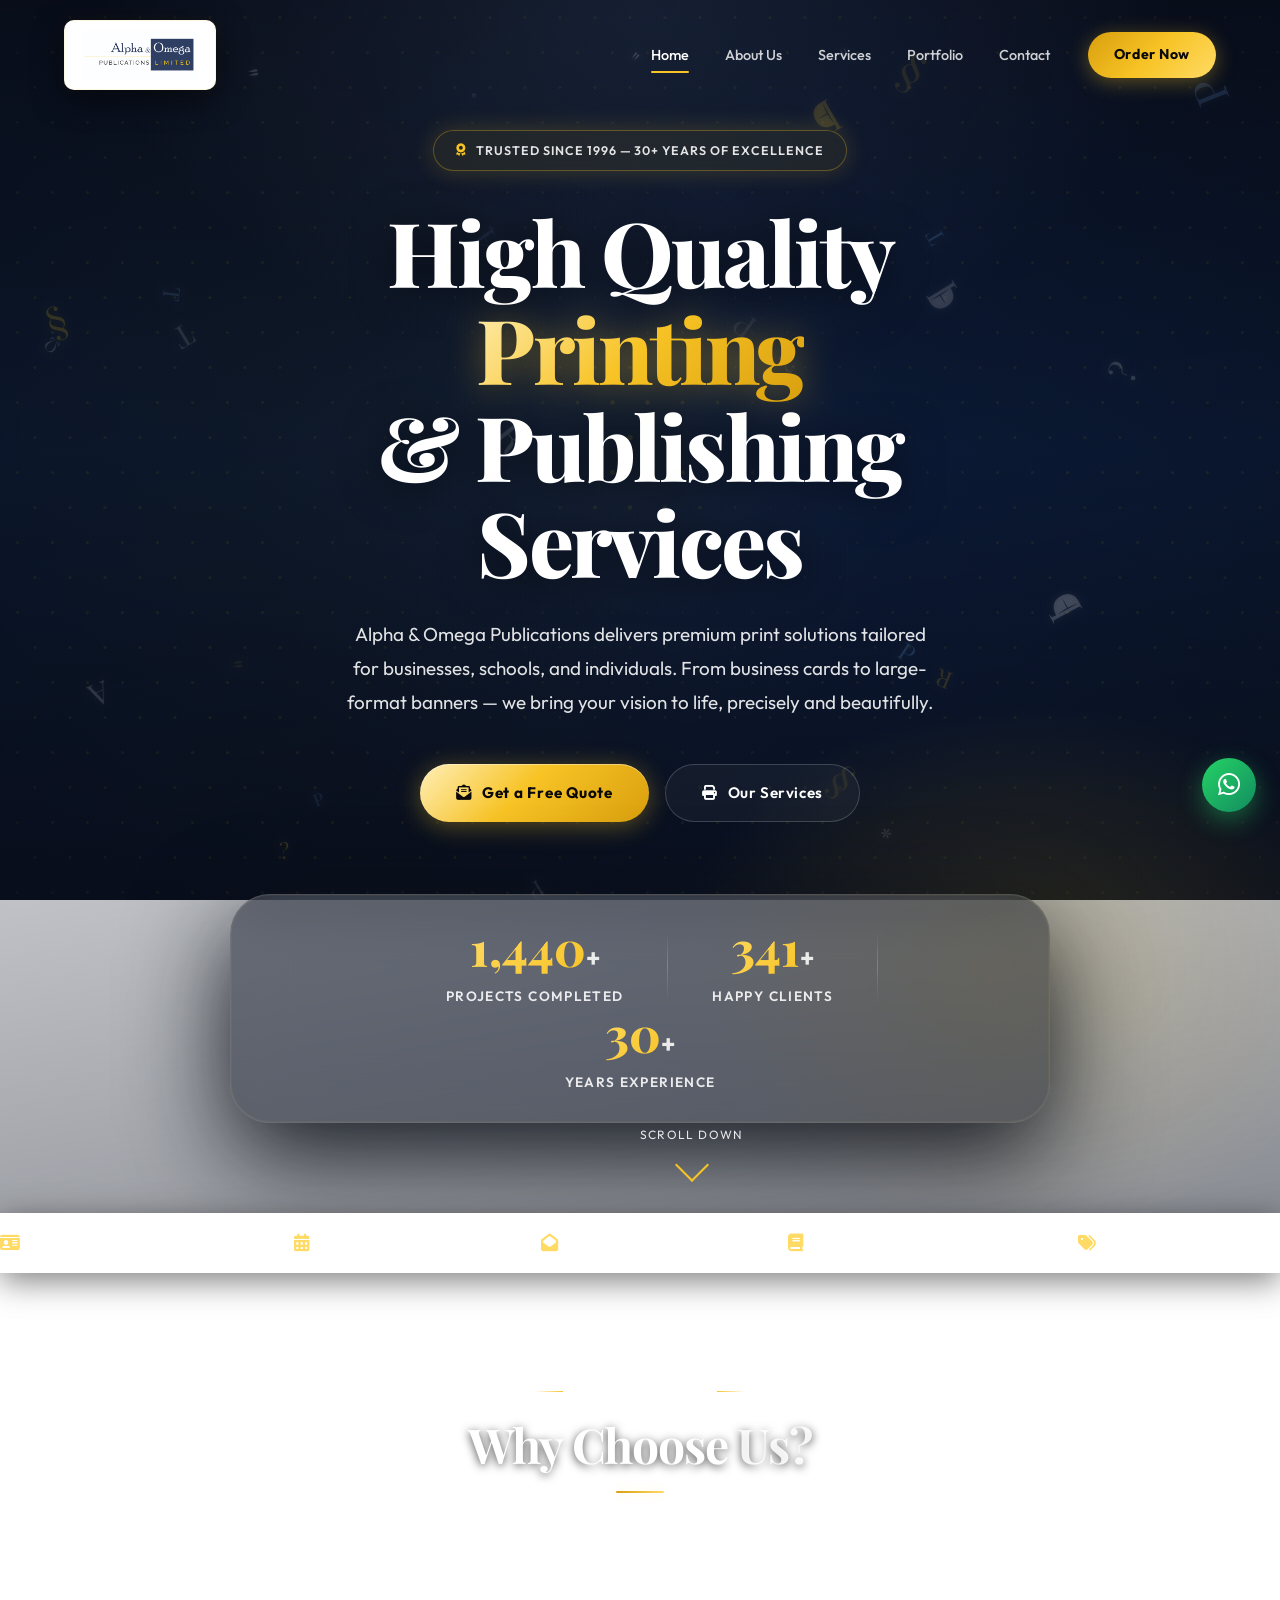
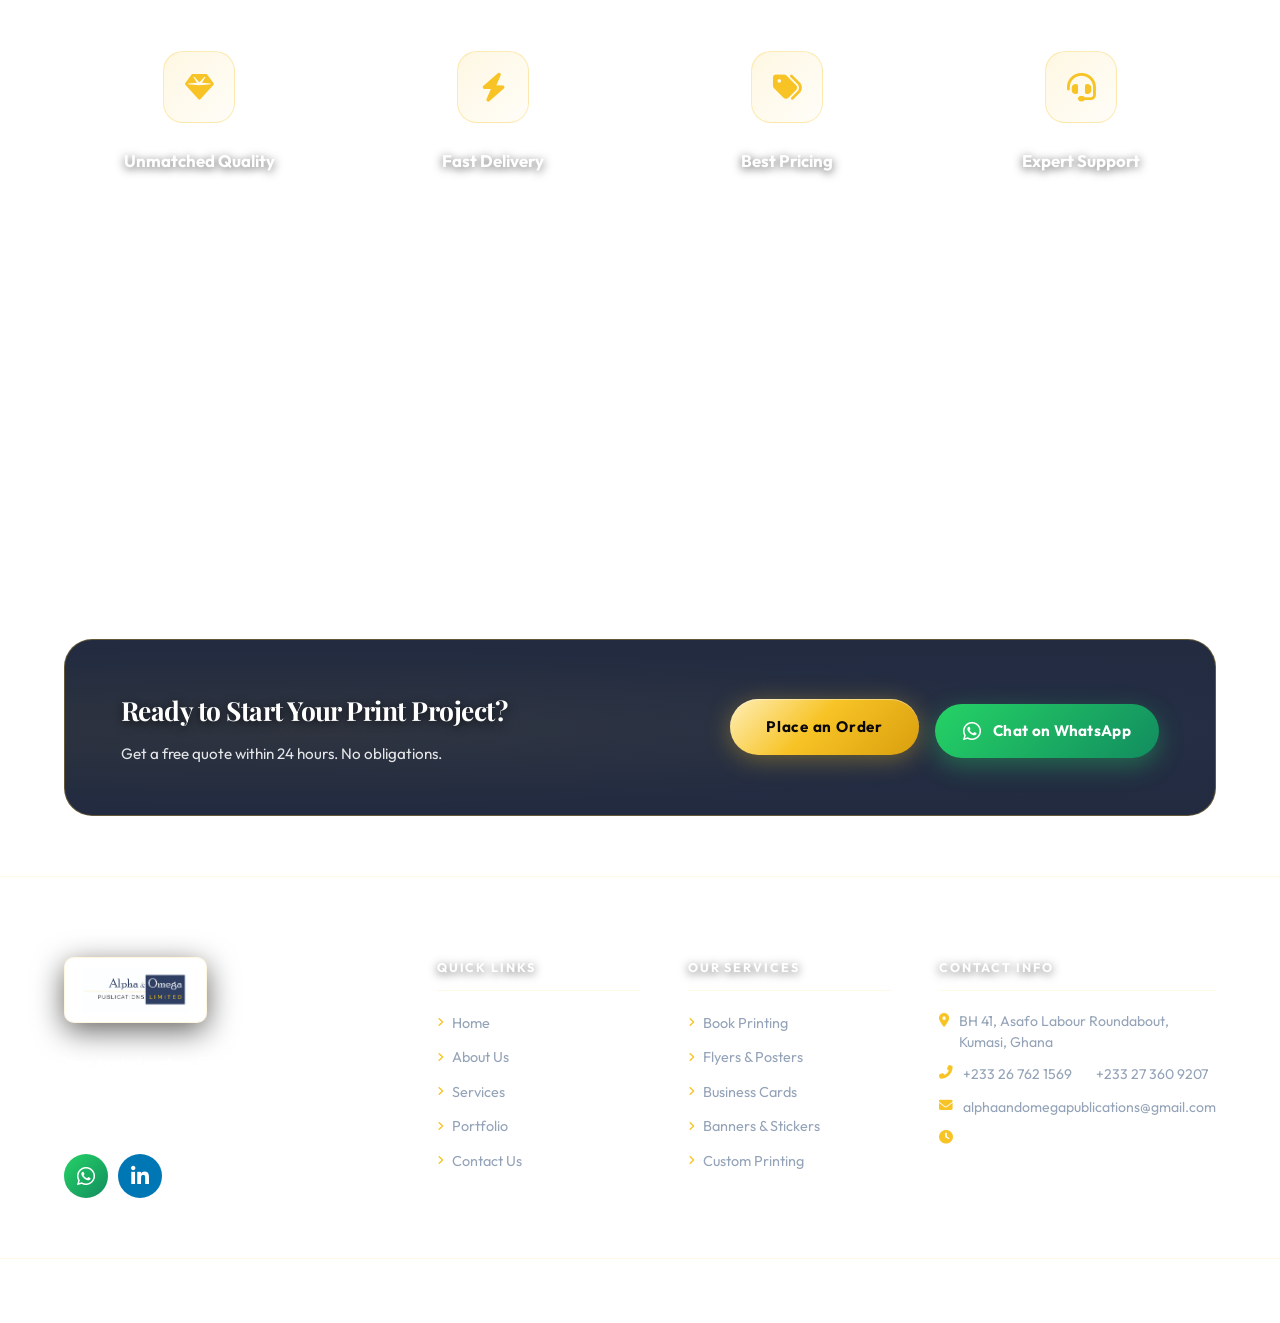
<file: index.html>
<!DOCTYPE html>
<html lang="en">

<head>
    <meta charset="UTF-8" />
    <!-- ── Session guard: always enter the site via the homepage ── -->
    <script>
    (function () {
        var HOME = 'index.html';
        var page = location.pathname.split('/').pop() || '';
        var isHome = (page === HOME || page === '' || page === '/');
        if (!sessionStorage.getItem('aop_session')) {
            // First visit in this browser session
            if (!isHome) {
                // Not on homepage → redirect there immediately
                location.replace(HOME);
            } else {
                // Already on homepage → mark session as entered
                sessionStorage.setItem('aop_session', '1');
            }
        }
        // Session already active (refresh / internal nav) → stay on current page
    }());
    </script>
    <meta name="viewport" content="width=device-width, initial-scale=1.0" />
    <meta name="description"
        content="Alpha And Omega Publications &mdash; Professional printing and publishing services including book printing, flyers, banners, business cards, and custom printing solutions in Kumasi, Ghana." />
    <meta name="keywords"
        content="printing, publishing, book printing, flyers, banners, business cards, custom printing, Alpha And Omega Publications" />
    <meta name="theme-color" content="#151b29" />
    <meta property="og:type" content="website" />
    <meta property="og:site_name" content="Alpha &amp; Omega Publications" />
    <meta property="og:title" content="Alpha &amp; Omega Publications | Professional Printing &amp; Publishing" />
    <meta property="og:description" content="Premium printing and publishing services in Kumasi for schools, businesses, and institutions." />
    <meta property="og:url" content="https://alphaandomegapublications.com/index.html" />
    <meta property="og:image" content="Alpha logo.jpg" />
    <meta name="twitter:card" content="summary_large_image" />
    <link rel="canonical" href="https://alphaandomegapublications.com/index.html" />
    <link rel="icon" type="image/jpeg" href="Alpha logo.jpg" />
    <title>Alpha And Omega Publications | Professional Printing &amp; Publishing</title>
    <link rel="stylesheet" href="styles.css" />
    <link rel="stylesheet" href="patch.css" />
    <link rel="preconnect" href="https://fonts.googleapis.com" />
    <link rel="preconnect" href="https://fonts.gstatic.com" crossorigin />
    <link
        href="https://fonts.googleapis.com/css2?family=Playfair+Display:ital,wght@0,400;0,600;0,700;0,800;1,400&family=Inter:wght@300;400;500;600;700&family=Outfit:wght@300;400;500;600;700&display=swap"
        rel="stylesheet" />
    <link rel="stylesheet" href="https://cdnjs.cloudflare.com/ajax/libs/font-awesome/6.5.0/css/all.min.css" />
</head>

<body>

    <!-- ========== PRELOADER ========== -->
    <div id="preloader">
        <div class="preloader-inner">
            <img src="Alpha logo.jpg" alt="Loading Alpha &amp; Omega Publications" class="preloader-img" width="260" height="140">
            <div class="preloader-spinner"></div>
        </div>
    </div>

    <!-- ========== HEADER / NAVBAR ========== -->
    <header id="navbar">
        <div class="nav-container">
            <a href="index.html" class="logo" id="nav-logo">
                <img src="Alpha logo.jpg"
                    alt="Alpha &amp; Omega Publications Limited" class="logo-img" loading="eager" width="220" height="80">
            </a>

            <nav class="nav-links" id="nav-links">
                <a href="index.html" class="nav-link active" id="link-home">Home</a>
                <a href="about.html" class="nav-link" id="link-about">About Us</a>
                <a href="services.html" class="nav-link" id="link-services">Services</a>
                <a href="portfolio.html" class="nav-link" id="link-portfolio">Portfolio</a>
                <a href="contact.html" class="nav-link" id="link-contact">Contact</a>
                <a href="order.html" class="nav-cta" id="nav-quote-btn">Order Now</a>
            </nav>

            <button class="hamburger" id="hamburger-btn" aria-label="Toggle navigation menu" aria-expanded="false">
                <span></span><span></span><span></span>
            </button>
        </div>
    </header>

    <!-- Mobile Nav Overlay -->
    <div class="mobile-overlay" id="mobile-overlay"></div>

    <!-- ========== HERO SECTION ========== -->
    <section class="hero" id="home">
        <div class="hero-bg slideshow-container" id="hero-bg">
            <div class="hero-slide slide-1"></div>
            <div class="hero-slide slide-2"></div>
            <div class="hero-slide slide-3"></div>
            <div class="hero-slide slide-4"></div>
            <div class="hero-slide slide-5"></div>
        </div>
        <div class="hero-overlay"></div>
        <div class="hero-particles" id="hero-particles"></div>

        <div class="hero-content">
            <div class="hero-badge">
                <i class="fas fa-award"></i>
                <span>Trusted Since 1996 &mdash; 30+ Years of Excellence</span>
            </div>
            <h1 class="hero-title">
                High Quality <span class="gold-text">Printing</span><br />
                &amp; Publishing Services
            </h1>
            <p class="hero-desc">
                Alpha &amp; Omega Publications delivers premium print solutions tailored for businesses, schools, and
                individuals. From business cards to large-format banners &mdash; we bring your vision to life, precisely and beautifully.
            </p>
            <div class="hero-actions">
                <a href="contact.html" class="btn btn-gold" id="hero-quote-btn">
                    <i class="fas fa-envelope-open-text"></i> Get a Free Quote
                </a>
                <a href="services.html" class="btn btn-outline" id="hero-services-btn">
                    <i class="fas fa-print"></i> Our Services
                </a>
            </div>
            <div class="hero-stats">
                <div class="stat" id="stat-projects">
                    <span class="stat-num" data-target="5000">0</span><span class="stat-plus">+</span>
                    <p>Projects Completed</p>
                </div>
                <div class="stat-divider"></div>
                <div class="stat" id="stat-clients">
                    <span class="stat-num" data-target="1200">0</span><span class="stat-plus">+</span>
                    <p>Happy Clients</p>
                </div>
                <div class="stat-divider"></div>
                <div class="stat" id="stat-years">
                    <span class="stat-num" data-target="30">0</span><span class="stat-plus">+</span>
                    <p>Years Experience</p>
                </div>
            </div>
        </div>

        <div class="hero-scroll-indicator">
            <span>Scroll Down</span>
            <div class="scroll-arrow"></div>
        </div>
    </section>

    <!-- ========== MARQUEE STRIP ========== -->
    <div class="marquee-strip">
        <div class="marquee-track">
            <span><i class="fas fa-id-card"></i> Business Cards</span>
            <span class="marquee-sep">&#9670;</span>
            <span><i class="fas fa-calendar-alt"></i> Calendars</span>
            <span class="marquee-sep">&#9670;</span>
            <span><i class="fas fa-envelope-open"></i> Envelopes</span>
            <span class="marquee-sep">&#9670;</span>
            <span><i class="fas fa-book"></i> Exercise Books</span>
            <span class="marquee-sep">&#9670;</span>
            <span><i class="fas fa-tags"></i> Labels</span>
            <span class="marquee-sep">&#9670;</span>
            <span><i class="fas fa-book-open"></i> Magazines</span>
            <span class="marquee-sep">&#9670;</span>
            <span><i class="fas fa-box-open"></i> Packaging</span>
            <span class="marquee-sep">&#9670;</span>
            <span><i class="fas fa-image"></i> Posters</span>
            <span class="marquee-sep">&#9670;</span>
            <span><i class="fas fa-book-reader"></i> Textbooks</span>
            <!-- Duplicate for seamless scrolling -->
            <span><i class="fas fa-id-card"></i> Business Cards</span>
            <span class="marquee-sep">&#9670;</span>
            <span><i class="fas fa-calendar-alt"></i> Calendars</span>
            <span class="marquee-sep">&#9670;</span>
            <span><i class="fas fa-envelope-open"></i> Envelopes</span>
            <span class="marquee-sep">&#9670;</span>
            <span><i class="fas fa-book"></i> Exercise Books</span>
            <span class="marquee-sep">&#9670;</span>
            <span><i class="fas fa-tags"></i> Labels</span>
            <span class="marquee-sep">&#9670;</span>
            <span><i class="fas fa-book-open"></i> Magazines</span>
            <span class="marquee-sep">&#9670;</span>
            <span><i class="fas fa-box-open"></i> Packaging</span>
            <span class="marquee-sep">&#9670;</span>
            <span><i class="fas fa-image"></i> Posters</span>
            <span class="marquee-sep">&#9670;</span>
            <span><i class="fas fa-book-reader"></i> Textbooks</span>
        </div>
    </div>

    <!-- ========== WHY CHOOSE US (teaser on home) ========== -->
    <section class="why-us section" id="why-us">
        <div class="container">
            <div class="section-header" data-aos>
                <p class="section-label">Our Advantage</p>
                <h2 class="section-title">Why Choose <span class="gold-text">Us?</span></h2>
                <div class="section-line"></div>
                <p class="section-desc">30+ years of craftsmanship, technology, and passion for print excellence.</p>
            </div>
            <div class="why-grid">
                <div class="why-card" data-aos id="why-quality">
                    <div class="why-icon"><i class="fas fa-gem"></i></div>
                    <h4>Unmatched Quality</h4>
                    <p>Only premium inks and materials on the latest digital and offset presses.</p>
                </div>
                <div class="why-card" data-aos id="why-speed">
                    <div class="why-icon"><i class="fas fa-bolt"></i></div>
                    <h4>Fast Delivery</h4>
                    <p>Rush and standard turnaround options. We always deliver on time.</p>
                </div>
                <div class="why-card" data-aos id="why-price">
                    <div class="why-icon"><i class="fas fa-tags"></i></div>
                    <h4>Best Pricing</h4>
                    <p>Competitive, transparent pricing. Volume discounts for bulk orders.</p>
                </div>
                <div class="why-card" data-aos id="why-support">
                    <div class="why-icon"><i class="fas fa-headset"></i></div>
                    <h4>Expert Support</h4>
                    <p>Our team guides you from design concept through final delivery.</p>
                </div>
            </div>
            <div class="why-cta-wrap" data-aos>
                <a href="about.html" class="btn btn-outline"><i class="fas fa-arrow-right"></i> Learn More About Us</a>
            </div>
        </div>
    </section>

    <!-- ========== CTA STRIP ========== -->
    <section class="section home-cta-section" id="home-cta">
        <div class="container">
            <div class="services-cta-banner" data-aos>
                <div class="services-cta-inner">
                    <div>
                        <h3>Ready to Start Your Print Project?</h3>
                        <p>Get a free quote within 24 hours. No obligations.</p>
                    </div>
                    <div class="services-cta-btns">
                        <a href="order.html" class="btn btn-gold">Place an Order</a>
                        <a href="https://wa.me/233267621569" class="wa-contact-btn" target="_blank" rel="noopener noreferrer">
                            <i class="fab fa-whatsapp"></i> Chat on WhatsApp
                        </a>
                    </div>
                </div>
            </div>
        </div>
    </section>

    <!-- ========== FOOTER ========== -->
    <footer class="footer" id="footer">
        <div class="footer-top">
            <div class="container">
                <div class="footer-grid">
                    <div class="footer-brand">
                        <a href="index.html" class="footer-logo">
                            <img src="Alpha logo.jpg"
                                alt="Alpha &amp; Omega Publications Limited" class="logo-img footer-logo-img" loading="lazy" width="220" height="80">
                        </a>
                        <p>Your trusted partner for all professional printing and publishing needs. Quality you can see, service you can feel.</p>
                        <div class="footer-social">
                            <a href="https://wa.me/233267621569" class="footer-wa-icon" aria-label="WhatsApp" target="_blank" rel="noopener noreferrer" title="Chat on WhatsApp">
                                <i class="fab fa-whatsapp"></i>
                            </a>
                            <a href="https://www.linkedin.com/in/nana-kwaku-akuoko-a770a5404?utm_source=share_via&amp;utm_content=profile&amp;utm_medium=member_android" class="dev-linkedin-icon" aria-label="Developer LinkedIn" target="_blank" rel="noopener noreferrer" title="Website Developer">
                                <i class="fab fa-linkedin-in"></i>
                            </a>
                        </div>
                    </div>

                    <div class="footer-links-col">
                        <h5>Quick Links</h5>
                        <ul>
                            <li><a href="index.html"><i class="fas fa-angle-right"></i> Home</a></li>
                            <li><a href="about.html"><i class="fas fa-angle-right"></i> About Us</a></li>
                            <li><a href="services.html"><i class="fas fa-angle-right"></i> Services</a></li>
                            <li><a href="portfolio.html"><i class="fas fa-angle-right"></i> Portfolio</a></li>
                            <li><a href="contact.html"><i class="fas fa-angle-right"></i> Contact Us</a></li>
                        </ul>
                    </div>

                    <div class="footer-links-col">
                        <h5>Our Services</h5>
                        <ul>
                            <li><a href="services.html"><i class="fas fa-angle-right"></i> Book Printing</a></li>
                            <li><a href="services.html"><i class="fas fa-angle-right"></i> Flyers &amp; Posters</a></li>
                            <li><a href="services.html"><i class="fas fa-angle-right"></i> Business Cards</a></li>
                            <li><a href="services.html"><i class="fas fa-angle-right"></i> Banners &amp; Stickers</a></li>
                            <li><a href="services.html"><i class="fas fa-angle-right"></i> Custom Printing</a></li>
                        </ul>
                    </div>

                    <div class="footer-contact-col">
                        <h5>Contact Info</h5>
                        <ul>
                            <li>
                                <i class="fas fa-map-marker-alt"></i>
                                <a href="https://www.google.com/maps/search/Alpha+and+Omega+Publications+Asafo+Kumasi+Ghana"
                                   target="_blank" rel="noopener noreferrer" class="footer-map-link">
                                    BH 41, Asafo Labour Roundabout, Kumasi, Ghana
                                </a>
                            </li>
                            <li><i class="fas fa-phone-alt"></i> <a href="tel:+233267621569">+233 26 762 1569</a>, <a href="tel:+233273609207">+233 27 360 9207</a></li>
                            <li><i class="fas fa-envelope"></i> <a href="mailto:alphaandomegapublications@gmail.com">alphaandomegapublications@gmail.com</a></li>
                            <li><i class="fas fa-clock"></i> Mon &ndash; Fri: 8AM &ndash; 5PM | Sat: 8AM &ndash; 2PM</li>
                        </ul>
                    </div>
                </div>
            </div>
        </div>
        <div class="footer-bottom">
            <div class="container">
                <div class="footer-bottom-flex">
                    <p>&copy; <span id="footer-year"></span> Alpha &amp; Omega Publications. All rights reserved.</p>

                </div>
            </div>
        </div>
    </footer>

    <!-- Floating WhatsApp Button -->
    <a class="whatsapp-float" href="https://wa.me/233267621569" target="_blank" rel="noopener noreferrer" aria-label="Chat on WhatsApp">
        <i class="fab fa-whatsapp"></i>
    </a>

    <!-- Scroll-to-top Button -->
    <button class="scroll-top" id="scroll-top-btn" aria-label="Scroll to top">
        <i class="fas fa-chevron-up"></i>
    </button>

    <script src="background.js" defer></script>
    <script src="script.js" defer></script>
</body>
</html>
</file>
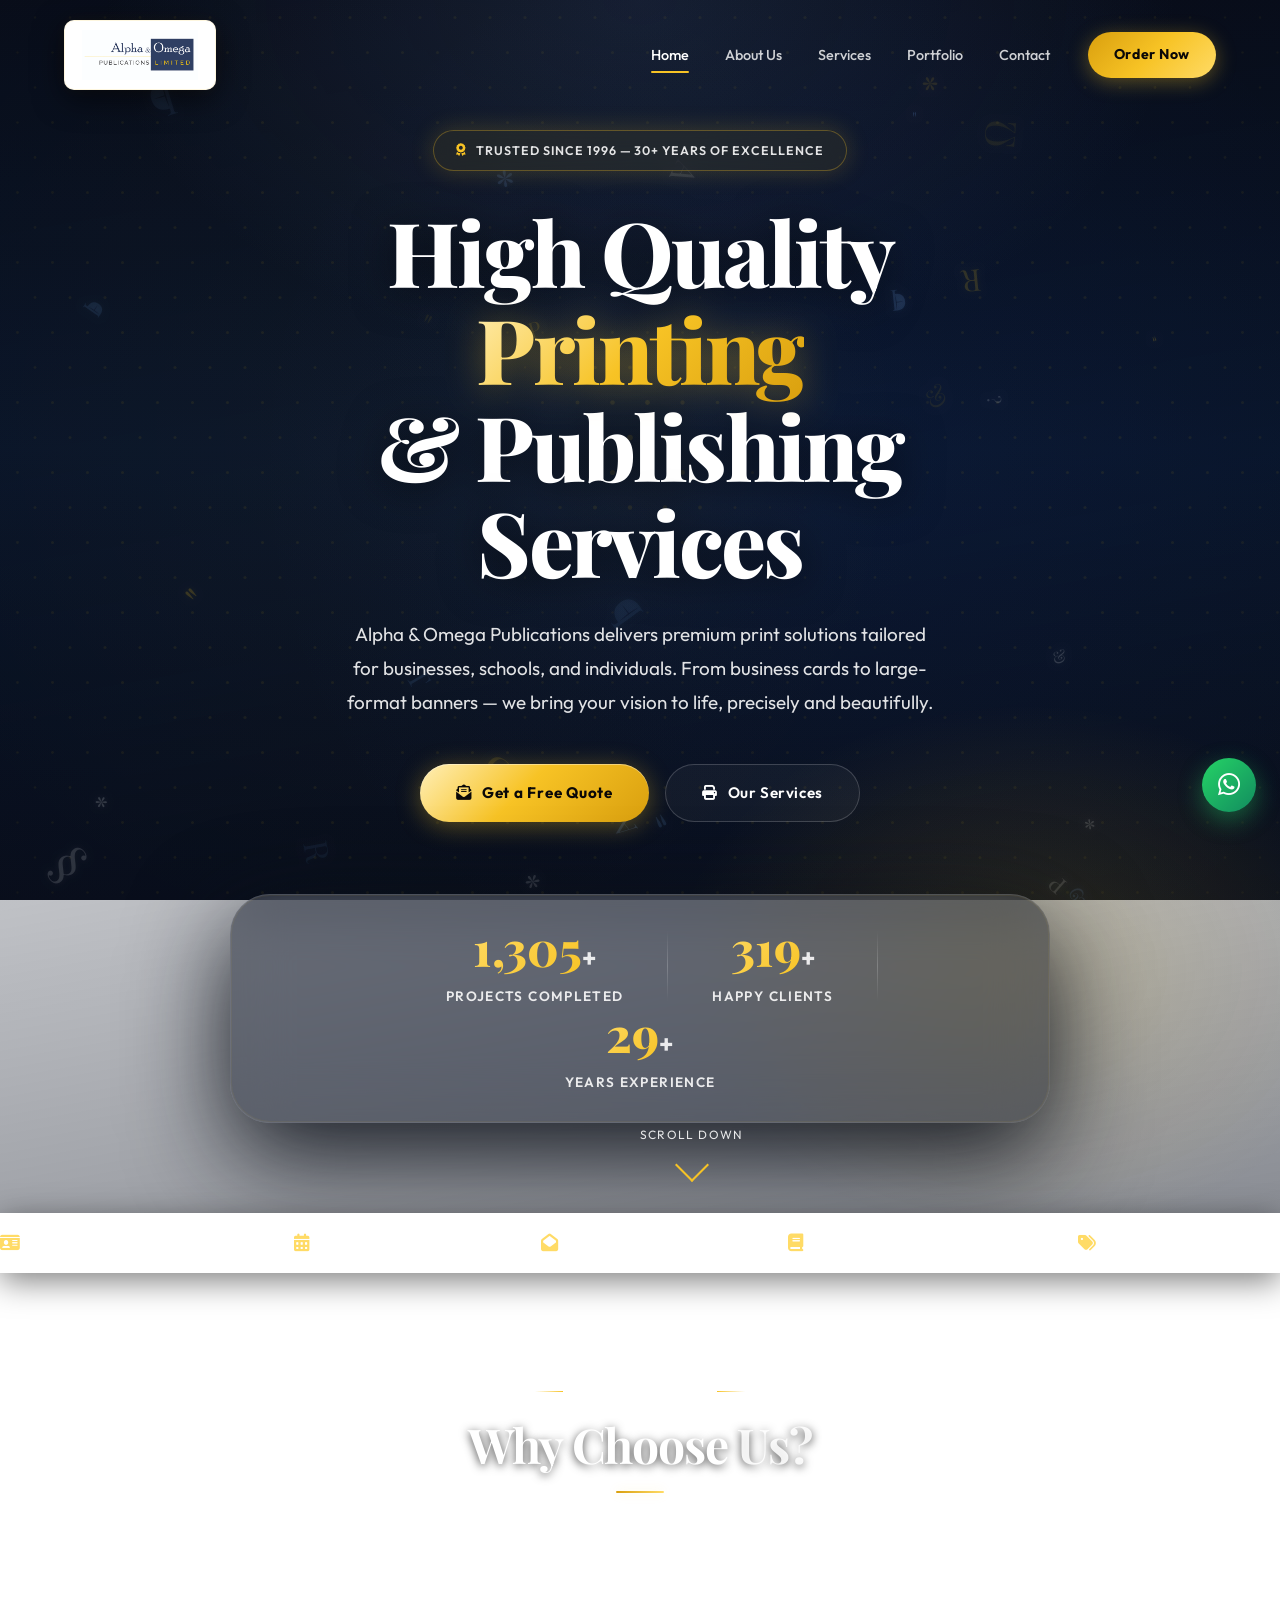
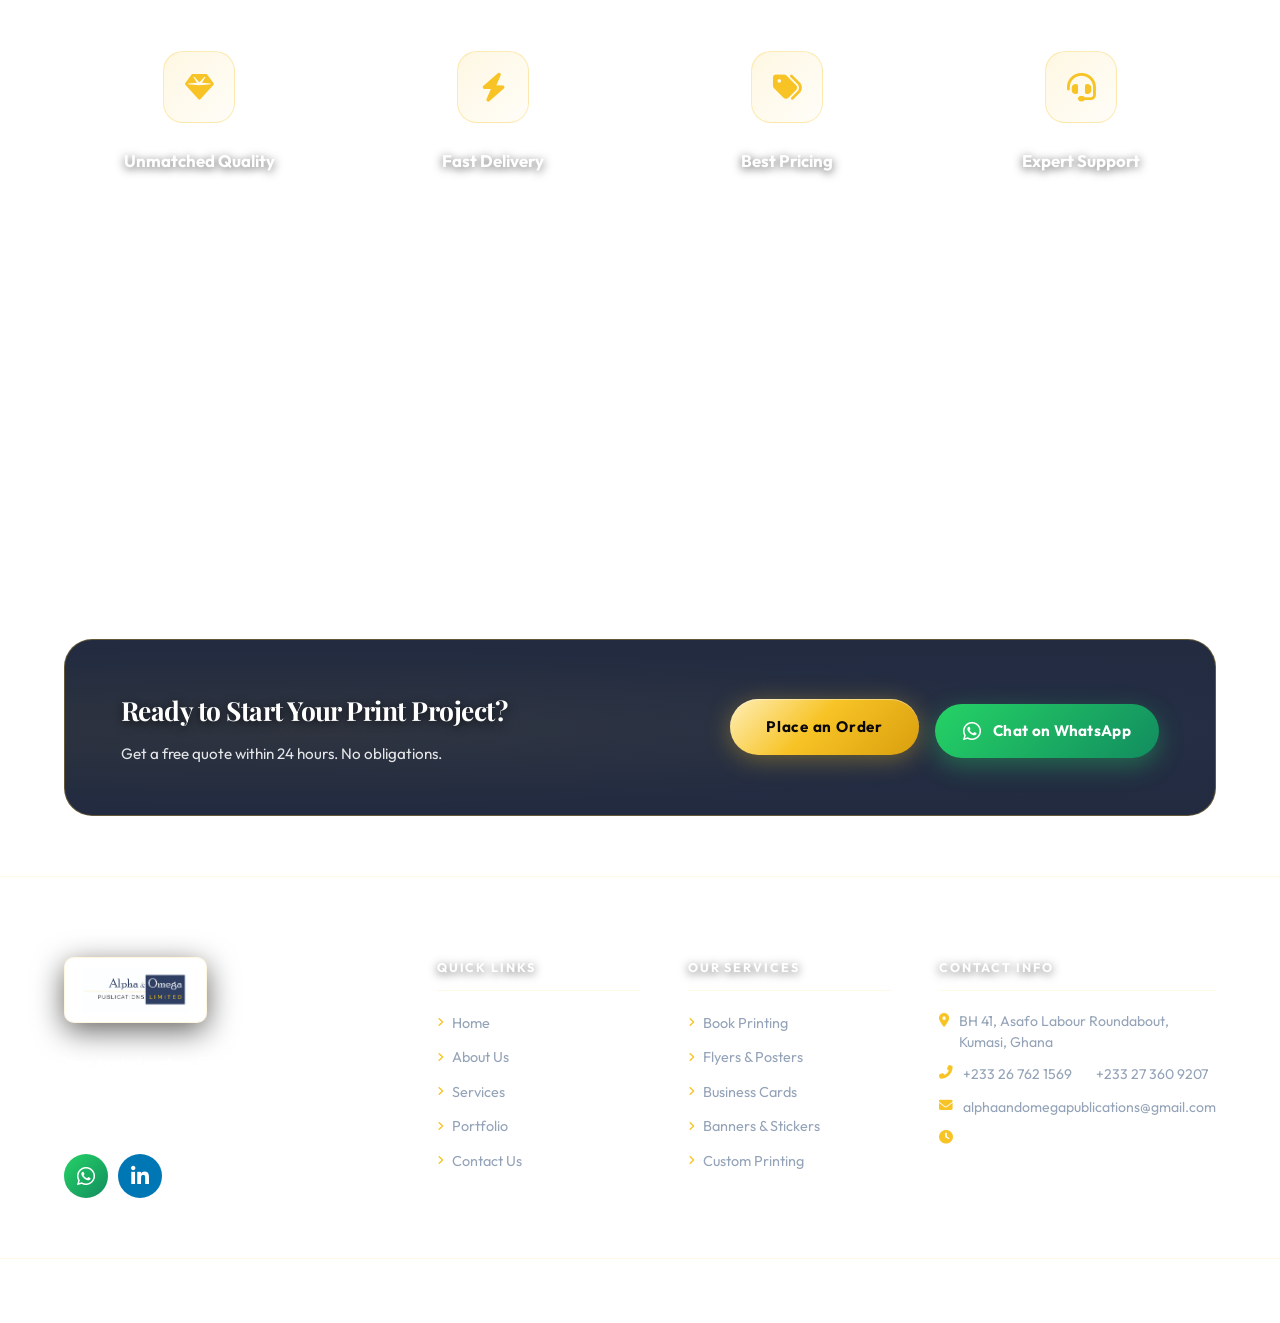
<file: about.html>
<!DOCTYPE html>
<html lang="en">
<head>
    <meta charset="UTF-8" />
    <!-- ── Session guard: always enter the site via the homepage ── -->
    <script>
    (function () {
        var HOME = 'index.html';
        var page = location.pathname.split('/').pop() || '';
        var isHome = (page === HOME || page === '' || page === '/');
        if (!sessionStorage.getItem('aop_session')) {
            if (!isHome) { location.replace(HOME); }
            else { sessionStorage.setItem('aop_session', '1'); }
        }
    }());
    </script>
    <meta name="viewport" content="width=device-width, initial-scale=1.0" />
    <meta name="description" content="About Alpha And Omega Publications &mdash; 30+ years of printing and publishing excellence in Kumasi, Ghana. Our mission, vision, values and trusted partners." />
    <meta name="keywords" content="about Alpha And Omega Publications, printing company Ghana, Kumasi printing press, publishing house Ghana" />
    <meta name="theme-color" content="#151b29" />
    <meta property="og:type" content="website" />
    <meta property="og:site_name" content="Alpha &amp; Omega Publications" />
    <meta property="og:title" content="About Us | Alpha &amp; Omega Publications" />
    <meta property="og:description" content="Discover the story, mission, and production culture behind Alpha &amp; Omega Publications." />
    <meta property="og:url" content="https://alphaandomegapublications.com/about.html" />
    <meta property="og:image" content="Alpha logo.jpg" />
    <meta name="twitter:card" content="summary_large_image" />
    <link rel="canonical" href="https://alphaandomegapublications.com/about.html" />
    <link rel="icon" type="image/jpeg" href="Alpha logo.jpg" />
    <title>About Us | Alpha &amp; Omega Publications</title>
    <link rel="stylesheet" href="styles.css" />
    <link rel="stylesheet" href="patch.css" />
    <link rel="preconnect" href="https://fonts.googleapis.com" />
    <link rel="preconnect" href="https://fonts.gstatic.com" crossorigin />
    <link href="https://fonts.googleapis.com/css2?family=Playfair+Display:ital,wght@0,400;0,600;0,700;0,800;1,400&family=Inter:wght@300;400;500;600;700&family=Outfit:wght@300;400;500;600;700&display=swap" rel="stylesheet" />
    <link rel="stylesheet" href="https://cdnjs.cloudflare.com/ajax/libs/font-awesome/6.5.0/css/all.min.css" />
</head>
<body>

    <!-- ========== PRELOADER ========== -->
    <div id="preloader">
        <div class="preloader-inner">
            <img src="Alpha logo.jpg" alt="Loading Alpha &amp; Omega Publications" class="preloader-img" width="260" height="140">
            <div class="preloader-spinner"></div>
        </div>
    </div>

    <!-- ========== HEADER / NAVBAR ========== -->
    <header id="navbar">
        <div class="nav-container">
            <a href="index.html" class="logo" id="nav-logo">
                <img src="Alpha logo.jpg"
                    alt="Alpha &amp; Omega Publications Limited" class="logo-img" loading="eager" width="220" height="80">
            </a>
            <nav class="nav-links" id="nav-links">
                <a href="index.html" class="nav-link" id="link-home">Home</a>
                <a href="about.html" class="nav-link active" id="link-about">About Us</a>
                <a href="services.html" class="nav-link" id="link-services">Services</a>
                <a href="portfolio.html" class="nav-link" id="link-portfolio">Portfolio</a>
                <a href="contact.html" class="nav-link" id="link-contact">Contact</a>
                <a href="order.html" class="nav-cta" id="nav-quote-btn">Order Now</a>
            </nav>
            <button class="hamburger" id="hamburger-btn" aria-label="Toggle navigation menu" aria-expanded="false">
                <span></span><span></span><span></span>
            </button>
        </div>
    </header>

    <!-- Mobile Nav Overlay -->
    <div class="mobile-overlay" id="mobile-overlay"></div>

    <!-- Page Hero Banner -->
    <div class="page-hero">
        <div class="page-hero-overlay"></div>
        <div class="page-hero-content">
            <p class="section-label">Who We Are</p>
            <h1 class="page-hero-title"><span class="gold-text">Alpha &amp; Omega Publications</span></h1>
            <p class="page-hero-desc">30+ years of printing excellence, trusted by thousands across Ghana.</p>
        </div>
    </div>

    <!-- ========== ABOUT SECTION ========== -->
    <section class="about section" id="about">
        <div class="container">
            <div class="section-header" data-aos>
                <p class="section-label">Our Story</p>
                <h2 class="section-title"><span class="gold-text">Alpha &amp; Omega Publications</span></h2>
                <div class="section-line"></div>
            </div>

            <div class="about-grid">
                <div class="about-image-wrapper citations-wrapper" data-aos>
                    <!-- Dual open-book (click to see both) -->
                    <div class="citations-open-book" title="Click to view both citations" role="button" tabindex="0" aria-label="Open citation gallery">
                        <div class="page-side page-left">
                            <img src="citation1.jpg" alt="Citation of Honor" />
                            <button class="citation-zoom-btn" data-citation="0" aria-label="Zoom Citation of Honor" title="Zoom in to read">
                                <i class="fas fa-search-plus"></i>
                                <span>Zoom</span>
                            </button>
                        </div>
                        <div class="page-side page-right">
                            <img src="citation2.jpg" alt="Citation of Appreciation" />
                            <button class="citation-zoom-btn" data-citation="1" aria-label="Zoom Citation of Appreciation" title="Zoom in to read">
                                <i class="fas fa-search-plus"></i>
                                <span>Zoom</span>
                            </button>
                        </div>
                        <div class="dual-flip-hint"><i class="fas fa-book-open"></i> Click to Read Both</div>
                    </div>
                    <div class="exp-badge">
                        <span class="exp-num">30</span>
                        <span class="exp-label">Years<br />of Trust</span>
                    </div>
                </div>

                <div class="about-content" data-aos>
                    <p class="about-intro">
                        Alpha &amp; Omega Publications is a full-service printing and publishing company committed to delivering
                        <strong>world-class print products</strong> that help businesses and individuals communicate powerfully.
                    </p>
                    <p class="about-text">
                        Since our founding in 1996, we have served thousands of clients across diverse industries &mdash; from
                        corporate enterprises and educational institutions to small businesses and independent authors.
                        Our team of skilled professionals combines cutting-edge printing technology with decades of craft
                        experience to produce results that exceed expectations every time.
                    </p>

                    <div class="mv-cards">
                        <div class="mv-card" id="about-mission">
                            <div class="mv-icon"><i class="fas fa-bullseye"></i></div>
                            <div>
                                <h4>Our Mission</h4>
                                <p>To meet the definite needs of our cherished clients by offering them excellent services.</p>
                            </div>
                        </div>
                        <div class="mv-card" id="about-vision">
                            <div class="mv-icon"><i class="fas fa-eye"></i></div>
                            <div>
                                <h4>Our Vision</h4>
                                <p>To be the most vibrant Printing and Publishing House in Ghana.</p>
                            </div>
                        </div>
                    </div>

                    <div class="about-features">
                        <div class="premium-feature-item">
                            <div class="pf-icon"><i class="fas fa-bolt"></i></div>
                            <div class="pf-text">Fast Turnaround Time</div>
                        </div>
                        <div class="premium-feature-item">
                            <div class="pf-icon"><i class="fas fa-leaf"></i></div>
                            <div class="pf-text">Eco-Friendly Inks</div>
                        </div>
                        <div class="premium-feature-item">
                            <div class="pf-icon"><i class="fas fa-tags"></i></div>
                            <div class="pf-text">Competitive Pricing</div>
                        </div>
                        <div class="premium-feature-item">
                            <div class="pf-icon"><i class="fas fa-pen-nib"></i></div>
                            <div class="pf-text">Custom Design Support</div>
                        </div>
                    </div>
                </div>
            </div>
        </div>
    </section>

    <!-- ========== WHY CHOOSE US ========== -->
    <section class="why-us section" id="why-us">
        <div class="container">
            <div class="section-header" data-aos>
                <p class="section-label">Our Advantage</p>
                <h2 class="section-title">Why Choose <span class="gold-text">Us?</span></h2>
                <div class="section-line"></div>
            </div>
            <div class="why-grid">
                <div class="why-card" data-aos id="why-quality">
                    <div class="why-icon"><i class="fas fa-gem"></i></div>
                    <h4>Unmatched Quality</h4>
                    <p>We use only premium inks and materials on the latest digital and offset presses to guarantee stunning results.</p>
                </div>
                <div class="why-card" data-aos id="why-speed">
                    <div class="why-icon"><i class="fas fa-bolt"></i></div>
                    <h4>Fast Delivery</h4>
                    <p>Rush and standard turnaround options available. We respect your deadlines and always deliver on time.</p>
                </div>
                <div class="why-card" data-aos id="why-price">
                    <div class="why-icon"><i class="fas fa-tags"></i></div>
                    <h4>Best Pricing</h4>
                    <p>Competitive, transparent pricing with no hidden fees. Volume discounts available for bulk orders.</p>
                </div>
                <div class="why-card" data-aos id="why-support">
                    <div class="why-icon"><i class="fas fa-headset"></i></div>
                    <h4>Expert Support</h4>
                    <p>Our dedicated team is always ready to guide you from design concept through final delivery.</p>
                </div>
            </div>
        </div>
    </section>

    <!-- ========== TRUSTED PARTNERS ========== -->
    <section class="partners-section" id="partners">
        <div class="container">
            <div class="section-header" data-aos>
                <p class="section-label">Trusted By The Best</p>
                <h2 class="section-title">Our Proud <span class="gold-text">Partners &amp; Clients</span></h2>
                <div class="section-line"></div>
                <p class="section-desc">Brands and institutions across Ghana that trust us to deliver print excellence.</p>
            </div>
            <div class="logo-wall" data-aos>
                <div class="logo-tile" id="partner-gifas"><img src="gifas.jpeg" alt="Gifas Mixture" /><span class="logo-tooltip">Gifas Mixture</span></div>
                <div class="logo-tile" id="partner-time"><img src="timeherbal.jpeg" alt="Time Herbal" /><span class="logo-tooltip">Time Herbal</span></div>
                <div class="logo-tile" id="partner-bestman"><img src="bestman.jpeg" alt="Bestman Capsules" /><span class="logo-tooltip">Bestman Capsules</span></div>
                <div class="logo-tile" id="partner-gcu"><img src="gcu.jpeg" alt="Garden City University" /><span class="logo-tooltip">Garden City University</span></div>
                <div class="logo-tile" id="partner-tradewinds"><img src="tradewinds.jpeg" alt="Tradewinds" /><span class="logo-tooltip">Tradewinds</span></div>
                <div class="logo-tile" id="partner-kumawuman"><img src="kumawumanrbplc.jpeg" alt="Kumawuman Rural Bank" /><span class="logo-tooltip">Kumawuman Rural Bank</span></div>
            </div>
            <div class="trust-bar" data-aos>
                <div class="trust-stat"><i class="fas fa-building"></i><span>50+ Corporate Clients</span></div>
                <div class="trust-divider"></div>
                <div class="trust-stat"><i class="fas fa-university"></i><span>15+ Educational Institutions</span></div>
                <div class="trust-divider"></div>
                <div class="trust-stat"><i class="fas fa-handshake"></i><span>30+ Years of Partnerships</span></div>
            </div>
        </div>
    </section>

    <!-- ========== TESTIMONIALS ========== -->
    <section class="testimonials section" id="testimonials">
        <div class="container">
            <div class="section-header" data-aos>
                <p class="section-label">Client Reviews</p>
                <h2 class="section-title">Words From Our <span class="gold-text">Happy Clients</span></h2>
                <div class="section-line"></div>
                <p class="section-desc" style="margin-top:10px;">Click any review to read the full testimonial.</p>
            </div>
            <!-- Review Navigation Controls -->
            <div class="review-nav-controls">
                <button class="review-nav-btn" id="review-prev-btn" aria-label="Previous review"><i class="fas fa-chevron-left"></i></button>
                <div class="review-dots" id="review-dots">
                    <span class="review-dot active" data-index="0"></span>
                    <span class="review-dot" data-index="1"></span>
                    <span class="review-dot" data-index="2"></span>
                    <span class="review-dot" data-index="3"></span>
                    <span class="review-dot" data-index="4"></span>
                    <span class="review-dot" data-index="5"></span>
                </div>
                <button class="review-nav-btn" id="review-next-btn" aria-label="Next review"><i class="fas fa-chevron-right"></i></button>
            </div>
            <div class="review-wall">
                <div class="review-track">
                    <!-- Real card 1 -->
                    <div class="review-card" data-review-index="0" role="button" tabindex="0" aria-label="Read Gifas Mixture review" title="Click to read full review">
                        <div class="review-read-hint"><i class="fas fa-expand-alt"></i></div>
                        <div class="review-top">
                            <div class="review-avatar"><img src="gifas.jpeg" alt="Gifas Mixture"/></div>
                            <div><strong>Gifas Mixture</strong><span>Herbal Products</span></div>
                        </div>
                        <p class="review-text">"Alpha &amp; Omega consistently delivers clean, compliant labels with strong color accuracy. Their turnaround has helped us launch products on schedule without quality compromises."</p>
                        <span class="review-tag"><i class="fas fa-tag"></i> Packaging &amp; Labels</span>
                    </div>
                    <!-- Real card 2 -->
                    <div class="review-card" data-review-index="1" role="button" tabindex="0" aria-label="Read Time Herbal review" title="Click to read full review">
                        <div class="review-read-hint"><i class="fas fa-expand-alt"></i></div>
                        <div class="review-top">
                            <div class="review-avatar"><img src="timeherbal.jpeg" alt="Time Herbal"/></div>
                            <div><strong>Time Herbal / Mixture</strong><span>Natural Health</span></div>
                        </div>
                        <p class="review-text">"We trust Alpha &amp; Omega for high-volume packaging because they maintain the same quality across every batch. Their team communicates clearly and resolves issues fast."</p>
                        <span class="review-tag"><i class="fas fa-tag"></i> Product Packaging</span>
                    </div>
                    <!-- Real card 3 -->
                    <div class="review-card" data-review-index="2" role="button" tabindex="0" aria-label="Read Kumawuman Rural Bank review" title="Click to read full review">
                        <div class="review-read-hint"><i class="fas fa-expand-alt"></i></div>
                        <div class="review-top">
                            <div class="review-avatar"><img src="kumawumanrbplc.jpeg" alt="Kumawuman Rural Bank Ltd."/></div>
                            <div><strong>Kumawuman Rural Bank Ltd.</strong><span>Banking &amp; Finance</span></div>
                        </div>
                        <p class="review-text">"We appreciate the high standards maintained by Alpha and Omega Publications. Their attention to detail and quality assurance set them apart in the industry."</p>
                        <span class="review-tag"><i class="fas fa-tag"></i> Institutional Print</span>
                    </div>
                    <!-- Real card 4 -->
                    <div class="review-card" data-review-index="3" role="button" tabindex="0" aria-label="Read Bestman Capsules review" title="Click to read full review">
                        <div class="review-read-hint"><i class="fas fa-expand-alt"></i></div>
                        <div class="review-top">
                            <div class="review-avatar"><img src="bestman.jpeg" alt="Bestman Capsules"/></div>
                            <div><strong>Bestman Capsules</strong><span>Health &amp; Pharmaceuticals</span></div>
                        </div>
                        <p class="review-text">"In our line of business, quality packaging is essential, and Alpha and Omega Publications continues to meet our standards with precision and reliability."</p>
                        <span class="review-tag"><i class="fas fa-tag"></i> Product Packaging</span>
                    </div>
                    <!-- Real card 5 -->
                    <div class="review-card" data-review-index="4" role="button" tabindex="0" aria-label="Read Garden City University review" title="Click to read full review">
                        <div class="review-read-hint"><i class="fas fa-expand-alt"></i></div>
                        <div class="review-top">
                            <div class="review-avatar"><img src="gcu.jpeg" alt="Garden City University"/></div>
                            <div><strong>Garden City University</strong><span>Higher Education</span></div>
                        </div>
                        <p class="review-text">"We regard Alpha and Omega Publications as a dependable partner in the production of academic and administrative materials. Their professionalism aligns well with our institutional expectations."</p>
                        <span class="review-tag"><i class="fas fa-tag"></i> Academic Materials</span>
                    </div>
                    <!-- Real card 6 -->
                    <div class="review-card" data-review-index="5" role="button" tabindex="0" aria-label="Read Tradewinds Chemist review" title="Click to read full review">
                        <div class="review-read-hint"><i class="fas fa-expand-alt"></i></div>
                        <div class="review-top">
                            <div class="review-avatar"><img src="tradewinds.jpeg" alt="Tradewinds Chemist Limited"/></div>
                            <div><strong>Tradewinds Chemist Limited</strong><span>Pharmacy &amp; Healthcare</span></div>
                        </div>
                        <p class="review-text">"In an environment where errors are not acceptable, Alpha and Omega Publications delivers with a level of dependability that supports our operational confidence."</p>
                        <span class="review-tag"><i class="fas fa-tag"></i> Corporate Print</span>
                    </div>

                    <!-- ── aria-hidden duplicates for seamless infinite scroll ── -->
                    <div class="review-card" aria-hidden="true">
                        <div class="review-top">
                            <div class="review-avatar"><img src="gifas.jpeg" alt=""/></div>
                            <div><strong>Gifas Mixture</strong><span>Herbal Products</span></div>
                        </div>
                        <p class="review-text">"Their print finishes hold up on shelves and in transport. We have seen fewer packaging defects and stronger brand presentation since switching to Alpha &amp; Omega."</p>
                        <span class="review-tag"><i class="fas fa-tag"></i> Packaging &amp; Labels</span>
                    </div>
                    <div class="review-card" aria-hidden="true">
                        <div class="review-top">
                            <div class="review-avatar"><img src="timeherbal.jpeg" alt=""/></div>
                            <div><strong>Time Herbal / Mixture</strong><span>Natural Health</span></div>
                        </div>
                        <p class="review-text">"From proofing to final delivery, the process is structured and dependable. We get predictable timelines, clear communication, and high-quality output every cycle."</p>
                        <span class="review-tag"><i class="fas fa-tag"></i> Product Packaging</span>
                    </div>
                    <div class="review-card" aria-hidden="true">
                        <div class="review-top">
                            <div class="review-avatar"><img src="kumawumanrbplc.jpeg" alt=""/></div>
                            <div><strong>Kumawuman Rural Bank Ltd.</strong><span>Banking &amp; Finance</span></div>
                        </div>
                        <p class="review-text">"We appreciate the high standards maintained by Alpha and Omega Publications. Their attention to detail and quality assurance set them apart in the industry."</p>
                        <span class="review-tag"><i class="fas fa-tag"></i> Institutional Print</span>
                    </div>
                    <div class="review-card" aria-hidden="true">
                        <div class="review-top">
                            <div class="review-avatar"><img src="bestman.jpeg" alt=""/></div>
                            <div><strong>Bestman Capsules</strong><span>Health &amp; Pharmaceuticals</span></div>
                        </div>
                        <p class="review-text">"In our line of business, quality packaging is essential, and Alpha and Omega Publications continues to meet our standards with precision and reliability."</p>
                        <span class="review-tag"><i class="fas fa-tag"></i> Product Packaging</span>
                    </div>
                    <div class="review-card" aria-hidden="true">
                        <div class="review-top">
                            <div class="review-avatar"><img src="gcu.jpeg" alt=""/></div>
                            <div><strong>Garden City University</strong><span>Higher Education</span></div>
                        </div>
                        <p class="review-text">"We regard Alpha and Omega Publications as a dependable partner in the production of academic and administrative materials. Their professionalism aligns well with our institutional expectations."</p>
                        <span class="review-tag"><i class="fas fa-tag"></i> Academic Materials</span>
                    </div>
                    <div class="review-card" aria-hidden="true">
                        <div class="review-top">
                            <div class="review-avatar"><img src="tradewinds.jpeg" alt=""/></div>
                            <div><strong>Tradewinds Chemist Limited</strong><span>Pharmacy &amp; Healthcare</span></div>
                        </div>
                        <p class="review-text">"In an environment where errors are not acceptable, Alpha and Omega Publications delivers with a level of dependability that supports our operational confidence."</p>
                        <span class="review-tag"><i class="fas fa-tag"></i> Corporate Print</span>
                    </div>
                </div>
            </div>
        </div>
    </section>

    <!-- ========== FOOTER ========== -->
    <footer class="footer" id="footer">
        <div class="footer-top">
            <div class="container">
                <div class="footer-grid">
                    <div class="footer-brand">
                        <a href="index.html" class="footer-logo">
                            <img src="Alpha logo.jpg" alt="Alpha &amp; Omega Publications Limited" class="logo-img footer-logo-img" loading="lazy" width="220" height="80">
                        </a>
                        <p>Your trusted partner for all professional printing and publishing needs. Quality you can see, service you can feel.</p>
                        <div class="footer-social">
                            <a href="https://wa.me/233267621569" class="footer-wa-icon" aria-label="WhatsApp" target="_blank" rel="noopener noreferrer" title="Chat on WhatsApp">
                                <i class="fab fa-whatsapp"></i>
                            </a>
                            <a href="https://www.linkedin.com/in/nana-kwaku-akuoko-a770a5404?utm_source=share_via&amp;utm_content=profile&amp;utm_medium=member_android" class="dev-linkedin-icon" aria-label="Developer LinkedIn" target="_blank" rel="noopener noreferrer" title="Website Developer">
                                <i class="fab fa-linkedin-in"></i>
                            </a>
                        </div>
                    </div>
                    <div class="footer-links-col">
                        <h5>Quick Links</h5>
                        <ul>
                            <li><a href="index.html"><i class="fas fa-angle-right"></i> Home</a></li>
                            <li><a href="about.html"><i class="fas fa-angle-right"></i> About Us</a></li>
                            <li><a href="services.html"><i class="fas fa-angle-right"></i> Services</a></li>
                            <li><a href="portfolio.html"><i class="fas fa-angle-right"></i> Portfolio</a></li>
                            <li><a href="contact.html"><i class="fas fa-angle-right"></i> Contact Us</a></li>
                        </ul>
                    </div>
                    <div class="footer-links-col">
                        <h5>Our Services</h5>
                        <ul>
                            <li><a href="services.html"><i class="fas fa-angle-right"></i> Book Printing</a></li>
                            <li><a href="services.html"><i class="fas fa-angle-right"></i> Flyers &amp; Posters</a></li>
                            <li><a href="services.html"><i class="fas fa-angle-right"></i> Business Cards</a></li>
                            <li><a href="services.html"><i class="fas fa-angle-right"></i> Banners &amp; Stickers</a></li>
                            <li><a href="services.html"><i class="fas fa-angle-right"></i> Custom Printing</a></li>
                        </ul>
                    </div>
                    <div class="footer-contact-col">
                        <h5>Contact Info</h5>
                        <ul>
                            <li>
                                <i class="fas fa-map-marker-alt"></i>
                                <a href="https://www.google.com/maps/search/Alpha+and+Omega+Publications+Asafo+Kumasi+Ghana"
                                   target="_blank" rel="noopener noreferrer" class="footer-map-link">
                                    BH 41, Asafo Labour Roundabout, Kumasi, Ghana
                                </a>
                            </li>
                            <li><i class="fas fa-phone-alt"></i> <a href="tel:+233267621569">+233 26 762 1569</a>, <a href="tel:+233273609207">+233 27 360 9207</a></li>
                            <li><i class="fas fa-envelope"></i> <a href="mailto:alphaandomegapublications@gmail.com">alphaandomegapublications@gmail.com</a></li>
                            <li><i class="fas fa-clock"></i> Mon &ndash; Fri: 8AM &ndash; 5PM | Sat: 8AM &ndash; 2PM</li>
                        </ul>
                    </div>
                </div>
            </div>
        </div>
        <div class="footer-bottom">
            <div class="container">
                <div class="footer-bottom-flex">
                    <p>&copy; <span id="footer-year"></span> Alpha &amp; Omega Publications. All rights reserved.</p>

                </div>
            </div>
        </div>
    </footer>

    <!-- Floating WhatsApp Button -->
    <a class="whatsapp-float" href="https://wa.me/233267621569" target="_blank" rel="noopener noreferrer" aria-label="Chat on WhatsApp">
        <i class="fab fa-whatsapp"></i>
    </a>
    <!-- Scroll-to-top Button -->
    <button class="scroll-top" id="scroll-top-btn" aria-label="Scroll to top">
        <i class="fas fa-chevron-up"></i>
    </button>

    <!-- Dual Citation Lightbox (View Both) -->
    <div id="citation-lightbox" class="lightbox-modal">
        <span class="lightbox-close">&times;</span>
        <div class="lightbox-dual-content">
            <img src="citation1.jpg" alt="Citation 1" />
            <img src="citation2.jpg" alt="Citation 2" />
        </div>
    </div>

    <!-- Single Citation Lightbox (Zoom individual) -->
    <div id="citation-single-lightbox" class="citation-single-overlay" role="dialog" aria-modal="true" aria-label="Citation viewer">
        <div class="citation-single-box">
            <button class="citation-single-close" id="cs-close" aria-label="Close">&times;</button>
            <div class="citation-single-nav">
                <button class="citation-single-arrow" id="cs-prev" aria-label="Previous citation"><i class="fas fa-chevron-left"></i></button>
                <span class="citation-single-counter" id="cs-counter">1 / 2</span>
                <button class="citation-single-arrow" id="cs-next" aria-label="Next citation"><i class="fas fa-chevron-right"></i></button>
            </div>
            <div class="citation-single-img-wrap">
                <img id="cs-img" src="" alt="" />
            </div>
            <p class="citation-single-label" id="cs-label"></p>
        </div>
    </div>

    <!-- ====== REVIEW DETAIL MODAL ====== -->
    <div id="review-modal" class="review-modal-overlay" role="dialog" aria-modal="true" aria-labelledby="rm-name">
        <div class="review-modal-box">
            <button class="review-modal-close" id="review-modal-close" aria-label="Close review">&times;</button>
            <div class="review-modal-nav">
                <button class="review-modal-arrow" id="rm-prev" aria-label="Previous"><i class="fas fa-chevron-left"></i></button>
                <span class="review-modal-counter" id="rm-counter">1 / 6</span>
                <button class="review-modal-arrow" id="rm-next" aria-label="Next"><i class="fas fa-chevron-right"></i></button>
            </div>
            <div class="review-modal-avatar-wrap">
                <img id="rm-avatar" src="" alt="" />
            </div>
            <strong class="review-modal-name" id="rm-name"></strong>
            <span class="review-modal-industry" id="rm-industry"></span>
            <p class="review-modal-text" id="rm-text"></p>
            <span class="review-modal-tag" id="rm-tag"><i class="fas fa-tag"></i> <span id="rm-tag-label"></span></span>
        </div>
    </div>

    <script src="background.js" defer></script>
    <script src="script.js" defer></script>
    <script>
    // ===== REVIEW MODAL + NAVIGATION =====
    (function() {
      const reviews = [
        { avatar:'gifas.jpeg',      name:'Gifas Mixture',              industry:'Herbal Products',          tag:'Packaging & Labels',    text:'"Alpha & Omega consistently delivers clean, compliant labels with strong color accuracy. Their turnaround has helped us launch products on schedule without quality compromises. Every batch arrives print-ready, and the registration is always spot-on &mdash; something that truly matters for regulatory compliance in our sector."' },
        { avatar:'timeherbal.jpeg', name:'Time Herbal / Mixture',      industry:'Natural Health',           tag:'Product Packaging',     text:'"We trust Alpha & Omega for high-volume packaging because they maintain the same quality across every batch. Their team communicates clearly, resolves issues fast, and always keeps us informed. We have never missed a product launch date since partnering with them."' },
        { avatar:'kumawumanrbplc.jpeg', name:'Kumawuman Rural Bank Ltd.', industry:'Banking & Finance',       tag:'Institutional Print',   text:'"We appreciate the high standards maintained by Alpha and Omega Publications. Their attention to detail and quality assurance set them apart in the industry. The clarity and precision of their institutional print work &mdash; from letterheads to reports &mdash; reflects positively on our brand at every level."' },
        { avatar:'bestman.jpeg',    name:'Bestman Capsules',           industry:'Health & Pharmaceuticals', tag:'Product Packaging',     text:'"In our line of business, quality packaging is essential, and Alpha and Omega Publications continues to meet our standards with precision and reliability. Each delivery is consistent, professional, and arrives within the agreed timeline &mdash; exactly what a pharmaceutical operation requires."' },
        { avatar:'gcu.jpeg',        name:'Garden City University',     industry:'Higher Education',          tag:'Academic Materials',    text:'"We regard Alpha and Omega Publications as a dependable partner in the production of academic and administrative materials. Their professionalism aligns well with our institutional expectations. The quality of course materials, prospectuses, and administrative documents they produce reflects our university\'s standards of excellence."' },
        { avatar:'tradewinds.jpeg', name:'Tradewinds Chemist Limited', industry:'Pharmacy & Healthcare',    tag:'Corporate Print',       text:'"In an environment where errors are not acceptable, Alpha and Omega Publications delivers with a level of dependability that supports our operational confidence. Their pharmaceutical-grade labeling accuracy and consistent turnaround time make them an indispensable print partner for our business."' }
      ];

      let current = 0;
      const modal   = document.getElementById('review-modal');
      const closeBtn = document.getElementById('review-modal-close');
      const prevBtn  = document.getElementById('rm-prev');
      const nextBtn  = document.getElementById('rm-next');
      const counter  = document.getElementById('rm-counter');
      const rmAvatar = document.getElementById('rm-avatar');
      const rmName   = document.getElementById('rm-name');
      const rmInd    = document.getElementById('rm-industry');
      const rmText   = document.getElementById('rm-text');
      const rmTagLbl = document.getElementById('rm-tag-label');
      const dots     = document.querySelectorAll('.review-dot');
      const navPrev  = document.getElementById('review-prev-btn');
      const navNext  = document.getElementById('review-next-btn');

      function setDot(idx) {
        dots.forEach((d, i) => d.classList.toggle('active', i === idx));
      }

      function openReview(idx) {
        current = ((idx % reviews.length) + reviews.length) % reviews.length;
        const r = reviews[current];
        rmAvatar.src = r.avatar;
        rmAvatar.alt = r.name;
        rmName.textContent = r.name;
        rmInd.textContent = r.industry;
        rmText.innerHTML = r.text;
        rmTagLbl.textContent = r.tag;
        counter.textContent = (current + 1) + ' / ' + reviews.length;
        setDot(current);
        modal.classList.add('open');
        document.body.style.overflow = 'hidden';
      }

      function closeReview() {
        modal.classList.remove('open');
        document.body.style.overflow = '';
      }

      // Open on real card click
      document.querySelectorAll('.review-card[data-review-index]').forEach(function(card) {
        card.addEventListener('click', function() { openReview(+this.dataset.reviewIndex); });
        card.addEventListener('keydown', function(e) { if(e.key==='Enter'||e.key===' ') openReview(+this.dataset.reviewIndex); });
      });

      // Modal nav
      prevBtn.addEventListener('click', function() { openReview(current - 1); });
      nextBtn.addEventListener('click', function() { openReview(current + 1); });

      // Strip nav dots
      dots.forEach(function(d) {
        d.addEventListener('click', function() {
          current = +this.dataset.index;
          scrollToCurrent();
        });
      });
      navPrev.addEventListener('click', function() {
        current = ((current - 1) + reviews.length) % reviews.length;
        scrollToCurrent();
      });
      navNext.addEventListener('click', function() {
        current = (current + 1) % reviews.length;
        scrollToCurrent();
      });

      function scrollToCurrent() {
        const track = document.querySelector('.review-track');
        const cardW = 340 + 24; // Card width + gap
        track.style.transform = 'translateX(-' + (current * cardW) + 'px)';
        setDot(current);
      }

      // Close
      closeBtn.addEventListener('click', closeReview);
      modal.addEventListener('click', function(e) { if(e.target === modal) closeReview(); });
      document.addEventListener('keydown', function(e) {
        if (!modal.classList.contains('open')) return;
        if (e.key === 'Escape') closeReview();
        if (e.key === 'ArrowLeft') openReview(current - 1);
        if (e.key === 'ArrowRight') openReview(current + 1);
      });
    })();
    </script>

    <script>
    // ===== INDIVIDUAL CITATION ZOOM =====
    (function() {
      var CITATIONS = [
        { src: 'citation1.jpg', label: 'Citation of Honor' },
        { src: 'citation2.jpg', label: 'Citation of Appreciation' }
      ];
      var overlay = document.getElementById('citation-single-lightbox');
      var csImg   = document.getElementById('cs-img');
      var csLabel = document.getElementById('cs-label');
      var csCount = document.getElementById('cs-counter');
      var csClose = document.getElementById('cs-close');
      var csPrev  = document.getElementById('cs-prev');
      var csNext  = document.getElementById('cs-next');
      var current = 0;

      function openCitation(idx) {
        current = ((idx % CITATIONS.length) + CITATIONS.length) % CITATIONS.length;
        var c = CITATIONS[current];
        csImg.src = c.src;
        csImg.alt = c.label;
        csLabel.textContent = c.label;
        csCount.textContent = (current + 1) + ' / ' + CITATIONS.length;
        overlay.classList.add('open');
        document.body.style.overflow = 'hidden';
      }
      function closeCitation() {
        overlay.classList.remove('open');
        document.body.style.overflow = '';
      }

      // Attach zoom buttons &mdash; stop propagation so the parent book lightbox doesn't fire
      document.querySelectorAll('.citation-zoom-btn').forEach(function(btn) {
        btn.addEventListener('click', function(e) {
          e.stopPropagation();
          openCitation(+btn.dataset.citation);
        });
      });

      csClose.addEventListener('click', closeCitation);
      csPrev.addEventListener('click', function() { openCitation(current - 1); });
      csNext.addEventListener('click', function() { openCitation(current + 1); });
      overlay.addEventListener('click', function(e) { if (e.target === overlay) closeCitation(); });
      document.addEventListener('keydown', function(e) {
        if (!overlay.classList.contains('open')) return;
        if (e.key === 'Escape') closeCitation();
        if (e.key === 'ArrowLeft') openCitation(current - 1);
        if (e.key === 'ArrowRight') openCitation(current + 1);
      });
    })();
    </script>
</body>
</html>
</file>
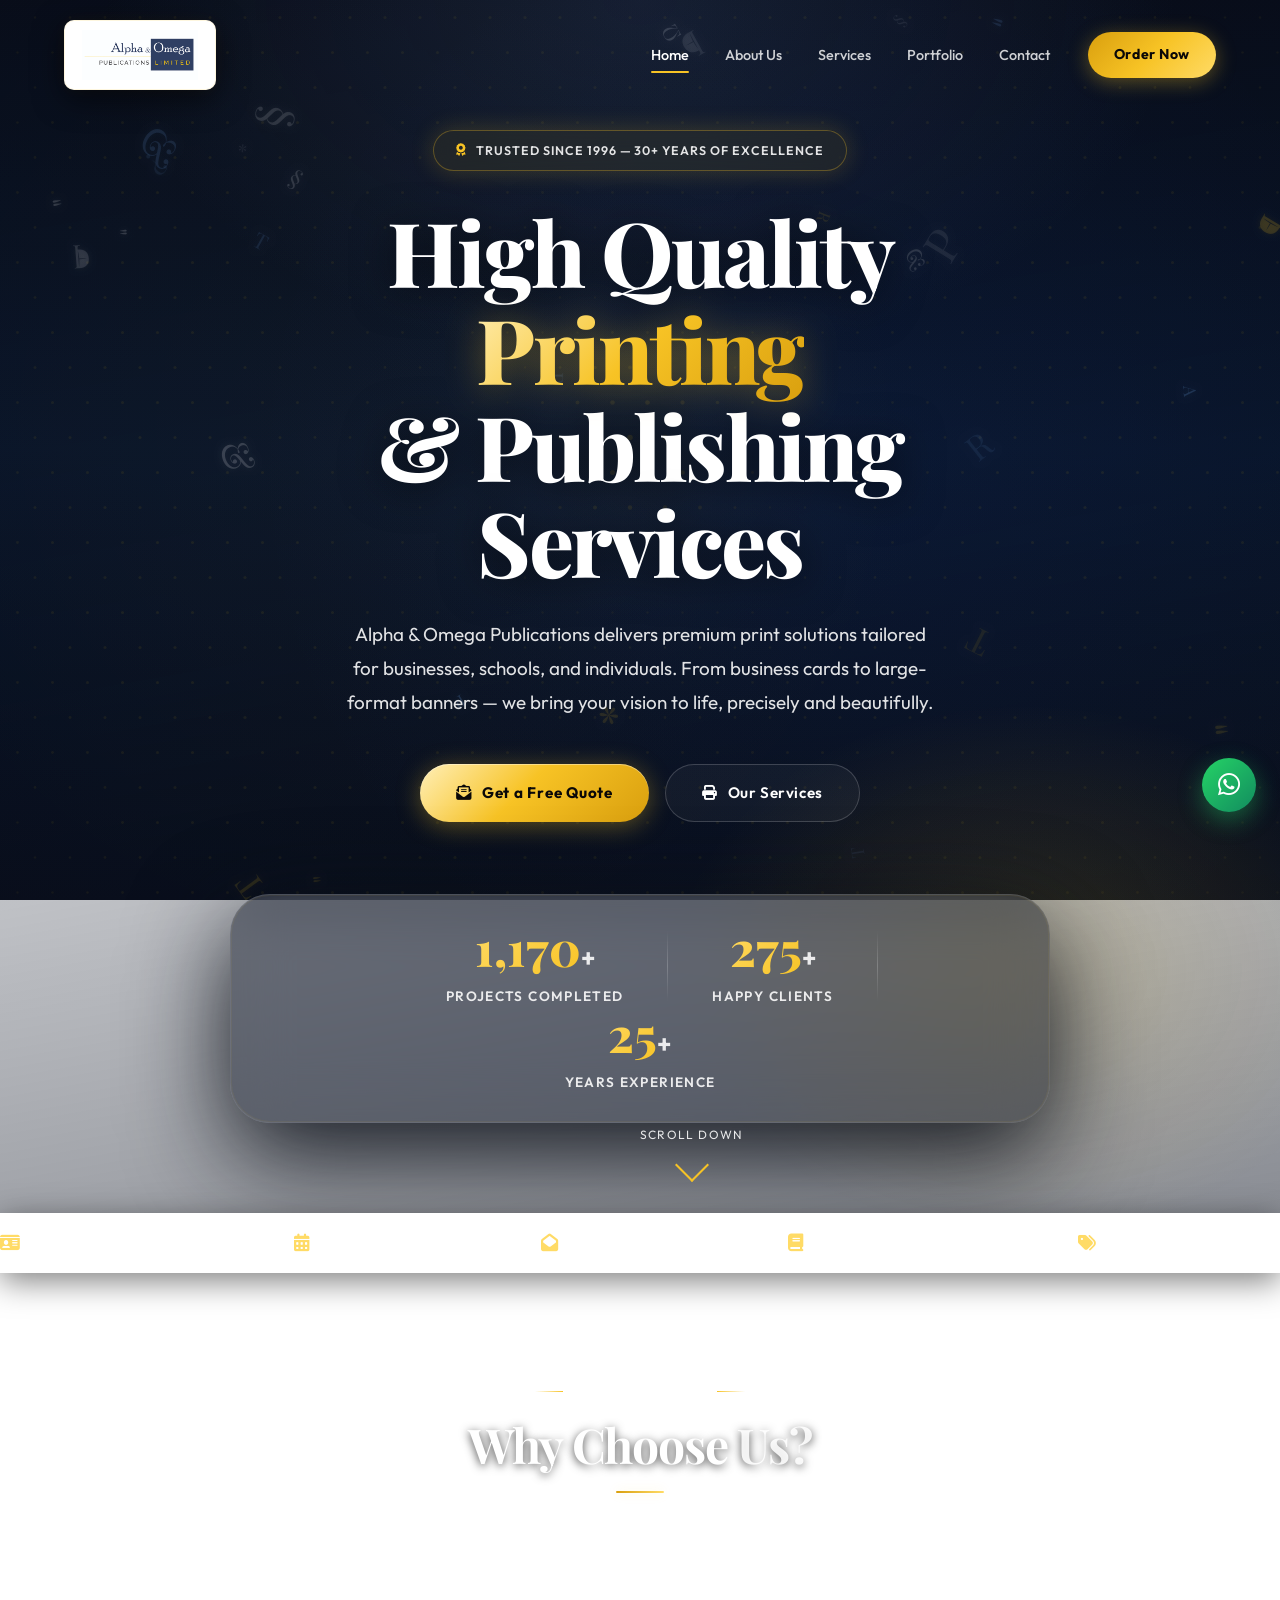
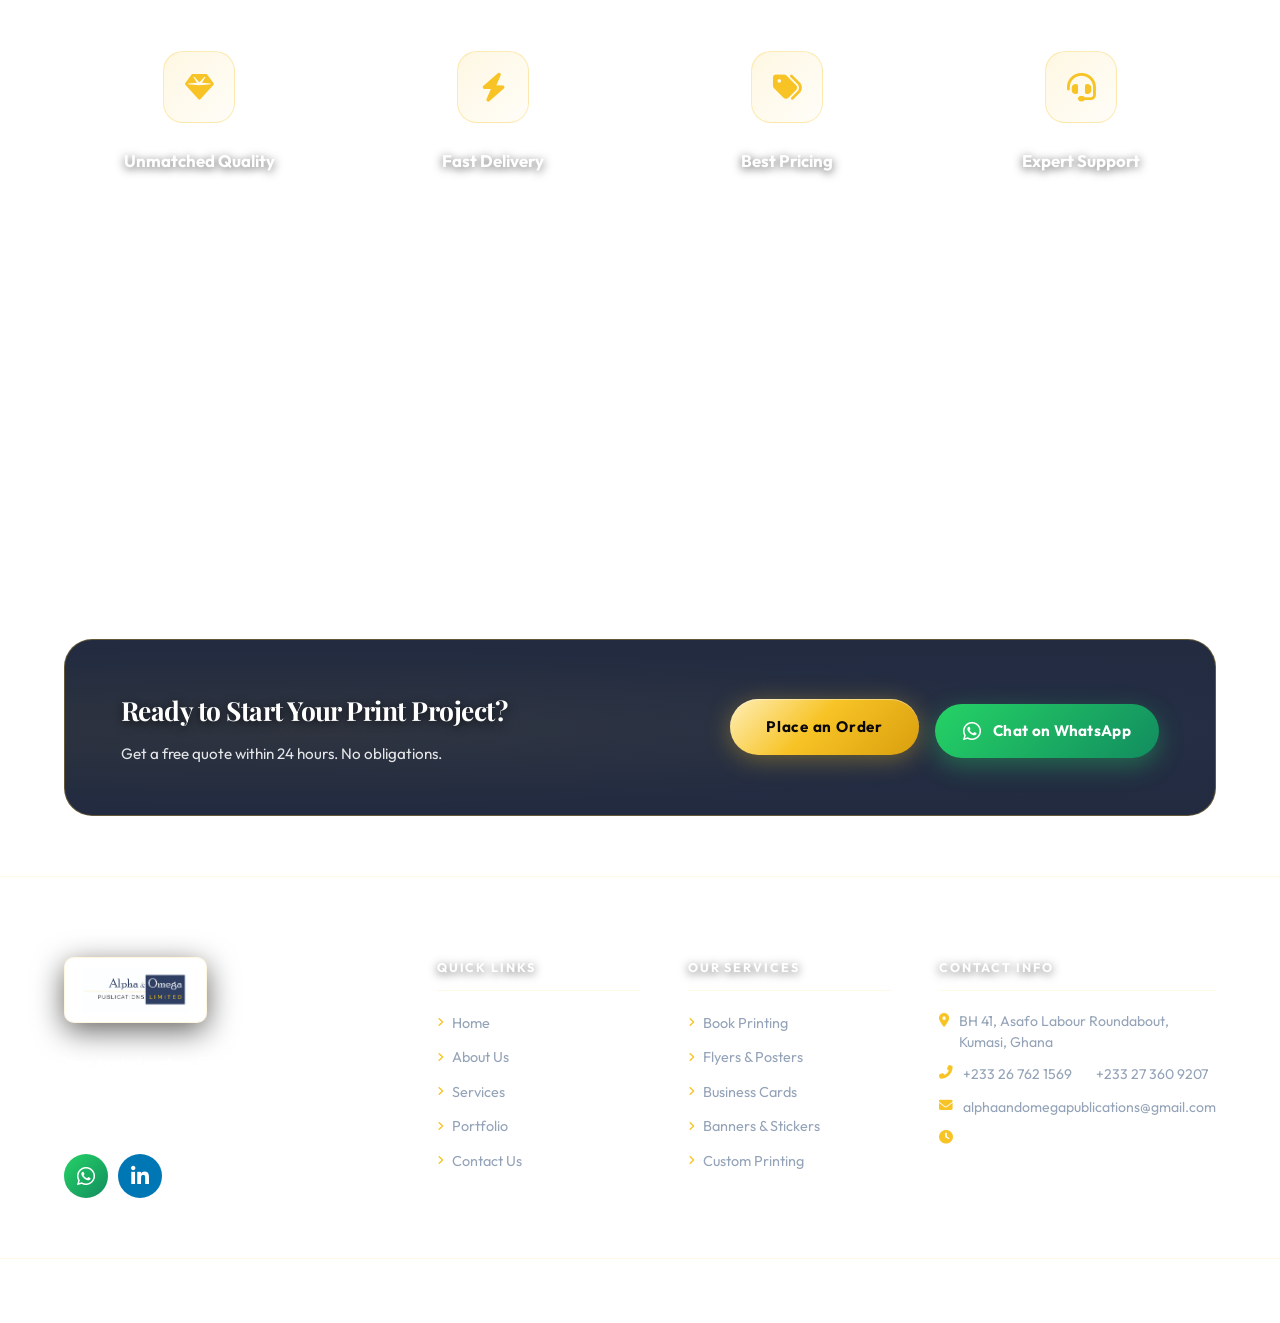
<file: contact.html>
<!DOCTYPE html>
<html lang="en">
<head>
    <meta charset="UTF-8" />
    <!-- ── Session guard: always enter the site via the homepage ── -->
    <script>
    (function () {
        var HOME = 'index.html';
        var page = location.pathname.split('/').pop() || '';
        var isHome = (page === HOME || page === '' || page === '/');
        if (!sessionStorage.getItem('aop_session')) {
            if (!isHome) { location.replace(HOME); }
            else { sessionStorage.setItem('aop_session', '1'); }
        }
    }());
    </script>
    <meta name="viewport" content="width=device-width, initial-scale=1.0" />
    <meta name="description" content="Contact Alpha And Omega Publications &mdash; Reach our printing team in Kumasi, Ghana by phone, WhatsApp or email. Get a free quote within 24 hours." />
    <meta name="keywords" content="contact Alpha And Omega Publications, printing quote Ghana, Kumasi printing contact" />
    <meta name="theme-color" content="#151b29" />
    <meta property="og:type" content="website" />
    <meta property="og:site_name" content="Alpha &amp; Omega Publications" />
    <meta property="og:title" content="Contact Us | Alpha &amp; Omega Publications" />
    <meta property="og:description" content="Talk to our team for quotes, timelines, and production support for your next print project." />
    <meta property="og:url" content="https://alphaandomegapublications.com/contact.html" />
    <meta property="og:image" content="Alpha logo.jpg" />
    <meta name="twitter:card" content="summary_large_image" />
    <link rel="canonical" href="https://alphaandomegapublications.com/contact.html" />
    <link rel="icon" type="image/jpeg" href="Alpha logo.jpg" />
    <title>Contact Us | Alpha &amp; Omega Publications</title>
    <link rel="stylesheet" href="styles.css" />
    <link rel="stylesheet" href="patch.css" />
    <link rel="preconnect" href="https://fonts.googleapis.com" />
    <link rel="preconnect" href="https://fonts.gstatic.com" crossorigin />
    <link href="https://fonts.googleapis.com/css2?family=Playfair+Display:ital,wght@0,400;0,600;0,700;0,800;1,400&family=Inter:wght@300;400;500;600;700&family=Outfit:wght@300;400;500;600;700&display=swap" rel="stylesheet" />
    <link rel="stylesheet" href="https://cdnjs.cloudflare.com/ajax/libs/font-awesome/6.5.0/css/all.min.css" />
</head>
<body>

    <!-- ========== PRELOADER ========== -->
    <div id="preloader">
        <div class="preloader-inner">
            <img src="Alpha logo.jpg" alt="Loading Alpha &amp; Omega Publications" class="preloader-img" width="260" height="140">
            <div class="preloader-spinner"></div>
        </div>
    </div>

    <!-- ========== HEADER / NAVBAR ========== -->
    <header id="navbar">
        <div class="nav-container">
            <a href="index.html" class="logo" id="nav-logo">
                <img src="Alpha logo.jpg"
                    alt="Alpha &amp; Omega Publications Limited" class="logo-img" loading="eager" width="220" height="80">
            </a>
            <nav class="nav-links" id="nav-links">
                <a href="index.html" class="nav-link" id="link-home">Home</a>
                <a href="about.html" class="nav-link" id="link-about">About Us</a>
                <a href="services.html" class="nav-link" id="link-services">Services</a>
                <a href="portfolio.html" class="nav-link" id="link-portfolio">Portfolio</a>
                <a href="contact.html" class="nav-link active" id="link-contact">Contact</a>
                <a href="order.html" class="nav-cta" id="nav-quote-btn">Order Now</a>
            </nav>
            <button class="hamburger" id="hamburger-btn" aria-label="Toggle navigation menu" aria-expanded="false">
                <span></span><span></span><span></span>
            </button>
        </div>
    </header>

    <!-- Mobile Nav Overlay -->
    <div class="mobile-overlay" id="mobile-overlay"></div>

    <!-- Page Hero Banner -->
    <div class="page-hero">
        <div class="page-hero-overlay"></div>
        <div class="page-hero-content">
            <p class="section-label">Get In Touch</p>
            <h1 class="page-hero-title">Contact <span class="gold-text">Us</span></h1>
            <p class="page-hero-desc">Ready to start your print project? We'll get back to you within 24 hours.</p>
        </div>
    </div>

    <!-- ========== CONTACT SECTION ========== -->
    <section class="contact section" id="contact">
        <div class="container">
            <div class="section-header" data-aos>
                <p class="section-label">Reach Out</p>
                <h2 class="section-title">Let's Work <span class="gold-text">Together</span></h2>
                <div class="section-line"></div>
                <p class="section-desc">Ready to start your print project? Reach out and we'll get back to you within 24 hours.</p>
            </div>

            <div class="contact-grid">
                <div class="contact-info" data-aos>
                    <h3>Let's Talk About Your Project</h3>
                    <p>Whether you have a fully fleshed-out idea or just the beginning of one, our team is ready to assist you in creating exceptional print materials.</p>

                    <div class="info-cards">
                        <div class="info-card" id="contact-phone">
                            <div class="info-icon"><i class="fas fa-phone-alt"></i></div>
                            <div>
                                <strong>Phone</strong>
                                <a href="tel:+233267621569" class="info-link"><i class="fas fa-phone"></i> +233 26 762 1569</a>
                                <a href="tel:+233273609207" class="info-link"><i class="fas fa-phone"></i> +233 27 360 9207</a>
                            </div>
                        </div>
                        <div class="info-card" id="contact-email">
                            <div class="info-icon"><i class="fas fa-envelope"></i></div>
                            <div>
                                <strong>Email</strong>
                                <a href="mailto:alphaandomegapublications@gmail.com" class="info-link">
                                    <i class="fas fa-paper-plane"></i> alphaandomegapublications@gmail.com
                                </a>
                            </div>
                        </div>
                        <div class="info-card info-card-location" id="contact-location">
                            <div class="info-icon"><i class="fas fa-map-marker-alt"></i></div>
                            <div class="location-details">
                                <strong>Our Location</strong>
                                <span class="loc-name">Alpha &amp; Omega Publications</span>
                                <span class="loc-addr">BH 41, Asafo &mdash; Labour Roundabout</span>
                                <span class="loc-addr">off Atonsu Road, Kumasi, Ghana</span>
                                <a class="directions-btn"
                                   href="https://www.google.com/maps/search/Alpha+and+Omega+Publications/@6.6885,-1.6244,17z"
                                   target="_blank" rel="noopener noreferrer">
                                    <i class="fas fa-diamond-turn-right"></i> Get Directions
                                </a>
                            </div>
                        </div>
                        <div class="info-card" id="contact-hours">
                            <div class="info-icon"><i class="fas fa-clock"></i></div>
                            <div>
                                <strong>Working Hours</strong>
                                <span><i class="fas fa-circle-dot hours-dot"></i> Mon &ndash; Fri: 8:00 AM &ndash; 5:00 PM</span>
                                <span><i class="fas fa-circle-dot hours-dot"></i> Saturday: 8:00 AM &ndash; 2:00 PM</span>
                                <span class="hours-closed"><i class="fas fa-moon"></i> Sunday: Closed</span>
                            </div>
                        </div>
                    </div>

                    <a href="https://wa.me/233267621569" class="wa-contact-btn" id="social-wa" target="_blank" rel="noopener noreferrer" aria-label="Chat on WhatsApp">
                        <i class="fab fa-whatsapp"></i>
                        <span>Chat on WhatsApp</span>
                    </a>
                </div>

                <div class="contact-form-wrap" data-aos>
                    <form class="contact-form" id="contact-form" novalidate>
                        <div class="form-row">
                            <div class="form-group">
                                <label for="form-name">Full Name <span>*</span></label>
                                <input type="text" id="form-name" name="name" placeholder="Enter your full name" autocomplete="name" />
                                <span class="error-msg" id="err-name"></span>
                            </div>
                            <div class="form-group">
                                <label for="form-email">Email Address <span>*</span></label>
                                <input type="email" id="form-email" name="email" placeholder="you@example.com" autocomplete="email" />
                                <span class="error-msg" id="err-email"></span>
                            </div>
                        </div>
                        <div class="form-group">
                            <label for="form-phone">Phone Number</label>
                            <input type="tel" id="form-phone" name="phone" placeholder="+233 27 360 9207" autocomplete="tel" />
                        </div>
                        <!-- ===== SERVICE INTEREST PICKER ===== -->
                        <div class="form-group" id="service-interest-group">
                            <label>Service(s) Interested In <span>*</span></label>
                            <p class="service-picker-hint"><i class="fas fa-info-circle"></i> Select one or more services below</p>

                            <!-- Category 1: Printing Services -->
                            <div class="contact-service-cat" id="csc-printing">
                                <button type="button" class="csc-header" id="csc-printing-btn" aria-expanded="false">
                                    <div class="csc-header-left">
                                        <div class="csc-icon"><i class="fas fa-print"></i></div>
                                        <div class="csc-text">
                                            <span class="csc-title">Printing Services</span>
                                            <span class="csc-desc">Explore our premium print & publishing solutions</span>
                                        </div>
                                    </div>
                                    <div class="csc-chevron"><i class="fas fa-chevron-down"></i></div>
                                </button>
                                <div class="csc-body" id="csc-body-printing">
                                    <div class="csc-grid">
                                        <label class="csc-option" for="cs-business-cards">
                                            <input type="checkbox" name="contact-service" id="cs-business-cards" value="Business Cards" />
                                            <div class="csc-card"><i class="fas fa-id-card"></i><span>Business Cards</span></div>
                                        </label>
                                        <label class="csc-option" for="cs-calendars">
                                            <input type="checkbox" name="contact-service" id="cs-calendars" value="Calendars" />
                                            <div class="csc-card"><i class="fas fa-calendar-alt"></i><span>Calendars</span></div>
                                        </label>
                                        <label class="csc-option" for="cs-envelopes">
                                            <input type="checkbox" name="contact-service" id="cs-envelopes" value="Envelopes" />
                                            <div class="csc-card"><i class="fas fa-envelope-open"></i><span>Envelopes</span></div>
                                        </label>
                                        <label class="csc-option" for="cs-labels">
                                            <input type="checkbox" name="contact-service" id="cs-labels" value="Labels" />
                                            <div class="csc-card"><i class="fas fa-tags"></i><span>Labels</span></div>
                                        </label>
                                        <label class="csc-option" for="cs-magazines">
                                            <input type="checkbox" name="contact-service" id="cs-magazines" value="Magazines" />
                                            <div class="csc-card"><i class="fas fa-book-open"></i><span>Magazines</span></div>
                                        </label>
                                        <label class="csc-option" for="cs-packaging">
                                            <input type="checkbox" name="contact-service" id="cs-packaging" value="Packaging" />
                                            <div class="csc-card"><i class="fas fa-box-open"></i><span>Packaging</span></div>
                                        </label>
                                        <label class="csc-option" for="cs-posters">
                                            <input type="checkbox" name="contact-service" id="cs-posters" value="Posters" />
                                            <div class="csc-card"><i class="fas fa-image"></i><span>Posters</span></div>
                                        </label>
                                        <label class="csc-option" for="cs-banners">
                                            <input type="checkbox" name="contact-service" id="cs-banners" value="Banners" />
                                            <div class="csc-card"><i class="fas fa-flag"></i><span>Banners</span></div>
                                        </label>
                                        <label class="csc-option" for="cs-flyers">
                                            <input type="checkbox" name="contact-service" id="cs-flyers" value="Flyers" />
                                            <div class="csc-card"><i class="fas fa-paper-plane"></i><span>Flyers</span></div>
                                        </label>
                                        <label class="csc-option" for="cs-brochures">
                                            <input type="checkbox" name="contact-service" id="cs-brochures" value="Brochures" />
                                            <div class="csc-card"><i class="fas fa-file-alt"></i><span>Brochures</span></div>
                                        </label>
                                        <label class="csc-option" for="cs-stickers">
                                            <input type="checkbox" name="contact-service" id="cs-stickers" value="Stickers" />
                                            <div class="csc-card"><i class="fas fa-certificate"></i><span>Stickers</span></div>
                                        </label>
                                        <label class="csc-option" for="cs-book-printing">
                                            <input type="checkbox" name="contact-service" id="cs-book-printing" value="Book Printing" />
                                            <div class="csc-card"><i class="fas fa-book"></i><span>Book Printing</span></div>
                                        </label>
                                        <label class="csc-option" for="cs-exercise-books">
                                            <input type="checkbox" name="contact-service" id="cs-exercise-books" value="Exercise Books" />
                                            <div class="csc-card"><i class="fas fa-book-open"></i><span>Exercise Books</span></div>
                                        </label>
                                        <label class="csc-option" for="cs-custom">
                                            <input type="checkbox" name="contact-service" id="cs-custom" value="Custom Printing" />
                                            <div class="csc-card"><i class="fas fa-sliders-h"></i><span>Custom Printing</span></div>
                                        </label>
                                    </div>
                                </div>
                            </div>

                            <!-- Category 2: Book Sales -->
                            <div class="contact-service-cat" id="csc-books" style="margin-top:12px;">
                                <button type="button" class="csc-header" id="csc-books-btn" aria-expanded="false">
                                    <div class="csc-header-left">
                                        <div class="csc-icon"><i class="fas fa-book-reader"></i></div>
                                        <div class="csc-text">
                                            <span class="csc-title">Book Sales</span>
                                            <span class="csc-desc">Order from our collection of published educational materials</span>
                                        </div>
                                    </div>
                                    <div class="csc-chevron"><i class="fas fa-chevron-down"></i></div>
                                </button>
                                <div class="csc-body" id="csc-body-books">
                                    <div class="csc-grid">
                                        <label class="csc-option" for="cs-preschool">
                                            <input type="checkbox" name="contact-service" id="cs-preschool" value="Pre-School Textbooks" />
                                            <div class="csc-card"><i class="fas fa-child"></i><span>Pre-School Textbooks</span></div>
                                        </label>
                                        <label class="csc-option" for="cs-primary">
                                            <input type="checkbox" name="contact-service" id="cs-primary" value="Primary School Textbooks" />
                                            <div class="csc-card"><i class="fas fa-school"></i><span>Primary School Textbooks</span></div>
                                        </label>
                                    </div>
                                </div>
                            </div>

                            <!-- Selected services badge strip -->
                            <div class="csc-selected-strip" id="csc-selected-strip" style="display:none;">
                                <span class="csc-strip-label"><i class="fas fa-check-circle"></i> Selected:</span>
                                <div class="csc-badges" id="csc-badges"></div>
                            </div>
                            <span class="error-msg" id="err-service"></span>
                        </div>
                        <div class="form-group">
                            <label for="form-message">Your Message <span>*</span></label>
                            <textarea id="form-message" name="message" rows="5" placeholder="Tell us about your project..."></textarea>
                            <span class="error-msg" id="err-message"></span>
                        </div>
                        <button type="submit" class="btn btn-gold btn-full" id="form-submit">
                            <i class="fab fa-whatsapp"></i> Send via WhatsApp
                        </button>
                        <div class="form-success" id="form-success" role="status" aria-live="polite">
                            <i class="fas fa-check-circle"></i>
                            <p>WhatsApp opened with your message! Our team will respond within 24 hours.</p>
                        </div>
                    </form>
                </div>
            </div>
        </div>
    </section>

    <!-- ========== FOOTER ========== -->
    <footer class="footer" id="footer">
        <div class="footer-top">
            <div class="container">
                <div class="footer-grid">
                    <div class="footer-brand">
                        <a href="index.html" class="footer-logo">
                            <img src="Alpha logo.jpg" alt="Alpha &amp; Omega Publications Limited" class="logo-img footer-logo-img" loading="lazy" width="220" height="80">
                        </a>
                        <p>Your trusted partner for all professional printing and publishing needs. Quality you can see, service you can feel.</p>
                        <div class="footer-social">
                            <a href="https://wa.me/233267621569" class="footer-wa-icon" aria-label="WhatsApp" target="_blank" rel="noopener noreferrer" title="Chat on WhatsApp">
                                <i class="fab fa-whatsapp"></i>
                            </a>
                            <a href="https://www.linkedin.com/in/nana-kwaku-akuoko-a770a5404?utm_source=share_via&amp;utm_content=profile&amp;utm_medium=member_android" class="dev-linkedin-icon" aria-label="Developer LinkedIn" target="_blank" rel="noopener noreferrer" title="Website Developer">
                                <i class="fab fa-linkedin-in"></i>
                            </a>
                        </div>
                    </div>
                    <div class="footer-links-col">
                        <h5>Quick Links</h5>
                        <ul>
                            <li><a href="index.html"><i class="fas fa-angle-right"></i> Home</a></li>
                            <li><a href="about.html"><i class="fas fa-angle-right"></i> About Us</a></li>
                            <li><a href="services.html"><i class="fas fa-angle-right"></i> Services</a></li>
                            <li><a href="portfolio.html"><i class="fas fa-angle-right"></i> Portfolio</a></li>
                            <li><a href="contact.html"><i class="fas fa-angle-right"></i> Contact Us</a></li>
                        </ul>
                    </div>
                    <div class="footer-links-col">
                        <h5>Our Services</h5>
                        <ul>
                            <li><a href="services.html"><i class="fas fa-angle-right"></i> Book Printing</a></li>
                            <li><a href="services.html"><i class="fas fa-angle-right"></i> Flyers &amp; Posters</a></li>
                            <li><a href="services.html"><i class="fas fa-angle-right"></i> Business Cards</a></li>
                            <li><a href="services.html"><i class="fas fa-angle-right"></i> Banners &amp; Stickers</a></li>
                            <li><a href="services.html"><i class="fas fa-angle-right"></i> Custom Printing</a></li>
                        </ul>
                    </div>
                    <div class="footer-contact-col">
                        <h5>Contact Info</h5>
                        <ul>
                            <li>
                                <i class="fas fa-map-marker-alt"></i>
                                <a href="https://www.google.com/maps/search/Alpha+and+Omega+Publications+Asafo+Kumasi+Ghana"
                                   target="_blank" rel="noopener noreferrer" class="footer-map-link">
                                    BH 41, Asafo Labour Roundabout, Kumasi, Ghana
                                </a>
                            </li>
                            <li><i class="fas fa-phone-alt"></i> <a href="tel:+233267621569">+233 26 762 1569</a>, <a href="tel:+233273609207">+233 27 360 9207</a></li>
                            <li><i class="fas fa-envelope"></i> <a href="mailto:alphaandomegapublications@gmail.com">alphaandomegapublications@gmail.com</a></li>
                            <li><i class="fas fa-clock"></i> Mon &ndash; Fri: 8AM &ndash; 5PM | Sat: 8AM &ndash; 2PM</li>
                        </ul>
                    </div>
                </div>
            </div>
        </div>
        <div class="footer-bottom">
            <div class="container">
                <div class="footer-bottom-flex">
                    <p>&copy; <span id="footer-year"></span> Alpha &amp; Omega Publications. All rights reserved.</p>

                </div>
            </div>
        </div>
    </footer>

    <a class="whatsapp-float" href="https://wa.me/233267621569" target="_blank" rel="noopener noreferrer" aria-label="Chat on WhatsApp">
        <i class="fab fa-whatsapp"></i>
    </a>
    <button class="scroll-top" id="scroll-top-btn" aria-label="Scroll to top">
        <i class="fas fa-chevron-up"></i>
    </button>

    <script src="background.js" defer></script>
    <script src="script.js" defer></script>
</body>
</html>
</file>
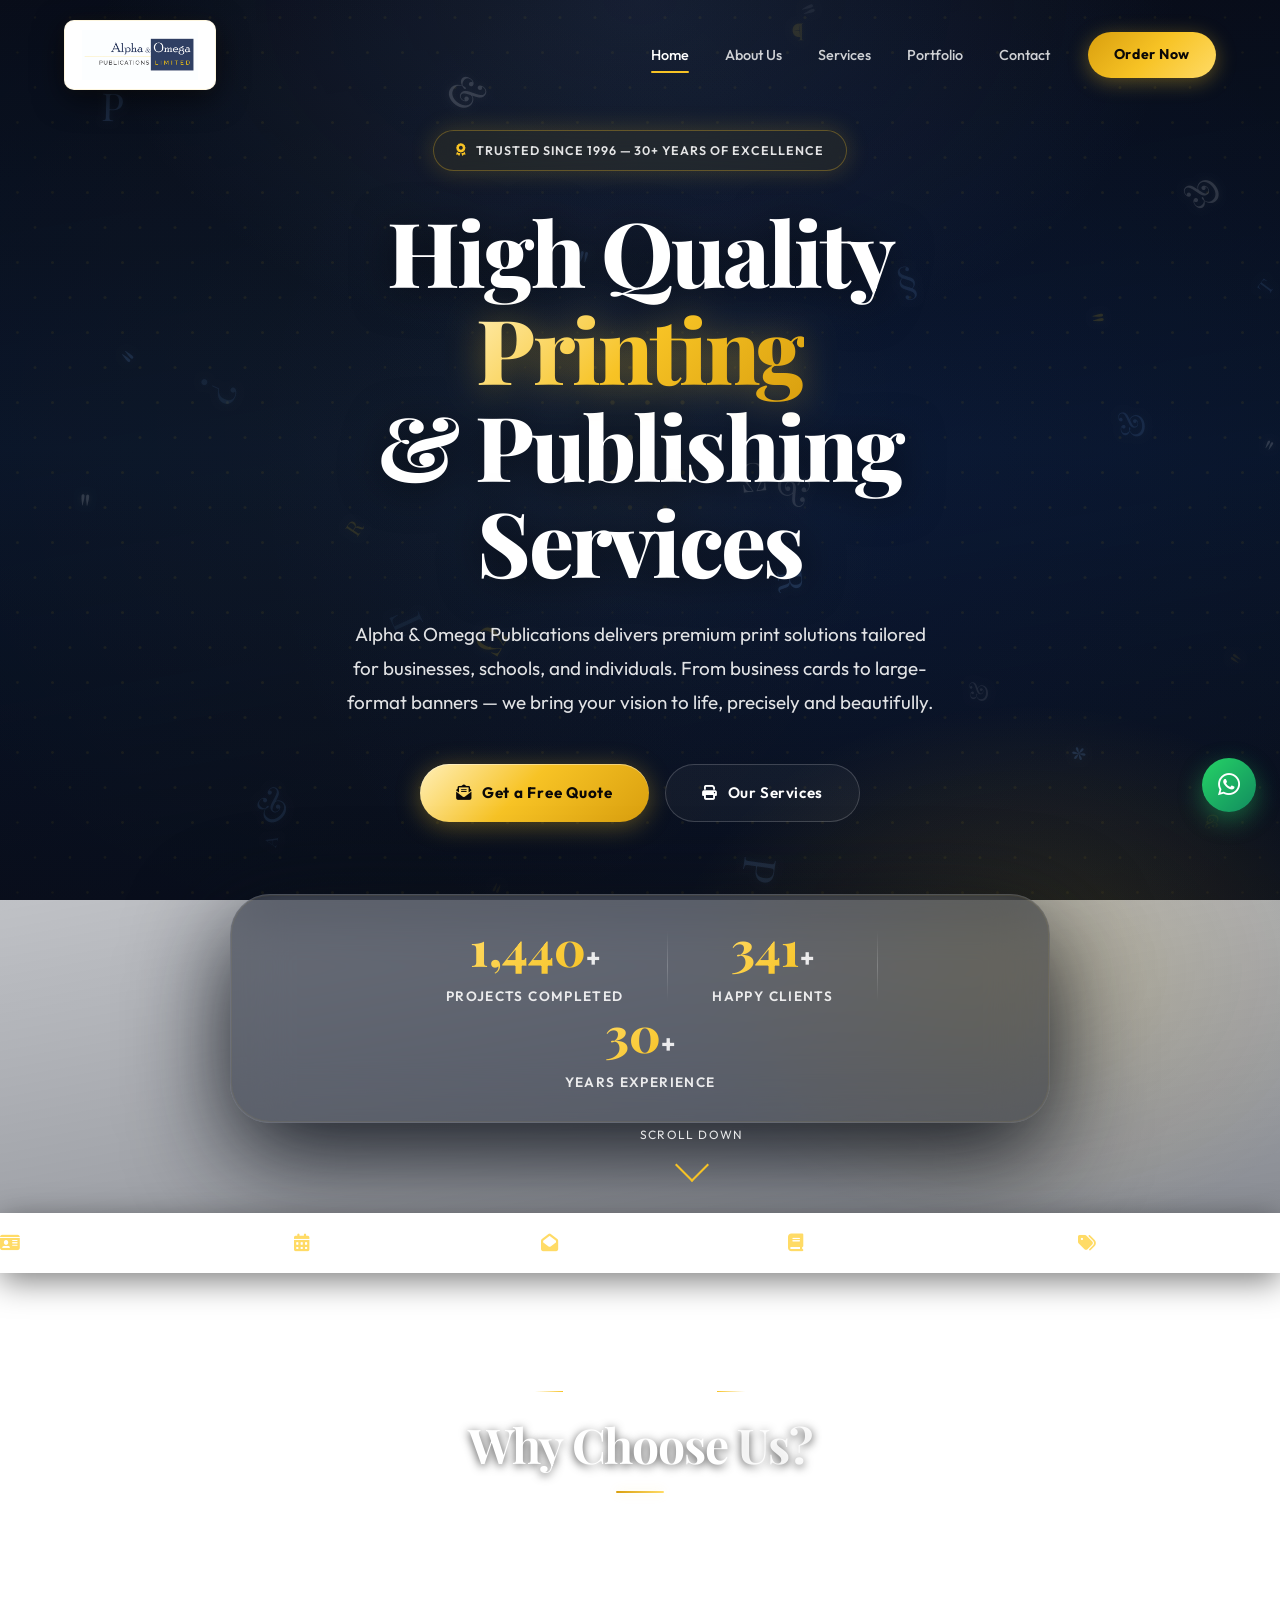
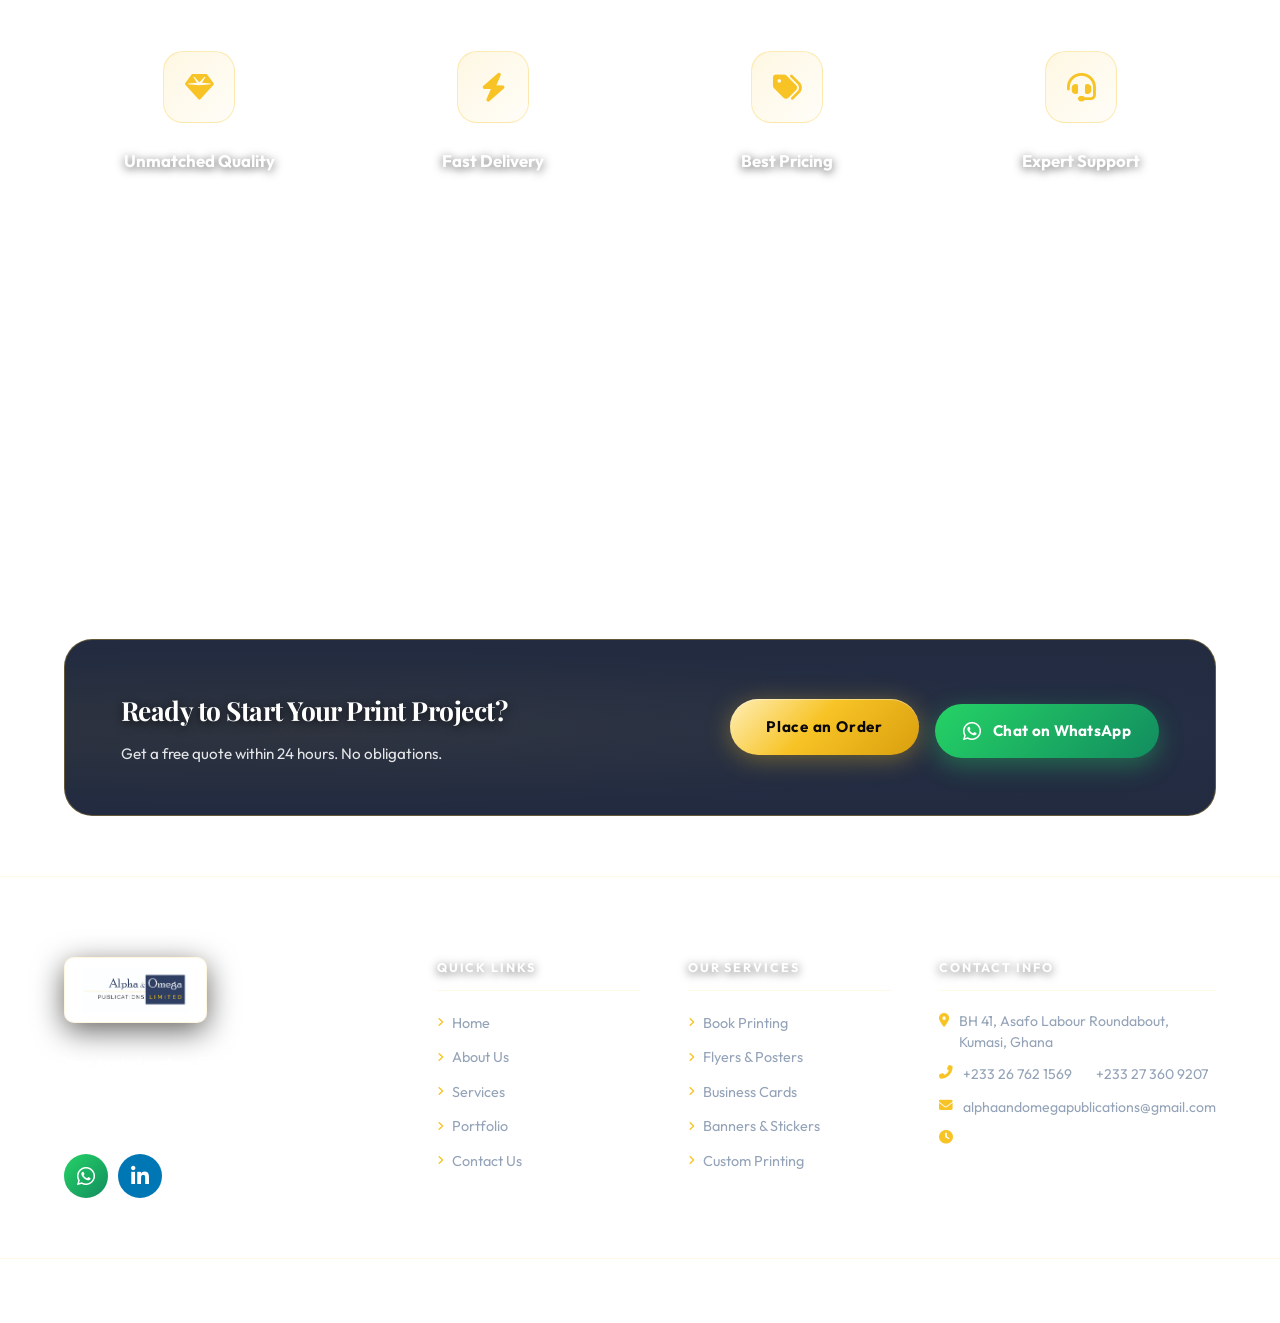
<file: index (2).html>
<!DOCTYPE html>
<html lang="en">

<head>
    <meta charset="UTF-8" />
    <!-- ── Session guard: always enter the site via the homepage ── -->
    <script>
    (function () {
        var HOME = 'index.html';
        var page = location.pathname.split('/').pop() || '';
        var isHome = (page === HOME || page === '' || page === '/');
        if (!sessionStorage.getItem('aop_session')) {
            // First visit in this browser session
            if (!isHome) {
                // Not on homepage → redirect there immediately
                location.replace(HOME);
            } else {
                // Already on homepage → mark session as entered
                sessionStorage.setItem('aop_session', '1');
            }
        }
        // Session already active (refresh / internal nav) → stay on current page
    }());
    </script>
    <meta name="viewport" content="width=1280" />
    <meta name="description"
        content="Alpha And Omega Publications &mdash; Professional printing and publishing services including book printing, flyers, banners, business cards, and custom printing solutions in Kumasi, Ghana." />
    <meta name="keywords"
        content="printing, publishing, book printing, flyers, banners, business cards, custom printing, Alpha And Omega Publications" />
    <meta name="theme-color" content="#151b29" />
    <meta property="og:type" content="website" />
    <meta property="og:site_name" content="Alpha &amp; Omega Publications" />
    <meta property="og:title" content="Alpha &amp; Omega Publications | Professional Printing &amp; Publishing" />
    <meta property="og:description" content="Premium printing and publishing services in Kumasi for schools, businesses, and institutions." />
    <meta property="og:url" content="https://alphaandomegapublications.com/index.html" />
    <meta property="og:image" content="Alpha logo.jpg" />
    <meta name="twitter:card" content="summary_large_image" />
    <link rel="canonical" href="https://alphaandomegapublications.com/index.html" />
    <link rel="icon" type="image/jpeg" href="Alpha logo.jpg" />
    <title>Alpha And Omega Publications | Professional Printing &amp; Publishing</title>
    <link rel="stylesheet" href="styles.css" />
    <link rel="stylesheet" href="patch.css" />
    <link rel="preconnect" href="https://fonts.googleapis.com" />
    <link rel="preconnect" href="https://fonts.gstatic.com" crossorigin />
    <link
        href="https://fonts.googleapis.com/css2?family=Playfair+Display:ital,wght@0,400;0,600;0,700;0,800;1,400&family=Inter:wght@300;400;500;600;700&family=Outfit:wght@300;400;500;600;700&display=swap"
        rel="stylesheet" />
    <link rel="stylesheet" href="https://cdnjs.cloudflare.com/ajax/libs/font-awesome/6.5.0/css/all.min.css" />
</head>

<body>

    <!-- ========== PRELOADER ========== -->
    <div id="preloader">
        <div class="preloader-inner">
            <img src="Alpha logo.jpg" alt="Loading Alpha &amp; Omega Publications" class="preloader-img" width="260" height="140">
            <div class="preloader-spinner"></div>
        </div>
    </div>

    <!-- ========== HEADER / NAVBAR ========== -->
    <header id="navbar">
        <div class="nav-container">
            <a href="index.html" class="logo" id="nav-logo">
                <img src="Alpha logo.jpg"
                    alt="Alpha &amp; Omega Publications Limited" class="logo-img" loading="eager" width="220" height="80">
            </a>

            <nav class="nav-links" id="nav-links">
                <a href="index.html" class="nav-link active" id="link-home">Home</a>
                <a href="about.html" class="nav-link" id="link-about">About Us</a>
                <a href="services.html" class="nav-link" id="link-services">Services</a>
                <a href="portfolio.html" class="nav-link" id="link-portfolio">Portfolio</a>
                <a href="contact.html" class="nav-link" id="link-contact">Contact</a>
                <a href="order.html" class="nav-cta" id="nav-quote-btn">Order Now</a>
            </nav>

            <button class="hamburger" id="hamburger-btn" aria-label="Toggle navigation menu" aria-expanded="false">
                <span></span><span></span><span></span>
            </button>
        </div>
    </header>

    <!-- Mobile Nav Overlay -->
    <div class="mobile-overlay" id="mobile-overlay"></div>

    <!-- ========== HERO SECTION ========== -->
    <section class="hero" id="home">
        <div class="hero-bg slideshow-container" id="hero-bg">
            <div class="hero-slide slide-1"></div>
            <div class="hero-slide slide-2"></div>
            <div class="hero-slide slide-3"></div>
            <div class="hero-slide slide-4"></div>
            <div class="hero-slide slide-5"></div>
        </div>
        <div class="hero-overlay"></div>
        <div class="hero-particles" id="hero-particles"></div>

        <div class="hero-content">
            <div class="hero-badge">
                <i class="fas fa-award"></i>
                <span>Trusted Since 1996 &mdash; 30+ Years of Excellence</span>
            </div>
            <h1 class="hero-title">
                High Quality <span class="gold-text">Printing</span><br />
                &amp; Publishing Services
            </h1>
            <p class="hero-desc">
                Alpha &amp; Omega Publications delivers premium print solutions tailored for businesses, schools, and
                individuals. From business cards to large-format banners &mdash; we bring your vision to life, precisely and beautifully.
            </p>
            <div class="hero-actions">
                <a href="contact.html" class="btn btn-gold" id="hero-quote-btn">
                    <i class="fas fa-envelope-open-text"></i> Get a Free Quote
                </a>
                <a href="services.html" class="btn btn-outline" id="hero-services-btn">
                    <i class="fas fa-print"></i> Our Services
                </a>
            </div>
            <div class="hero-stats">
                <div class="stat" id="stat-projects">
                    <span class="stat-num" data-target="5000">0</span><span class="stat-plus">+</span>
                    <p>Projects Completed</p>
                </div>
                <div class="stat-divider"></div>
                <div class="stat" id="stat-clients">
                    <span class="stat-num" data-target="1200">0</span><span class="stat-plus">+</span>
                    <p>Happy Clients</p>
                </div>
                <div class="stat-divider"></div>
                <div class="stat" id="stat-years">
                    <span class="stat-num" data-target="30">0</span><span class="stat-plus">+</span>
                    <p>Years Experience</p>
                </div>
            </div>
        </div>

        <div class="hero-scroll-indicator">
            <span>Scroll Down</span>
            <div class="scroll-arrow"></div>
        </div>
    </section>

    <!-- ========== MARQUEE STRIP ========== -->
    <div class="marquee-strip">
        <div class="marquee-track">
            <span><i class="fas fa-id-card"></i> Business Cards</span>
            <span class="marquee-sep">&#9670;</span>
            <span><i class="fas fa-calendar-alt"></i> Calendars</span>
            <span class="marquee-sep">&#9670;</span>
            <span><i class="fas fa-envelope-open"></i> Envelopes</span>
            <span class="marquee-sep">&#9670;</span>
            <span><i class="fas fa-book"></i> Exercise Books</span>
            <span class="marquee-sep">&#9670;</span>
            <span><i class="fas fa-tags"></i> Labels</span>
            <span class="marquee-sep">&#9670;</span>
            <span><i class="fas fa-book-open"></i> Magazines</span>
            <span class="marquee-sep">&#9670;</span>
            <span><i class="fas fa-box-open"></i> Packaging</span>
            <span class="marquee-sep">&#9670;</span>
            <span><i class="fas fa-image"></i> Posters</span>
            <span class="marquee-sep">&#9670;</span>
            <span><i class="fas fa-book-reader"></i> Textbooks</span>
            <!-- Duplicate for seamless scrolling -->
            <span><i class="fas fa-id-card"></i> Business Cards</span>
            <span class="marquee-sep">&#9670;</span>
            <span><i class="fas fa-calendar-alt"></i> Calendars</span>
            <span class="marquee-sep">&#9670;</span>
            <span><i class="fas fa-envelope-open"></i> Envelopes</span>
            <span class="marquee-sep">&#9670;</span>
            <span><i class="fas fa-book"></i> Exercise Books</span>
            <span class="marquee-sep">&#9670;</span>
            <span><i class="fas fa-tags"></i> Labels</span>
            <span class="marquee-sep">&#9670;</span>
            <span><i class="fas fa-book-open"></i> Magazines</span>
            <span class="marquee-sep">&#9670;</span>
            <span><i class="fas fa-box-open"></i> Packaging</span>
            <span class="marquee-sep">&#9670;</span>
            <span><i class="fas fa-image"></i> Posters</span>
            <span class="marquee-sep">&#9670;</span>
            <span><i class="fas fa-book-reader"></i> Textbooks</span>
        </div>
    </div>

    <!-- ========== WHY CHOOSE US (teaser on home) ========== -->
    <section class="why-us section" id="why-us">
        <div class="container">
            <div class="section-header" data-aos>
                <p class="section-label">Our Advantage</p>
                <h2 class="section-title">Why Choose <span class="gold-text">Us?</span></h2>
                <div class="section-line"></div>
                <p class="section-desc">30+ years of craftsmanship, technology, and passion for print excellence.</p>
            </div>
            <div class="why-grid">
                <div class="why-card" data-aos id="why-quality">
                    <div class="why-icon"><i class="fas fa-gem"></i></div>
                    <h4>Unmatched Quality</h4>
                    <p>Only premium inks and materials on the latest digital and offset presses.</p>
                </div>
                <div class="why-card" data-aos id="why-speed">
                    <div class="why-icon"><i class="fas fa-bolt"></i></div>
                    <h4>Fast Delivery</h4>
                    <p>Rush and standard turnaround options. We always deliver on time.</p>
                </div>
                <div class="why-card" data-aos id="why-price">
                    <div class="why-icon"><i class="fas fa-tags"></i></div>
                    <h4>Best Pricing</h4>
                    <p>Competitive, transparent pricing. Volume discounts for bulk orders.</p>
                </div>
                <div class="why-card" data-aos id="why-support">
                    <div class="why-icon"><i class="fas fa-headset"></i></div>
                    <h4>Expert Support</h4>
                    <p>Our team guides you from design concept through final delivery.</p>
                </div>
            </div>
            <div class="why-cta-wrap" data-aos>
                <a href="about.html" class="btn btn-outline"><i class="fas fa-arrow-right"></i> Learn More About Us</a>
            </div>
        </div>
    </section>

    <!-- ========== CTA STRIP ========== -->
    <section class="section home-cta-section" id="home-cta">
        <div class="container">
            <div class="services-cta-banner" data-aos>
                <div class="services-cta-inner">
                    <div>
                        <h3>Ready to Start Your Print Project?</h3>
                        <p>Get a free quote within 24 hours. No obligations.</p>
                    </div>
                    <div class="services-cta-btns">
                        <a href="order.html" class="btn btn-gold">Place an Order</a>
                        <a href="https://wa.me/233267621569" class="wa-contact-btn" target="_blank" rel="noopener noreferrer">
                            <i class="fab fa-whatsapp"></i> Chat on WhatsApp
                        </a>
                    </div>
                </div>
            </div>
        </div>
    </section>

    <!-- ========== FOOTER ========== -->
    <footer class="footer" id="footer">
        <div class="footer-top">
            <div class="container">
                <div class="footer-grid">
                    <div class="footer-brand">
                        <a href="index.html" class="footer-logo">
                            <img src="Alpha logo.jpg"
                                alt="Alpha &amp; Omega Publications Limited" class="logo-img footer-logo-img" loading="lazy" width="220" height="80">
                        </a>
                        <p>Your trusted partner for all professional printing and publishing needs. Quality you can see, service you can feel.</p>
                        <div class="footer-social">
                            <a href="https://wa.me/233267621569" class="footer-wa-icon" aria-label="WhatsApp" target="_blank" rel="noopener noreferrer" title="Chat on WhatsApp">
                                <i class="fab fa-whatsapp"></i>
                            </a>
                            <a href="https://www.linkedin.com/in/nana-kwaku-akuoko-a770a5404?utm_source=share_via&amp;utm_content=profile&amp;utm_medium=member_android" class="dev-linkedin-icon" aria-label="Developer LinkedIn" target="_blank" rel="noopener noreferrer" title="Website Developer">
                                <i class="fab fa-linkedin-in"></i>
                            </a>
                        </div>
                    </div>

                    <div class="footer-links-col">
                        <h5>Quick Links</h5>
                        <ul>
                            <li><a href="index.html"><i class="fas fa-angle-right"></i> Home</a></li>
                            <li><a href="about.html"><i class="fas fa-angle-right"></i> About Us</a></li>
                            <li><a href="services.html"><i class="fas fa-angle-right"></i> Services</a></li>
                            <li><a href="portfolio.html"><i class="fas fa-angle-right"></i> Portfolio</a></li>
                            <li><a href="contact.html"><i class="fas fa-angle-right"></i> Contact Us</a></li>
                        </ul>
                    </div>

                    <div class="footer-links-col">
                        <h5>Our Services</h5>
                        <ul>
                            <li><a href="services.html"><i class="fas fa-angle-right"></i> Book Printing</a></li>
                            <li><a href="services.html"><i class="fas fa-angle-right"></i> Flyers &amp; Posters</a></li>
                            <li><a href="services.html"><i class="fas fa-angle-right"></i> Business Cards</a></li>
                            <li><a href="services.html"><i class="fas fa-angle-right"></i> Banners &amp; Stickers</a></li>
                            <li><a href="services.html"><i class="fas fa-angle-right"></i> Custom Printing</a></li>
                        </ul>
                    </div>

                    <div class="footer-contact-col">
                        <h5>Contact Info</h5>
                        <ul>
                            <li>
                                <i class="fas fa-map-marker-alt"></i>
                                <a href="https://www.google.com/maps/search/Alpha+and+Omega+Publications+Asafo+Kumasi+Ghana"
                                   target="_blank" rel="noopener noreferrer" class="footer-map-link">
                                    BH 41, Asafo Labour Roundabout, Kumasi, Ghana
                                </a>
                            </li>
                            <li><i class="fas fa-phone-alt"></i> <a href="tel:+233267621569">+233 26 762 1569</a>, <a href="tel:+233273609207">+233 27 360 9207</a></li>
                            <li><i class="fas fa-envelope"></i> <a href="mailto:alphaandomegapublications@gmail.com">alphaandomegapublications@gmail.com</a></li>
                            <li><i class="fas fa-clock"></i> Mon &ndash; Fri: 8AM &ndash; 5PM | Sat: 8AM &ndash; 2PM</li>
                        </ul>
                    </div>
                </div>
            </div>
        </div>
        <div class="footer-bottom">
            <div class="container">
                <div class="footer-bottom-flex">
                    <p>&copy; <span id="footer-year"></span> Alpha &amp; Omega Publications. All rights reserved.</p>

                </div>
            </div>
        </div>
    </footer>

    <!-- Floating WhatsApp Button -->
    <a class="whatsapp-float" href="https://wa.me/233267621569" target="_blank" rel="noopener noreferrer" aria-label="Chat on WhatsApp">
        <i class="fab fa-whatsapp"></i>
    </a>

    <!-- Scroll-to-top Button -->
    <button class="scroll-top" id="scroll-top-btn" aria-label="Scroll to top">
        <i class="fas fa-chevron-up"></i>
    </button>

    <script src="background.js" defer></script>
    <script src="script.js" defer></script>
</body>
</html>
</file>
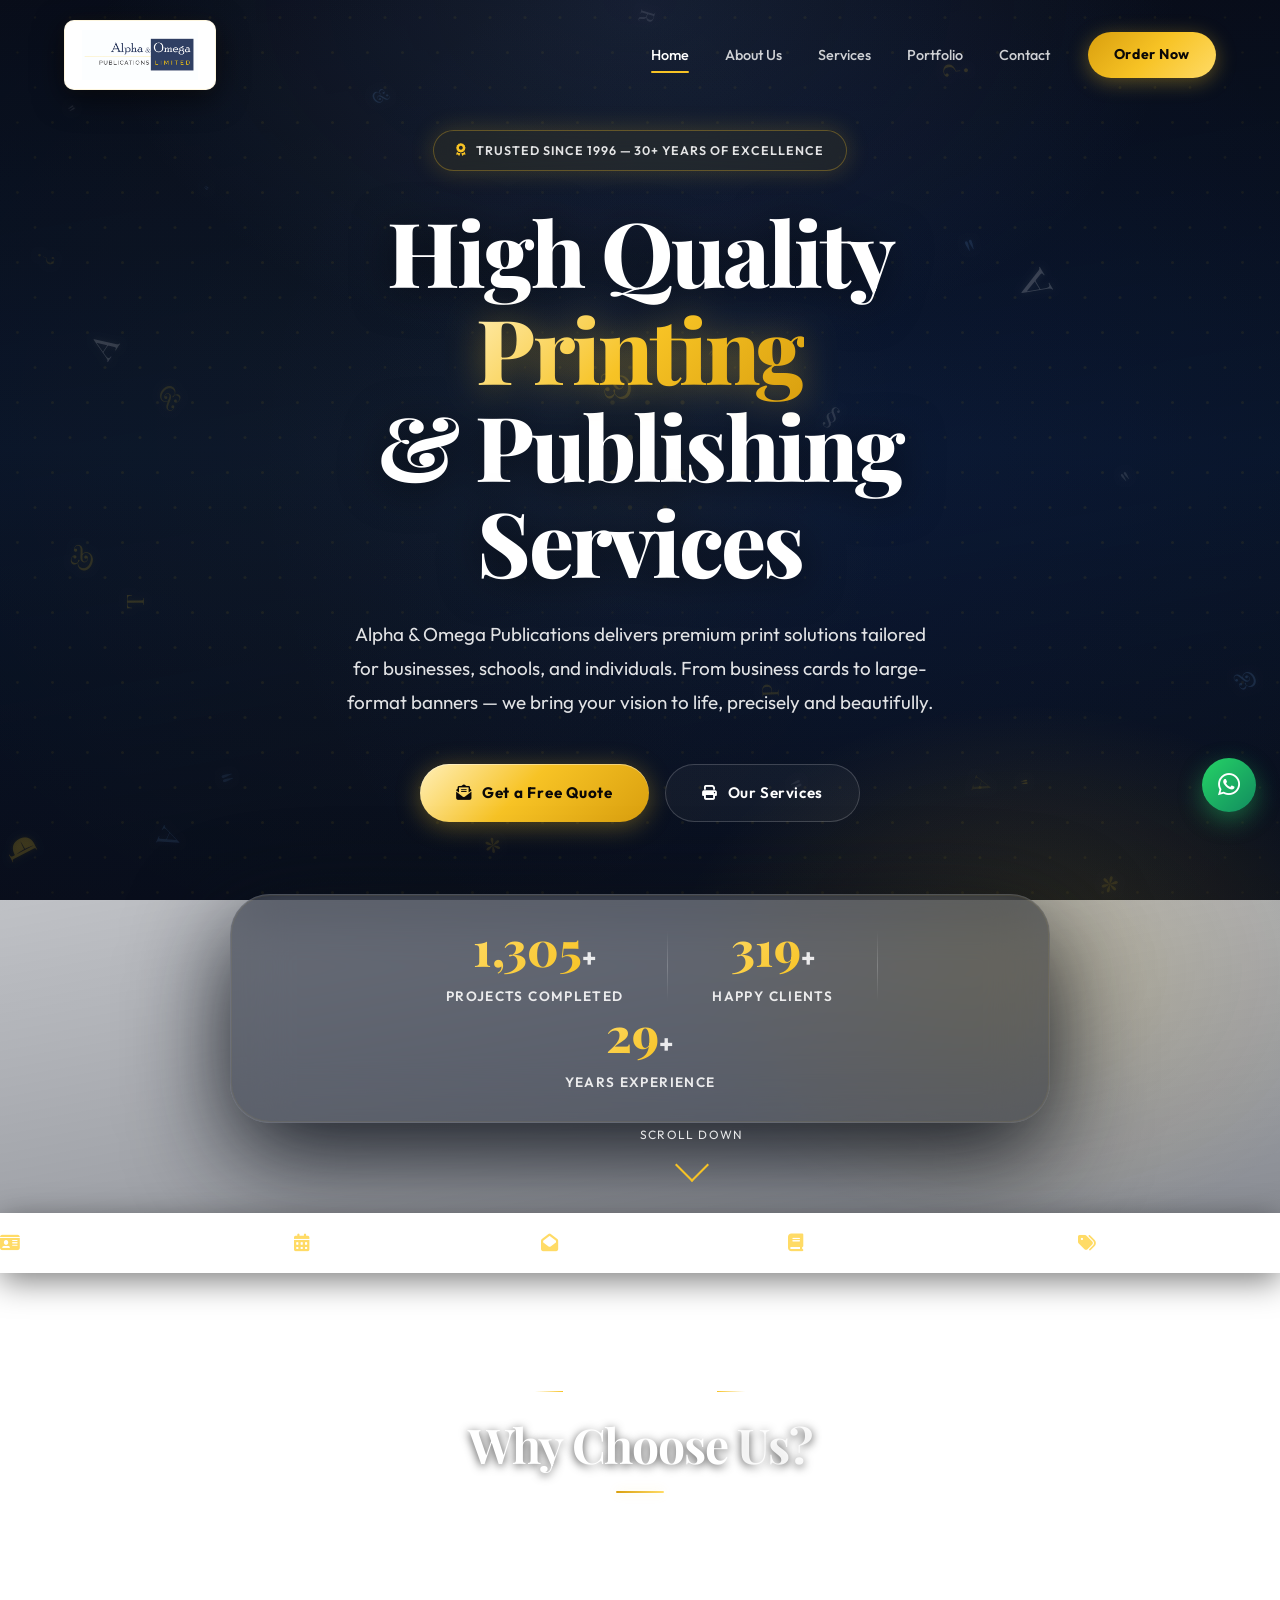
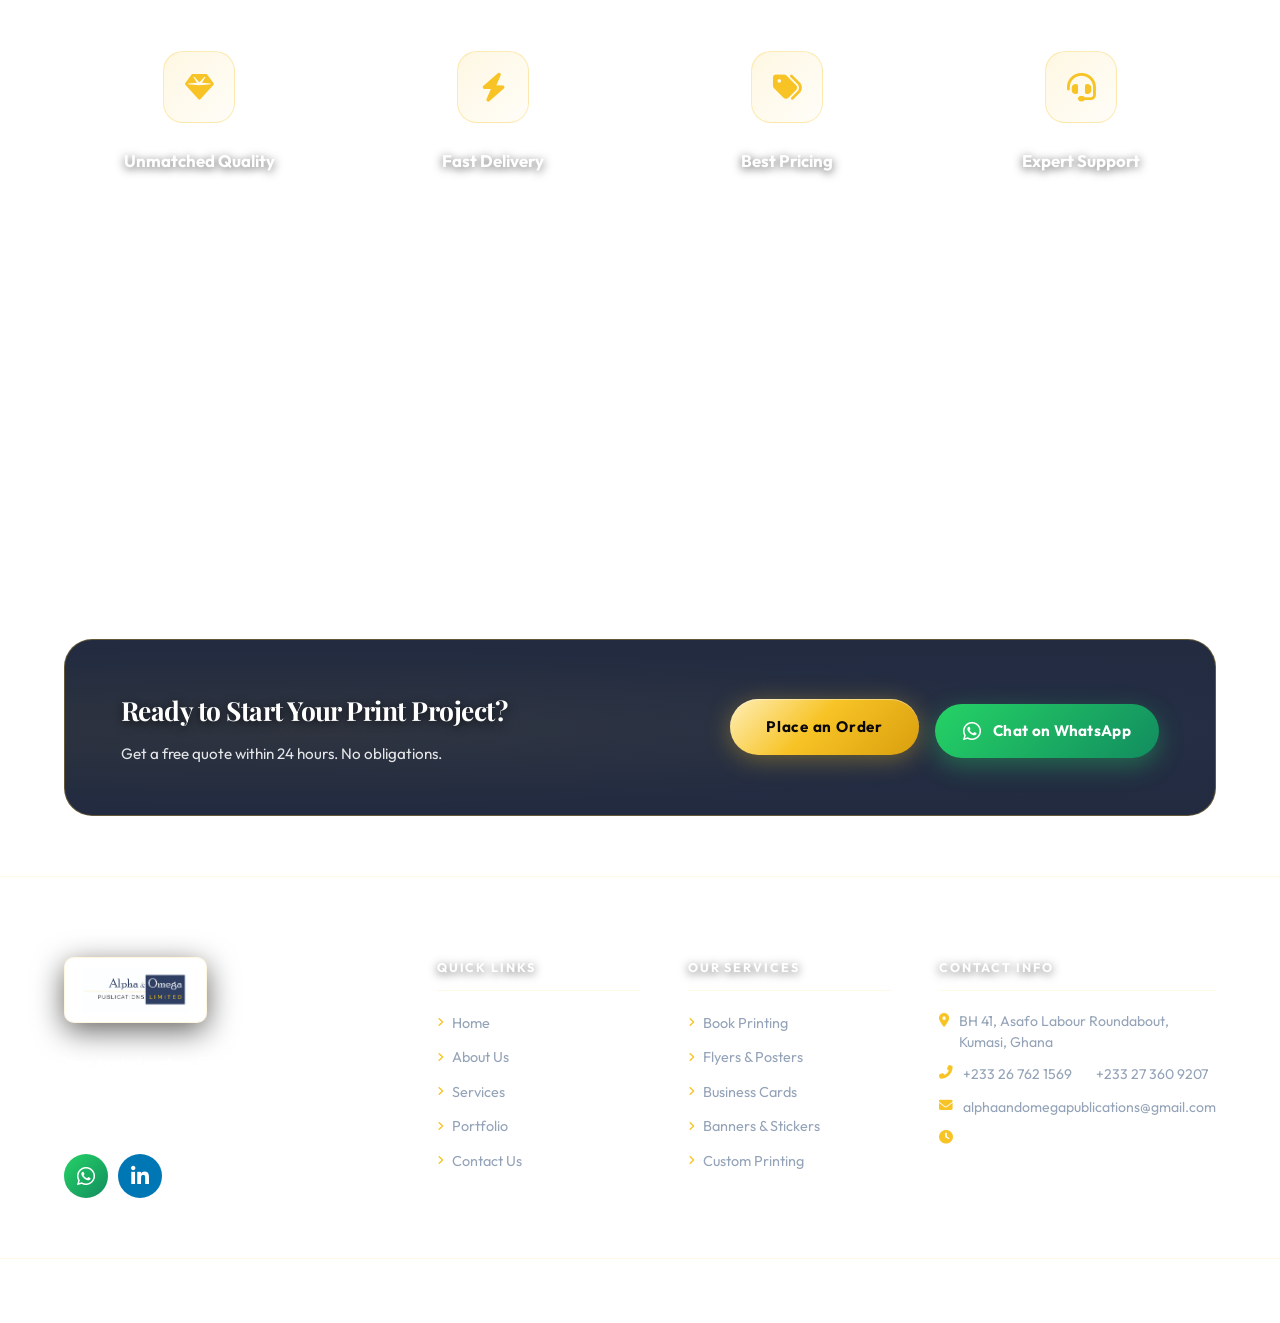
<file: order.html>
<!DOCTYPE html>
<html lang="en">
<head>
    <meta charset="UTF-8" />
    <!-- ── Session guard: always enter the site via the homepage ── -->
    <script>
    (function () {
        var HOME = 'index.html';
        var page = location.pathname.split('/').pop() || '';
        var isHome = (page === HOME || page === '' || page === '/');
        if (!sessionStorage.getItem('aop_session')) {
            if (!isHome) { location.replace(HOME); }
            else { sessionStorage.setItem('aop_session', '1'); }
        }
    }());
    </script>
    <meta name="viewport" content="width=device-width, initial-scale=1.0" />
    <meta name="description" content="Place an order online with Alpha And Omega Publications &mdash; Choose your printing service, set specifications, and submit in 3 easy steps." />
    <meta name="keywords" content="order printing Ghana, print order Alpha Omega, online printing Kumasi" />
    <meta name="theme-color" content="#151b29" />
    <meta property="og:type" content="website" />
    <meta property="og:site_name" content="Alpha &amp; Omega Publications" />
    <meta property="og:title" content="Place Order | Alpha &amp; Omega Publications" />
    <meta property="og:description" content="Place your printing order in minutes. Share your specs and receive a tailored response within 24 hours." />
    <meta property="og:url" content="https://alphaandomegapublications.com/order.html" />
    <meta property="og:image" content="Alpha logo.jpg" />
    <meta name="twitter:card" content="summary_large_image" />
    <link rel="canonical" href="https://alphaandomegapublications.com/order.html" />
    <link rel="icon" type="image/jpeg" href="Alpha logo.jpg" />
    <title>Place Order | Alpha &amp; Omega Publications</title>
    <link rel="stylesheet" href="styles.css" />
    <link rel="stylesheet" href="patch.css" />
    <link rel="preconnect" href="https://fonts.googleapis.com" />
    <link rel="preconnect" href="https://fonts.gstatic.com" crossorigin />
    <link href="https://fonts.googleapis.com/css2?family=Playfair+Display:ital,wght@0,400;0,600;0,700;0,800;1,400&family=Inter:wght@300;400;500;600;700&family=Outfit:wght@300;400;500;600;700&display=swap" rel="stylesheet" />
    <link rel="stylesheet" href="https://cdnjs.cloudflare.com/ajax/libs/font-awesome/6.5.0/css/all.min.css" />
</head>
<body>

    <!-- ========== PRELOADER ========== -->
    <div id="preloader">
        <div class="preloader-inner">
            <img src="Alpha logo.jpg" alt="Loading Alpha &amp; Omega Publications" class="preloader-img" width="260" height="140">
            <div class="preloader-spinner"></div>
        </div>
    </div>

    <!-- ========== HEADER / NAVBAR ========== -->
    <header id="navbar">
        <div class="nav-container">
            <a href="index.html" class="logo" id="nav-logo">
                <img src="Alpha logo.jpg"
                    alt="Alpha &amp; Omega Publications Limited" class="logo-img" loading="eager" width="220" height="80">
            </a>
            <nav class="nav-links" id="nav-links">
                <a href="index.html" class="nav-link" id="link-home">Home</a>
                <a href="about.html" class="nav-link" id="link-about">About Us</a>
                <a href="services.html" class="nav-link" id="link-services">Services</a>
                <a href="portfolio.html" class="nav-link" id="link-portfolio">Portfolio</a>
                <a href="contact.html" class="nav-link" id="link-contact">Contact</a>
                <a href="order.html" class="nav-cta active" id="nav-quote-btn">Order Now</a>
            </nav>
            <button class="hamburger" id="hamburger-btn" aria-label="Toggle navigation menu" aria-expanded="false">
                <span></span><span></span><span></span>
            </button>
        </div>
    </header>

    <!-- Mobile Nav Overlay -->
    <div class="mobile-overlay" id="mobile-overlay"></div>

    <!-- Page Hero Banner -->
    <div class="page-hero">
        <div class="page-hero-overlay"></div>
        <div class="page-hero-content">
            <p class="section-label">Quick &amp; Easy</p>
            <h1 class="page-hero-title">Place Your <span class="gold-text">Order</span></h1>
            <p class="page-hero-desc">Fill out the form below and our team will contact you with a quote within 24 hours.</p>
        </div>
    </div>

    <!-- ===== ORDER PLATFORM ===== -->
    <div class="order-platform" id="order">
        <div class="order-platform-inner">
            <div class="order-header" data-aos>
                <div class="order-header-badge">
                    <i class="fas fa-shopping-cart"></i>
                    <span>Quick &amp; Easy</span>
                </div>
                <h3>Place Your <span class="gold-text">Order</span></h3>
                <p>Fill out the form below and our team will contact you with a quote within 24 hours.</p>
            </div>

            <form class="order-form" id="order-form" novalidate>

                <!-- Step 1: Service Selection -->
                <div class="order-step" id="order-step-1">
                    <div class="step-indicator">
                        <span class="step-badge">Step 1 of 3</span>
                        <h4>Choose Your Service</h4>
                    </div>

                    <div class="order-categories" id="order-categories">

                        <!-- CATEGORY 1: PRINTING SERVICES -->
                        <div class="order-category" id="cat-printing">
                            <button type="button" class="order-cat-header" id="cat-printing-btn" aria-expanded="false">
                                <div class="order-cat-header-left">
                                    <div class="order-cat-icon"><i class="fas fa-print"></i></div>
                                    <div class="order-cat-text">
                                        <span class="order-cat-title">Printing Services</span>
                                        <span class="order-cat-desc">Explore our premium print &amp; publishing solutions</span>
                                    </div>
                                </div>
                                <div class="order-cat-chevron"><i class="fas fa-chevron-down"></i></div>
                            </button>
                            <div class="order-cat-body" id="body-printing">
                                <div class="service-selector-grid">
                                    <label class="service-option" for="opt-business-cards"><input type="radio" name="order-service" id="opt-business-cards" value="Business Cards" /><div class="service-option-card"><i class="fas fa-id-card"></i><span>Business Cards</span></div></label>
                                    <label class="service-option" for="opt-calendars"><input type="radio" name="order-service" id="opt-calendars" value="Calendars" /><div class="service-option-card"><i class="fas fa-calendar-alt"></i><span>Calendars</span></div></label>
                                    <label class="service-option" for="opt-envelopes"><input type="radio" name="order-service" id="opt-envelopes" value="Envelopes" /><div class="service-option-card"><i class="fas fa-envelope-open"></i><span>Envelopes</span></div></label>
                                    <label class="service-option" for="opt-labels"><input type="radio" name="order-service" id="opt-labels" value="Labels" /><div class="service-option-card"><i class="fas fa-tags"></i><span>Labels</span></div></label>
                                    <label class="service-option" for="opt-magazines"><input type="radio" name="order-service" id="opt-magazines" value="Magazines" /><div class="service-option-card"><i class="fas fa-book-open"></i><span>Magazines</span></div></label>
                                    <label class="service-option" for="opt-packaging"><input type="radio" name="order-service" id="opt-packaging" value="Packaging" /><div class="service-option-card"><i class="fas fa-box-open"></i><span>Packaging</span></div></label>
                                    <label class="service-option" for="opt-posters"><input type="radio" name="order-service" id="opt-posters" value="Posters" /><div class="service-option-card"><i class="fas fa-image"></i><span>Posters</span></div></label>
                                    <label class="service-option" for="opt-banners"><input type="radio" name="order-service" id="opt-banners" value="Banners" /><div class="service-option-card"><i class="fas fa-flag"></i><span>Banners</span></div></label>
                                    <label class="service-option" for="opt-flyers"><input type="radio" name="order-service" id="opt-flyers" value="Flyers" /><div class="service-option-card"><i class="fas fa-paper-plane"></i><span>Flyers</span></div></label>
                                    <label class="service-option" for="opt-brochures"><input type="radio" name="order-service" id="opt-brochures" value="Brochures" /><div class="service-option-card"><i class="fas fa-file-alt"></i><span>Brochures</span></div></label>
                                    <label class="service-option" for="opt-stickers"><input type="radio" name="order-service" id="opt-stickers" value="Stickers" /><div class="service-option-card"><i class="fas fa-certificate"></i><span>Stickers</span></div></label>
                                    <label class="service-option" for="opt-custom"><input type="radio" name="order-service" id="opt-custom" value="Custom Printing" /><div class="service-option-card"><i class="fas fa-sliders-h"></i><span>Custom Printing</span></div></label>
                                    <label class="service-option" for="opt-book-printing"><input type="radio" name="order-service" id="opt-book-printing" value="Book Printing" /><div class="service-option-card"><i class="fas fa-book-open"></i><span>Book Printing</span></div></label>
                                    <label class="service-option" for="opt-exercise-books"><input type="radio" name="order-service" id="opt-exercise-books" value="Exercise Books" /><div class="service-option-card"><i class="fas fa-book"></i><span>Exercise Books</span></div></label>
                                    <label class="service-option" for="opt-gifas"><input type="radio" name="order-service" id="opt-gifas" value="Gifas Herbal Mixture" /><div class="service-option-card"><i class="fas fa-leaf"></i><span>Gifas Herbal Mixture</span></div></label>
                                    <label class="service-option" for="opt-timeherbal"><input type="radio" name="order-service" id="opt-timeherbal" value="Time Herbal Mixture" /><div class="service-option-card"><i class="fas fa-spa"></i><span>Time Herbal Mixture</span></div></label>
                                </div>
                                <div class="order-step-nav cat-step-nav">
                                    <span class="order-error" id="err-order-service-print"></span>
                                    <button type="button" class="btn btn-gold" id="order-next-printing">Next Step <i class="fas fa-arrow-right"></i></button>
                                </div>
                            </div>
                        </div>

                        <!-- CATEGORY 2: BOOK SALES -->
                        <div class="order-category" id="cat-books">
                            <button type="button" class="order-cat-header" id="cat-books-btn" aria-expanded="false">
                                <div class="order-cat-header-left">
                                    <div class="order-cat-icon"><i class="fas fa-book-reader"></i></div>
                                    <div class="order-cat-text">
                                        <span class="order-cat-title">Book Sales</span>
                                        <span class="order-cat-desc">Order from our collection of published materials</span>
                                    </div>
                                </div>
                                <div class="order-cat-chevron"><i class="fas fa-chevron-down"></i></div>
                            </button>
                            <div class="order-cat-body" id="body-books">
                                <div class="service-selector-grid">
                                    <label class="service-option" for="opt-preschool"><input type="radio" name="order-service" id="opt-preschool" value="Pre-School Textbooks" /><div class="service-option-card"><i class="fas fa-child"></i><span>Pre-School Textbooks</span></div></label>
                                    <label class="service-option" for="opt-primary"><input type="radio" name="order-service" id="opt-primary" value="Primary School Textbooks" /><div class="service-option-card"><i class="fas fa-school"></i><span>Primary School Textbooks</span></div></label>
                                </div>
                                <div class="order-step-nav cat-step-nav">
                                    <span class="order-error" id="err-order-service-books"></span>
                                    <button type="button" class="btn btn-gold" id="order-next-books">Next Step <i class="fas fa-arrow-right"></i></button>
                                </div>
                            </div>
                        </div>

                    </div><!-- end .order-categories -->

                    <span class="order-error" id="err-order-service"></span>
                </div>

                <!-- Step 1.5: Book Subject Selection (Only for Book Sales) -->
                <div class="order-step hidden" id="order-step-1b">
                    <div class="step-indicator">
                        <span class="step-badge" id="step-1b-badge">Step 2 of 4</span>
                        <h4 id="step-1b-title">Select Book Subjects</h4>
                        <p class="step-sub" id="step-1b-subtitle">Choose the subject(s) you want to order</p>
                    </div>

                    <!-- Pre-School Subjects (shown when Pre-School Textbooks selected) -->
                    <div id="preschool-subjects" style="display:none;">
                        <p class="book-subject-label"><i class="fas fa-child"></i> Pre-School Books</p>
                        <div class="service-selector-grid book-subject-grid">
                            <label class="service-option" for="ps-1000words"><input type="checkbox" name="book-subject" id="ps-1000words" value="My First 1000 Words Phases 1, 2 and 3" /><div class="service-option-card"><i class="fas fa-spell-check"></i><span>My First 1000 Words Phases 1, 2 &amp; 3</span></div></label>
                            <label class="service-option" for="ps-colouring"><input type="checkbox" name="book-subject" id="ps-colouring" value="Combined Colouring for Nursery" /><div class="service-option-card"><i class="fas fa-palette"></i><span>Combined Colouring for Nursery</span></div></label>
                            <label class="service-option" for="ps-handwriting"><input type="checkbox" name="book-subject" id="ps-handwriting" value="Handwriting for Nursery 1 and 2" /><div class="service-option-card"><i class="fas fa-pen-nib"></i><span>Handwriting for Nursery 1 &amp; 2</span></div></label>
                            <label class="service-option" for="ps-numeracy"><input type="checkbox" name="book-subject" id="ps-numeracy" value="Numeracy for Nursery 1 and 2" /><div class="service-option-card"><i class="fas fa-calculator"></i><span>Numeracy for Nursery 1 &amp; 2</span></div></label>
                            <label class="service-option" for="ps-phonics"><input type="checkbox" name="book-subject" id="ps-phonics" value="Phonics for KG 1 and 2" /><div class="service-option-card"><i class="fas fa-microphone"></i><span>Phonics for KG 1 &amp; 2</span></div></label>
                            <label class="service-option" for="ps-writing"><input type="checkbox" name="book-subject" id="ps-writing" value="Writing for KG 1 and 2" /><div class="service-option-card"><i class="fas fa-pencil-alt"></i><span>Writing for KG 1 &amp; 2</span></div></label>
                            <label class="service-option" for="ps-numeracy-kg"><input type="checkbox" name="book-subject" id="ps-numeracy-kg" value="Numeracy for KG 1 and 2" /><div class="service-option-card"><i class="fas fa-sort-numeric-up"></i><span>Numeracy for KG 1 &amp; 2</span></div></label>
                            <label class="service-option" for="ps-lang-lit"><input type="checkbox" name="book-subject" id="ps-lang-lit" value="Language and Literacy KG 1 and 2" /><div class="service-option-card"><i class="fas fa-book-open"></i><span>Language &amp; Literacy KG 1 &amp; 2</span></div></label>
                            <label class="service-option" for="ps-owop"><input type="checkbox" name="book-subject" id="ps-owop" value="Our World and Our People KG 1 and 2" /><div class="service-option-card"><i class="fas fa-globe-africa"></i><span>Our World &amp; Our People KG 1 &amp; 2</span></div></label>
                            <label class="service-option" for="ps-creative"><input type="checkbox" name="book-subject" id="ps-creative" value="Creative Arts KG 1 and 2" /><div class="service-option-card"><i class="fas fa-paint-brush"></i><span>Creative Arts KG 1 &amp; 2</span></div></label>
                            <label class="service-option" for="ps-primer"><input type="checkbox" name="book-subject" id="ps-primer" value="Alpha Primer Reader for KG 2" /><div class="service-option-card"><i class="fas fa-book-reader"></i><span>Alpha Primer Reader for KG 2</span></div></label>
                        </div>
                    </div>

                    <!-- Primary School Books (shown when Primary School Textbooks selected) -->
                    <div id="primary-subjects" style="display:none;">
                        <p class="book-subject-label"><i class="fas fa-school"></i> Primary School Books</p>
                        <div class="service-selector-grid book-subject-grid">
                            <label class="service-option" for="pri-creative-arts"><input type="checkbox" name="book-subject" id="pri-creative-arts" value="Creative Arts Basic 1-6" /><div class="service-option-card"><i class="fas fa-paint-brush"></i><span>Creative Arts Basic 1-6</span></div></label>
                            <label class="service-option" for="pri-science"><input type="checkbox" name="book-subject" id="pri-science" value="Science Basic 1-6" /><div class="service-option-card"><i class="fas fa-flask"></i><span>Science Basic 1-6</span></div></label>
                            <label class="service-option" for="pri-phonics"><input type="checkbox" name="book-subject" id="pri-phonics" value="Phonics for Basic 1-4" /><div class="service-option-card"><i class="fas fa-microphone"></i><span>Phonics for Basic 1-4</span></div></label>
                            <label class="service-option" for="pri-handwriting"><input type="checkbox" name="book-subject" id="pri-handwriting" value="Handwriting for Basic 1-2" /><div class="service-option-card"><i class="fas fa-pen-nib"></i><span>Handwriting for Basic 1-2</span></div></label>
                        </div>
                    </div>

                    <span class="order-error" id="err-book-subject"></span>
                    <div class="order-step-nav">
                        <button type="button" class="btn btn-outline" id="order-back-1b"><i class="fas fa-arrow-left"></i> Back</button>
                        <button type="button" class="btn btn-gold" id="order-next-1b">Next Step <i class="fas fa-arrow-right"></i></button>
                    </div>
                </div>

                <!-- Step 2: Specifications -->
                <div class="order-step hidden" id="order-step-2">
                    <div class="step-indicator">
                        <span class="step-badge" id="step-2-badge">Step 2 of 3</span>
                        <h4 id="step-2-title">Order Specifications</h4>
                    </div>

                    <!-- Book order info banner (shown only for book sales) -->
                    <div class="book-order-notice" id="book-order-notice" style="display:none;">
                        <div class="book-notice-icon"><i class="fas fa-book"></i></div>
                        <div class="book-notice-text">
                            <strong>Book Order</strong>
                            <span>Set the quantity for each selected book below.</span>
                        </div>
                    </div>

                    <!-- Per-Book Quantity Panel (Book Sales only) -->
                    <div id="book-qty-panel" style="display:none;">
                        <div class="book-qty-header">
                            <i class="fas fa-list-ol"></i>
                            <span>Set Quantity Per Book</span>
                        </div>
                        <div id="book-qty-rows" class="book-qty-rows"></div>
                        <span class="order-error" id="err-book-quantities"></span>
                    </div>

                    <!-- ===== SPECIAL ORDER PANEL: GIFAS HERBAL MIXTURE ===== -->
                    <div id="gifas-specs-panel" class="special-order-panel" style="display:none;">
                        <div class="book-order-notice" style="display:flex;">
                            <div class="book-notice-icon"><i class="fas fa-leaf" style="color:var(--gold);"></i></div>
                            <div class="book-notice-text">
                                <strong>Gifas Herbal Mixture &mdash; Packaging Order</strong>
                                <span>Select the product type and specify the quantity of boxes, cards, or labels needed.</span>
                            </div>
                        </div>
                        <!-- Product Type Selector -->
                        <div class="order-field-group" style="margin-top:18px;">
                            <label>Product Type <span>*</span></label>
                            <p class="field-hint" style="margin-bottom:14px;"><i class="fas fa-info-circle"></i> Select which Gifas product you need packaging cards or labels printed for.</p>
                            <div class="service-selector-grid" style="grid-template-columns: repeat(auto-fill, minmax(170px, 1fr)); max-width:420px;">
                                <label class="service-option" for="gifas-mixture">
                                    <input type="radio" name="gifas-product" id="gifas-mixture" value="Herbal Mixture" />
                                    <div class="service-option-card"><i class="fas fa-flask"></i><span>Gifas Herbal Mixture</span></div>
                                </label>
                                <label class="service-option" for="gifas-capsules">
                                    <input type="radio" name="gifas-product" id="gifas-capsules" value="Capsules" />
                                    <div class="service-option-card"><i class="fas fa-pills"></i><span>Gifas Capsules</span></div>
                                </label>
                            </div>
                            <span class="order-error" id="err-gifas-product"></span>
                        </div>
                        <!-- Quantity -->
                        <div class="order-field-group" style="margin-top:16px; max-width:420px;">
                            <label for="gifas-quantity">Quantity (Boxes/Cards/Labels) <span>*</span></label>
                            <div style="display: flex; gap: 10px;">
                                <input type="number" id="gifas-quantity" name="gifas-quantity" placeholder="e.g. 500" min="1" style="flex: 1;" />
                                <select id="gifas-pkg-type" name="gifas-pkg-type" style="flex: 0 0 120px; padding: 12px 16px; border: 1px solid rgba(255,255,255,0.12); border-radius: 8px; background: rgba(255,255,255,0.05); color: #fff; font-family: var(--font-body); font-size: 0.95rem; outline: none; cursor: pointer;">
                                    <option value="Boxes" style="color: #000;">Boxes</option>
                                    <option value="Cards" style="color: #000;">Cards</option>
                                    <option value="Labels" style="color: #000;">Labels</option>
                                </select>
                            </div>
                            <span class="order-error" id="err-gifas-quantity"></span>
                        </div>
                    </div>

                    <!-- ===== SPECIAL ORDER PANEL: TIME HERBAL MIXTURE ===== -->
                    <div id="timeherbal-specs-panel" class="special-order-panel" style="display:none;">
                        <div class="book-order-notice" style="display:flex;">
                            <div class="book-notice-icon"><i class="fas fa-spa" style="color:var(--gold);"></i></div>
                            <div class="book-notice-text">
                                <strong>Time Herbal Mixture &mdash; Packaging Order</strong>
                                <span>Specify the quantity of boxes, cards, or labels needed for your products.</span>
                            </div>
                        </div>
                        <!-- Quantity -->
                        <div class="order-field-group" style="margin-top:18px; max-width:420px;">
                            <label for="timeherbal-quantity">Quantity (Boxes/Cards/Labels) <span>*</span></label>
                            <div style="display: flex; gap: 10px;">
                                <input type="number" id="timeherbal-quantity" name="timeherbal-quantity" placeholder="e.g. 500" min="1" style="flex: 1;" />
                                <select id="timeherbal-pkg-type" name="timeherbal-pkg-type" style="flex: 0 0 120px; padding: 12px 16px; border: 1px solid rgba(255,255,255,0.12); border-radius: 8px; background: rgba(255,255,255,0.05); color: #fff; font-family: var(--font-body); font-size: 0.95rem; outline: none; cursor: pointer;">
                                    <option value="Boxes" style="color: #000;">Boxes</option>
                                    <option value="Cards" style="color: #000;">Cards</option>
                                    <option value="Labels" style="color: #000;">Labels</option>
                                </select>
                            </div>
                            <span class="order-error" id="err-timeherbal-quantity"></span>
                        </div>
                    </div>

                    <div class="order-fields-grid">
                        <!-- Print-only: Single Quantity -->
                        <div class="order-field-group" id="field-quantity">
                            <label for="order-quantity">Quantity <span>*</span></label>
                            <input type="number" id="order-quantity" name="order-quantity" placeholder="e.g. 50" min="1" />
                            <span class="order-error" id="err-order-quantity"></span>
                        </div>

                        <!-- Print-only: Size / Format -->
                        <div class="order-field-group" id="field-size">
                            <label for="order-size">Size / Format <span class="label-optional">(Optional)</span></label>
                            <input type="text" id="order-size" name="order-size" list="size-options" placeholder="e.g. A4, A5, Business Card (85x54mm)" autocomplete="off" />
                            <datalist id="size-options">
                                <option value="A3"></option>
                                <option value="A4"></option>
                                <option value="A5"></option>
                                <option value="A6 (Postcard)"></option>
                                <option value="Business Card (85x54mm)"></option>
                                <option value="DL (99x210mm)"></option>
                                <option value="Custom Size"></option>
                            </datalist>
                            <p class="field-hint"><i class="fas fa-info-circle"></i> Not sure about the size? Leave this blank &mdash; our team will guide you during follow-up.</p>
                        </div>

                        <!-- Print-only: Print Finish -->
                        <div class="order-field-group" id="field-finish">
                            <label for="order-finish">Print Finish <span class="label-optional">(Optional)</span></label>
                            <input type="text" id="order-finish" name="order-finish" list="finish-options"
                                   placeholder="e.g. Gloss, Matte, Spot UV &mdash; or leave blank to enquire" autocomplete="off" />
                            <datalist id="finish-options">
                                <option value="Gloss Laminate"></option>
                                <option value="Matte Laminate"></option>
                                <option value="Spot UV"></option>
                                <option value="Gold / Silver Foil"></option>
                                <option value="Uncoated"></option>
                                <option value="Soft-Touch Laminate"></option>
                            </datalist>
                            <p class="field-hint"><i class="fas fa-info-circle"></i> Not sure which finish suits your project? Leave this blank &mdash; our team will recommend the best option for you.</p>
                        </div>

                        <!-- Print-only: Color Mode -->
                        <div class="order-field-group" id="field-color">
                            <label for="order-color">Color Mode <span>*</span></label>
                            <input type="text" id="order-color" name="order-color" list="color-options" placeholder="Select or type custom color" autocomplete="off" />
                            <datalist id="color-options">
                                <option value="Full Color (CMYK)"></option>
                                <option value="Black &amp; White"></option>
                                <option value="Pantone / Spot Color"></option>
                            </datalist>
                            <span class="order-error" id="err-order-color"></span>
                        </div>

                        <div class="order-field-group order-field-full">
                            <label for="order-deadline" id="label-deadline">Preferred Deadline</label>
                            <input type="date" id="order-deadline" name="order-deadline" />
                        </div>
                        <div class="order-field-group order-field-full">
                            <label for="order-specs" id="label-specs">Additional Notes</label>
                            <textarea id="order-specs" name="order-specs" rows="3" placeholder="Any special requirements, delivery instructions, or other notes..."></textarea>
                        </div>

                        <!-- Print-only: File Upload -->
                        <div class="order-field-group order-field-full" id="field-file">
                            <label for="order-file">Design File <span class="label-optional">(Optional)</span></label>
                            <p class="field-hint"><i class="fas fa-info-circle"></i> Upload your <strong>ready-to-print artwork</strong> or logo. If you don't have a file yet, our design team will help you create one.</p>
                            <div class="file-drop-zone" id="file-drop-zone">
                                <input type="file" id="order-file" name="order-file" accept=".pdf,.ai,.psd,.png,.jpg,.jpeg,.eps" hidden />
                                <div class="file-drop-content" id="file-drop-content">
                                    <i class="fas fa-cloud-upload-alt"></i>
                                    <p>Drag &amp; drop your file here or <button type="button" class="file-browse-btn" id="file-browse-btn">Browse File</button></p>
                                    <span>Accepted formats: PDF, AI, PSD, PNG, JPG, EPS &mdash; Max 50MB</span>
                                </div>
                                <div class="file-selected" id="file-selected" style="display:none;">
                                    <i class="fas fa-file-circle-check"></i>
                                    <span id="file-name-display"></span>
                                    <button type="button" class="file-remove-btn" id="file-remove-btn" aria-label="Remove file"><i class="fas fa-times"></i></button>
                                </div>
                            </div>
                        </div>
                    </div>
                    <div class="order-step-nav">
                        <button type="button" class="btn btn-outline" id="order-back-2"><i class="fas fa-arrow-left"></i> Back</button>
                        <button type="button" class="btn btn-gold" id="order-next-2">Next Step <i class="fas fa-arrow-right"></i></button>
                    </div>
                </div>

                <!-- Step 3: Contact Details -->
                <div class="order-step hidden" id="order-step-3">
                    <div class="step-indicator">
                        <span class="step-badge" id="step-3-badge">Step 3 of 3</span>
                        <h4>Your Contact Details</h4>
                    </div>
                    <div class="order-fields-grid">
                        <div class="order-field-group">
                            <label for="order-name">Full Name <span>*</span></label>
                            <input type="text" id="order-name" name="order-name" placeholder="Enter your full name" autocomplete="name" />
                            <span class="order-error" id="err-order-name"></span>
                        </div>
                        <div class="order-field-group">
                            <label for="order-email">Email Address <span>*</span></label>
                            <input type="email" id="order-email" name="order-email" placeholder="you@example.com" autocomplete="email" />
                            <span class="order-error" id="err-order-email"></span>
                        </div>
                        <div class="order-field-group">
                            <label for="order-phone">Phone Number <span>*</span></label>
                            <input type="tel" id="order-phone" name="order-phone" placeholder="+233 27 360 9207" autocomplete="tel" />
                            <span class="order-error" id="err-order-phone"></span>
                        </div>
                        <div class="order-field-group">
                            <label for="order-company">Company / Organization</label>
                            <input type="text" id="order-company" name="order-company" placeholder="Your Business Name (optional)" autocomplete="organization" />
                        </div>
                        <div class="order-field-group">
                            <label for="order-address">Delivery / Physical Address <span>*</span></label>
                            <input type="text" id="order-address" name="order-address" placeholder="123 Main St, Kumasi" autocomplete="street-address" />
                            <span class="order-error" id="err-order-address"></span>
                        </div>
                        <div class="order-field-group order-field-full">
                            <label for="order-notes">Order Notes</label>
                            <textarea id="order-notes" name="order-notes" rows="3" placeholder="Any other information or special requests for this order..."></textarea>
                        </div>
                    </div>

                    <!-- Order Summary -->
                    <div class="order-summary" id="order-summary">
                        <h5><i class="fas fa-receipt"></i> Order Summary</h5>
                        <div class="summary-items" id="summary-items"></div>
                    </div>

                    <div class="order-step-nav">
                        <button type="button" class="btn btn-outline" id="order-back-3"><i class="fas fa-arrow-left"></i> Back</button>
                        <button type="submit" class="btn btn-gold" id="order-submit-btn">
                            <i class="fas fa-paper-plane"></i> Submit Order
                        </button>
                    </div>
                </div>

            </form>

            <!-- Step Progress Bar -->
            <div class="order-progress" id="order-progress-bar">
                <div class="progress-step active" data-step="1"><span>1</span><p>Service</p></div>
                <div class="progress-line" id="progress-line-1"></div>
                <div class="progress-step" data-step="1b" id="progress-step-1b" style="display:none;"><span>2</span><p>Subjects</p></div>
                <div class="progress-line" id="progress-line-1b" style="display:none;"></div>
                <div class="progress-step" data-step="2" id="progress-step-2"><span>2</span><p>Specs</p></div>
                <div class="progress-line" id="progress-line-2"></div>
                <div class="progress-step" data-step="3" id="progress-step-3"><span>3</span><p>Contact</p></div>
            </div>
        </div>
    </div>

    <!-- ========== ORDER SUCCESS MODAL ========== -->
    <div class="order-modal" id="order-modal" role="dialog" aria-modal="true" aria-labelledby="order-modal-title">
        <div class="order-modal-backdrop" id="order-modal-backdrop"></div>
        <div class="order-modal-content">
            <div class="order-modal-icon"><i class="fas fa-check-circle"></i></div>
            <h3 id="order-modal-title">Order Prepared Successfully!</h3>
            <p id="order-modal-desc" style="margin-bottom: 18px;">Your order has been formatted and redirected to our WhatsApp. <br><span style="color:var(--gold); font-weight:600;">Simply hit send in WhatsApp to submit it to our team.</span></p>
            
            <div class="order-modal-ref" style="margin-bottom: 12px;">
                <span>Order Reference ID:</span>
                <strong id="order-ref-number"></strong>
            </div>

            <div class="order-modal-security-note" style="margin-bottom: 28px; padding: 12px 16px; background: rgba(247, 195, 37, 0.08); border: 1px solid rgba(247, 195, 37, 0.2); border-radius: 8px; font-size: 0.88rem; color: #e2e8f0; text-align: center; line-height: 1.5;">
                <i class="fas fa-lock" style="color: var(--gold); margin-right: 6px;"></i> <strong>Security Notice:</strong> Please keep your Order Reference ID secured. It will be required to track your order progress and verify your identity.
            </div>
            <div class="order-modal-actions">
                <button class="btn btn-gold" id="order-modal-close">
                    <i class="fas fa-home"></i> Back to Home
                </button>
                <a href="https://wa.me/233267621569" class="btn btn-outline" target="_blank" rel="noopener noreferrer">
                    <i class="fab fa-whatsapp"></i> Chat on WhatsApp
                </a>
            </div>
        </div>
    </div>

    <!-- ========== FOOTER ========== -->
    <footer class="footer" id="footer">
        <div class="footer-top">
            <div class="container">
                <div class="footer-grid">
                    <div class="footer-brand">
                        <a href="index.html" class="footer-logo">
                            <img src="Alpha logo.jpg" alt="Alpha &amp; Omega Publications Limited" class="logo-img footer-logo-img" loading="lazy" width="220" height="80">
                        </a>
                        <p>Your trusted partner for all professional printing and publishing needs. Quality you can see, service you can feel.</p>
                        <div class="footer-social">
                            <a href="https://wa.me/233267621569" class="footer-wa-icon" aria-label="WhatsApp" target="_blank" rel="noopener noreferrer" title="Chat on WhatsApp">
                                <i class="fab fa-whatsapp"></i>
                            </a>
                            <a href="https://www.linkedin.com/in/nana-kwaku-akuoko-a770a5404?utm_source=share_via&amp;utm_content=profile&amp;utm_medium=member_android" class="dev-linkedin-icon" aria-label="Developer LinkedIn" target="_blank" rel="noopener noreferrer" title="Website Developer">
                                <i class="fab fa-linkedin-in"></i>
                            </a>
                        </div>
                    </div>
                    <div class="footer-links-col">
                        <h5>Quick Links</h5>
                        <ul>
                            <li><a href="index.html"><i class="fas fa-angle-right"></i> Home</a></li>
                            <li><a href="about.html"><i class="fas fa-angle-right"></i> About Us</a></li>
                            <li><a href="services.html"><i class="fas fa-angle-right"></i> Services</a></li>
                            <li><a href="portfolio.html"><i class="fas fa-angle-right"></i> Portfolio</a></li>
                            <li><a href="contact.html"><i class="fas fa-angle-right"></i> Contact Us</a></li>
                        </ul>
                    </div>
                    <div class="footer-links-col">
                        <h5>Our Services</h5>
                        <ul>
                            <li><a href="services.html"><i class="fas fa-angle-right"></i> Book Printing</a></li>
                            <li><a href="services.html"><i class="fas fa-angle-right"></i> Flyers &amp; Posters</a></li>
                            <li><a href="services.html"><i class="fas fa-angle-right"></i> Business Cards</a></li>
                            <li><a href="services.html"><i class="fas fa-angle-right"></i> Banners &amp; Stickers</a></li>
                            <li><a href="services.html"><i class="fas fa-angle-right"></i> Custom Printing</a></li>
                        </ul>
                    </div>
                    <div class="footer-contact-col">
                        <h5>Contact Info</h5>
                        <ul>
                            <li>
                                <i class="fas fa-map-marker-alt"></i>
                                <a href="https://www.google.com/maps/search/Alpha+and+Omega+Publications+Asafo+Kumasi+Ghana"
                                   target="_blank" rel="noopener noreferrer" class="footer-map-link">
                                    BH 41, Asafo Labour Roundabout, Kumasi, Ghana
                                </a>
                            </li>
                            <li><i class="fas fa-phone-alt"></i> <a href="tel:+233267621569">+233 26 762 1569</a>, <a href="tel:+233273609207">+233 27 360 9207</a></li>
                            <li><i class="fas fa-envelope"></i> <a href="mailto:alphaandomegapublications@gmail.com">alphaandomegapublications@gmail.com</a></li>
                            <li><i class="fas fa-clock"></i> Mon &ndash; Fri: 8AM &ndash; 5PM | Sat: 8AM &ndash; 2PM</li>
                        </ul>
                    </div>
                </div>
            </div>
        </div>
        <div class="footer-bottom">
            <div class="container">
                <div class="footer-bottom-flex">
                    <p>&copy; <span id="footer-year"></span> Alpha &amp; Omega Publications. All rights reserved.</p>

                </div>
            </div>
        </div>
    </footer>

    <a class="whatsapp-float" href="https://wa.me/233267621569" target="_blank" rel="noopener noreferrer" aria-label="Chat on WhatsApp">
        <i class="fab fa-whatsapp"></i>
    </a>
    <button class="scroll-top" id="scroll-top-btn" aria-label="Scroll to top">
        <i class="fas fa-chevron-up"></i>
    </button>

    <script src="background.js" defer></script>
    <script src="script.js" defer></script>

    <script src="order.js" defer></script>
</body>
</html>
</file>
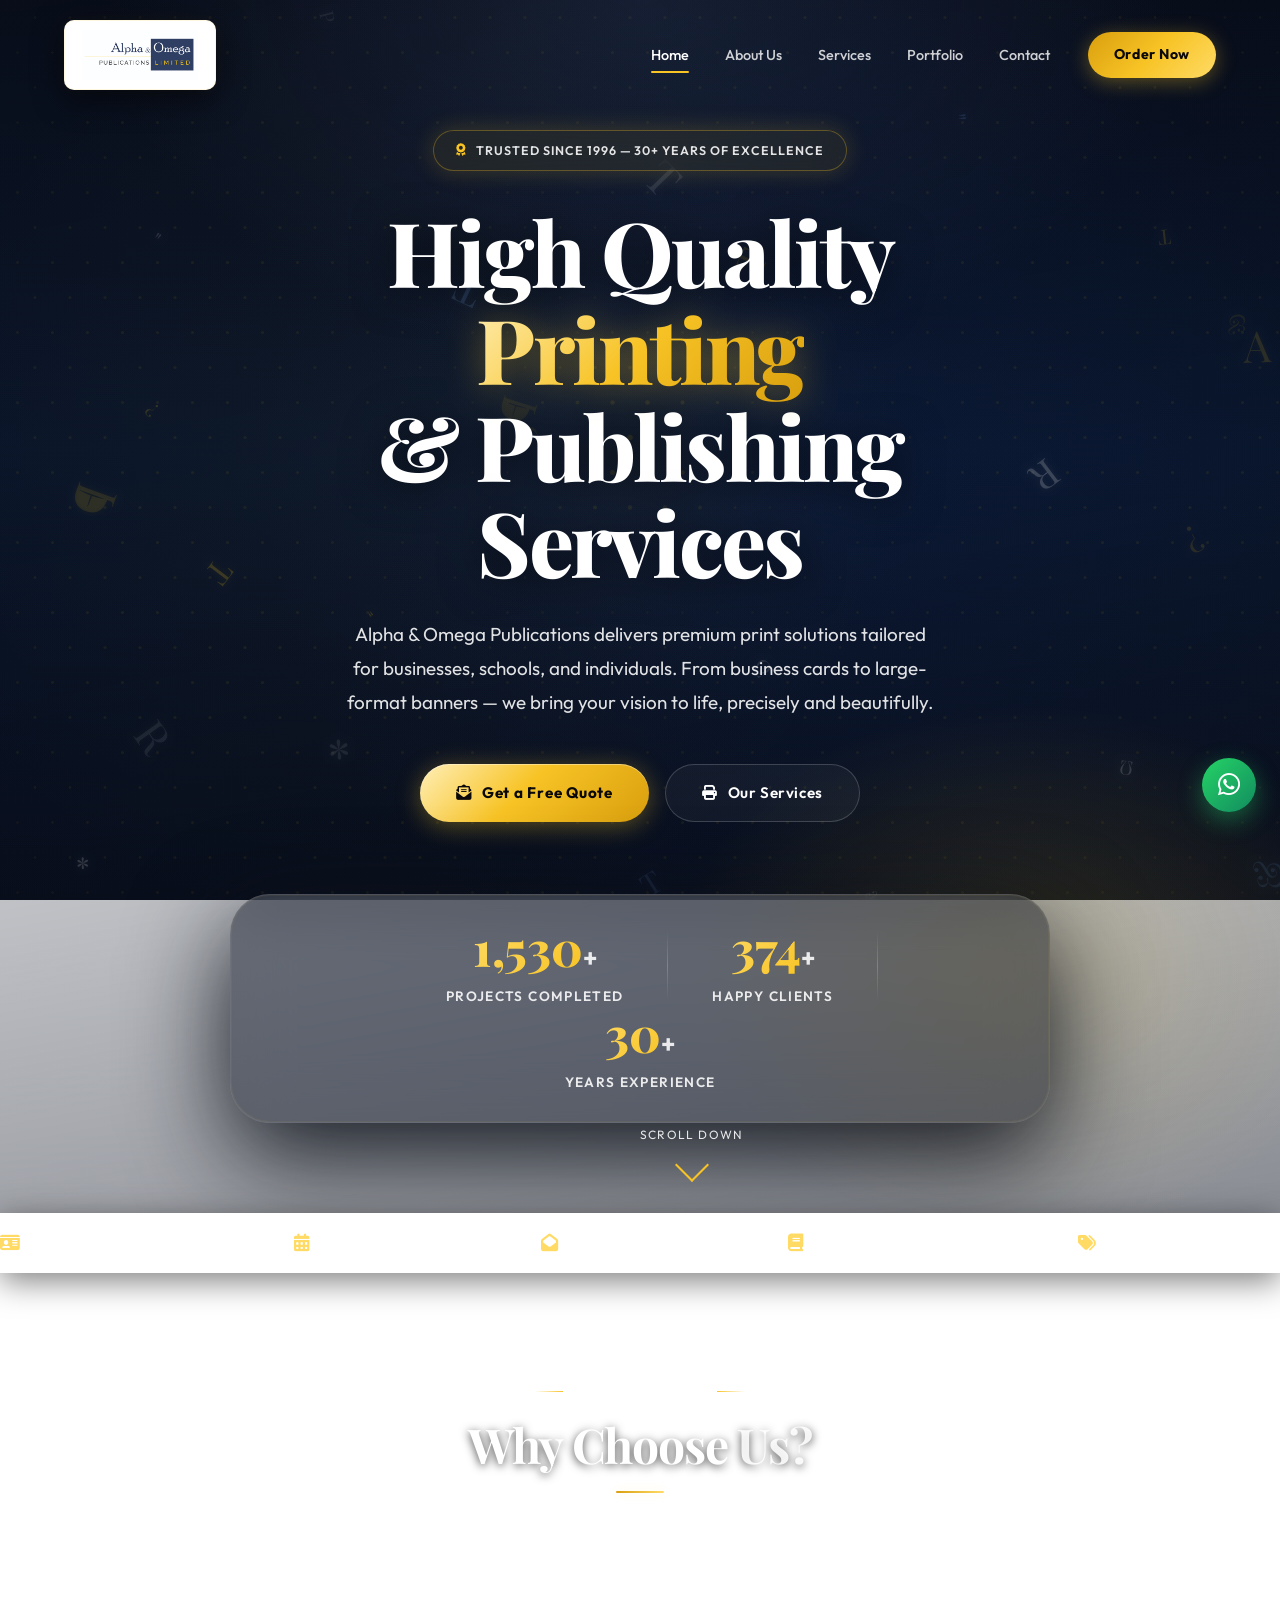
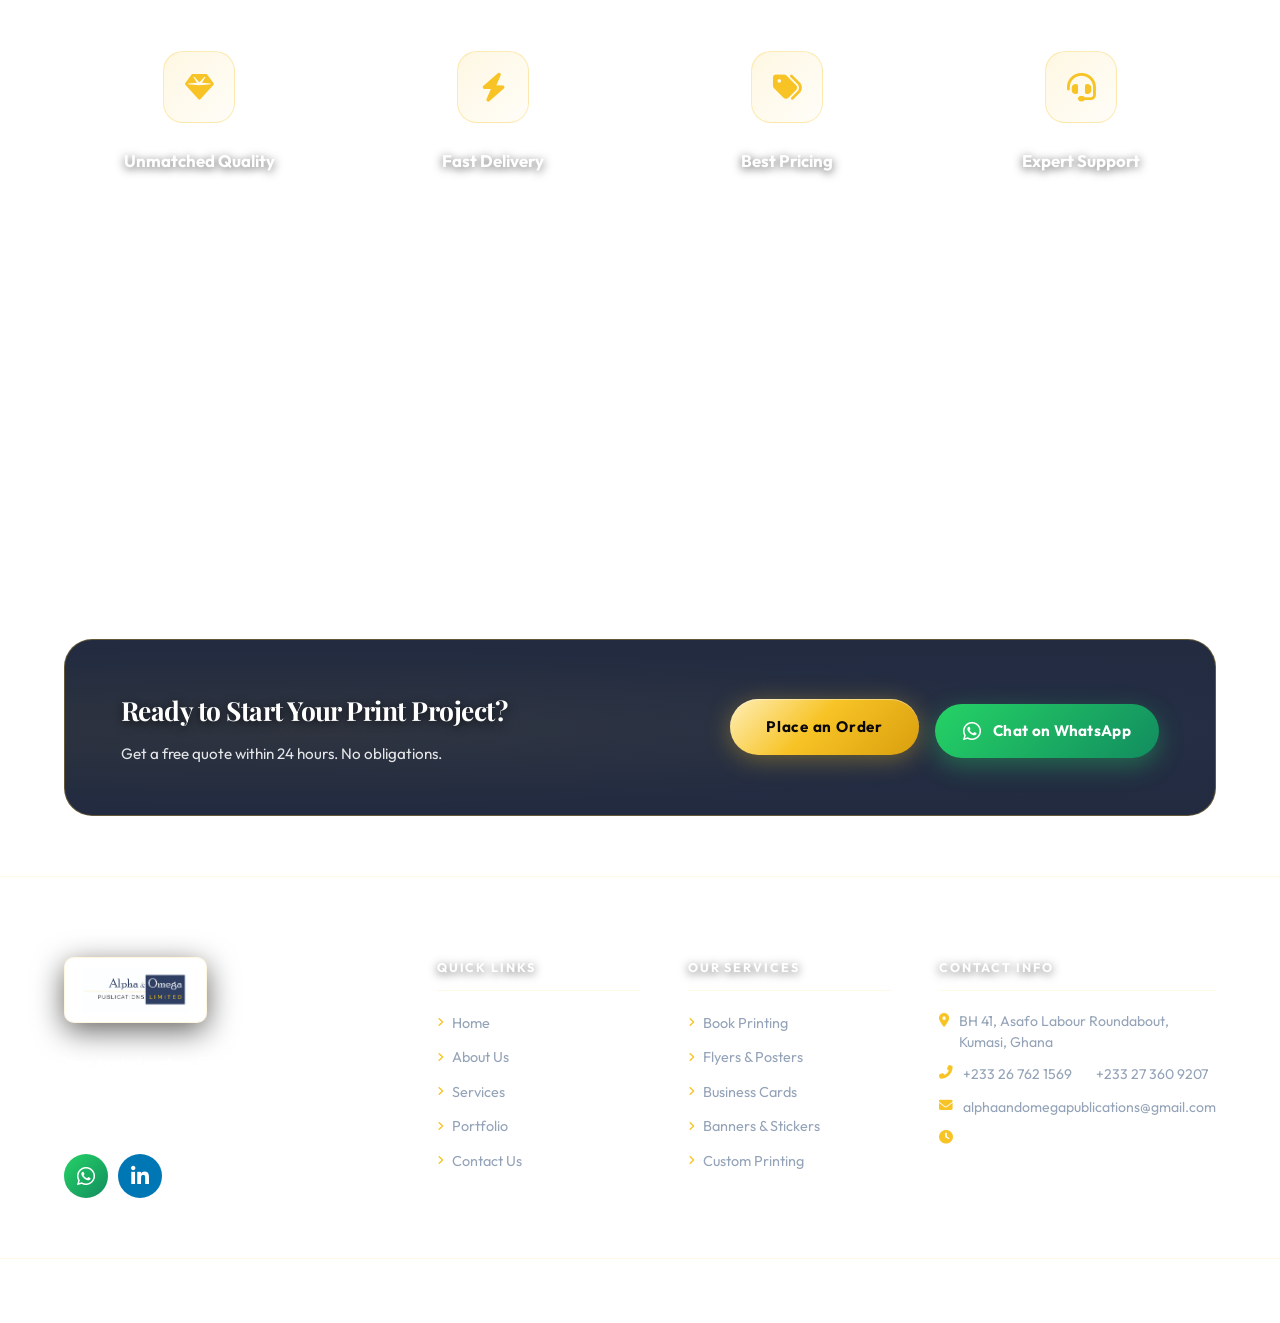
<file: portfolio (3).html>
<!DOCTYPE html>
<html lang="en">

<head>
    <meta charset="UTF-8" />
    <!-- ── Session guard: always enter the site via the homepage ── -->
    <script>
    (function () {
        var HOME = 'index.html';
        var page = location.pathname.split('/').pop() || '';
        var isHome = (page === HOME || page === '' || page === '/');
        if (!sessionStorage.getItem('aop_session')) {
            if (!isHome) { location.replace(HOME); }
            else { sessionStorage.setItem('aop_session', '1'); }
        }
    }());
    </script>
    <meta name="viewport" content="width=1280" />
    <meta name="description"
        content="Alpha And Omega Publications Portfolio &mdash; See our print work including book printing, business cards, banners, posters, magazines, and custom products in Kumasi, Ghana." />
    <meta name="keywords"
        content="printing portfolio, book printing samples, business cards, banners, custom print, Kumasi Ghana, Alpha And Omega Publications" />
    <meta name="theme-color" content="#151b29" />
    <meta property="og:type" content="website" />
    <meta property="og:site_name" content="Alpha &amp; Omega Publications" />
    <meta property="og:title" content="Portfolio | Alpha &amp; Omega Publications" />
    <meta property="og:description" content="Explore a curated gallery of our printing work across education, packaging, and corporate branding." />
    <meta property="og:url" content="https://alphaandomegapublications.com/portfolio.html" />
    <meta property="og:image" content="Alpha logo.jpg" />
    <meta name="twitter:card" content="summary_large_image" />
    <link rel="canonical" href="https://alphaandomegapublications.com/portfolio.html" />
    <link rel="icon" type="image/jpeg" href="Alpha logo.jpg" />
    <title>Portfolio | Alpha &amp; Omega Publications &mdash; Print Work Gallery</title>
    <link rel="stylesheet" href="styles.css" />
    <link rel="stylesheet" href="patch.css" />
    <link rel="preconnect" href="https://fonts.googleapis.com" />
    <link rel="preconnect" href="https://fonts.gstatic.com" crossorigin />
    <link
        href="https://fonts.googleapis.com/css2?family=Playfair+Display:ital,wght@0,400;0,600;0,700;0,800;1,400&family=Inter:wght@300;400;500;600;700&family=Outfit:wght@300;400;500;600;700&display=swap"
        rel="stylesheet" />
    <link rel="stylesheet" href="https://cdnjs.cloudflare.com/ajax/libs/font-awesome/6.5.0/css/all.min.css" />
</head>

<body>
    <!-- ========== PRELOADER ========== -->
    <div id="preloader">
        <div class="preloader-inner">
            <img src="Alpha logo.jpg" alt="Loading Alpha &amp; Omega Publications" class="preloader-img" width="260" height="140">
            <div class="preloader-spinner"></div>
        </div>
    </div>

    <!-- ========== HEADER / NAVBAR ========== -->
    <header id="navbar">
        <div class="nav-container">
            <a href="index.html" class="logo" id="nav-logo">
                <img
                    src="Alpha logo.jpg"
                    alt="Alpha &amp; Omega Publications Limited"
                    class="logo-img"
                    loading="eager"
                width="220" height="80">
            </a>
            <nav class="nav-links" id="nav-links">
                <a href="index.html" class="nav-link" id="link-home">Home</a>
                <a href="about.html" class="nav-link" id="link-about">About Us</a>
                <a href="services.html" class="nav-link" id="link-services">Services</a>
                <a href="portfolio.html" class="nav-link active" id="link-portfolio">Portfolio</a>
                <a href="contact.html" class="nav-link" id="link-contact">Contact</a>
                <a href="order.html" class="nav-cta" id="nav-quote-btn">Order Now</a>
            </nav>
            <button class="hamburger" id="hamburger-btn" aria-label="Toggle navigation menu" aria-expanded="false">
                <span></span><span></span><span></span>
            </button>
        </div>
    </header>

    <!-- Mobile Nav Overlay -->
    <div class="mobile-overlay" id="mobile-overlay"></div>

    <!-- Page Hero Banner -->
    <div class="page-hero" style="position: relative;">
        <!-- Slideshow Background -->
        <div class="hero-slideshow">
            <div class="hero-slide" style="background-image: url('craftsmanship1.jpg');"></div>
            <div class="hero-slide" style="background-image: url('craftsmanship2.jpg');"></div>
            <div class="hero-slide" style="background-image: url('craftsmanship3.jpg');"></div>
            <div class="hero-slide" style="background-image: url('craftsmanship4.jpg');"></div>
            <div class="hero-slide" style="background-image: url('craftsmanship5.jpg');"></div>
        </div>
        <div class="page-hero-particles"></div>
        <div class="page-hero-content" style="z-index:2; position:relative;">
            <p class="section-label">Our Craftsmanship</p>
            <h1 class="page-hero-title">Portfolio <span class="gold-text">&amp; Process</span></h1>
            <p class="page-hero-desc">Discover what we do, how we achieve it, and the print excellence we deliver across Ghana.</p>
        </div>
    </div>

    <!-- ========== WHAT WE DO ========== -->
    <section class="wwd-section section" id="what-we-do">
        <div class="container">
            <div class="section-header" data-aos>
                <p class="section-label">Our Expertise</p>
                <h2 class="section-title">What <span class="gold-text">We Do</span></h2>
                <div class="section-line"></div>
                <p class="section-desc">We transform ideas into tangible assets. From brilliant brand packaging to striking large-format banners, we offer an impressive array of premium print solutions.</p>
            </div>
            
            <div class="wwd-grid">
                <div class="wwd-card" data-aos>
                    <div class="wwd-icon"><i class="fas fa-book-open"></i></div>
                    <h3>Book Publishing</h3>
                    <p>Professional formatting, high-quality paper stocks, and perfect binding for textbooks, magazines, and novels.</p>
                </div>
                <div class="wwd-card" data-aos>
                    <div class="wwd-icon"><i class="fas fa-box-open"></i></div>
                    <h3>Custom Packaging</h3>
                    <p>Bespoke product boxes and packaging designed to elevate your brand identity and protect your merchandise.</p>
                </div>
                <div class="wwd-card" data-aos>
                    <div class="wwd-icon"><i class="fas fa-id-card"></i></div>
                    <h3>Marketing Materials</h3>
                    <p>Premium business cards, flyers, and brochures that leave a lasting impression on your clients.</p>
                </div>
                <div class="wwd-card" data-aos>
                    <div class="wwd-icon"><i class="fas fa-image"></i></div>
                    <h3>Large Format</h3>
                    <p>Striking banners, posters, and stage designs that command attention in any indoor or outdoor setting.</p>
                </div>
            </div>
        </div>
    </section>

    <!-- ========== HOW WE GET IT DONE ========== -->
    <section class="process-section section" id="process">
        <div class="container">
            <div class="section-header" data-aos>
                <p class="section-label">Our Workflow</p>
                <h2 class="section-title">How We <span class="gold-text">Get It Done</span></h2>
                <div class="section-line"></div>
                <p class="section-desc">A seamless, meticulous process ensuring millionaire-quality perfection from the first pixel to the final print.</p>
            </div>

            <div class="process-timeline">
                <div class="process-step" data-aos>
                    <div class="process-img-wrap">
                        <img src="design1.jpg" alt="Design and Consultation" loading="lazy" id="portfolio-design-img">
                        <div class="step-num">01</div>
                    </div>
                    <div class="process-info">
                        <h3>Design &amp; Consultation</h3>
                        <p>We start by understanding your vision. Our expert design team collaborates with you to create stunning visuals and layouts that perfectly align with your brand identity.</p>
                    </div>
                </div>

                <div class="process-step reverse" data-aos>
                    <div class="process-img-wrap">
                        <img src="prepress1.jpg" alt="Pre-Press Preparation" loading="lazy" id="portfolio-prepress-img">
                        <div class="step-num">02</div>
                    </div>
                    <div class="process-info">
                        <h3>Pre-Press Review</h3>
                        <p>Every file undergoes rigorous pre-press checks. We ensure perfect color calibration, layout alignment, and exact specifications before any ink meets the press.</p>
                    </div>
                </div>

                <div class="process-step" data-aos>
                    <div class="process-img-wrap">
                        <img src="finalp.jpg" alt="Finishing and Delivery" loading="lazy" id="portfolio-finish-img">
                        <div class="step-num">03</div>
                    </div>
                    <div class="process-info">
                        <h3>Finishing &amp; Delivery</h3>
                        <p>From die-cutting to elegant foil stamping and perfect binding, the final touches are applied meticulously before your products are safely packaged and delivered.</p>
                    </div>
                </div>
            </div>
        </div>
    </section>

    <!-- ========== PORTFOLIO GALLERY ========== -->
    <section class="portfolio section" id="portfolio-gallery">
        <div class="container">
            <div class="section-header" data-aos>
                <p class="section-label">Selected Works</p>
                <h2 class="section-title">Print <span class="gold-text">Excellence</span> Showcased</h2>
                <div class="section-line"></div>
                <p class="section-desc">Filter by category to explore our range of elite print productions.</p>
            </div>

            <div class="portfolio-filters" data-aos>
                <button class="filter-btn active" data-filter="all" id="filter-all">All</button>
                <button class="filter-btn" data-filter="books" id="filter-books">Books</button>
                <button class="filter-btn" data-filter="marketing" id="filter-marketing">Marketing</button>
            </div>

            <div class="portfolio-grid" id="portfolio-grid">


                <div class="portfolio-item product-showcase" data-category="books marketing" data-aos>
                    <div class="product-img-wrap">
                    <img src="alpha_words_phase3.png" alt="Alpha My First 1000 Words Phase 3" loading="lazy" />
                    </div>
                    <div class="portfolio-overlay">
                        <div class="portfolio-info">
                            <h4>Alpha My First 1000 Words Phase 3</h4>
                            <p>Educational Books</p>
                            <button class="portfolio-zoom"
                                data-img="alpha_words_phase3.png"
                                data-title="Alpha My First 1000 Words Phase 3" aria-label="View full image">
                                <i class="fas fa-expand"></i>
                            </button>
                        </div>
                    </div>
                </div>

                <div class="portfolio-item product-showcase" data-category="books marketing" data-aos>
                    <div class="product-img-wrap">
                    <img src="alpha_numeracy_kg2.png" alt="Alpha Numeracy KG 2" loading="lazy" />
                    </div>
                    <div class="portfolio-overlay">
                        <div class="portfolio-info">
                            <h4>Alpha Numeracy KG 2</h4>
                            <p>Educational Books</p>
                            <button class="portfolio-zoom"
                                data-img="alpha_numeracy_kg2.png"
                                data-title="Alpha Numeracy KG 2" aria-label="View full image">
                                <i class="fas fa-expand"></i>
                            </button>
                        </div>
                    </div>
                </div>

                <div class="portfolio-item product-showcase" data-category="books marketing" data-aos>
                    <div class="product-img-wrap">
                    <img src="alpha_words_phase2.png" alt="Alpha My First 1000 Words Phase 2" loading="lazy" />
                    </div>
                    <div class="portfolio-overlay">
                        <div class="portfolio-info">
                            <h4>Alpha My First 1000 Words Phase 2</h4>
                            <p>Educational Books</p>
                            <button class="portfolio-zoom"
                                data-img="alpha_words_phase2.png"
                                data-title="Alpha My First 1000 Words Phase 2" aria-label="View full image">
                                <i class="fas fa-expand"></i>
                            </button>
                        </div>
                    </div>
                </div>

                <div class="portfolio-item product-showcase" data-category="books marketing" data-aos>
                    <div class="product-img-wrap">
                    <img src="alpha_world_kg1.png" alt="Alpha Our World And Our People KG 1" loading="lazy" />
                    </div>
                    <div class="portfolio-overlay">
                        <div class="portfolio-info">
                            <h4>Alpha Our World And Our People KG 1</h4>
                            <p>Educational Books</p>
                            <button class="portfolio-zoom"
                                data-img="alpha_world_kg1.png"
                                data-title="Alpha Our World And Our People KG 1" aria-label="View full image">
                                <i class="fas fa-expand"></i>
                            </button>
                        </div>
                    </div>
                </div>

                <div class="portfolio-item product-showcase" data-category="books marketing" data-aos>
                    <div class="product-img-wrap">
                    <img src="alpha_world_people_bk6.png" alt="Alpha Our World And Our People Learners' Book 6" loading="lazy" />
                    </div>
                    <div class="portfolio-overlay">
                        <div class="portfolio-info">
                            <h4>Alpha Our World And Our People 6</h4>
                            <p>Educational Books</p>
                            <button class="portfolio-zoom"
                                data-img="alpha_world_people_bk6.png"
                                data-title="Alpha Our World And Our People Learners' Book 6" aria-label="View full image">
                                <i class="fas fa-expand"></i>
                            </button>
                        </div>
                    </div>
                </div>

                <div class="portfolio-item product-showcase" data-category="books marketing" data-aos>
                    <div class="product-img-wrap">
                    <img src="alpha_world_people_bk2.png" alt="Alpha Our World And Our People Learners' Book 2" loading="lazy" />
                    </div>
                    <div class="portfolio-overlay">
                        <div class="portfolio-info">
                            <h4>Alpha Our World And Our People 2</h4>
                            <p>Educational Books</p>
                            <button class="portfolio-zoom"
                                data-img="alpha_world_people_bk2.png"
                                data-title="Alpha Our World And Our People Learners' Book 2" aria-label="View full image">
                                <i class="fas fa-expand"></i>
                            </button>
                        </div>
                    </div>
                </div>

                <div class="portfolio-item product-showcase" data-category="books marketing" data-aos>
                    <div class="product-img-wrap">
                    <img src="alpha_creative_arts_bk4.png" alt="Alpha Creative Arts Learners' Book 4" loading="lazy" />
                    </div>
                    <div class="portfolio-overlay">
                        <div class="portfolio-info">
                            <h4>Alpha Creative Arts 4</h4>
                            <p>Educational Books</p>
                            <button class="portfolio-zoom"
                                data-img="alpha_creative_arts_bk4.png"
                                data-title="Alpha Creative Arts Learners' Book 4" aria-label="View full image">
                                <i class="fas fa-expand"></i>
                            </button>
                        </div>
                    </div>
                </div>

                <div class="portfolio-item product-showcase" data-category="books marketing" data-aos>
                    <div class="product-img-wrap">
                    <img src="alpha_creative_arts_bk2.png" alt="Alpha Creative Arts Learners' Book 2" loading="lazy" />
                    </div>
                    <div class="portfolio-overlay">
                        <div class="portfolio-info">
                            <h4>Alpha Creative Arts 2</h4>
                            <p>Educational Books</p>
                            <button class="portfolio-zoom"
                                data-img="alpha_creative_arts_bk2.png"
                                data-title="Alpha Creative Arts Learners' Book 2" aria-label="View full image">
                                <i class="fas fa-expand"></i>
                            </button>
                        </div>
                    </div>
                </div>

                <div class="portfolio-item product-showcase" data-category="books marketing" data-aos>
                    <div class="product-img-wrap">
                    <img src="alpha_phonics_phase1.png" alt="Alpha Phonics Phase 1" loading="lazy" />
                    </div>
                    <div class="portfolio-overlay">
                        <div class="portfolio-info">
                            <h4>Alpha Phonics Phase 1</h4>
                            <p>Educational Books</p>
                            <button class="portfolio-zoom"
                                data-img="alpha_phonics_phase1.png"
                                data-title="Alpha Phonics Phase 1" aria-label="View full image">
                                <i class="fas fa-expand"></i>
                            </button>
                        </div>
                    </div>
                </div>

            </div>

            <!-- Portfolio CTA -->
            <div class="services-cta-banner" data-aos style="margin-top:64px;">
                <div class="services-cta-inner">
                    <div>
                        <h3>Like What You See?</h3>
                        <p>Let's bring your print vision to life. Get a free quote today.</p>
                    </div>
                    <div class="services-cta-btns">
                        <a href="order.html" class="btn btn-gold">Place an Order</a>
                        <a href="https://wa.me/233267621569" class="wa-contact-btn" target="_blank" rel="noopener noreferrer">
                            <i class="fab fa-whatsapp"></i> Chat on WhatsApp
                        </a>
                    </div>
                </div>
            </div>
        </div>
    </section>

    <!-- Portfolio Lightbox -->
    <div class="lightbox" id="lightbox" role="dialog" aria-modal="true" aria-label="Image viewer">
        <div class="lightbox-backdrop" id="lightbox-backdrop"></div>
        <div class="lightbox-content">
            <button class="lightbox-close" id="lightbox-close" aria-label="Close image viewer"><i class="fas fa-times"></i></button>
            <img src="" alt="" id="lightbox-img" />
            <p id="lightbox-title"></p>
        </div>
    </div>
    <!-- ========== TRUSTED PARTNERS ========== -->
    <section class="partners-section" id="partners">
        <div class="container">
            <div class="section-header" data-aos>
                <p class="section-label">Trusted By The Best</p>
                <h2 class="section-title">Our Proud <span class="gold-text">Partners &amp; Clients</span></h2>
                <div class="section-line"></div>
                <p class="section-desc">Brands and institutions across Ghana that trust us to deliver print excellence.</p>
            </div>

            <!-- Logo-only wall -->
            <div class="logo-wall" data-aos>
                <div class="logo-tile" id="partner-gifas">
                    <img src="gifas.jpeg" alt="Gifas Mixture" />
                    <span class="logo-tooltip">Gifas Mixture</span>
                </div>
                <div class="logo-tile" id="partner-bestman">
                    <img src="bestman.jpeg" alt="Bestman Capsules" />
                    <span class="logo-tooltip">Bestman Capsules</span>
                </div>
                <div class="logo-tile" id="partner-gcu">
                    <img src="gcu.jpeg" alt="Garden City University" />
                    <span class="logo-tooltip">Garden City University</span>
                </div>
                <div class="logo-tile" id="partner-kumawuman">
                    <img src="kumawumanrbplc.jpeg" alt="Kumawuman Rural Bank" />
                    <span class="logo-tooltip">Kumawuman Rural Bank</span>
                </div>
                <div class="logo-tile" id="partner-tradewinds">
                    <img src="tradewinds.jpeg" alt="Tradewinds" />
                    <span class="logo-tooltip">Tradewinds</span>
                </div>
                <div class="logo-tile" id="partner-timeherbal">
                    <img src="timeherbal.jpeg" alt="Time Herbal" />
                    <span class="logo-tooltip">Time Herbal</span>
                </div>
            </div>

            <!-- Trust strip -->
            <div class="trust-bar" data-aos>
                <div class="trust-stat"><i class="fas fa-building"></i><span>50+ Corporate Clients</span></div>
                <div class="trust-divider"></div>
                <div class="trust-stat"><i class="fas fa-university"></i><span>15+ Educational Institutions</span></div>
                <div class="trust-divider"></div>
                <div class="trust-stat"><i class="fas fa-handshake"></i><span>30+ Years of Partnerships</span></div>
            </div>
        </div>
    </section>

    <!-- ========== FOOTER ========== -->
    <footer class="footer" id="footer">
        <div class="footer-top">
            <div class="container">
                <div class="footer-grid">
                    <div class="footer-brand">
                        <a href="index.html" class="footer-logo">
                            <img src="Alpha logo.jpg"
                                alt="Alpha &amp; Omega Publications Limited" class="logo-img footer-logo-img" loading="lazy" width="220" height="80">
                        </a>
                        <p>Your trusted partner for all professional printing and publishing needs. Quality you can see, service you can feel.</p>
                        <div class="footer-social">
                            <a href="https://wa.me/233267621569" class="footer-wa-icon" aria-label="WhatsApp" target="_blank" rel="noopener noreferrer" title="Chat on WhatsApp">
                                <i class="fab fa-whatsapp"></i>
                            </a>
                            <a href="https://www.linkedin.com/in/nana-kwaku-akuoko-a770a5404?utm_source=share_via&amp;utm_content=profile&amp;utm_medium=member_android" class="dev-linkedin-icon" aria-label="Developer LinkedIn" target="_blank" rel="noopener noreferrer" title="Website Developer">
                                <i class="fab fa-linkedin-in"></i>
                            </a>
                        </div>
                    </div>
                    <div class="footer-links-col">
                        <h5>Quick Links</h5>
                        <ul>
                            <li><a href="index.html"><i class="fas fa-angle-right"></i> Home</a></li>
                            <li><a href="about.html"><i class="fas fa-angle-right"></i> About Us</a></li>
                            <li><a href="services.html"><i class="fas fa-angle-right"></i> Services</a></li>
                            <li><a href="portfolio.html"><i class="fas fa-angle-right"></i> Portfolio</a></li>
                            <li><a href="contact.html"><i class="fas fa-angle-right"></i> Contact Us</a></li>
                        </ul>
                    </div>
                    <div class="footer-links-col">
                        <h5>Our Services</h5>
                        <ul>
                            <li><a href="services.html"><i class="fas fa-angle-right"></i> Book Printing</a></li>
                            <li><a href="services.html"><i class="fas fa-angle-right"></i> Flyers &amp; Posters</a></li>
                            <li><a href="services.html"><i class="fas fa-angle-right"></i> Business Cards</a></li>
                            <li><a href="services.html"><i class="fas fa-angle-right"></i> Banners &amp; Stickers</a></li>
                            <li><a href="services.html"><i class="fas fa-angle-right"></i> Custom Printing</a></li>
                        </ul>
                    </div>
                    <div class="footer-contact-col">
                        <h5>Contact Info</h5>
                        <ul>
                            <li>
                                <i class="fas fa-map-marker-alt"></i>
                                <a href="https://www.google.com/maps/search/Alpha+and+Omega+Publications+Asafo+Kumasi+Ghana"
                                   target="_blank" rel="noopener noreferrer" class="footer-map-link">
                                    BH 41, Asafo Labour Roundabout, Kumasi, Ghana
                                </a>
                            </li>
                            <li><i class="fas fa-phone-alt"></i> <a href="tel:+233267621569">+233 26 762 1569</a>, <a href="tel:+233273609207">+233 27 360 9207</a></li>
                            <li><i class="fas fa-envelope"></i> <a
                                    href="mailto:alphaandomegapublications@gmail.com">alphaandomegapublications@gmail.com</a>
                            </li>
                            <li><i class="fas fa-clock"></i> Mon &ndash; Fri: 8AM &ndash; 5PM | Sat: 8AM &ndash; 2PM
                            </li>
                        </ul>
                    </div>
                </div>
            </div>
        </div>
        <div class="footer-bottom">
            <div class="container">
                <div class="footer-bottom-flex">
                    <p>&copy; <span id="footer-year"></span> Alpha &amp; Omega Publications. All rights reserved.</p>

                </div>
            </div>
        </div>
    </footer>

    <!-- Floating WhatsApp Button -->
    <a class="whatsapp-float" href="https://wa.me/233267621569" target="_blank" rel="noopener noreferrer" aria-label="Chat on WhatsApp">
        <i class="fab fa-whatsapp"></i>
    </a>

    <!-- Scroll-to-top Button -->
    <button class="scroll-top" id="scroll-top-btn" aria-label="Scroll to top">
        <i class="fas fa-chevron-up"></i>
    </button>

    <script src="background.js" defer></script>
    <script src="script.js" defer></script>
</body>
</html>
</file>
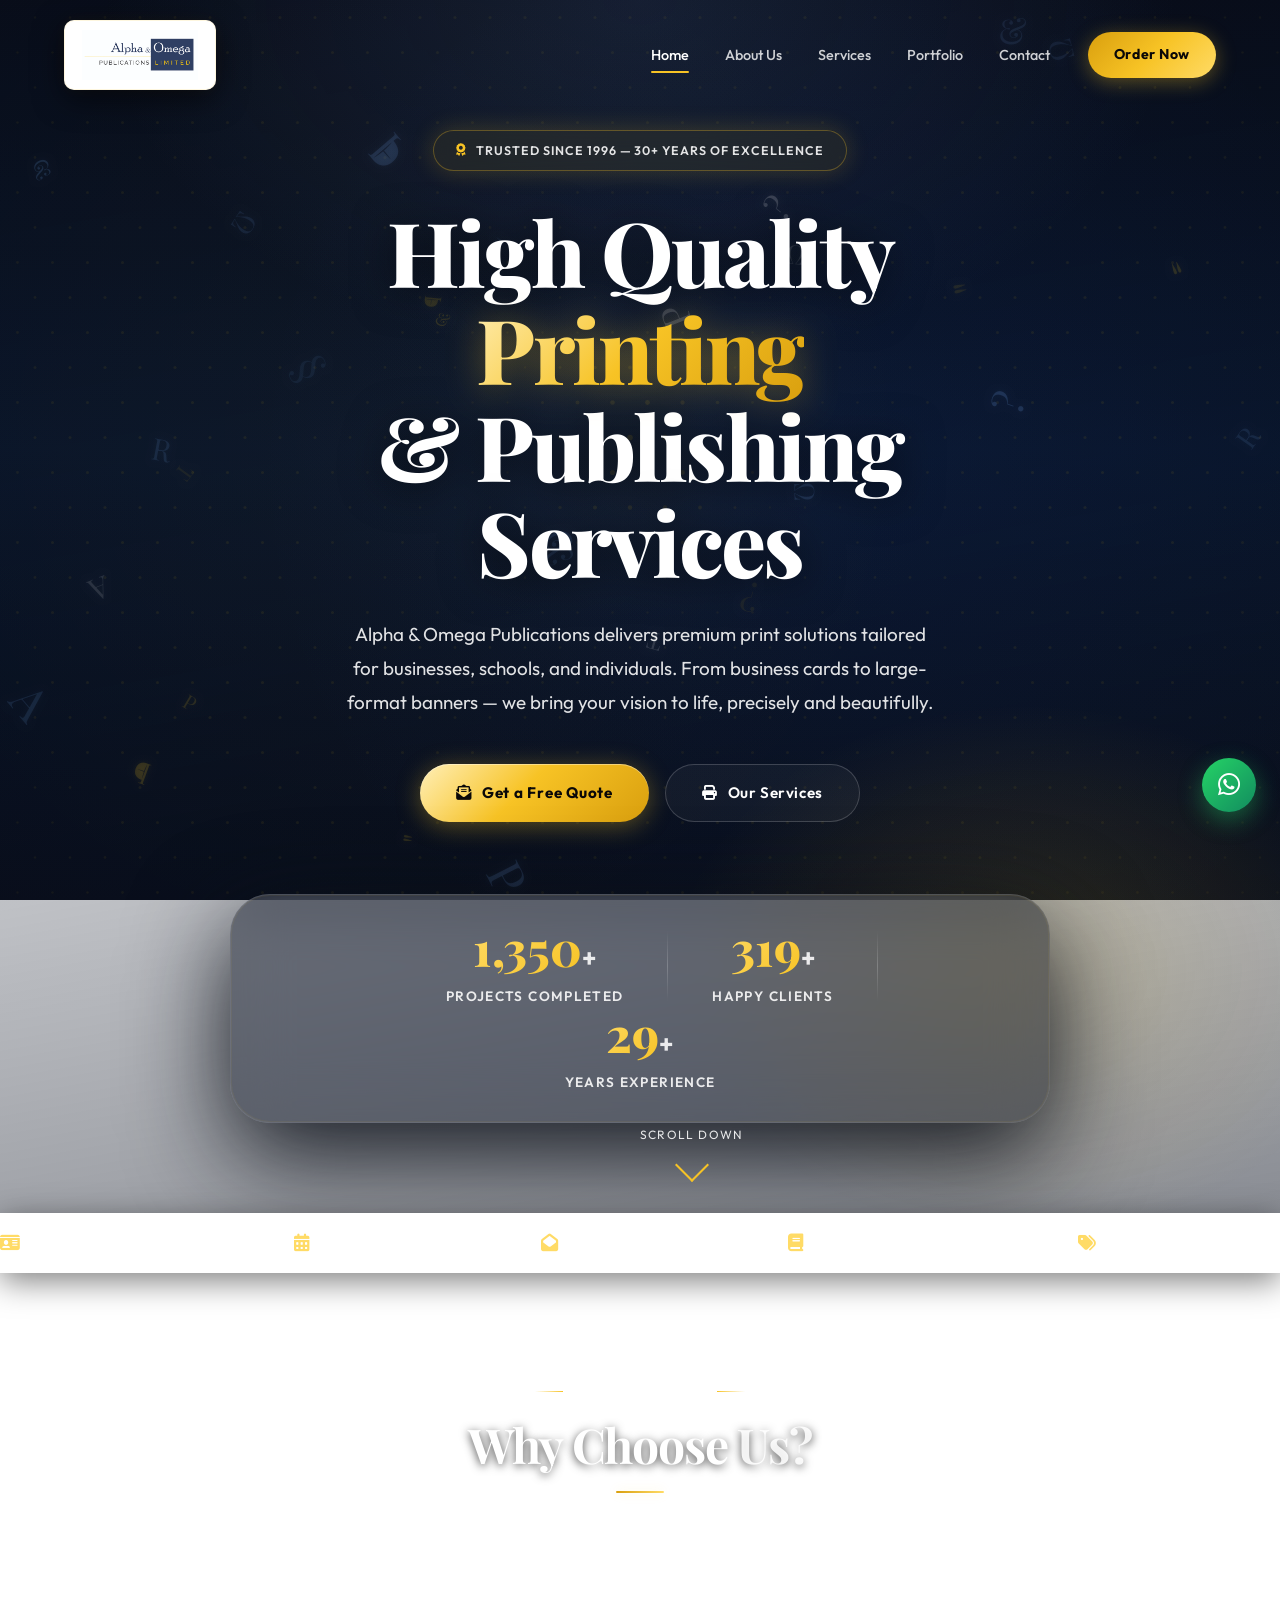
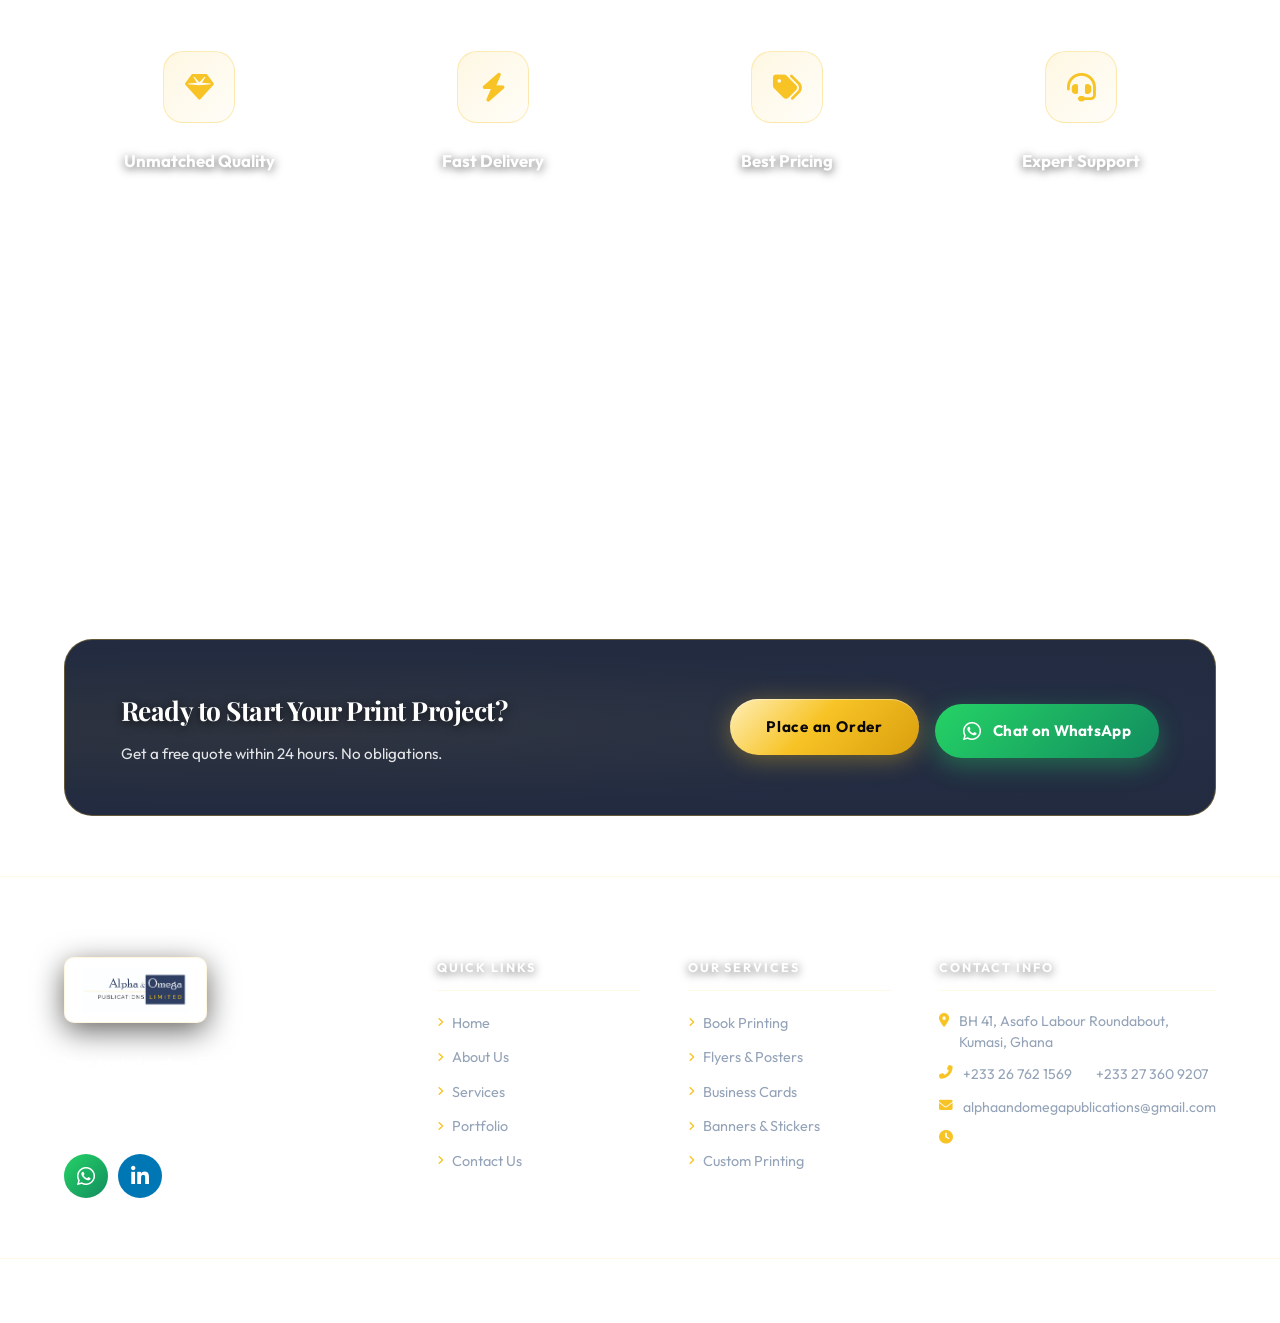
<file: portfolio.html>
<!DOCTYPE html>
<html lang="en">

<head>
    <meta charset="UTF-8" />
    <!-- ── Session guard: always enter the site via the homepage ── -->
    <script>
    (function () {
        var HOME = 'index.html';
        var page = location.pathname.split('/').pop() || '';
        var isHome = (page === HOME || page === '' || page === '/');
        if (!sessionStorage.getItem('aop_session')) {
            if (!isHome) { location.replace(HOME); }
            else { sessionStorage.setItem('aop_session', '1'); }
        }
    }());
    </script>
    <meta name="viewport" content="width=device-width, initial-scale=1.0" />
    <meta name="description"
        content="Alpha And Omega Publications Portfolio &mdash; See our print work including book printing, business cards, banners, posters, magazines, and custom products in Kumasi, Ghana." />
    <meta name="keywords"
        content="printing portfolio, book printing samples, business cards, banners, custom print, Kumasi Ghana, Alpha And Omega Publications" />
    <meta name="theme-color" content="#151b29" />
    <meta property="og:type" content="website" />
    <meta property="og:site_name" content="Alpha &amp; Omega Publications" />
    <meta property="og:title" content="Portfolio | Alpha &amp; Omega Publications" />
    <meta property="og:description" content="Explore a curated gallery of our printing work across education, packaging, and corporate branding." />
    <meta property="og:url" content="https://alphaandomegapublications.com/portfolio.html" />
    <meta property="og:image" content="Alpha logo.jpg" />
    <meta name="twitter:card" content="summary_large_image" />
    <link rel="canonical" href="https://alphaandomegapublications.com/portfolio.html" />
    <link rel="icon" type="image/jpeg" href="Alpha logo.jpg" />
    <title>Portfolio | Alpha &amp; Omega Publications &mdash; Print Work Gallery</title>
    <link rel="stylesheet" href="styles.css" />
    <link rel="stylesheet" href="patch.css" />
    <link rel="preconnect" href="https://fonts.googleapis.com" />
    <link rel="preconnect" href="https://fonts.gstatic.com" crossorigin />
    <link
        href="https://fonts.googleapis.com/css2?family=Playfair+Display:ital,wght@0,400;0,600;0,700;0,800;1,400&family=Inter:wght@300;400;500;600;700&family=Outfit:wght@300;400;500;600;700&display=swap"
        rel="stylesheet" />
    <link rel="stylesheet" href="https://cdnjs.cloudflare.com/ajax/libs/font-awesome/6.5.0/css/all.min.css" />
</head>

<body>
    <!-- ========== PRELOADER ========== -->
    <div id="preloader">
        <div class="preloader-inner">
            <img src="Alpha logo.jpg" alt="Loading Alpha &amp; Omega Publications" class="preloader-img" width="260" height="140">
            <div class="preloader-spinner"></div>
        </div>
    </div>

    <!-- ========== HEADER / NAVBAR ========== -->
    <header id="navbar">
        <div class="nav-container">
            <a href="index.html" class="logo" id="nav-logo">
                <img
                    src="Alpha logo.jpg"
                    alt="Alpha &amp; Omega Publications Limited"
                    class="logo-img"
                    loading="eager"
                width="220" height="80">
            </a>
            <nav class="nav-links" id="nav-links">
                <a href="index.html" class="nav-link" id="link-home">Home</a>
                <a href="about.html" class="nav-link" id="link-about">About Us</a>
                <a href="services.html" class="nav-link" id="link-services">Services</a>
                <a href="portfolio.html" class="nav-link active" id="link-portfolio">Portfolio</a>
                <a href="contact.html" class="nav-link" id="link-contact">Contact</a>
                <a href="order.html" class="nav-cta" id="nav-quote-btn">Order Now</a>
            </nav>
            <button class="hamburger" id="hamburger-btn" aria-label="Toggle navigation menu" aria-expanded="false">
                <span></span><span></span><span></span>
            </button>
        </div>
    </header>

    <!-- Mobile Nav Overlay -->
    <div class="mobile-overlay" id="mobile-overlay"></div>

    <!-- Page Hero Banner -->
    <div class="page-hero" style="position: relative;">
        <!-- Slideshow Background -->
        <div class="hero-slideshow">
            <div class="hero-slide" style="background-image: url('craftsmanship1.jpg');"></div>
            <div class="hero-slide" style="background-image: url('craftsmanship2.jpg');"></div>
            <div class="hero-slide" style="background-image: url('craftsmanship3.jpg');"></div>
            <div class="hero-slide" style="background-image: url('craftsmanship4.jpg');"></div>
            <div class="hero-slide" style="background-image: url('craftsmanship5.jpg');"></div>
        </div>
        <div class="page-hero-particles"></div>
        <div class="page-hero-content" style="z-index:2; position:relative;">
            <p class="section-label">Our Craftsmanship</p>
            <h1 class="page-hero-title">Portfolio <span class="gold-text">&amp; Process</span></h1>
            <p class="page-hero-desc">Discover what we do, how we achieve it, and the print excellence we deliver across Ghana.</p>
        </div>
    </div>

    <!-- ========== WHAT WE DO ========== -->
    <section class="wwd-section section" id="what-we-do">
        <div class="container">
            <div class="section-header" data-aos>
                <p class="section-label">Our Expertise</p>
                <h2 class="section-title">What <span class="gold-text">We Do</span></h2>
                <div class="section-line"></div>
                <p class="section-desc">We transform ideas into tangible assets. From brilliant brand packaging to striking large-format banners, we offer an impressive array of premium print solutions.</p>
            </div>
            
            <div class="wwd-grid">
                <div class="wwd-card" data-aos>
                    <div class="wwd-icon"><i class="fas fa-book-open"></i></div>
                    <h3>Book Publishing</h3>
                    <p>Professional formatting, high-quality paper stocks, and perfect binding for textbooks, magazines, and novels.</p>
                </div>
                <div class="wwd-card" data-aos>
                    <div class="wwd-icon"><i class="fas fa-box-open"></i></div>
                    <h3>Custom Packaging</h3>
                    <p>Bespoke product boxes and packaging designed to elevate your brand identity and protect your merchandise.</p>
                </div>
                <div class="wwd-card" data-aos>
                    <div class="wwd-icon"><i class="fas fa-id-card"></i></div>
                    <h3>Marketing Materials</h3>
                    <p>Premium business cards, flyers, and brochures that leave a lasting impression on your clients.</p>
                </div>
                <div class="wwd-card" data-aos>
                    <div class="wwd-icon"><i class="fas fa-image"></i></div>
                    <h3>Large Format</h3>
                    <p>Striking banners, posters, and stage designs that command attention in any indoor or outdoor setting.</p>
                </div>
            </div>
        </div>
    </section>

    <!-- ========== HOW WE GET IT DONE ========== -->
    <section class="process-section section" id="process">
        <div class="container">
            <div class="section-header" data-aos>
                <p class="section-label">Our Workflow</p>
                <h2 class="section-title">How We <span class="gold-text">Get It Done</span></h2>
                <div class="section-line"></div>
                <p class="section-desc">A seamless, meticulous process ensuring millionaire-quality perfection from the first pixel to the final print.</p>
            </div>

            <div class="process-timeline">
                <div class="process-step" data-aos>
                    <div class="process-img-wrap">
                        <img src="design1.jpg" alt="Design and Consultation" loading="lazy" id="portfolio-design-img">
                        <div class="step-num">01</div>
                    </div>
                    <div class="process-info">
                        <h3>Design &amp; Consultation</h3>
                        <p>We start by understanding your vision. Our expert design team collaborates with you to create stunning visuals and layouts that perfectly align with your brand identity.</p>
                    </div>
                </div>

                <div class="process-step reverse" data-aos>
                    <div class="process-img-wrap">
                        <img src="prepress1.jpg" alt="Pre-Press Preparation" loading="lazy" id="portfolio-prepress-img">
                        <div class="step-num">02</div>
                    </div>
                    <div class="process-info">
                        <h3>Pre-Press Review</h3>
                        <p>Every file undergoes rigorous pre-press checks. We ensure perfect color calibration, layout alignment, and exact specifications before any ink meets the press.</p>
                    </div>
                </div>

                <div class="process-step" data-aos>
                    <div class="process-img-wrap">
                        <img src="finalp.jpg" alt="Finishing and Delivery" loading="lazy" id="portfolio-finish-img">
                        <div class="step-num">03</div>
                    </div>
                    <div class="process-info">
                        <h3>Finishing &amp; Delivery</h3>
                        <p>From die-cutting to elegant foil stamping and perfect binding, the final touches are applied meticulously before your products are safely packaged and delivered.</p>
                    </div>
                </div>
            </div>
        </div>
    </section>

    <!-- ========== PORTFOLIO GALLERY ========== -->
    <section class="portfolio section" id="portfolio-gallery">
        <div class="container">
            <div class="section-header" data-aos>
                <p class="section-label">Selected Works</p>
                <h2 class="section-title">Print <span class="gold-text">Excellence</span> Showcased</h2>
                <div class="section-line"></div>
                <p class="section-desc">Filter by category to explore our range of elite print productions.</p>
            </div>

            <div class="portfolio-filters" data-aos>
                <button class="filter-btn active" data-filter="all" id="filter-all">All</button>
                <button class="filter-btn" data-filter="books" id="filter-books">Books</button>
                <button class="filter-btn" data-filter="marketing" id="filter-marketing">Marketing</button>
            </div>

            <div class="portfolio-grid" id="portfolio-grid">


                <div class="portfolio-item product-showcase" data-category="books marketing" data-aos>
                    <div class="product-img-wrap">
                    <img src="alpha_words_phase3.png" alt="Alpha My First 1000 Words Phase 3" loading="lazy" />
                    </div>
                    <div class="portfolio-overlay">
                        <div class="portfolio-info">
                            <h4>Alpha My First 1000 Words Phase 3</h4>
                            <p>Educational Books</p>
                            <button class="portfolio-zoom"
                                data-img="alpha_words_phase3.png"
                                data-title="Alpha My First 1000 Words Phase 3" aria-label="View full image">
                                <i class="fas fa-expand"></i>
                            </button>
                        </div>
                    </div>
                </div>

                <div class="portfolio-item product-showcase" data-category="books marketing" data-aos>
                    <div class="product-img-wrap">
                    <img src="alpha_numeracy_kg2.png" alt="Alpha Numeracy KG 2" loading="lazy" />
                    </div>
                    <div class="portfolio-overlay">
                        <div class="portfolio-info">
                            <h4>Alpha Numeracy KG 2</h4>
                            <p>Educational Books</p>
                            <button class="portfolio-zoom"
                                data-img="alpha_numeracy_kg2.png"
                                data-title="Alpha Numeracy KG 2" aria-label="View full image">
                                <i class="fas fa-expand"></i>
                            </button>
                        </div>
                    </div>
                </div>

                <div class="portfolio-item product-showcase" data-category="books marketing" data-aos>
                    <div class="product-img-wrap">
                    <img src="alpha_words_phase2.png" alt="Alpha My First 1000 Words Phase 2" loading="lazy" />
                    </div>
                    <div class="portfolio-overlay">
                        <div class="portfolio-info">
                            <h4>Alpha My First 1000 Words Phase 2</h4>
                            <p>Educational Books</p>
                            <button class="portfolio-zoom"
                                data-img="alpha_words_phase2.png"
                                data-title="Alpha My First 1000 Words Phase 2" aria-label="View full image">
                                <i class="fas fa-expand"></i>
                            </button>
                        </div>
                    </div>
                </div>

                <div class="portfolio-item product-showcase" data-category="books marketing" data-aos>
                    <div class="product-img-wrap">
                    <img src="alpha_world_kg1.png" alt="Alpha Our World And Our People KG 1" loading="lazy" />
                    </div>
                    <div class="portfolio-overlay">
                        <div class="portfolio-info">
                            <h4>Alpha Our World And Our People KG 1</h4>
                            <p>Educational Books</p>
                            <button class="portfolio-zoom"
                                data-img="alpha_world_kg1.png"
                                data-title="Alpha Our World And Our People KG 1" aria-label="View full image">
                                <i class="fas fa-expand"></i>
                            </button>
                        </div>
                    </div>
                </div>

                <div class="portfolio-item product-showcase" data-category="books marketing" data-aos>
                    <div class="product-img-wrap">
                    <img src="alpha_world_people_bk6.png" alt="Alpha Our World And Our People Learners' Book 6" loading="lazy" />
                    </div>
                    <div class="portfolio-overlay">
                        <div class="portfolio-info">
                            <h4>Alpha Our World And Our People 6</h4>
                            <p>Educational Books</p>
                            <button class="portfolio-zoom"
                                data-img="alpha_world_people_bk6.png"
                                data-title="Alpha Our World And Our People Learners' Book 6" aria-label="View full image">
                                <i class="fas fa-expand"></i>
                            </button>
                        </div>
                    </div>
                </div>

                <div class="portfolio-item product-showcase" data-category="books marketing" data-aos>
                    <div class="product-img-wrap">
                    <img src="alpha_world_people_bk2.png" alt="Alpha Our World And Our People Learners' Book 2" loading="lazy" />
                    </div>
                    <div class="portfolio-overlay">
                        <div class="portfolio-info">
                            <h4>Alpha Our World And Our People 2</h4>
                            <p>Educational Books</p>
                            <button class="portfolio-zoom"
                                data-img="alpha_world_people_bk2.png"
                                data-title="Alpha Our World And Our People Learners' Book 2" aria-label="View full image">
                                <i class="fas fa-expand"></i>
                            </button>
                        </div>
                    </div>
                </div>

                <div class="portfolio-item product-showcase" data-category="books marketing" data-aos>
                    <div class="product-img-wrap">
                    <img src="alpha_creative_arts_bk4.png" alt="Alpha Creative Arts Learners' Book 4" loading="lazy" />
                    </div>
                    <div class="portfolio-overlay">
                        <div class="portfolio-info">
                            <h4>Alpha Creative Arts 4</h4>
                            <p>Educational Books</p>
                            <button class="portfolio-zoom"
                                data-img="alpha_creative_arts_bk4.png"
                                data-title="Alpha Creative Arts Learners' Book 4" aria-label="View full image">
                                <i class="fas fa-expand"></i>
                            </button>
                        </div>
                    </div>
                </div>

                <div class="portfolio-item product-showcase" data-category="books marketing" data-aos>
                    <div class="product-img-wrap">
                    <img src="alpha_creative_arts_bk2.png" alt="Alpha Creative Arts Learners' Book 2" loading="lazy" />
                    </div>
                    <div class="portfolio-overlay">
                        <div class="portfolio-info">
                            <h4>Alpha Creative Arts 2</h4>
                            <p>Educational Books</p>
                            <button class="portfolio-zoom"
                                data-img="alpha_creative_arts_bk2.png"
                                data-title="Alpha Creative Arts Learners' Book 2" aria-label="View full image">
                                <i class="fas fa-expand"></i>
                            </button>
                        </div>
                    </div>
                </div>

                <div class="portfolio-item product-showcase" data-category="books marketing" data-aos>
                    <div class="product-img-wrap">
                    <img src="alpha_phonics_phase1.png" alt="Alpha Phonics Phase 1" loading="lazy" />
                    </div>
                    <div class="portfolio-overlay">
                        <div class="portfolio-info">
                            <h4>Alpha Phonics Phase 1</h4>
                            <p>Educational Books</p>
                            <button class="portfolio-zoom"
                                data-img="alpha_phonics_phase1.png"
                                data-title="Alpha Phonics Phase 1" aria-label="View full image">
                                <i class="fas fa-expand"></i>
                            </button>
                        </div>
                    </div>
                </div>

            </div>

            <!-- Portfolio CTA -->
            <div class="services-cta-banner" data-aos style="margin-top:64px;">
                <div class="services-cta-inner">
                    <div>
                        <h3>Like What You See?</h3>
                        <p>Let's bring your print vision to life. Get a free quote today.</p>
                    </div>
                    <div class="services-cta-btns">
                        <a href="order.html" class="btn btn-gold">Place an Order</a>
                        <a href="https://wa.me/233267621569" class="wa-contact-btn" target="_blank" rel="noopener noreferrer">
                            <i class="fab fa-whatsapp"></i> Chat on WhatsApp
                        </a>
                    </div>
                </div>
            </div>
        </div>
    </section>

    <!-- Portfolio Lightbox -->
    <div class="lightbox" id="lightbox" role="dialog" aria-modal="true" aria-label="Image viewer">
        <div class="lightbox-backdrop" id="lightbox-backdrop"></div>
        <div class="lightbox-content">
            <button class="lightbox-close" id="lightbox-close" aria-label="Close image viewer"><i class="fas fa-times"></i></button>
            <img src="" alt="" id="lightbox-img" />
            <p id="lightbox-title"></p>
        </div>
    </div>
    <!-- ========== TRUSTED PARTNERS ========== -->
    <section class="partners-section" id="partners">
        <div class="container">
            <div class="section-header" data-aos>
                <p class="section-label">Trusted By The Best</p>
                <h2 class="section-title">Our Proud <span class="gold-text">Partners &amp; Clients</span></h2>
                <div class="section-line"></div>
                <p class="section-desc">Brands and institutions across Ghana that trust us to deliver print excellence.</p>
            </div>

            <!-- Logo-only wall -->
            <div class="logo-wall" data-aos>
                <div class="logo-tile" id="partner-gifas">
                    <img src="gifas.jpeg" alt="Gifas Mixture" />
                    <span class="logo-tooltip">Gifas Mixture</span>
                </div>
                <div class="logo-tile" id="partner-bestman">
                    <img src="bestman.jpeg" alt="Bestman Capsules" />
                    <span class="logo-tooltip">Bestman Capsules</span>
                </div>
                <div class="logo-tile" id="partner-gcu">
                    <img src="gcu.jpeg" alt="Garden City University" />
                    <span class="logo-tooltip">Garden City University</span>
                </div>
                <div class="logo-tile" id="partner-kumawuman">
                    <img src="kumawumanrbplc.jpeg" alt="Kumawuman Rural Bank" />
                    <span class="logo-tooltip">Kumawuman Rural Bank</span>
                </div>
                <div class="logo-tile" id="partner-tradewinds">
                    <img src="tradewinds.jpeg" alt="Tradewinds" />
                    <span class="logo-tooltip">Tradewinds</span>
                </div>
                <div class="logo-tile" id="partner-timeherbal">
                    <img src="timeherbal.jpeg" alt="Time Herbal" />
                    <span class="logo-tooltip">Time Herbal</span>
                </div>
            </div>

            <!-- Trust strip -->
            <div class="trust-bar" data-aos>
                <div class="trust-stat"><i class="fas fa-building"></i><span>50+ Corporate Clients</span></div>
                <div class="trust-divider"></div>
                <div class="trust-stat"><i class="fas fa-university"></i><span>15+ Educational Institutions</span></div>
                <div class="trust-divider"></div>
                <div class="trust-stat"><i class="fas fa-handshake"></i><span>30+ Years of Partnerships</span></div>
            </div>
        </div>
    </section>

    <!-- ========== FOOTER ========== -->
    <footer class="footer" id="footer">
        <div class="footer-top">
            <div class="container">
                <div class="footer-grid">
                    <div class="footer-brand">
                        <a href="index.html" class="footer-logo">
                            <img src="Alpha logo.jpg"
                                alt="Alpha &amp; Omega Publications Limited" class="logo-img footer-logo-img" loading="lazy" width="220" height="80">
                        </a>
                        <p>Your trusted partner for all professional printing and publishing needs. Quality you can see, service you can feel.</p>
                        <div class="footer-social">
                            <a href="https://wa.me/233267621569" class="footer-wa-icon" aria-label="WhatsApp" target="_blank" rel="noopener noreferrer" title="Chat on WhatsApp">
                                <i class="fab fa-whatsapp"></i>
                            </a>
                            <a href="https://www.linkedin.com/in/nana-kwaku-akuoko-a770a5404?utm_source=share_via&amp;utm_content=profile&amp;utm_medium=member_android" class="dev-linkedin-icon" aria-label="Developer LinkedIn" target="_blank" rel="noopener noreferrer" title="Website Developer">
                                <i class="fab fa-linkedin-in"></i>
                            </a>
                        </div>
                    </div>
                    <div class="footer-links-col">
                        <h5>Quick Links</h5>
                        <ul>
                            <li><a href="index.html"><i class="fas fa-angle-right"></i> Home</a></li>
                            <li><a href="about.html"><i class="fas fa-angle-right"></i> About Us</a></li>
                            <li><a href="services.html"><i class="fas fa-angle-right"></i> Services</a></li>
                            <li><a href="portfolio.html"><i class="fas fa-angle-right"></i> Portfolio</a></li>
                            <li><a href="contact.html"><i class="fas fa-angle-right"></i> Contact Us</a></li>
                        </ul>
                    </div>
                    <div class="footer-links-col">
                        <h5>Our Services</h5>
                        <ul>
                            <li><a href="services.html"><i class="fas fa-angle-right"></i> Book Printing</a></li>
                            <li><a href="services.html"><i class="fas fa-angle-right"></i> Flyers &amp; Posters</a></li>
                            <li><a href="services.html"><i class="fas fa-angle-right"></i> Business Cards</a></li>
                            <li><a href="services.html"><i class="fas fa-angle-right"></i> Banners &amp; Stickers</a></li>
                            <li><a href="services.html"><i class="fas fa-angle-right"></i> Custom Printing</a></li>
                        </ul>
                    </div>
                    <div class="footer-contact-col">
                        <h5>Contact Info</h5>
                        <ul>
                            <li>
                                <i class="fas fa-map-marker-alt"></i>
                                <a href="https://www.google.com/maps/search/Alpha+and+Omega+Publications+Asafo+Kumasi+Ghana"
                                   target="_blank" rel="noopener noreferrer" class="footer-map-link">
                                    BH 41, Asafo Labour Roundabout, Kumasi, Ghana
                                </a>
                            </li>
                            <li><i class="fas fa-phone-alt"></i> <a href="tel:+233267621569">+233 26 762 1569</a>, <a href="tel:+233273609207">+233 27 360 9207</a></li>
                            <li><i class="fas fa-envelope"></i> <a
                                    href="mailto:alphaandomegapublications@gmail.com">alphaandomegapublications@gmail.com</a>
                            </li>
                            <li><i class="fas fa-clock"></i> Mon &ndash; Fri: 8AM &ndash; 5PM | Sat: 8AM &ndash; 2PM
                            </li>
                        </ul>
                    </div>
                </div>
            </div>
        </div>
        <div class="footer-bottom">
            <div class="container">
                <div class="footer-bottom-flex">
                    <p>&copy; <span id="footer-year"></span> Alpha &amp; Omega Publications. All rights reserved.</p>

                </div>
            </div>
        </div>
    </footer>

    <!-- Floating WhatsApp Button -->
    <a class="whatsapp-float" href="https://wa.me/233267621569" target="_blank" rel="noopener noreferrer" aria-label="Chat on WhatsApp">
        <i class="fab fa-whatsapp"></i>
    </a>

    <!-- Scroll-to-top Button -->
    <button class="scroll-top" id="scroll-top-btn" aria-label="Scroll to top">
        <i class="fas fa-chevron-up"></i>
    </button>

    <script src="background.js" defer></script>
    <script src="script.js" defer></script>
</body>
</html>
</file>
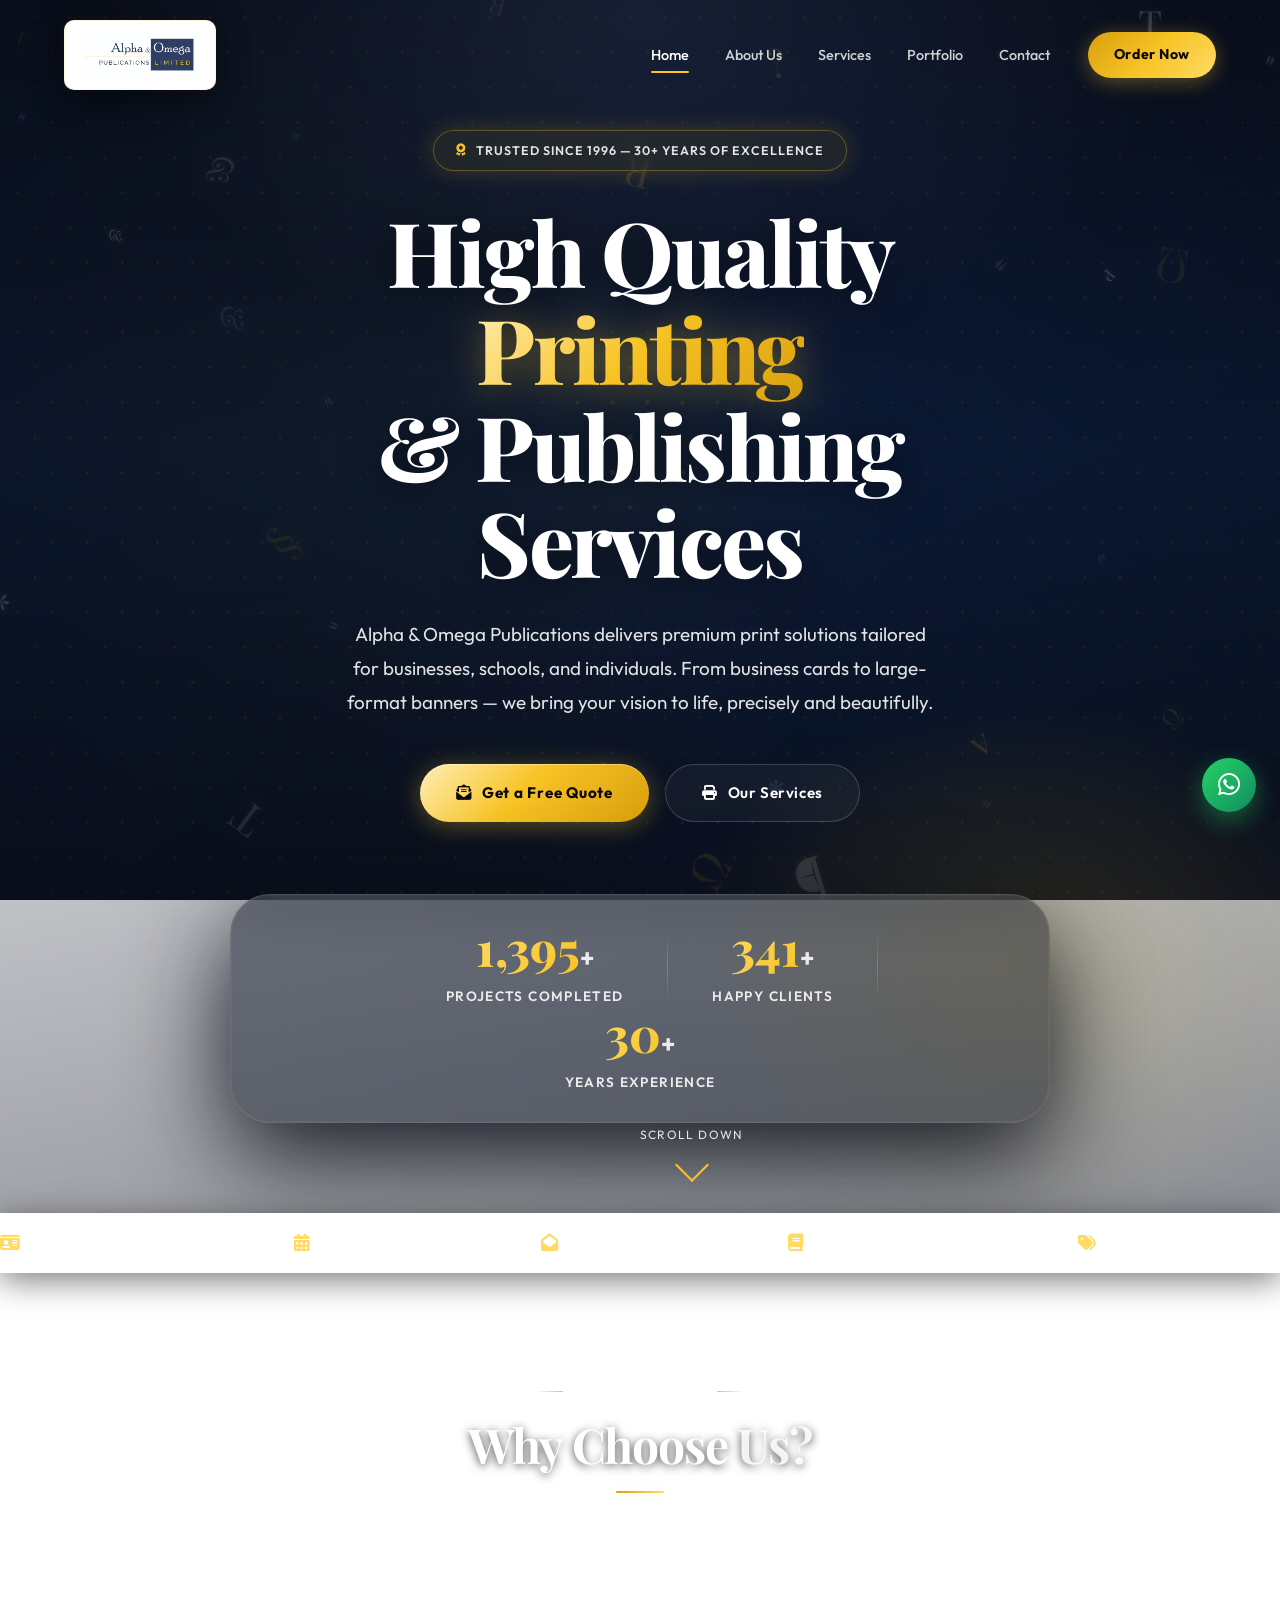
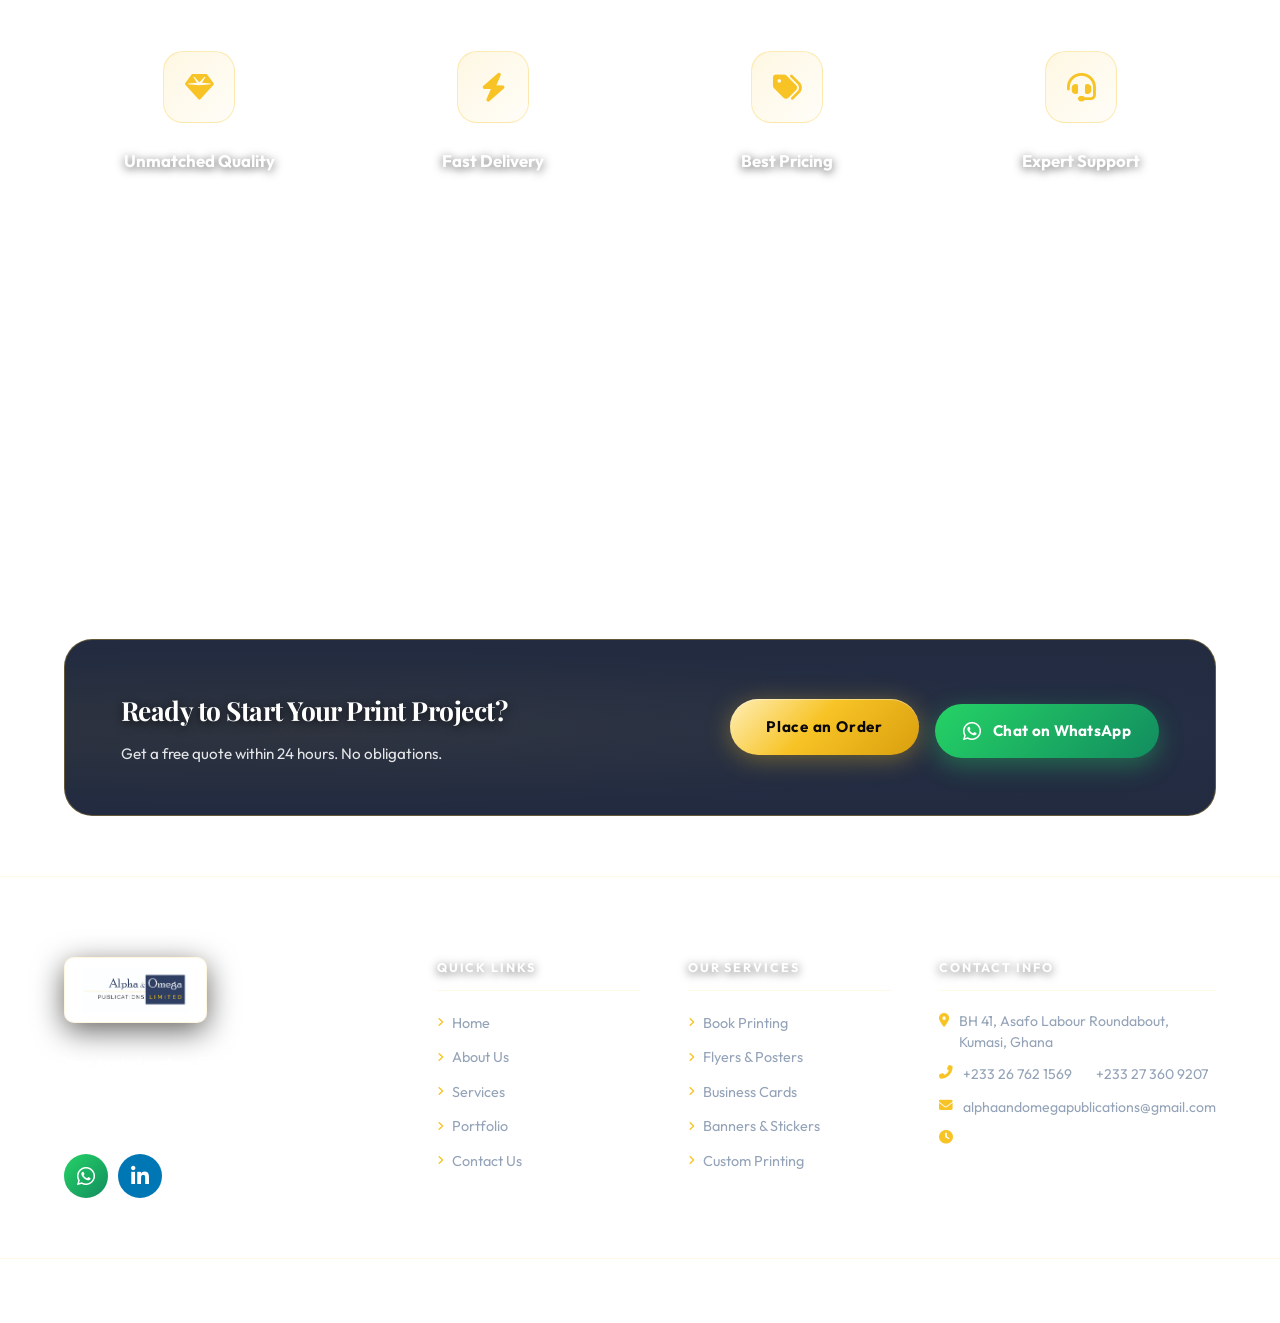
<file: services (3).html>
<!DOCTYPE html>
<html lang="en">

<head>
    <meta charset="UTF-8" />
    <!-- ── Session guard: always enter the site via the homepage ── -->
    <script>
    (function () {
        var HOME = 'index.html';
        var page = location.pathname.split('/').pop() || '';
        var isHome = (page === HOME || page === '' || page === '/');
        if (!sessionStorage.getItem('aop_session')) {
            if (!isHome) { location.replace(HOME); }
            else { sessionStorage.setItem('aop_session', '1'); }
        }
    }());
    </script>
    <meta name="viewport" content="width=1280" />
    <meta name="description"
        content="Alpha And Omega Publications &mdash; Professional printing and publishing services including book printing, flyers, banners, business cards, and custom printing solutions in Kumasi, Ghana." />
    <meta name="keywords"
        content="printing, publishing, book printing, flyers, banners, business cards, custom printing, Kumasi Ghana, Alpha And Omega Publications" />
    <meta name="theme-color" content="#151b29" />
    <meta property="og:type" content="website" />
    <meta property="og:site_name" content="Alpha &amp; Omega Publications" />
    <meta property="og:title" content="Our Services | Alpha &amp; Omega Publications" />
    <meta property="og:description" content="Professional printing and publishing services for business, education, and custom projects." />
    <meta property="og:url" content="https://alphaandomegapublications.com/services.html" />
    <meta property="og:image" content="Alpha logo.jpg" />
    <meta name="twitter:card" content="summary_large_image" />
    <link rel="canonical" href="https://alphaandomegapublications.com/services.html" />
    <link rel="icon" type="image/jpeg" href="Alpha logo.jpg" />
    <title>Our Services | Alpha &amp; Omega Publications &mdash; Premium Printing &amp; Publishing</title>
    <link rel="stylesheet" href="styles.css" />
    <link rel="stylesheet" href="patch.css" />
    <link rel="preconnect" href="https://fonts.googleapis.com" />
    <link rel="preconnect" href="https://fonts.gstatic.com" crossorigin />
    <link
        href="https://fonts.googleapis.com/css2?family=Playfair+Display:ital,wght@0,400;0,600;0,700;0,800;1,400&family=Inter:wght@300;400;500;600;700&family=Outfit:wght@300;400;500;600;700&display=swap"
        rel="stylesheet" />
    <link rel="stylesheet" href="https://cdnjs.cloudflare.com/ajax/libs/font-awesome/6.5.0/css/all.min.css" />
</head>

<body>
    <!-- ========== PRELOADER ========== -->
    <div id="preloader">
        <div class="preloader-inner">
            <img src="Alpha logo.jpg" alt="Loading Alpha &amp; Omega Publications" class="preloader-img" width="260" height="140">
            <div class="preloader-spinner"></div>
        </div>
    </div>

    <!-- ========== HEADER / NAVBAR ========== -->
    <header id="navbar">
        <div class="nav-container">
            <a href="index.html" class="logo" id="nav-logo">
                <img
                    src="Alpha logo.jpg"
                    alt="Alpha &amp; Omega Publications Limited"
                    class="logo-img"
                    loading="eager"
                width="220" height="80">
            </a>
            <nav class="nav-links" id="nav-links">
                <a href="index.html" class="nav-link" id="link-home">Home</a>
                <a href="about.html" class="nav-link" id="link-about">About Us</a>
                <a href="services.html" class="nav-link active" id="link-services">Services</a>
                <a href="portfolio.html" class="nav-link" id="link-portfolio">Portfolio</a>
                <a href="contact.html" class="nav-link" id="link-contact">Contact</a>
                <a href="order.html" class="nav-cta" id="nav-quote-btn">Order Now</a>
            </nav>
            <button class="hamburger" id="hamburger-btn" aria-label="Toggle navigation menu" aria-expanded="false">
                <span></span><span></span><span></span>
            </button>
        </div>
    </header>

    <!-- Mobile Nav Overlay -->
    <div class="mobile-overlay" id="mobile-overlay"></div>

    <!-- Page Hero Banner -->
    <div class="page-hero">
        <div class="page-hero-overlay"></div>
        <div class="page-hero-content">
            <p class="section-label">What We Offer</p>
            <h1 class="page-hero-title">Our <span class="gold-text">Services</span></h1>
            <p class="page-hero-desc">From concept to finished product &mdash; precision, passion, and premium quality.</p>
        </div>
    </div>

    <!-- ========== SERVICES SECTION ========== -->
    <section class="services section" id="services">
        <div class="services-bg-pattern"></div>
        <div class="container">
            <div class="section-header" data-aos>
                <p class="section-label">Print &amp; Publish</p>
                <h2 class="section-title">Printing <span class="gold-text">Services</span></h2>
                <div class="section-line"></div>
                <p class="section-desc">Every product is crafted with professional-grade equipment and meticulous attention to detail.</p>
            </div>

            <div class="services-split-container" data-aos>
                <div class="split-panel split-print active-split" id="btn-printing" role="button" tabindex="0" aria-label="Show printing services">
                    <div class="split-overlay"></div>
                    <div class="split-content">
                        <div class="split-icon-wrapper"><i class="fas fa-print"></i></div>
                        <h2>Printing Services</h2>
                        <div class="split-hidden-details"><p>We operate Ghana's top-tier digital and offset printing presses. From high-volume corporate stationery, intricate custom packaging, to stunning large-format banners&mdash;we guarantee flawless execution directly through our advanced facilities.</p><span class="btn btn-outline split-cta">Explore Print Catalog <i class="fas fa-arrow-down"></i></span></div>
                    </div>
                </div>
                <div class="split-panel split-books" id="btn-books" role="button" tabindex="0" aria-label="Show book sales services">
                    <div class="split-overlay"></div>
                    <div class="split-content">
                        <div class="split-icon-wrapper"><i class="fas fa-book-reader"></i></div>
                        <h2>Book Sales</h2>
                        <div class="split-hidden-details"><p>Alpha &amp; Omega Publications partners with leading publishers to distribute diverse texts, from core educational curriculums to captivating fiction and academic reference materials across West Africa.</p><span class="btn btn-outline split-cta">Explore Book Catalog <i class="fas fa-arrow-down"></i></span></div>
                    </div>
                </div>
            </div>

            <!-- Printing Services -->
            <div id="printing-section" class="service-category-section active">
                <div class="services-grid">
                    <div class="service-card" data-aos id="svc-books">
                        <div class="service-icon-wrap"><i class="fas fa-book"></i></div>
                        <h3>Book Printing</h3>
                        <p>Hardcover, softcover, and spiral-bound books printed with vivid colors and premium paper. Perfect for authors, schools, and corporations.</p>
                        <ul class="service-list">
                            <li><i class="fas fa-angle-right"></i> Hardcover &amp; Paperback</li>
                            <li><i class="fas fa-angle-right"></i> Full-color &amp; Black &amp; White</li>
                            <li><i class="fas fa-angle-right"></i> Custom sizes &amp; finishes</li>
                        </ul>
                        <a href="order.html?service=Book+Printing" class="service-link">Order Now <i class="fas fa-arrow-right"></i></a>
                    </div>

                    <div class="service-card" data-aos id="svc-flyers">
                        <div class="service-icon-wrap"><i class="fas fa-newspaper"></i></div>
                        <h3>Flyers &amp; Posters</h3>
                        <p>Eye-catching promotional materials designed to grab attention and communicate your message effectively at any scale.</p>
                        <ul class="service-list">
                            <li><i class="fas fa-angle-right"></i> A3, A4, A5 &amp; Custom Sizes</li>
                            <li><i class="fas fa-angle-right"></i> Gloss &amp; Matte Finish</li>
                            <li><i class="fas fa-angle-right"></i> Bulk printing discounts</li>
                        </ul>
                        <a href="order.html?service=Flyers" class="service-link">Order Now <i class="fas fa-arrow-right"></i></a>
                    </div>

                    <div class="service-card" data-aos id="svc-cards">
                        <div class="service-icon-wrap"><i class="fas fa-id-card"></i></div>
                        <h3>Business Cards</h3>
                        <p>Make a lasting first impression with premium business cards. Choose from a variety of materials, finishes, and custom die-cut shapes.</p>
                        <ul class="service-list">
                            <li><i class="fas fa-angle-right"></i> Standard &amp; Premium Stock</li>
                            <li><i class="fas fa-angle-right"></i> Spot UV &amp; Foil Options</li>
                            <li><i class="fas fa-angle-right"></i> Round corner &amp; die-cut</li>
                        </ul>
                        <a href="order.html?service=Business+Cards" class="service-link">Order Now <i class="fas fa-arrow-right"></i></a>
                    </div>

                    <div class="service-card" data-aos id="svc-banners">
                        <div class="service-icon-wrap"><i class="fas fa-flag"></i></div>
                        <h3>Banners &amp; Stickers</h3>
                        <p>Durable, weather-resistant large-format banners and stickers for events, storefronts, and outdoor advertising campaigns.</p>
                        <ul class="service-list">
                            <li><i class="fas fa-angle-right"></i> Vinyl &amp; Mesh Banners</li>
                            <li><i class="fas fa-angle-right"></i> Roll-up Displays</li>
                            <li><i class="fas fa-angle-right"></i> Die-cut sticker sheets</li>
                        </ul>
                        <a href="order.html?service=Banners" class="service-link">Order Now <i class="fas fa-arrow-right"></i></a>
                    </div>

                    <div class="service-card" data-aos id="svc-custom">
                        <div class="service-icon-wrap"><i class="fas fa-wand-magic-sparkles"></i></div>
                        <h3>Custom Printing</h3>
                        <p>Have a unique idea? We specialize in fully custom print orders &mdash; branded merchandise, packaging, certificates, and more.</p>
                        <ul class="service-list">
                            <li><i class="fas fa-angle-right"></i> Branded Merchandise</li>
                            <li><i class="fas fa-angle-right"></i> Custom Packaging Boxes</li>
                            <li><i class="fas fa-angle-right"></i> Certificates &amp; Awards</li>
                        </ul>
                        <a href="order.html?service=Custom+Printing" class="service-link">Order Now <i class="fas fa-arrow-right"></i></a>
                    </div>

                    <div class="service-card" data-aos id="svc-magazines">
                        <div class="service-icon-wrap"><i class="fas fa-book-open"></i></div>
                        <h3>Magazines &amp; Catalogues</h3>
                        <p>Professional multi-page publications with saddle-stitch or perfect binding. Ideal for corporate reports, product catalogs, and more.</p>
                        <ul class="service-list">
                            <li><i class="fas fa-angle-right"></i> Saddle Stitch &amp; Perfect Bind</li>
                            <li><i class="fas fa-angle-right"></i> Glossy Cover Options</li>
                            <li><i class="fas fa-angle-right"></i> Short &amp; large run printing</li>
                        </ul>
                        <a href="order.html?service=Magazines" class="service-link">Order Now <i class="fas fa-arrow-right"></i></a>
                    </div>

                    <div class="service-card" data-aos id="svc-exercise">
                        <div class="service-icon-wrap"><i class="fas fa-pen-nib"></i></div>
                        <h3>Exercise Books</h3>
                        <p>High-quality exercise books in various sizes and page counts, ideal for schools, institutions, and corporate stationery.</p>
                        <ul class="service-list">
                            <li><i class="fas fa-angle-right"></i> 32, 48, 64, 96-page options</li>
                            <li><i class="fas fa-angle-right"></i> Customisable covers</li>
                            <li><i class="fas fa-angle-right"></i> Bulk institutional pricing</li>
                        </ul>
                        <a href="order.html?service=Exercise+Books" class="service-link">Order Now <i class="fas fa-arrow-right"></i></a>
                    </div>
                </div>
            </div>

            <!-- Book Sales Section -->
            <div id="books-section" class="service-category-section" style="display:none;">
                <div class="services-grid">
                    <div class="service-card" data-aos id="svc-preschool">
                        <div class="service-icon-wrap"><i class="fas fa-child"></i></div>
                        <h3>Pre-School Textbooks</h3>
                        <p>Colorful, age-appropriate learning materials designed to nurture early childhood development &mdash; from nursery through kindergarten.</p>
                        <ul class="service-list">
                            <li><i class="fas fa-angle-right"></i> Nursery &amp; Kindergarten Books</li>
                            <li><i class="fas fa-angle-right"></i> Activity &amp; Coloring Workbooks</li>
                            <li><i class="fas fa-angle-right"></i> My First 1000 Words Phases</li>
                            <li><i class="fas fa-angle-right"></i> Phonics &amp; Number Books</li>
                        </ul>
                        <a href="order.html?service=Pre-School+Textbooks" class="service-link">Order Now <i class="fas fa-arrow-right"></i></a>
                    </div>
                    <div class="service-card" data-aos id="svc-primary">
                        <div class="service-icon-wrap"><i class="fas fa-book-open"></i></div>
                        <h3>Primary School Textbooks</h3>
                        <p>Comprehensive curriculum-aligned textbooks for all primary school levels, covering core subjects to support academic excellence.</p>
                        <ul class="service-list">
                            <li><i class="fas fa-angle-right"></i> Creative art basic 1-6</li>
                            <li><i class="fas fa-angle-right"></i> Science basic 1-6</li>
                            <li><i class="fas fa-angle-right"></i> Phonics for basic 1-4</li>
                            <li><i class="fas fa-angle-right"></i> Handwriting for basic 1-2</li>
                        </ul>
                        <a href="order.html?service=Primary+School+Textbooks" class="service-link">Order Now <i class="fas fa-arrow-right"></i></a>
                    </div>
                </div>
            </div>

            <!-- CTA Banner -->
            <div class="services-cta-banner" data-aos>
                <div class="services-cta-inner">
                    <div>
                        <h3>Ready to Start Your Print Project?</h3>
                        <p>Get a free quote within 24 hours. No obligations.</p>
                    </div>
                    <div class="services-cta-btns">
                        <a href="order.html" class="btn btn-gold">Get a Free Quote</a>
                        <a href="https://wa.me/233267621569" class="wa-contact-btn" target="_blank" rel="noopener noreferrer">
                            <i class="fab fa-whatsapp"></i> Chat on WhatsApp
                        </a>
                    </div>
                </div>
            </div>
        </div>
    </section>
    <!-- ========== TRUSTED PARTNERS ========== -->
    <section class="partners-section" id="partners">
        <div class="container">
            <div class="section-header" data-aos>
                <p class="section-label">Trusted By The Best</p>
                <h2 class="section-title">Our Proud <span class="gold-text">Partners &amp; Clients</span></h2>
                <div class="section-line"></div>
                <p class="section-desc">Brands and institutions across Ghana that trust us to deliver print excellence.</p>
            </div>

            <!-- Logo-only wall -->
            <div class="logo-wall" data-aos>
                <div class="logo-tile" id="partner-gifas">
                    <img src="gifas.jpeg" alt="Gifas Mixture" />
                    <span class="logo-tooltip">Gifas Mixture</span>
                </div>
                <div class="logo-tile" id="partner-bestman">
                    <img src="bestman.jpeg" alt="Bestman Capsules" />
                    <span class="logo-tooltip">Bestman Capsules</span>
                </div>
                <div class="logo-tile" id="partner-gcu">
                    <img src="gcu.jpeg" alt="Garden City University" />
                    <span class="logo-tooltip">Garden City University</span>
                </div>
                <div class="logo-tile" id="partner-kumawuman">
                    <img src="kumawumanrbplc.jpeg" alt="Kumawuman Rural Bank" />
                    <span class="logo-tooltip">Kumawuman Rural Bank</span>
                </div>
                <div class="logo-tile" id="partner-tradewinds">
                    <img src="tradewinds.jpeg" alt="Tradewinds" />
                    <span class="logo-tooltip">Tradewinds</span>
                </div>
                <div class="logo-tile" id="partner-timeherbal">
                    <img src="timeherbal.jpeg" alt="Time Herbal" />
                    <span class="logo-tooltip">Time Herbal</span>
                </div>
            </div>

            <!-- Trust strip -->
            <div class="trust-bar" data-aos>
                <div class="trust-stat"><i class="fas fa-building"></i><span>50+ Corporate Clients</span></div>
                <div class="trust-divider"></div>
                <div class="trust-stat"><i class="fas fa-university"></i><span>15+ Educational Institutions</span></div>
                <div class="trust-divider"></div>
                <div class="trust-stat"><i class="fas fa-handshake"></i><span>30+ Years of Partnerships</span></div>
            </div>
        </div>
    </section>

    <!-- ========== FOOTER ========== -->
    <footer class="footer" id="footer">
        <div class="footer-top">
            <div class="container">
                <div class="footer-grid">
                    <div class="footer-brand">
                        <a href="index.html" class="footer-logo">
                            <img src="Alpha logo.jpg"
                                alt="Alpha &amp; Omega Publications Limited" class="logo-img footer-logo-img" loading="lazy" width="220" height="80">
                        </a>
                        <p>Your trusted partner for all professional printing and publishing needs. Quality you can see, service you can feel.</p>
                        <div class="footer-social">
                            <a href="https://wa.me/233267621569" class="footer-wa-icon" aria-label="WhatsApp" target="_blank" rel="noopener noreferrer" title="Chat on WhatsApp">
                                <i class="fab fa-whatsapp"></i>
                            </a>
                            <a href="https://www.linkedin.com/in/nana-kwaku-akuoko-a770a5404?utm_source=share_via&amp;utm_content=profile&amp;utm_medium=member_android" class="dev-linkedin-icon" aria-label="Developer LinkedIn" target="_blank" rel="noopener noreferrer" title="Website Developer">
                                <i class="fab fa-linkedin-in"></i>
                            </a>
                        </div>
                    </div>
                    <div class="footer-links-col">
                        <h5>Quick Links</h5>
                        <ul>
                            <li><a href="index.html"><i class="fas fa-angle-right"></i> Home</a></li>
                            <li><a href="about.html"><i class="fas fa-angle-right"></i> About Us</a></li>
                            <li><a href="services.html"><i class="fas fa-angle-right"></i> Services</a></li>
                            <li><a href="portfolio.html"><i class="fas fa-angle-right"></i> Portfolio</a></li>
                            <li><a href="contact.html"><i class="fas fa-angle-right"></i> Contact Us</a></li>
                        </ul>
                    </div>
                    <div class="footer-links-col">
                        <h5>Our Services</h5>
                        <ul>
                            <li><a href="services.html"><i class="fas fa-angle-right"></i> Book Printing</a></li>
                            <li><a href="services.html"><i class="fas fa-angle-right"></i> Flyers &amp; Posters</a></li>
                            <li><a href="services.html"><i class="fas fa-angle-right"></i> Business Cards</a></li>
                            <li><a href="services.html"><i class="fas fa-angle-right"></i> Banners &amp; Stickers</a></li>
                            <li><a href="services.html"><i class="fas fa-angle-right"></i> Custom Printing</a></li>
                        </ul>
                    </div>
                    <div class="footer-contact-col">
                        <h5>Contact Info</h5>
                        <ul>
                            <li>
                                <i class="fas fa-map-marker-alt"></i>
                                <a href="https://www.google.com/maps/search/Alpha+and+Omega+Publications+Asafo+Kumasi+Ghana"
                                   target="_blank" rel="noopener noreferrer" class="footer-map-link">
                                    BH 41, Asafo Labour Roundabout, Kumasi, Ghana
                                </a>
                            </li>
                            <li><i class="fas fa-phone-alt"></i> <a href="tel:+233267621569">+233 26 762 1569</a>, <a href="tel:+233273609207">+233 27 360 9207</a></li>
                            <li><i class="fas fa-envelope"></i> <a href="mailto:alphaandomegapublications@gmail.com">alphaandomegapublications@gmail.com</a></li>
                            <li><i class="fas fa-clock"></i> Mon &ndash; Fri: 8AM &ndash; 5PM | Sat: 8AM &ndash; 2PM</li>
                        </ul>
                    </div>
                </div>
            </div>
        </div>
        <div class="footer-bottom">
            <div class="container">
                <div class="footer-bottom-flex">
                    <p>&copy; <span id="footer-year"></span> Alpha &amp; Omega Publications. All rights reserved.</p>

                </div>
            </div>
        </div>
    </footer>

    <!-- Floating WhatsApp Button -->
    <a class="whatsapp-float" href="https://wa.me/233267621569" target="_blank" rel="noopener noreferrer" aria-label="Chat on WhatsApp">
        <i class="fab fa-whatsapp"></i>
    </a>

    <!-- Scroll-to-top Button -->
    <button class="scroll-top" id="scroll-top-btn" aria-label="Scroll to top">
        <i class="fas fa-chevron-up"></i>
    </button>

    <script src="background.js" defer></script>
    <script src="script.js" defer></script>
</body>

</html>
</file>
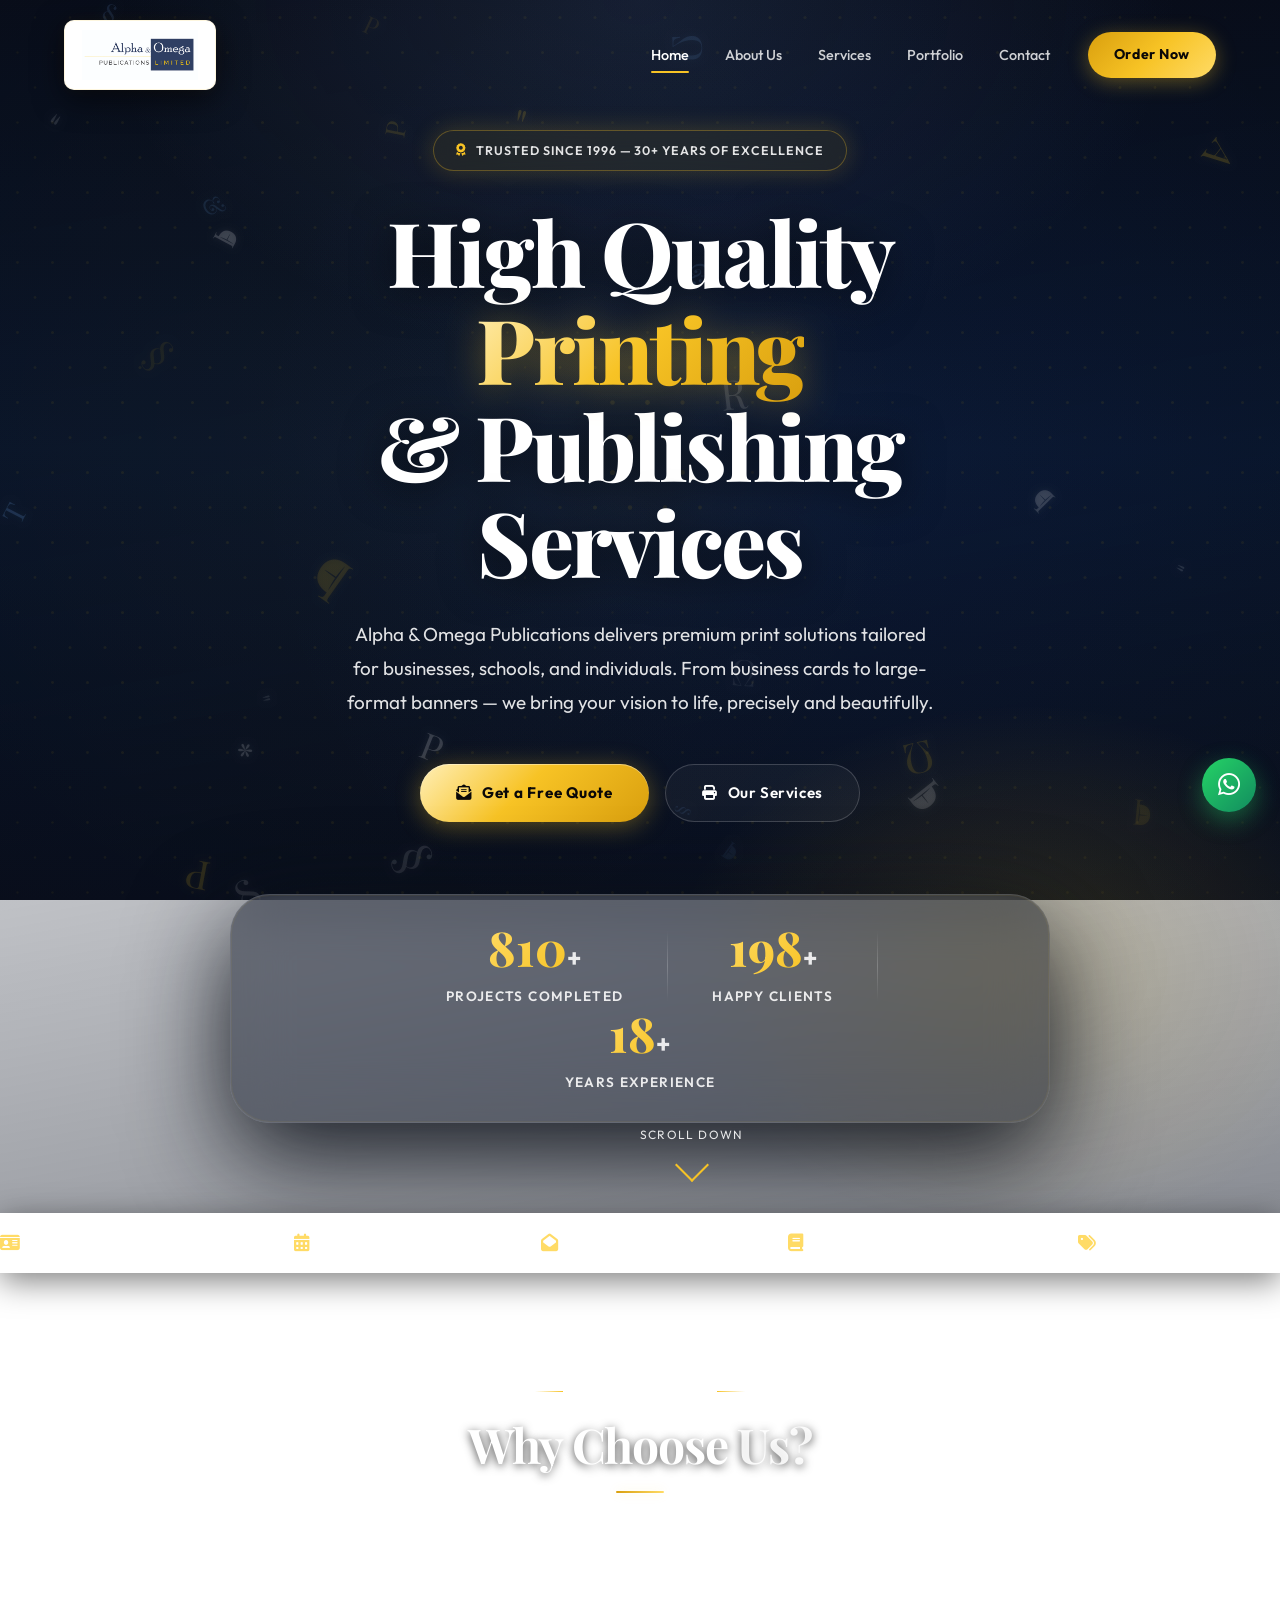
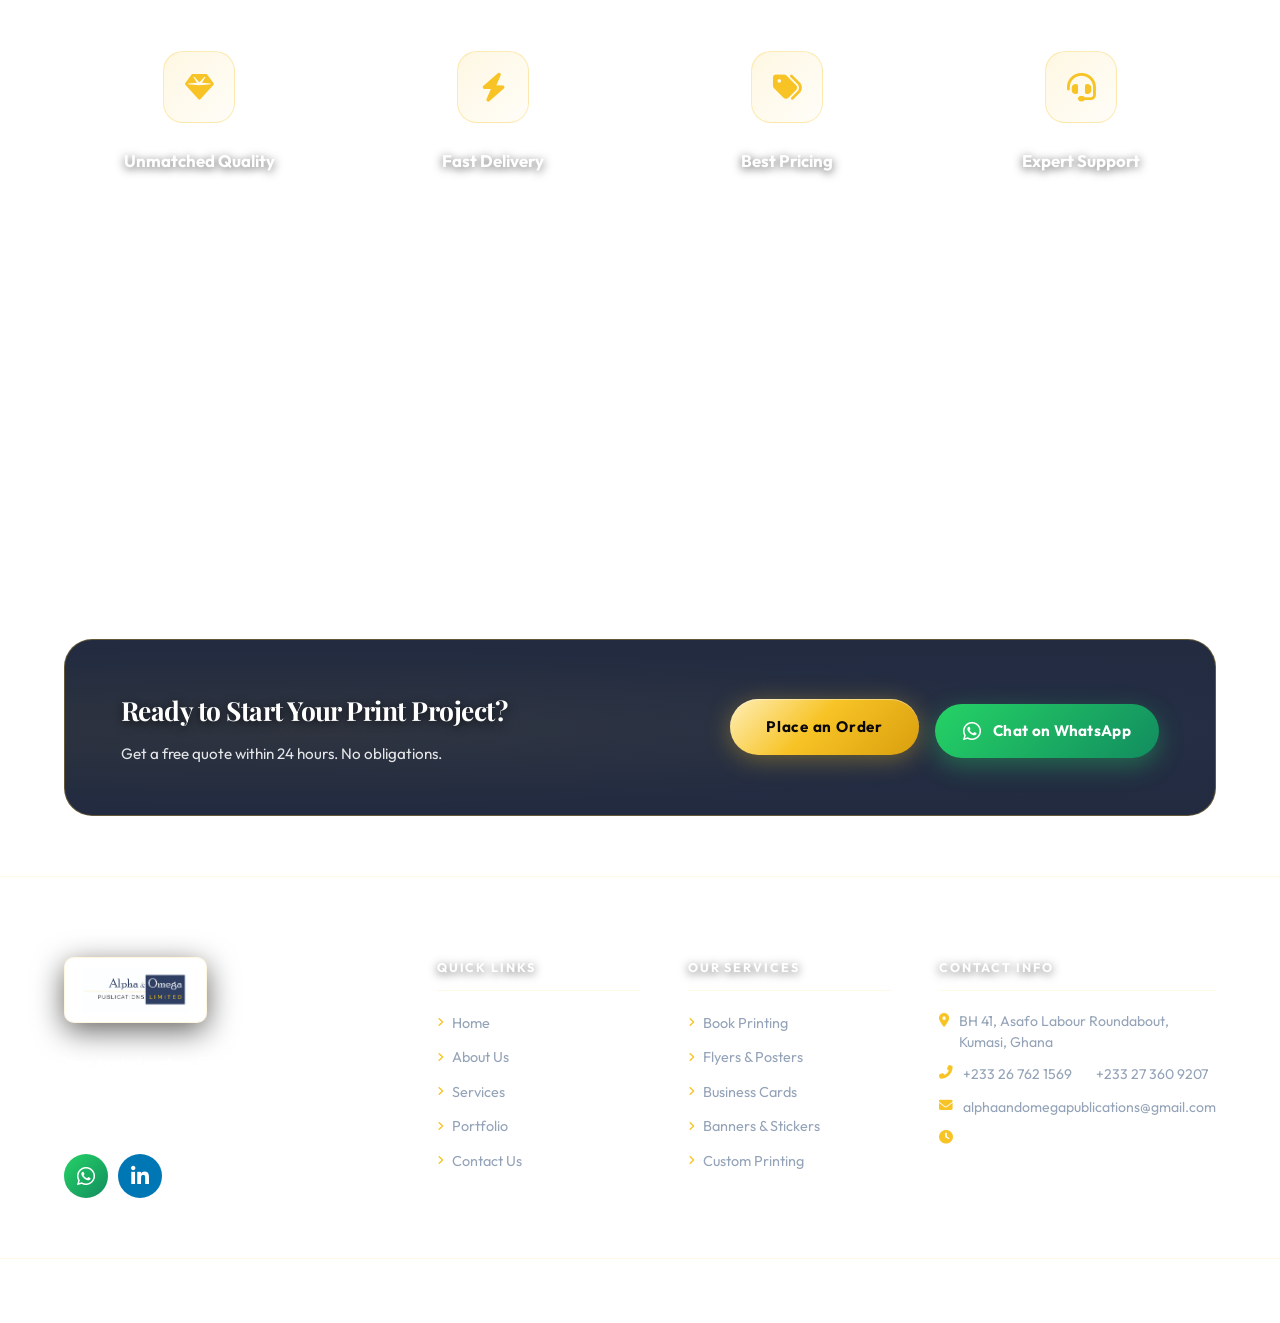
<file: services.html>
<!DOCTYPE html>
<html lang="en">

<head>
    <meta charset="UTF-8" />
    <!-- ── Session guard: always enter the site via the homepage ── -->
    <script>
    (function () {
        var HOME = 'index.html';
        var page = location.pathname.split('/').pop() || '';
        var isHome = (page === HOME || page === '' || page === '/');
        if (!sessionStorage.getItem('aop_session')) {
            if (!isHome) { location.replace(HOME); }
            else { sessionStorage.setItem('aop_session', '1'); }
        }
    }());
    </script>
    <meta name="viewport" content="width=device-width, initial-scale=1.0" />
    <meta name="description"
        content="Alpha And Omega Publications &mdash; Professional printing and publishing services including book printing, flyers, banners, business cards, and custom printing solutions in Kumasi, Ghana." />
    <meta name="keywords"
        content="printing, publishing, book printing, flyers, banners, business cards, custom printing, Kumasi Ghana, Alpha And Omega Publications" />
    <meta name="theme-color" content="#151b29" />
    <meta property="og:type" content="website" />
    <meta property="og:site_name" content="Alpha &amp; Omega Publications" />
    <meta property="og:title" content="Our Services | Alpha &amp; Omega Publications" />
    <meta property="og:description" content="Professional printing and publishing services for business, education, and custom projects." />
    <meta property="og:url" content="https://alphaandomegapublications.com/services.html" />
    <meta property="og:image" content="Alpha logo.jpg" />
    <meta name="twitter:card" content="summary_large_image" />
    <link rel="canonical" href="https://alphaandomegapublications.com/services.html" />
    <link rel="icon" type="image/jpeg" href="Alpha logo.jpg" />
    <title>Our Services | Alpha &amp; Omega Publications &mdash; Premium Printing &amp; Publishing</title>
    <link rel="stylesheet" href="styles.css" />
    <link rel="stylesheet" href="patch.css" />
    <link rel="preconnect" href="https://fonts.googleapis.com" />
    <link rel="preconnect" href="https://fonts.gstatic.com" crossorigin />
    <link
        href="https://fonts.googleapis.com/css2?family=Playfair+Display:ital,wght@0,400;0,600;0,700;0,800;1,400&family=Inter:wght@300;400;500;600;700&family=Outfit:wght@300;400;500;600;700&display=swap"
        rel="stylesheet" />
    <link rel="stylesheet" href="https://cdnjs.cloudflare.com/ajax/libs/font-awesome/6.5.0/css/all.min.css" />
</head>

<body>
    <!-- ========== PRELOADER ========== -->
    <div id="preloader">
        <div class="preloader-inner">
            <img src="Alpha logo.jpg" alt="Loading Alpha &amp; Omega Publications" class="preloader-img" width="260" height="140">
            <div class="preloader-spinner"></div>
        </div>
    </div>

    <!-- ========== HEADER / NAVBAR ========== -->
    <header id="navbar">
        <div class="nav-container">
            <a href="index.html" class="logo" id="nav-logo">
                <img
                    src="Alpha logo.jpg"
                    alt="Alpha &amp; Omega Publications Limited"
                    class="logo-img"
                    loading="eager"
                width="220" height="80">
            </a>
            <nav class="nav-links" id="nav-links">
                <a href="index.html" class="nav-link" id="link-home">Home</a>
                <a href="about.html" class="nav-link" id="link-about">About Us</a>
                <a href="services.html" class="nav-link active" id="link-services">Services</a>
                <a href="portfolio.html" class="nav-link" id="link-portfolio">Portfolio</a>
                <a href="contact.html" class="nav-link" id="link-contact">Contact</a>
                <a href="order.html" class="nav-cta" id="nav-quote-btn">Order Now</a>
            </nav>
            <button class="hamburger" id="hamburger-btn" aria-label="Toggle navigation menu" aria-expanded="false">
                <span></span><span></span><span></span>
            </button>
        </div>
    </header>

    <!-- Mobile Nav Overlay -->
    <div class="mobile-overlay" id="mobile-overlay"></div>

    <!-- Page Hero Banner -->
    <div class="page-hero">
        <div class="page-hero-overlay"></div>
        <div class="page-hero-content">
            <p class="section-label">What We Offer</p>
            <h1 class="page-hero-title">Our <span class="gold-text">Services</span></h1>
            <p class="page-hero-desc">From concept to finished product &mdash; precision, passion, and premium quality.</p>
        </div>
    </div>

    <!-- ========== SERVICES SECTION ========== -->
    <section class="services section" id="services">
        <div class="services-bg-pattern"></div>
        <div class="container">
            <div class="section-header" data-aos>
                <p class="section-label">Print &amp; Publish</p>
                <h2 class="section-title">Printing <span class="gold-text">Services</span></h2>
                <div class="section-line"></div>
                <p class="section-desc">Every product is crafted with professional-grade equipment and meticulous attention to detail.</p>
            </div>

            <div class="services-split-container" data-aos>
                <div class="split-panel split-print active-split" id="btn-printing" role="button" tabindex="0" aria-label="Show printing services">
                    <div class="split-overlay"></div>
                    <div class="split-content">
                        <div class="split-icon-wrapper"><i class="fas fa-print"></i></div>
                        <h2>Printing Services</h2>
                        <div class="split-hidden-details"><p>We operate Ghana's top-tier digital and offset printing presses. From high-volume corporate stationery, intricate custom packaging, to stunning large-format banners&mdash;we guarantee flawless execution directly through our advanced facilities.</p><span class="btn btn-outline split-cta">Explore Print Catalog <i class="fas fa-arrow-down"></i></span></div>
                    </div>
                </div>
                <div class="split-panel split-books" id="btn-books" role="button" tabindex="0" aria-label="Show book sales services">
                    <div class="split-overlay"></div>
                    <div class="split-content">
                        <div class="split-icon-wrapper"><i class="fas fa-book-reader"></i></div>
                        <h2>Book Sales</h2>
                        <div class="split-hidden-details"><p>Alpha &amp; Omega Publications partners with leading publishers to distribute diverse texts, from core educational curriculums to captivating fiction and academic reference materials across West Africa.</p><span class="btn btn-outline split-cta">Explore Book Catalog <i class="fas fa-arrow-down"></i></span></div>
                    </div>
                </div>
            </div>

            <!-- Printing Services -->
            <div id="printing-section" class="service-category-section active">
                <div class="services-grid">
                    <div class="service-card" data-aos id="svc-books">
                        <div class="service-icon-wrap"><i class="fas fa-book"></i></div>
                        <h3>Book Printing</h3>
                        <p>Hardcover, softcover, and spiral-bound books printed with vivid colors and premium paper. Perfect for authors, schools, and corporations.</p>
                        <ul class="service-list">
                            <li><i class="fas fa-angle-right"></i> Hardcover &amp; Paperback</li>
                            <li><i class="fas fa-angle-right"></i> Full-color &amp; Black &amp; White</li>
                            <li><i class="fas fa-angle-right"></i> Custom sizes &amp; finishes</li>
                        </ul>
                        <a href="order.html?service=Book+Printing" class="service-link">Order Now <i class="fas fa-arrow-right"></i></a>
                    </div>

                    <div class="service-card" data-aos id="svc-flyers">
                        <div class="service-icon-wrap"><i class="fas fa-newspaper"></i></div>
                        <h3>Flyers &amp; Posters</h3>
                        <p>Eye-catching promotional materials designed to grab attention and communicate your message effectively at any scale.</p>
                        <ul class="service-list">
                            <li><i class="fas fa-angle-right"></i> A3, A4, A5 &amp; Custom Sizes</li>
                            <li><i class="fas fa-angle-right"></i> Gloss &amp; Matte Finish</li>
                            <li><i class="fas fa-angle-right"></i> Bulk printing discounts</li>
                        </ul>
                        <a href="order.html?service=Flyers" class="service-link">Order Now <i class="fas fa-arrow-right"></i></a>
                    </div>

                    <div class="service-card" data-aos id="svc-cards">
                        <div class="service-icon-wrap"><i class="fas fa-id-card"></i></div>
                        <h3>Business Cards</h3>
                        <p>Make a lasting first impression with premium business cards. Choose from a variety of materials, finishes, and custom die-cut shapes.</p>
                        <ul class="service-list">
                            <li><i class="fas fa-angle-right"></i> Standard &amp; Premium Stock</li>
                            <li><i class="fas fa-angle-right"></i> Spot UV &amp; Foil Options</li>
                            <li><i class="fas fa-angle-right"></i> Round corner &amp; die-cut</li>
                        </ul>
                        <a href="order.html?service=Business+Cards" class="service-link">Order Now <i class="fas fa-arrow-right"></i></a>
                    </div>

                    <div class="service-card" data-aos id="svc-banners">
                        <div class="service-icon-wrap"><i class="fas fa-flag"></i></div>
                        <h3>Banners &amp; Stickers</h3>
                        <p>Durable, weather-resistant large-format banners and stickers for events, storefronts, and outdoor advertising campaigns.</p>
                        <ul class="service-list">
                            <li><i class="fas fa-angle-right"></i> Vinyl &amp; Mesh Banners</li>
                            <li><i class="fas fa-angle-right"></i> Roll-up Displays</li>
                            <li><i class="fas fa-angle-right"></i> Die-cut sticker sheets</li>
                        </ul>
                        <a href="order.html?service=Banners" class="service-link">Order Now <i class="fas fa-arrow-right"></i></a>
                    </div>

                    <div class="service-card" data-aos id="svc-custom">
                        <div class="service-icon-wrap"><i class="fas fa-wand-magic-sparkles"></i></div>
                        <h3>Custom Printing</h3>
                        <p>Have a unique idea? We specialize in fully custom print orders &mdash; branded merchandise, packaging, certificates, and more.</p>
                        <ul class="service-list">
                            <li><i class="fas fa-angle-right"></i> Branded Merchandise</li>
                            <li><i class="fas fa-angle-right"></i> Custom Packaging Boxes</li>
                            <li><i class="fas fa-angle-right"></i> Certificates &amp; Awards</li>
                        </ul>
                        <a href="order.html?service=Custom+Printing" class="service-link">Order Now <i class="fas fa-arrow-right"></i></a>
                    </div>

                    <div class="service-card" data-aos id="svc-magazines">
                        <div class="service-icon-wrap"><i class="fas fa-book-open"></i></div>
                        <h3>Magazines &amp; Catalogues</h3>
                        <p>Professional multi-page publications with saddle-stitch or perfect binding. Ideal for corporate reports, product catalogs, and more.</p>
                        <ul class="service-list">
                            <li><i class="fas fa-angle-right"></i> Saddle Stitch &amp; Perfect Bind</li>
                            <li><i class="fas fa-angle-right"></i> Glossy Cover Options</li>
                            <li><i class="fas fa-angle-right"></i> Short &amp; large run printing</li>
                        </ul>
                        <a href="order.html?service=Magazines" class="service-link">Order Now <i class="fas fa-arrow-right"></i></a>
                    </div>

                    <div class="service-card" data-aos id="svc-exercise">
                        <div class="service-icon-wrap"><i class="fas fa-pen-nib"></i></div>
                        <h3>Exercise Books</h3>
                        <p>High-quality exercise books in various sizes and page counts, ideal for schools, institutions, and corporate stationery.</p>
                        <ul class="service-list">
                            <li><i class="fas fa-angle-right"></i> 32, 48, 64, 96-page options</li>
                            <li><i class="fas fa-angle-right"></i> Customisable covers</li>
                            <li><i class="fas fa-angle-right"></i> Bulk institutional pricing</li>
                        </ul>
                        <a href="order.html?service=Exercise+Books" class="service-link">Order Now <i class="fas fa-arrow-right"></i></a>
                    </div>
                </div>
            </div>

            <!-- Book Sales Section -->
            <div id="books-section" class="service-category-section" style="display:none;">
                <div class="services-grid">
                    <div class="service-card" data-aos id="svc-preschool">
                        <div class="service-icon-wrap"><i class="fas fa-child"></i></div>
                        <h3>Pre-School Textbooks</h3>
                        <p>Colorful, age-appropriate learning materials designed to nurture early childhood development &mdash; from nursery through kindergarten.</p>
                        <ul class="service-list">
                            <li><i class="fas fa-angle-right"></i> Nursery &amp; Kindergarten Books</li>
                            <li><i class="fas fa-angle-right"></i> Activity &amp; Coloring Workbooks</li>
                            <li><i class="fas fa-angle-right"></i> My First 1000 Words Phases</li>
                            <li><i class="fas fa-angle-right"></i> Phonics &amp; Number Books</li>
                        </ul>
                        <a href="order.html?service=Pre-School+Textbooks" class="service-link">Order Now <i class="fas fa-arrow-right"></i></a>
                    </div>
                    <div class="service-card" data-aos id="svc-primary">
                        <div class="service-icon-wrap"><i class="fas fa-book-open"></i></div>
                        <h3>Primary School Textbooks</h3>
                        <p>Comprehensive curriculum-aligned textbooks for all primary school levels, covering core subjects to support academic excellence.</p>
                        <ul class="service-list">
                            <li><i class="fas fa-angle-right"></i> Creative art basic 1-6</li>
                            <li><i class="fas fa-angle-right"></i> Science basic 1-6</li>
                            <li><i class="fas fa-angle-right"></i> Phonics for basic 1-4</li>
                            <li><i class="fas fa-angle-right"></i> Handwriting for basic 1-2</li>
                        </ul>
                        <a href="order.html?service=Primary+School+Textbooks" class="service-link">Order Now <i class="fas fa-arrow-right"></i></a>
                    </div>
                </div>
            </div>

            <!-- CTA Banner -->
            <div class="services-cta-banner" data-aos>
                <div class="services-cta-inner">
                    <div>
                        <h3>Ready to Start Your Print Project?</h3>
                        <p>Get a free quote within 24 hours. No obligations.</p>
                    </div>
                    <div class="services-cta-btns">
                        <a href="order.html" class="btn btn-gold">Get a Free Quote</a>
                        <a href="https://wa.me/233267621569" class="wa-contact-btn" target="_blank" rel="noopener noreferrer">
                            <i class="fab fa-whatsapp"></i> Chat on WhatsApp
                        </a>
                    </div>
                </div>
            </div>
        </div>
    </section>
    <!-- ========== TRUSTED PARTNERS ========== -->
    <section class="partners-section" id="partners">
        <div class="container">
            <div class="section-header" data-aos>
                <p class="section-label">Trusted By The Best</p>
                <h2 class="section-title">Our Proud <span class="gold-text">Partners &amp; Clients</span></h2>
                <div class="section-line"></div>
                <p class="section-desc">Brands and institutions across Ghana that trust us to deliver print excellence.</p>
            </div>

            <!-- Logo-only wall -->
            <div class="logo-wall" data-aos>
                <div class="logo-tile" id="partner-gifas">
                    <img src="gifas.jpeg" alt="Gifas Mixture" />
                    <span class="logo-tooltip">Gifas Mixture</span>
                </div>
                <div class="logo-tile" id="partner-bestman">
                    <img src="bestman.jpeg" alt="Bestman Capsules" />
                    <span class="logo-tooltip">Bestman Capsules</span>
                </div>
                <div class="logo-tile" id="partner-gcu">
                    <img src="gcu.jpeg" alt="Garden City University" />
                    <span class="logo-tooltip">Garden City University</span>
                </div>
                <div class="logo-tile" id="partner-kumawuman">
                    <img src="kumawumanrbplc.jpeg" alt="Kumawuman Rural Bank" />
                    <span class="logo-tooltip">Kumawuman Rural Bank</span>
                </div>
                <div class="logo-tile" id="partner-tradewinds">
                    <img src="tradewinds.jpeg" alt="Tradewinds" />
                    <span class="logo-tooltip">Tradewinds</span>
                </div>
                <div class="logo-tile" id="partner-timeherbal">
                    <img src="timeherbal.jpeg" alt="Time Herbal" />
                    <span class="logo-tooltip">Time Herbal</span>
                </div>
            </div>

            <!-- Trust strip -->
            <div class="trust-bar" data-aos>
                <div class="trust-stat"><i class="fas fa-building"></i><span>50+ Corporate Clients</span></div>
                <div class="trust-divider"></div>
                <div class="trust-stat"><i class="fas fa-university"></i><span>15+ Educational Institutions</span></div>
                <div class="trust-divider"></div>
                <div class="trust-stat"><i class="fas fa-handshake"></i><span>30+ Years of Partnerships</span></div>
            </div>
        </div>
    </section>

    <!-- ========== FOOTER ========== -->
    <footer class="footer" id="footer">
        <div class="footer-top">
            <div class="container">
                <div class="footer-grid">
                    <div class="footer-brand">
                        <a href="index.html" class="footer-logo">
                            <img src="Alpha logo.jpg"
                                alt="Alpha &amp; Omega Publications Limited" class="logo-img footer-logo-img" loading="lazy" width="220" height="80">
                        </a>
                        <p>Your trusted partner for all professional printing and publishing needs. Quality you can see, service you can feel.</p>
                        <div class="footer-social">
                            <a href="https://wa.me/233267621569" class="footer-wa-icon" aria-label="WhatsApp" target="_blank" rel="noopener noreferrer" title="Chat on WhatsApp">
                                <i class="fab fa-whatsapp"></i>
                            </a>
                            <a href="https://www.linkedin.com/in/nana-kwaku-akuoko-a770a5404?utm_source=share_via&amp;utm_content=profile&amp;utm_medium=member_android" class="dev-linkedin-icon" aria-label="Developer LinkedIn" target="_blank" rel="noopener noreferrer" title="Website Developer">
                                <i class="fab fa-linkedin-in"></i>
                            </a>
                        </div>
                    </div>
                    <div class="footer-links-col">
                        <h5>Quick Links</h5>
                        <ul>
                            <li><a href="index.html"><i class="fas fa-angle-right"></i> Home</a></li>
                            <li><a href="about.html"><i class="fas fa-angle-right"></i> About Us</a></li>
                            <li><a href="services.html"><i class="fas fa-angle-right"></i> Services</a></li>
                            <li><a href="portfolio.html"><i class="fas fa-angle-right"></i> Portfolio</a></li>
                            <li><a href="contact.html"><i class="fas fa-angle-right"></i> Contact Us</a></li>
                        </ul>
                    </div>
                    <div class="footer-links-col">
                        <h5>Our Services</h5>
                        <ul>
                            <li><a href="services.html"><i class="fas fa-angle-right"></i> Book Printing</a></li>
                            <li><a href="services.html"><i class="fas fa-angle-right"></i> Flyers &amp; Posters</a></li>
                            <li><a href="services.html"><i class="fas fa-angle-right"></i> Business Cards</a></li>
                            <li><a href="services.html"><i class="fas fa-angle-right"></i> Banners &amp; Stickers</a></li>
                            <li><a href="services.html"><i class="fas fa-angle-right"></i> Custom Printing</a></li>
                        </ul>
                    </div>
                    <div class="footer-contact-col">
                        <h5>Contact Info</h5>
                        <ul>
                            <li>
                                <i class="fas fa-map-marker-alt"></i>
                                <a href="https://www.google.com/maps/search/Alpha+and+Omega+Publications+Asafo+Kumasi+Ghana"
                                   target="_blank" rel="noopener noreferrer" class="footer-map-link">
                                    BH 41, Asafo Labour Roundabout, Kumasi, Ghana
                                </a>
                            </li>
                            <li><i class="fas fa-phone-alt"></i> <a href="tel:+233267621569">+233 26 762 1569</a>, <a href="tel:+233273609207">+233 27 360 9207</a></li>
                            <li><i class="fas fa-envelope"></i> <a href="mailto:alphaandomegapublications@gmail.com">alphaandomegapublications@gmail.com</a></li>
                            <li><i class="fas fa-clock"></i> Mon &ndash; Fri: 8AM &ndash; 5PM | Sat: 8AM &ndash; 2PM</li>
                        </ul>
                    </div>
                </div>
            </div>
        </div>
        <div class="footer-bottom">
            <div class="container">
                <div class="footer-bottom-flex">
                    <p>&copy; <span id="footer-year"></span> Alpha &amp; Omega Publications. All rights reserved.</p>

                </div>
            </div>
        </div>
    </footer>

    <!-- Floating WhatsApp Button -->
    <a class="whatsapp-float" href="https://wa.me/233267621569" target="_blank" rel="noopener noreferrer" aria-label="Chat on WhatsApp">
        <i class="fab fa-whatsapp"></i>
    </a>

    <!-- Scroll-to-top Button -->
    <button class="scroll-top" id="scroll-top-btn" aria-label="Scroll to top">
        <i class="fas fa-chevron-up"></i>
    </button>

    <script src="background.js" defer></script>
    <script src="script.js" defer></script>
</body>

</html>
</file>
<file: styles.css>
/* ============================================================
   Alpha & Omega Publications - styles.css
   Author: Generated by Antigravity AI
   ============================================================ */

/*  RESET  */

*, *::before, *::after { box-sizing: border-box; margin: 0; padding: 0; }

/*  CSS CUSTOM PROPERTIES */
:root {
  /* $10M Premium Alpha & Omega Design System - Brand Aligned */
  --navy:         #151b29;
  --navy-mid:     #1c2436;
  --navy-light:   #2a364f;
  --navy-card:    #222b40;
  --gold:         #f7c325;
  --gold-light:   #ffdb66;
  --gold-pale:    #ffefb8;
  --gold-dark:    #d99f0e;
  --gold-glow:    rgba(247, 195, 37, 0.2);
  --accent:       #4c628e;
  --accent-light: #6e8abf;
  --accent-dim:   rgba(76, 98, 142, 0.15);
  --blue:         #384869;
  --blue-light:   #92a8d1;
  --white:        #ffffff;
  --off-white:    #f0f4f8;
  --text-light:   #e2e8f0;
  --text-muted:   #94a3b8;
  --border:       rgba(247, 195, 37, 0.1);
  --border-gold:  rgba(247, 195, 37, 0.3);
  --glass:        rgba(34, 43, 64, 0.7);
  --glass-light:  rgba(42, 54, 79, 0.65);
  --shadow-deep:  0 32px 100px rgba(11, 15, 23, 0.95);
  --shadow-card:  0 8px 40px rgba(11, 15, 23, 0.6);
  --shadow-glow:  0 0 60px rgba(247, 195, 37, 0.12);
  --shadow-accent:0 0 40px rgba(76, 98, 142, 0.25);
  --shadow:       0 16px 40px rgba(11, 15, 23, 0.55);
  --radius-xs:    6px;
  --radius-sm:    10px;
  --radius-md:    18px;
  --radius-lg:    28px;
  --radius-xl:    40px;
  --transition:   all 0.45s cubic-bezier(0.16, 1, 0.3, 1);
  --transition-fast: all 0.2s ease;
  --font-head:    'Playfair Display', Georgia, serif;
  --font-body:    'Outfit', 'Inter', system-ui, -apple-system, sans-serif;
}


/*  BASE  */
html { scroll-behavior: smooth; font-size: 16px; -webkit-font-smoothing: antialiased; -moz-osx-font-smoothing: grayscale; }
body {
  font-family: var(--font-body);
  background: transparent;
  color: var(--text-light);
  overflow-x: hidden;
  line-height: 1.7;
  min-height: 100vh;
  -webkit-font-smoothing: antialiased;
  -moz-osx-font-smoothing: grayscale;
}
img { max-width: 100%; height: auto; display: block; }
a { text-decoration: none; color: inherit; }
ul { list-style: none; }
button { cursor: pointer; border: none; background: none; font-family: inherit; }

.split-panel:focus-visible,
.citations-open-book:focus-visible,
.order-cat-header:focus-visible {
  outline: 2px solid var(--gold);
  outline-offset: 4px;
}

/*  SCROLLBAR  */
::-webkit-scrollbar { width: 6px; }
::-webkit-scrollbar-track { background: var(--navy); }
::-webkit-scrollbar-thumb { background: var(--blue); border-radius: 3px; }

/*  UTILITY  */
.container  { max-width: 1200px; margin: 0 auto; padding: 0 24px; }
.gold-text  { color: var(--gold); }
.section    { padding: 100px 0; position: relative; }
.why-cta-wrap { text-align: center; margin-top: 3rem; }
.home-cta-section { padding: 60px 0; }
.split-cta { pointer-events: none; }

/* Canvas sits fixed behind everything */
#parallax-canvas, #bg-canvas {
  position: fixed;
  top: 0; left: 0;
  width: 100%; height: 100%;
  z-index: -1;
  pointer-events: none;
}

/* All page elements sit naturally above canvas, fully transparent by default */
body, section, .section, header, footer,
.about, .services-section, .portfolio, .contact, .order-platform,
.marquee-strip, .cta-section, .footer-top, .footer-bottom {
  background: transparent !important;
}

/* Cards and boxes: fully transparent, NO border, NO box-shadow */
.service-card, .portfolio-card, .about-content, .contact-card,
.contact-info, .mv-card, .why-card, .order-step,
.order-platform-inner, .citations-open-book {
  background: transparent !important;
  border: none !important;
  box-shadow: none !important;
  backdrop-filter: none !important;
  -webkit-backdrop-filter: none !important;
}

/* Form fields: subtle so they remain usable */
.form-group input,
.form-group textarea,
.form-group select {
  background: rgba(255,255,255,0.05) !important;
  border: 1px solid rgba(255,255,255,0.12) !important;
  color: #fff !important;
}
.form-group input:focus,
.form-group textarea:focus,
.form-group select:focus {
  background: rgba(255,255,255,0.10) !important;
  border-color: var(--gold) !important;
  outline: none;
}

/* Text remains crisp on transparent backgrounds */
p, li, span { color: rgba(255,255,255,0.88) !important; }
h1, h2, h3, h4, h5, h6, strong { text-shadow: 0 2px 10px rgba(0,0,0,0.7); }

/* Navbar: subtle dark tint only when scrolled */
#navbar { background: transparent; }
#navbar.scrolled {
  background: rgba(2, 6, 18, 0.55) !important;
  backdrop-filter: blur(20px);
  -webkit-backdrop-filter: blur(20px);
}

/* All sections stack above canvas */
header, section, .marquee-strip, footer {
  position: relative;
  z-index: 1;
}


/* Section Headers */
.section-header { text-align: center; margin-bottom: 72px; }
.section-label  {
  display: inline-flex; align-items: center; gap: 10px;
  font-size: 0.72rem; font-weight: 700; letter-spacing: 0.25em;
  text-transform: uppercase; color: var(--gold); margin-bottom: 16px;
}
.section-label::before,
.section-label::after {
  content: '';
  display: block; width: 28px; height: 1px;
  background: linear-gradient(90deg, transparent, var(--gold));
}
.section-label::after { background: linear-gradient(90deg, var(--gold), transparent); }
.section-title {
  font-family: var(--font-head);
  font-size: clamp(2.1rem, 4.5vw, 3rem);
  color: var(--white); line-height: 1.15; margin-bottom: 18px;
  letter-spacing: -0.025em;
}
.section-desc  { color: var(--text-muted); max-width: 580px; margin: 0 auto; font-size: 1.05rem; }
.section-line  {
  width: 48px; height: 2px;
  background: linear-gradient(90deg, var(--gold-dark), var(--gold-light));
  margin: 18px auto;
  border-radius: 2px;
  box-shadow: 0 0 12px var(--gold-glow);
}

/* Buttons */
.btn {
  display: inline-flex; align-items: center; gap: 10px;
  padding: 15px 36px; border-radius: 50px; font-weight: 600;
  font-size: 0.95rem; transition: var(--transition); letter-spacing: 0.04em;
  position: relative; overflow: hidden; z-index: 1;
}
.btn::after {
  content: ''; position: absolute; inset: 0; z-index: -1;
  background: linear-gradient(120deg,
    transparent 30%, rgba(255,255,255,0.35) 50%, transparent 70%);
  transform: translateX(-160%) skewX(-18deg);
  transition: transform 0.55s ease;
}
.btn:hover::after { transform: translateX(160%) skewX(-18deg); }

.btn-gold {
  background: linear-gradient(135deg, var(--gold-pale) 0%, var(--gold) 45%, var(--gold-dark) 100%);
  color: #0a0808;
  font-weight: 700;
  box-shadow: 0 4px 24px rgba(247,195,37,0.35), 0 1px 0 rgba(255,255,255,0.4) inset;
  letter-spacing: 0.05em;
}
.btn-gold:hover {
  box-shadow: 0 8px 40px rgba(247,195,37,0.55), 0 1px 0 rgba(255,255,255,0.5) inset;
  transform: translateY(-3px) scale(1.02);
  filter: brightness(1.08);
}
.btn-outline {
  border: 1px solid rgba(255,255,255,0.18);
  color: var(--white);
  background: rgba(255,255,255,0.04);
  backdrop-filter: blur(20px) saturate(150%);
  -webkit-backdrop-filter: blur(20px) saturate(150%);
}
.btn-outline:hover {
  border-color: var(--accent-light);
  background: var(--accent-dim);
  box-shadow: var(--shadow-accent);
  transform: translateY(-3px);
}
.btn-full { width: 100%; justify-content: center; }

/* Scroll-reveal */
[data-aos] {
  opacity: 0; transform: translateY(30px);
  transition: opacity 0.6s ease, transform 0.6s ease;
}
[data-aos].visible {
  opacity: 1; transform: translateY(0);
}

/*  PRELOADER  */
#preloader {
  position: fixed; inset: 0; z-index: 9999;
  background: var(--navy);
  display: flex; align-items: center; justify-content: center;
  transition: opacity 0.6s ease, visibility 0.6s ease;
}
#preloader.hidden { opacity: 0; visibility: hidden; }
.preloader-inner  { 
  text-align: center; 
  display: flex;
  flex-direction: column;
  align-items: center;
}
.preloader-img {
  width: 140px;
  max-width: 80vw;
  height: auto;
  border-radius: 12px;
  margin-bottom: 30px;
  animation: preloadPulse 2s ease-in-out infinite;
  box-shadow: 0 4px 20px rgba(0,0,0,0.5);
  background: white;
  padding: 10px;
}
@keyframes preloadPulse {
  0%,100% { opacity:1; transform:translateY(0) scale(1); filter: drop-shadow(0 0 10px rgba(254, 198, 37, 0.2)); }
  50%      { opacity:0.8; transform:translateY(-8px) scale(0.98); filter: drop-shadow(0 0 25px rgba(254, 198, 37, 0.6)); }
}
.preloader-spinner {
  width: 48px;
  height: 48px;
  border-radius: 50%;
  border: 4px solid rgba(255,255,255,0.1);
  border-top-color: var(--gold);
  border-right-color: var(--gold-light);
  animation: preloadSpin 1s cubic-bezier(0.4, 0, 0.2, 1) infinite;
}
@keyframes preloadSpin {
  0% { transform: rotate(0deg); }
  100% { transform: rotate(360deg); }
}

/*  NAVBAR  */
#navbar {
  position: fixed; top: 0; left: 0; right: 0; z-index: 999;
  transition: var(--transition);
  padding: 20px 0;
}
#navbar.scrolled {
  background: rgba(21, 27, 41, 0.82);
  backdrop-filter: blur(40px) saturate(180%);
  -webkit-backdrop-filter: blur(40px) saturate(180%);
  padding: 12px 0;
  box-shadow: 0 1px 0 rgba(255,255,255,0.06), 0 20px 60px rgba(0,0,0,0.6);
  border-bottom: 1px solid rgba(255,255,255,0.05);
}
.nav-container {
  max-width: 1200px; margin: 0 auto; padding: 0 24px;
  display: flex; align-items: center; justify-content: space-between;
}
.logo {
  display: flex; align-items: center; gap: 12px;
  text-decoration:none;
}
.logo-symbol {
  font-family: var(--font-head); font-size: 1.8rem;
  color: var(--gold); line-height: 1;
  text-shadow: 0 0 20px rgba(255, 223, 123,0.4);
}
.logo-text { display:flex; flex-direction:column; line-height:1.1; }
.logo-main { font-size: 1.05rem; font-weight: 700; color: var(--white); letter-spacing:0.02em; }
.logo-sub  { font-size: 0.68rem; font-weight: 500; color: var(--gold); letter-spacing:0.15em; text-transform:uppercase; }

/*  Real Company Logo Image  */
.logo-img {
  height: 52px;
  width: auto;
  object-fit: contain;
  background: #ffffff;
  padding: 5px 10px;
  border-radius: 8px;
  box-shadow: 0 2px 12px rgba(0,0,0,0.25);
  display: block;
  transition: var(--transition);
}
.logo-img:hover {
  box-shadow: 0 4px 20px rgba(80,140,255,0.35);
  transform: scale(1.03);
}
.footer-logo-img {
  height: 46px;
}

.nav-links {
  display: flex; align-items: center; gap: 8px;
}
.nav-link {
  padding: 8px 14px; font-size: 0.9rem; font-weight: 500;
  color: rgba(255,255,255,0.8); border-radius: 6px;
  transition: var(--transition); position:relative;
}
.nav-link::after {
  content:''; position:absolute; bottom:2px; left:50%; transform:translateX(-50%);
  width:0; height:2px; background:var(--gold); border-radius:2px;
  transition: width 0.3s ease;
}
.nav-link:hover, .nav-link.active { color: var(--white); }
.nav-link:hover::after, .nav-link.active::after { width: calc(100% - 28px); }
.nav-cta {
  margin-left: 16px; padding: 11px 26px;
  background: linear-gradient(135deg, var(--gold-dark), var(--gold), var(--gold-light));
  color: #0a0808; font-weight: 700; font-size: 0.88rem;
  border-radius: 50px; letter-spacing: 0.04em;
  box-shadow: 0 4px 20px rgba(247,195,37,0.35);
  transition: var(--transition);
}
.nav-cta:hover {
  transform: translateY(-2px) scale(1.03);
  box-shadow: 0 8px 30px rgba(247,195,37,0.5);
  filter: brightness(1.06);
}

/* Hamburger */
.hamburger {
  display: none; flex-direction: column; gap: 5px;
  width: 38px; height: 38px; padding: 8px;
  border-radius: 8px; border: 1px solid var(--border);
  background: var(--glass); backdrop-filter: blur(10px);
  transition: var(--transition);
}
.hamburger span {
  display: block; height: 2px; background: var(--white);
  border-radius: 2px; transition: var(--transition);
}
.hamburger.open span:nth-child(1) { transform: translateY(7px) rotate(45deg); }
.hamburger.open span:nth-child(2) { opacity: 0; transform: scaleX(0); }
.hamburger.open span:nth-child(3) { transform: translateY(-7px) rotate(-45deg); }
.mobile-overlay {
  display: none; position: fixed; inset: 0; z-index: 998;
  background: rgba(0,0,0,0.6); backdrop-filter: blur(4px);
}
.mobile-overlay.show { display: block; }

/*  HERO  */
.hero {
  min-height: 100vh; display: flex; align-items: center;
  position: relative; overflow: hidden; padding: 130px 24px 90px;
  background: transparent;
}
.hero-bg {
  position: absolute; inset: 0;
  background-image: url('hero_bg.png');
  background-size: cover; background-position: center;
  transform-origin: center; transition: transform 10s ease-out;
  will-change: transform;
  opacity: 0.18;
  filter: blur(1px);
}
.hero-overlay {
  position: absolute; inset: 0;
  background:
    radial-gradient(ellipse 70% 50% at 50% 0%, rgba(76,98,142,0.18) 0%, transparent 60%),
    radial-gradient(ellipse 50% 40% at 80% 80%, rgba(247,195,37,0.08) 0%, transparent 55%),
    linear-gradient(170deg, rgba(21,27,41,0.82) 0%, rgba(28,36,54,0.7) 50%, rgba(21,27,41,0.92) 100%);
}
.hero-particles {
  position: absolute; inset: 0; overflow: hidden; pointer-events: none;
}
.particle {
  position: absolute; border-radius: 50%;
  background: radial-gradient(circle, rgba(247,195,37,0.6) 0%, transparent 70%);
  animation: floatParticle linear infinite;
}
@keyframes floatParticle {
  0%   { transform: translateY(0) rotate(0deg) scale(1); opacity: 0.7; }
  50%  { opacity: 0.3; }
  100% { transform: translateY(-100vh) rotate(720deg) scale(0.3); opacity: 0; }
}
.hero-content {
  position: relative; z-index: 2; max-width: 820px; margin: 0 auto;
  text-align: center;
}
.hero-badge {
  display: inline-flex; align-items: center; gap: 10px;
  padding: 9px 22px; border-radius: 50px;
  border: 1px solid var(--border-gold);
  background: rgba(247,195,37,0.07);
  backdrop-filter: blur(12px);
  font-size: 0.78rem; font-weight: 600; color: var(--gold);
  margin-bottom: 32px; letter-spacing: 0.08em; text-transform: uppercase;
  animation: fadeInDown 0.8s ease 0.2s both;
  box-shadow: 0 0 24px var(--gold-glow);
}
.hero-title {
  font-family: var(--font-head);
  font-size: clamp(2.9rem, 7.5vw, 5.6rem);
  font-weight: 800; line-height: 1.08; color: var(--white);
  letter-spacing: -0.03em;
  margin-bottom: 28px;
  animation: fadeInUp 0.9s ease 0.4s both;
  text-shadow: 0 4px 40px rgba(0,0,0,0.6);
}
.hero-title .gold-text {
  background: linear-gradient(135deg, var(--gold-pale), var(--gold), var(--gold-dark));
  -webkit-background-clip: text;
  background-clip: text;
  -webkit-text-fill-color: transparent;
  text-shadow: none;
  filter: drop-shadow(0 2px 18px rgba(247,195,37,0.4));
}
.hero-desc {
  font-size: clamp(1rem, 2.2vw, 1.18rem); color: rgba(232,228,245,0.72);
  max-width: 600px; margin: 0 auto 44px;
  animation: fadeInUp 0.9s ease 0.6s both;
  line-height: 1.8;
}
.hero-actions {
  display: flex; gap: 16px; justify-content: center; flex-wrap: wrap;
  margin-bottom: 72px;
  animation: fadeInUp 0.9s ease 0.8s both;
}
.hero-stats {
  display: flex; align-items: center; justify-content: center; gap: 0;
  background: rgba(21,27,41,0.5);
  backdrop-filter: blur(28px) saturate(160%);
  -webkit-backdrop-filter: blur(28px) saturate(160%);
  border: 1px solid rgba(255,255,255,0.08);
  border-top: 1px solid rgba(255,255,255,0.12);
  border-radius: var(--radius-xl);
  padding: 28px 52px; flex-wrap: wrap;
  box-shadow: var(--shadow-deep), 0 0 0 1px rgba(247,195,37,0.06) inset;
  animation: fadeInUp 0.9s ease 1s both;
}
.stat { text-align: center; padding: 0 44px; }
.stat-num { 
  font-family: var(--font-head); font-size: 2.8rem; font-weight: 800; 
  background: linear-gradient(135deg, var(--gold-light), var(--gold));
  -webkit-background-clip: text;
  background-clip: text;
  -webkit-text-fill-color: transparent;
}
.stat-plus { font-size: 1.6rem; color: var(--gold); font-weight: 700; }
.stat p { font-size: 0.85rem; color: var(--text-light); margin-top: 6px; font-weight: 600; text-transform: uppercase; letter-spacing: 0.1em; }
.stat-divider { width: 1px; height: 70px; background: linear-gradient(to bottom, rgba(255,255,255,0), rgba(255,255,255,0.2), rgba(255,255,255,0)); flex-shrink: 0; }
.hero-scroll-indicator {
  position: absolute; bottom: 36px; left: 50%; transform: translateX(-50%);
  display: flex; flex-direction: column; align-items: center; gap: 8px;
  color: rgba(255,255,255,0.4); font-size: 0.75rem; letter-spacing: 0.1em;
  text-transform: uppercase; z-index: 2;
  animation: fadeInUp 1s ease 1.2s both;
}
.scroll-arrow {
  width: 24px; height: 24px; border-right: 2px solid var(--gold);
  border-bottom: 2px solid var(--gold); transform: rotate(45deg);
  animation: scrollBounce 1.5s ease-in-out infinite;
}
@keyframes scrollBounce {
  0%,100% { transform: rotate(45deg) translateY(0); opacity:1; }
  50%      { transform: rotate(45deg) translateY(6px); opacity:0.5; }
}

/* Hero Animations */
@keyframes fadeInDown { from { opacity:0; transform:translateY(-20px); } to { opacity:1; transform:translateY(0); } }
@keyframes fadeInUp   { from { opacity:0; transform:translateY(20px);  } to { opacity:1; transform:translateY(0); } }

/*  MARQUEE STRIP  */
.marquee-strip {
  background: linear-gradient(90deg, var(--navy-light), var(--blue), var(--navy-light));
  border-top: 1px solid rgba(255,255,255,0.1);
  border-bottom: 1px solid rgba(255,255,255,0.1);
  padding: 16px 0; overflow: hidden;
  box-shadow: 0 8px 32px rgba(0,0,0,0.5);
}
.marquee-track {
  display: flex; gap: 48px; width: max-content;
  animation: marqueeSlide 28s linear infinite;
}
.marquee-track span {
  display: flex; align-items: center; gap: 12px;
  font-size: 0.95rem; font-weight: 700; color: var(--white);
  white-space: nowrap; text-transform: uppercase; letter-spacing: 0.1em;
}
.marquee-track span i { font-size: 1.1rem; color: var(--gold-light); }
.marquee-sep { color: var(--gold); opacity: 0.3; }
@keyframes marqueeSlide { from { transform: translateX(0); } to { transform: translateX(-50%); } }

/* Accessibility: reduce heavy motion when the user asks for less animation */
@media (prefers-reduced-motion: reduce) {
  html { scroll-behavior: auto; }
  *, *::before, *::after {
    animation-duration: 0.01ms !important;
    animation-iteration-count: 1 !important;
    transition-duration: 0.01ms !important;
  }
  .marquee-track { animation: none !important; transform: none !important; }
  .hero-scroll-indicator { display: none !important; }
}

/*  ABOUT  */
.about {
  background: rgba(33, 30, 46,0.72);
  backdrop-filter: blur(12px);
}
.about-grid {
  display: grid; grid-template-columns: 1fr 1fr; gap: 72px;
  align-items: center;
}
.about-image-wrapper { position: relative; }
.about-image-main {
  border-radius: var(--radius-lg); overflow: hidden;
  box-shadow: var(--shadow);
  border: 3px solid var(--border);
}
.about-image-main img {
  width: 100%; height: 420px; object-fit: cover;
  transition: transform 0.6s ease;
}
.about-image-main:hover img { transform: scale(1.04); }
.about-badge-card {
  position: absolute; bottom: -24px; right: -24px;
  background: linear-gradient(135deg, var(--blue), var(--navy-light));
  color: var(--white); border-radius: var(--radius-md);
  padding: 18px 24px; display: flex; align-items: center; gap: 14px;
  box-shadow: 0 16px 40px rgba(74, 67, 99, 0.4);
  font-size: 0.9rem; font-weight: 600;
  border: 1px solid rgba(255,255,255,0.15);
}
.about-badge-card i { font-size: 1.8rem; color: var(--gold-light); }
.about-badge-card p { font-size: 0.75rem; opacity:0.8; margin-top:2px; }
.exp-badge {
  position: absolute; top: -20px; left: -20px;
  background: linear-gradient(135deg, var(--gold-light), var(--gold-dark));
  border: 2px solid rgba(255,255,255,0.2);
  border-radius: 50%; width: 96px; height: 96px;
  display: flex; flex-direction: column; align-items: center; justify-content: center;
  box-shadow: 0 12px 32px rgba(254, 198, 37, 0.4);
}
.exp-num  { font-family: var(--font-head); font-size: 2rem; color: var(--navy); font-weight: 800; line-height:1; text-shadow: 0 1px 1px rgba(255,255,255,0.4); }
.exp-label { font-size: 0.6rem; text-align: center; color: var(--navy); font-weight: 700; text-transform: uppercase; letter-spacing: 0.05em; line-height:1.3; }

.about-intro {
  font-size: 1.1rem; color: var(--white); margin-bottom: 16px; line-height: 1.7;
}
.about-text { color: var(--text-muted); margin-bottom: 32px; }
.mv-cards   { display: flex; flex-direction: column; gap: 16px; margin-bottom: 28px; }
.mv-card {
  display: flex; gap: 16px; align-items: flex-start;
  background: rgba(255, 255, 255, 0.02); 
  border: 1px solid rgba(255,255,255,0.06);
  border-radius: var(--radius-md); padding: 24px;
  backdrop-filter: blur(16px); transition: var(--transition);
  box-shadow: 0 8px 24px rgba(0,0,0,0.2);
}
.mv-card:hover { 
  background: rgba(74, 67, 99, 0.08); 
  border-color: rgba(74, 67, 99, 0.3); 
  box-shadow: var(--shadow-glow);
}
.mv-icon {
  width: 48px; height: 48px; border-radius: 12px; flex-shrink:0;
  background: linear-gradient(135deg, var(--blue), var(--blue-light));
  display: flex; align-items: center; justify-content: center;
  color: var(--white); font-size: 1.2rem;
  box-shadow: 0 4px 12px rgba(74, 67, 99, 0.3);
}
.mv-card h4 { color: var(--white); font-size: 1rem; font-weight: 600; margin-bottom: 6px; }
.mv-card p  { color: var(--text-muted); font-size: 0.9rem; }
.about-features {
  display: grid; grid-template-columns: 1fr 1fr; gap: 10px;
}
.feature-item {
  display: flex; align-items: center; gap: 8px;
  color: var(--text-light); font-size: 0.9rem; font-weight: 500;
}
.feature-item i { color: var(--gold); font-size: 0.85rem; }

/*  SERVICES SPLIT / DIVISION  */
.services-split-container {
  display: flex;
  width: 100%;
  height: 60vh;
  min-height: 400px;
  margin-bottom: 64px;
  border-radius: var(--radius-lg);
  overflow: hidden;
  box-shadow: var(--shadow);
  border: 1px solid var(--border);
  position: relative;
  z-index: 5;
}
.split-panel {
  flex: 1;
  position: relative;
  overflow: hidden;
  cursor: pointer;
  transition: flex 0.8s cubic-bezier(0.165, 0.84, 0.44, 1), filter 0.8s ease;
  display: flex;
  align-items: center;
  justify-content: center;
  text-align: center;
  padding: 40px;
  background-size: cover;
  background-position: center;
}
.services-split-container:hover .split-panel {
  filter: grayscale(80%) brightness(0.6);
  flex: 0.6;
}
.services-split-container .split-panel:hover,
.services-split-container .split-panel.active-split {
  flex: 3;
  filter: grayscale(0%) brightness(1.1);
}
.split-print {
  background-image: linear-gradient(135deg, rgba(12, 38, 66, 0.75), rgba(8, 25, 43, 0.95));
}
.split-books {
  background-image: linear-gradient(135deg, rgba(66, 18, 18, 0.75), rgba(46, 12, 12, 0.95));
}
.split-overlay {
  position: absolute; inset: 0; background: rgba(33, 30, 46, 0.4);
  z-index: 2; transition: opacity 0.8s ease;
}
.split-panel:hover .split-overlay,
.split-panel.active-split .split-overlay { opacity: 0; }

.split-content {
  position: relative; z-index: 3; color: var(--white);
  transition: transform 0.8s cubic-bezier(0.165, 0.84, 0.44, 1);
  display: flex; flex-direction: column; align-items: center; justify-content: center;
  width: 100%;
}
.split-icon-wrapper i { font-size: 3.5rem; color: var(--gold); margin-bottom: 24px; transition: transform 0.6s ease; }
.split-panel:hover .split-icon-wrapper i, .split-panel.active-split .split-icon-wrapper i { transform: scale(1.1); }
.split-content h2 { font-family: var(--font-head); font-size: 2.8rem; margin-bottom: 0; text-transform: uppercase; letter-spacing: 0.05em; transition: margin 0.6s ease; }
.split-hidden-details {
  max-width: 600px; max-height: 0; opacity: 0; overflow: hidden;
  transition: all 0.8s cubic-bezier(0.165, 0.84, 0.44, 1); margin-top: 0;
}
.split-panel.active-split .split-content h2,
.split-panel:hover .split-content h2 {
  margin-bottom: 20px;
}
.split-panel.active-split .split-hidden-details,
.split-panel:hover .split-hidden-details {
  max-height: 400px; opacity: 1; margin-top: 10px;
}
.split-hidden-details p {
  color: #fff; font-size: 1.05rem; line-height: 1.6; opacity: 0.9; margin-bottom: 30px;
}
.split-cta { font-size: 0.95rem; padding: 12px 28px; border-radius: 50px; }

@media (max-width: 768px) {
  .services-split-container { display: flex; flex-direction: column; }
  .services-split-container:hover .split-panel { flex: 1; filter: grayscale(0%) brightness(1); }
  .services-split-container .split-panel:hover, .services-split-container .split-panel.active-split { flex: 1; }
  .split-hidden-details { max-height: max-content; opacity: 1; margin-top: 20px; }
  .split-content h2 { margin-bottom: 20px; }
  .split-panel { min-height: 400px; }
}

@media (max-width: 380px) {
  .service-icon-wrap{ width: 54px; height: 54px; font-size: 1.4rem; }
  .services-split-container { margin-bottom: 40px; border-radius: var(--radius-md); }
  .split-panel      { padding: 40px 16px; height: auto; min-height: 350px; }
  .split-content i  { font-size: 2rem; margin-bottom: 12px; }
  .split-content h2 { font-size: 1.8rem; }
  .split-content p  { display: none; }

  /* Why Us */
  .why-grid     { grid-template-columns: 1fr; }
  .why-card     { padding: 32px 18px; }
  .why-icon     { width: 60px; height: 60px; font-size: 1.5rem; }

  /* Portfolio & Clients */
  .portfolio-grid    { grid-template-columns: 1fr; }
  .portfolio-filters { gap: 8px; }
  .filter-btn        { padding: 8px 16px; font-size: 0.82rem; }
  .sponsors-track { gap: 24px; }
  .sponsors-track img { width: 52px; height: 52px; }
  .sponsors-title { font-size: 1.2rem; margin-bottom: 24px; }

  /* Testimonials */
  .testimonial-card  { padding: 24px 16px; }
  .stars             { font-size: 0.85rem; }

  /* Contact */
  .contact-form-wrap { padding: 20px 16px; }
  .info-card         { padding: 14px; gap: 12px; }
  .info-icon         { width: 38px; height: 38px; font-size: 0.9rem; }
  .social-links      { gap: 8px; }

  /* Order Platform */
  .order-platform-inner   { padding: 24px 16px; border-radius: var(--radius-md); }
  .service-selector-grid  { grid-template-columns: 1fr; gap: 10px; }
  .service-option-card    { padding: 14px 8px; gap: 6px; }
  .service-option-card i  { font-size: 1.25rem; }
  .step-indicator h4      { font-size: 1.1rem; }
  .order-step-nav         { flex-direction: column-reverse; gap: 10px; }
  .order-step-nav .btn    { width: 100%; justify-content: center; }
  .order-modal-content    { padding: 28px 16px; }
  .order-modal-actions    { flex-direction: column; gap: 10px; }
  .order-modal-actions .btn { width: 100%; justify-content: center; }
  .order-modal-ref        { flex-direction: column; gap: 4px; text-align: center; }
  .file-drop-content      { padding: 24px 16px; }
  .file-drop-content i    { font-size: 1.8rem; }

  /* Footer */
  .footer-grid    { grid-template-columns: 1fr; gap: 28px; }
  .footer-top     { padding: 48px 0 32px; }
  .footer-social  { gap: 8px; }
}

.stat-num {
  font-family: var(--font-head);
  font-size: 3rem; font-weight: 800; line-height: 1;
  background: linear-gradient(135deg, var(--gold-light), var(--gold));
  -webkit-background-clip: text;
  background-clip: text;
  -webkit-text-fill-color: transparent;
}
.stat-plus { font-size: 1.6rem; color: var(--gold); font-weight: 700; }
.stat p { font-size: 0.85rem; color: var(--text-light); margin-top: 6px; font-weight: 600; text-transform: uppercase; letter-spacing: 0.1em; }
.stat-divider { width: 1px; height: 70px; background: linear-gradient(to bottom, rgba(255,255,255,0), rgba(255,255,255,0.2), rgba(255,255,255,0)); flex-shrink: 0; }
.hero-scroll-indicator {
  position: absolute; bottom: 36px; left: 50%; transform: translateX(-50%);
  display: flex; flex-direction: column; align-items: center; gap: 8px;
  color: rgba(255,255,255,0.4); font-size: 0.75rem; letter-spacing: 0.1em;
  text-transform: uppercase; z-index: 2;
  animation: fadeInUp 1s ease 1.2s both;
}
.scroll-arrow {
  width: 24px; height: 24px; border-right: 2px solid var(--gold);
  border-bottom: 2px solid var(--gold); transform: rotate(45deg);
  animation: scrollBounce 1.5s ease-in-out infinite;
}
@keyframes scrollBounce {
  0%,100% { transform: rotate(45deg) translateY(0); opacity:1; }
  50%      { transform: rotate(45deg) translateY(6px); opacity:0.5; }
}

/* Hero Animations */
@keyframes fadeInDown { from { opacity:0; transform:translateY(-20px); } to { opacity:1; transform:translateY(0); } }
@keyframes fadeInUp   { from { opacity:0; transform:translateY(20px);  } to { opacity:1; transform:translateY(0); } }

/*  MARQUEE STRIP  */
.marquee-strip {
  background: linear-gradient(90deg, var(--navy-light), var(--blue), var(--navy-light));
  border-top: 1px solid rgba(255,255,255,0.1);
  border-bottom: 1px solid rgba(255,255,255,0.1);
  padding: 16px 0; overflow: hidden;
  box-shadow: 0 8px 32px rgba(0,0,0,0.5);
}
.marquee-track {
  display: flex; gap: 48px; width: max-content;
  animation: marqueeSlide 28s linear infinite;
}
.marquee-track span {
  display: flex; align-items: center; gap: 12px;
  font-size: 0.95rem; font-weight: 700; color: var(--white);
  white-space: nowrap; text-transform: uppercase; letter-spacing: 0.1em;
}
.marquee-track span i { font-size: 1.1rem; color: var(--gold-light); }
@keyframes marqueeSlide { from { transform: translateX(0); } to { transform: translateX(-50%); } }

/*  ABOUT  */
.about {
  background: rgba(33, 30, 46,0.72);
  backdrop-filter: blur(12px);
}
.about-grid {
  display: grid; grid-template-columns: 1fr 1fr; gap: 72px;
  align-items: center;
}
.about-image-wrapper { position: relative; }
.about-image-main {
  border-radius: var(--radius-lg); overflow: hidden;
  box-shadow: var(--shadow);
  border: 3px solid var(--border);
}
.about-image-main img {
  width: 100%; height: 420px; object-fit: cover;
  transition: transform 0.6s ease;
}
.about-image-main:hover img { transform: scale(1.04); }
.about-badge-card {
  position: absolute; bottom: -24px; right: -24px;
  background: linear-gradient(135deg, var(--blue), var(--navy-light));
  color: var(--white); border-radius: var(--radius-md);
  padding: 18px 24px; display: flex; align-items: center; gap: 14px;
  box-shadow: 0 16px 40px rgba(74, 67, 99, 0.4);
  font-size: 0.9rem; font-weight: 600;
  border: 1px solid rgba(255,255,255,0.15);
}
.about-badge-card i { font-size: 1.8rem; color: var(--gold-light); }
.about-badge-card p { font-size: 0.75rem; opacity:0.8; margin-top:2px; }
.exp-badge {
  position: absolute; top: -20px; left: -20px;
  background: linear-gradient(135deg, var(--gold-light), var(--gold-dark));
  border: 2px solid rgba(255,255,255,0.2);
  border-radius: 50%; width: 96px; height: 96px;
  display: flex; flex-direction: column; align-items: center; justify-content: center;
  box-shadow: 0 12px 32px rgba(254, 198, 37, 0.4);
}
.exp-num  { font-family: var(--font-head); font-size: 2rem; color: var(--navy); font-weight: 800; line-height:1; text-shadow: 0 1px 1px rgba(255,255,255,0.4); }
.exp-label { font-size: 0.6rem; text-align: center; color: var(--navy); font-weight: 700; text-transform: uppercase; letter-spacing: 0.05em; line-height:1.3; }

.about-intro {
  font-size: 1.1rem; color: var(--white); margin-bottom: 16px; line-height: 1.7;
}
.about-text { color: var(--text-muted); margin-bottom: 32px; }
.mv-cards   { display: flex; flex-direction: column; gap: 16px; margin-bottom: 28px; }
.mv-card {
  display: flex; gap: 16px; align-items: flex-start;
  background: rgba(255, 255, 255, 0.02);
  border: 1px solid rgba(255,255,255,0.06);
  border-radius: var(--radius-md); padding: 24px;
  backdrop-filter: blur(16px); transition: var(--transition);
  box-shadow: 0 8px 24px rgba(0,0,0,0.2);
}
.mv-card:hover {
  background: rgba(74, 67, 99, 0.08); /* slight highlight */
  border-color: rgba(74, 67, 99, 0.3);
  box-shadow: var(--shadow-glow);
}
.mv-icon {
  width: 48px; height: 48px; border-radius: 12px; flex-shrink:0;
  background: linear-gradient(135deg, var(--blue), var(--blue-light));
  display: flex; align-items: center; justify-content: center;
  color: var(--white); font-size: 1.2rem;
  box-shadow: 0 4px 12px rgba(74, 67, 99, 0.3);
}
.mv-card h4 { color: var(--white); font-size: 1rem; font-weight: 600; margin-bottom: 6px; }
.mv-card p  { color: var(--text-muted); font-size: 0.9rem; }
.about-features {
  display: grid; grid-template-columns: 1fr 1fr; gap: 10px;
}
.feature-item {
  display: flex; align-items: center; gap: 8px;
  color: var(--text-light); font-size: 0.9rem; font-weight: 500;
}
.feature-item i { color: var(--gold); font-size: 0.85rem; }

/*  SERVICES SPLIT / DIVISION  */
.services-split-container {
  display: flex;
  width: 100%;
  height: 60vh;
  min-height: 400px;
  margin-bottom: 64px;
  border-radius: var(--radius-lg);
  overflow: hidden;
  box-shadow: var(--shadow);
  border: 1px solid var(--border);
  position: relative;
  z-index: 5;
}
.split-panel {
  flex: 1;
  position: relative;
  overflow: hidden;
  cursor: pointer;
}

@media (max-width: 480px) {
  .service-icon-wrap{ width: 54px; height: 54px; font-size: 1.4rem; }
  .services-split-container { margin-bottom: 40px; border-radius: var(--radius-md); }
  .split-panel      { padding: 40px 16px; height: 260px; }
  .split-content i  { font-size: 2rem; margin-bottom: 12px; }
  .split-content h2 { font-size: 1.5rem; }
  .split-content p  { font-size: 0.95rem; }

  /* Why Us */
  .why-grid     { grid-template-columns: 1fr; }
  .why-card     { padding: 32px 18px; }
  .why-icon     { width: 60px; height: 60px; font-size: 1.5rem; }

  /* Portfolio & Clients */
  .portfolio-grid    { grid-template-columns: 1fr; }
  .portfolio-filters { gap: 8px; }
  .filter-btn        { padding: 8px 16px; font-size: 0.82rem; }
  .sponsors-track { gap: 24px; }
  .sponsors-track img { width: 52px; height: 52px; }
  .sponsors-title { font-size: 1.2rem; margin-bottom: 24px; }

  /* Testimonials */
  .testimonial-card  { padding: 24px 16px; }
  .stars             { font-size: 0.85rem; }

  /* Contact */
  .contact-form-wrap { padding: 20px 16px; }
  .info-card         { padding: 14px; gap: 12px; }
  .info-icon         { width: 38px; height: 38px; font-size: 0.9rem; }
  .social-links      { gap: 8px; }

  /* Order Platform */
  .order-platform-inner   { padding: 24px 16px; border-radius: var(--radius-md); }
  .service-selector-grid  { grid-template-columns: repeat(2, 1fr); gap: 10px; }
  .service-option-card    { padding: 14px 8px; gap: 6px; }
  .service-option-card i  { font-size: 1.25rem; }
  .step-indicator h4      { font-size: 1.1rem; }
  .order-step-nav         { flex-direction: column-reverse; gap: 10px; }
  .order-step-nav .btn    { width: 100%; justify-content: center; }
  .order-modal-content    { padding: 28px 16px; }
  .order-modal-actions    { flex-direction: column; gap: 10px; }
  .order-modal-actions .btn { width: 100%; justify-content: center; }
  .order-modal-ref        { flex-direction: column; gap: 4px; text-align: center; }
  .file-drop-content      { padding: 24px 16px; }
  .file-drop-content i    { font-size: 1.8rem; }

  /* Footer */
  .footer-grid    { grid-template-columns: 1fr; gap: 28px; }
  .footer-top     { padding: 48px 0 32px; }
  .footer-social  { gap: 8px; }

  /* Scroll-to-top */
  .scroll-top   { right: 16px; bottom: 16px; width: 40px; height: 40px; font-size: 0.88rem; }
}

/*  380px - Very Small Phone  */
@media (max-width: 380px) {
  .container    { padding: 0 14px; }
  .hero-title   { font-size: 1.6rem; }
  .hero-badge   { display: none; }
  .section-title{ font-size: 1.5rem; }
  .split-panel           { height: 220px; padding: 20px 10px; }
  .split-content h2      { font-size: 1.3rem; }
}

.order-header { display: flex; flex-direction: column; align-items: center; text-align: center; margin-bottom: 20px; }
.order-header-badge {
  display: inline-flex; align-items: center; gap: 8px;
  padding: 7px 20px; border-radius: 50px;
  border: 1px solid rgba(255, 223, 123,0.3);
  background: rgba(255, 223, 123,0.08);
  font-size: 0.8rem; font-weight: 600; color: var(--gold);
  margin-bottom: 16px; letter-spacing: 0.06em;
  text-transform: uppercase;
}
.order-header h3 {
  font-family: var(--font-head);
  font-size: clamp(1.7rem, 3.5vw, 2.4rem);
  color: var(--white); margin-bottom: 10px;
}
.order-header p { color: var(--text-muted); font-size: 0.97rem; }

/* Progress Steps */
.order-progress {
  display: flex; align-items: center; justify-content: center;
  gap: 0; margin-top: 36px; margin-bottom: 0;
  padding-top: 28px;
  border-top: 1px solid rgba(255,255,255,0.06);
}
.progress-step {
  display: flex; flex-direction: column; align-items: center;
  gap: 6px; position: relative;
}
.progress-step span {
  width: 36px; height: 36px; border-radius: 50%;
  background: rgba(255,255,255,0.06); border: 2px solid var(--border);
  color: var(--text-muted); font-size: 0.88rem; font-weight: 700;
  display: flex; align-items: center; justify-content: center;
  transition: var(--transition);
}
.progress-step p {
  font-size: 0.72rem; font-weight: 600; color: var(--text-muted);
  text-transform: uppercase; letter-spacing: 0.08em;
  transition: var(--transition);
}
.progress-step.active span {
  background: linear-gradient(135deg, var(--blue), var(--blue-light));
  border-color: var(--blue-light); color: var(--white);
  box-shadow: 0 4px 16px rgba(74, 67, 99, 0.4);
}
.progress-step.active p { color: var(--white); }
.progress-step.completed span {
  background: rgba(74, 67, 99, 0.15);
  border-color: var(--blue); color: var(--blue-light);
  content: "";
}
.progress-step.completed p { color: var(--text-light); }
.progress-line {
  flex: 1; height: 2px; max-width: 100px; min-width: 48px;
  background: var(--border); border-radius: 1px;
  transition: background 0.4s ease;
  position: relative; overflow: hidden;
}
.progress-line.filled {
  background: linear-gradient(90deg, var(--blue), var(--blue-light));
}

/* Step Indicator */
.step-indicator { margin-bottom: 28px; }
.step-badge {
  display: inline-block; padding: 6px 16px;
  background: rgba(74, 67, 99, 0.15); border: 1px solid rgba(74, 67, 99, 0.3);
  border-radius: 50px; font-size: 0.75rem; font-weight: 700;
  color: var(--blue-light); letter-spacing: 0.08em; text-transform: uppercase;
  margin-bottom: 12px;
}
.step-indicator h4 {
  color: var(--white); font-family: var(--font-head);
  font-size: 1.3rem; font-weight: 700;
}

/* Hidden step */
.order-step.hidden {
  display: none !important;
  visibility: hidden;
  pointer-events: none;
}

/* Service Selector Grid */
.service-selector-grid {
  display: grid; grid-template-columns: repeat(3, 1fr); gap: 16px;
  margin-bottom: 20px;
}
.service-option input[type="radio"] { display: none; }
.service-option-card {
  display: flex; flex-direction: column; align-items: center;
  gap: 12px; padding: 24px 16px;
  background: rgba(255,255,255,0.03); border: 1px solid var(--border);
  border-radius: var(--radius-md); cursor: pointer;
  transition: var(--transition); text-align: center;
}
.service-option-card i {
  font-size: 1.8rem; color: var(--text-muted);
  transition: var(--transition);
}
.service-option-card span {
  font-size: 0.9rem; font-weight: 600; color: var(--text-muted);
  transition: var(--transition);
}
.service-option-card:hover {
  border-color: rgba(74, 67, 99, 0.4);
  background: rgba(74, 67, 99, 0.08);
}
.service-option-card:hover i,
.service-option-card:hover span { color: var(--gold); }
.service-option input:checked + .service-option-card {
  border-color: var(--gold);
  background: rgba(247, 195, 37, 0.15);
  box-shadow: 0 4px 24px rgba(247, 195, 37, 0.25);
}
.service-option input:checked + .service-option-card i,
.service-option input:checked + .service-option-card span { color: var(--gold); }

/* Order Fields */
.order-fields-grid {
  display: grid; grid-template-columns: 1fr 1fr; gap: 20px;
  margin-bottom: 24px;
}
.order-field-group {
  display: flex; flex-direction: column; gap: 8px;
}
.order-field-full { grid-column: 1 / -1; }
.order-field-group label {
  font-size: 0.85rem; font-weight: 600; color: var(--text-light);
}
.order-field-group label span { color: var(--gold); }

/* Optional label badge */
.label-optional {
  font-size: 0.75rem; font-weight: 500;
  color: var(--text-muted) !important;
  margin-left: 4px;
}

/* Field hint / helper text */
.field-hint {
  display: flex; align-items: flex-start; gap: 9px;
  background: rgba(255, 223, 123,0.06);
  border: 1px solid rgba(255, 223, 123,0.18);
  border-radius: var(--radius-sm);
  padding: 12px 16px;
  font-size: 0.86rem; color: var(--text-muted);
  line-height: 1.65; margin-bottom: 4px;
}
.field-hint i {
  color: var(--gold); font-size: 0.9rem;
  flex-shrink: 0; margin-top: 2px;
}
.field-hint strong { color: var(--text-light); font-weight: 600; }

.order-field-group input,
.order-field-group select,
.order-field-group textarea {
  background: rgba(255,255,255,0.04); border: 1px solid var(--border);
  border-radius: var(--radius-sm); padding: 13px 16px;
  color: var(--white); font-family: var(--font-body); font-size: 0.95rem;
  transition: var(--transition); resize: none;
  -webkit-appearance: none; appearance: none;
  color-scheme: dark;
}
.order-field-group input[list]::-webkit-calendar-picker-indicator {
  display: block !important;
  cursor: pointer;
  opacity: 0.7;
  filter: invert(0.9) brightness(0.9);
}
.order-field-group input::placeholder,
.order-field-group textarea::placeholder { color: var(--text-muted); opacity: 0.6; }
.order-field-group select option { background: var(--navy-mid); }
.order-field-group input:focus,
.order-field-group select:focus,
.order-field-group textarea:focus {
  outline: none; border-color: var(--gold);
  box-shadow: 0 0 0 3px rgba(255, 223, 123,0.1);
  background: rgba(255, 223, 123,0.04);
}
.order-field-group input.error,
.order-field-group select.error { border-color: #ff6b6b; }
.order-error {
  color: #ff6b6b; font-size: 0.8rem; min-height: 18px; display: block;
}

/* File Drop Zone */
.file-drop-zone {
  border: 2px dashed rgba(255, 223, 123,0.3);
  border-radius: var(--radius-md);
  transition: var(--transition);
  overflow: hidden;
}
.file-drop-zone.dragging {
  border-color: var(--gold);
  background: rgba(255, 223, 123,0.06);
}
.file-drop-content {
  padding: 32px 24px; text-align: center;
  display: flex; flex-direction: column; align-items: center; gap: 10px;
}
.file-drop-content i {
  font-size: 2.4rem; color: var(--gold); opacity: 0.7;
}
.file-drop-content p {
  color: var(--text-muted); font-size: 0.92rem;
}
.file-drop-content span {
  color: var(--text-muted); font-size: 0.78rem; opacity: 0.7;
}
.file-browse-btn {
  color: var(--gold); font-weight: 700;
  font-size: 0.92rem; font-family: var(--font-body);
  text-decoration: underline; transition: var(--transition);
}
.file-browse-btn:hover { color: var(--gold-light); }
.file-selected {
  padding: 16px 20px;
  display: flex; align-items: center; gap: 12px;
  background: rgba(255, 223, 123,0.08);
}
.file-selected i { color: var(--gold); font-size: 1.3rem; }
.file-selected span { flex: 1; color: var(--text-light); font-size: 0.9rem; }
.file-remove-btn {
  width: 28px; height: 28px; border-radius: 50%;
  background: rgba(255,107,107,0.15); border: 1px solid rgba(255,107,107,0.3);
  color: #ff6b6b; font-size: 0.8rem;
  display: flex; align-items: center; justify-content: center;
  transition: var(--transition);
}
.file-remove-btn:hover { background: rgba(255,107,107,0.3); }

/* Order Step Nav */
.order-step-nav {
  display: flex; justify-content: flex-end; gap: 12px;
  margin-top: 8px;
}
.order-step-nav .btn-outline {
  border-color: rgba(255,255,255,0.2);
}
/* Per-category Next Step button (inside accordion body) */
.cat-step-nav {
  margin-top: 20px;
  padding-top: 18px;
  border-top: 1px solid rgba(255,255,255,0.07);
  justify-content: flex-end;
}

/* Book Order Notice Banner */
.book-order-notice {
  display: flex;
  align-items: center;
  gap: 16px;
  background: rgba(255, 223, 123, 0.07);
  border: 1px solid rgba(255, 223, 123, 0.25);
  border-radius: var(--radius-md);
  padding: 16px 20px;
  margin-bottom: 24px;
}
.book-notice-icon {
  width: 42px; height: 42px; flex-shrink: 0;
  border-radius: 10px;
  background: linear-gradient(135deg, rgba(255,223,123,0.18), rgba(255,223,123,0.06));
  border: 1px solid rgba(255,223,123,0.3);
  display: flex; align-items: center; justify-content: center;
  color: var(--gold); font-size: 1.1rem;
}
.book-notice-text {
  display: flex; flex-direction: column; gap: 3px;
}
.book-notice-text strong {
  color: var(--gold); font-size: 0.88rem;
  font-weight: 700; text-transform: uppercase; letter-spacing: 0.06em;
}
.book-notice-text span {
  color: var(--text-muted); font-size: 0.88rem; line-height: 1.5;
}

/* ============================================================
   PER-BOOK QUANTITY PANEL
   ============================================================ */
#book-qty-panel {
  margin-bottom: 24px;
  border: 1px solid rgba(74, 67, 99, 0.35);
  border-radius: var(--radius-md);
  overflow: hidden;
  background: rgba(255,255,255,0.025);
}
.book-qty-header {
  display: flex; align-items: center; gap: 10px;
  padding: 14px 20px;
  background: rgba(74, 67, 99, 0.18);
  border-bottom: 1px solid rgba(74, 67, 99, 0.25);
  font-size: 0.85rem; font-weight: 700; color: var(--blue-light);
  text-transform: uppercase; letter-spacing: 0.07em;
}
.book-qty-header i { font-size: 0.95rem; }
.book-qty-rows { display: flex; flex-direction: column; }
.book-qty-row {
  display: flex; align-items: center; justify-content: space-between; gap: 16px;
  padding: 14px 20px;
  border-bottom: 1px solid rgba(255,255,255,0.05);
  transition: background 0.2s ease;
}
.book-qty-row:last-child { border-bottom: none; }
.book-qty-row:hover { background: rgba(74, 67, 99, 0.08); }
.book-qty-row-label {
  display: flex; align-items: center; gap: 10px; flex: 1; min-width: 0;
}
.book-qty-row-label i { color: var(--blue-light); font-size: 0.9rem; flex-shrink: 0; }
.book-qty-row-label span {
  color: var(--text-light); font-size: 0.9rem; font-weight: 500;
  white-space: nowrap; overflow: hidden; text-overflow: ellipsis;
}
.book-qty-row-input {
  display: flex; align-items: center;
  border: 1px solid var(--border);
  border-radius: var(--radius-sm); overflow: hidden; flex-shrink: 0;
}
.qty-btn {
  width: 36px; height: 36px;
  background: rgba(255,255,255,0.04); border: none; color: var(--text-light);
  font-size: 0.8rem; cursor: pointer;
  display: flex; align-items: center; justify-content: center;
  transition: background 0.2s ease, color 0.2s ease;
}
.qty-btn:hover { background: rgba(74, 67, 99, 0.35); color: var(--blue-light); }
.qty-btn.qty-minus { border-right: 1px solid var(--border); }
.qty-btn.qty-plus  { border-left:  1px solid var(--border); }
.book-qty-input {
  width: 56px; height: 36px;
  background: transparent; border: none;
  color: var(--white); text-align: center;
  font-size: 0.95rem; font-weight: 600; font-family: var(--font-body);
  -webkit-appearance: none; appearance: none; -moz-appearance: textfield; outline: none;
}
.book-qty-input::-webkit-outer-spin-button,
.book-qty-input::-webkit-inner-spin-button { -webkit-appearance: none; margin: 0; }
.book-qty-input.qty-input-error { background: rgba(255,107,107,0.1); color: #ff6b6b; }
#err-book-quantities { display: block; padding: 6px 20px 12px; }
.summary-row-books { flex-direction: column; align-items: flex-start !important; gap: 10px; }
.summary-row-books > span { color: var(--text-muted); font-weight: 500; }
.summary-book-list { display: flex; flex-direction: column; gap: 6px; width: 100%; }
.summary-book-item {
  display: flex; align-items: center; gap: 10px;
  background: rgba(74,67,99,0.1); border: 1px solid rgba(74,67,99,0.22);
  border-radius: var(--radius-xs); padding: 7px 12px; font-size: 0.88rem;
}
.summary-book-item i  { color: var(--blue-light); font-size: 0.82rem; flex-shrink: 0; }
.summary-book-item span { flex: 1; color: var(--text-light); }
.summary-book-item strong { color: var(--gold); font-weight: 700; }

/* ============================================================
   TOTAL BOOKS - Equation breakdown row
   ============================================================ */
.summary-total-books {
  margin-top: 12px;
  background: linear-gradient(135deg, rgba(74,67,99,0.25), rgba(74,67,99,0.1));
  border: 1px solid rgba(74,67,99,0.45);
  border-radius: var(--radius-md);
  padding: 14px 18px;
  overflow: hidden;
}
.tb-header {
  display: flex; align-items: center; gap: 7px;
  font-size: 0.75rem; font-weight: 700; text-transform: uppercase; letter-spacing: 0.08em;
  color: var(--blue-light); margin-bottom: 12px;
}
.tb-header i { font-size: 0.8rem; }
.tb-equation {
  display: flex; align-items: center; flex-wrap: wrap; gap: 6px;
}
.tb-term {
  display: flex; flex-direction: column; align-items: center;
  background: rgba(255,255,255,0.05);
  border: 1px solid rgba(74,67,99,0.3);
  border-radius: 8px; padding: 6px 10px; min-width: 40px;
  transition: background 0.2s;
}
.tb-term em {
  font-style: normal; font-size: 1.1rem; font-weight: 800;
  color: var(--white); line-height: 1.1;
}
.tb-term small {
  font-size: 0.65rem; color: var(--text-muted); font-weight: 500;
  margin-top: 3px; text-align: center; line-height: 1.3;
  max-width: 80px; overflow: hidden; text-overflow: ellipsis; white-space: nowrap;
}
.tb-plus {
  font-size: 1rem; color: var(--text-muted); font-weight: 700;
  padding: 0 2px;
}
.tb-equals {
  font-size: 1.1rem; font-weight: 800; color: var(--blue-light);
  padding: 0 4px;
}
.tb-result {
  display: flex; flex-direction: column; align-items: center;
  background: linear-gradient(135deg, rgba(74,67,99,0.4), rgba(74,67,99,0.2));
  border: 1px solid var(--blue);
  border-radius: 8px; padding: 6px 14px; min-width: 56px;
  box-shadow: 0 4px 16px rgba(74,67,99,0.25);
}
.tb-result > :first-child {
  font-size: 1.3rem; font-weight: 900; line-height: 1.1;
  background: linear-gradient(135deg, #a78bfa, var(--blue-light));
  -webkit-background-clip: text; -webkit-text-fill-color: transparent;
  background-clip: text;
}
.tb-result small {
  font-size: 0.65rem; color: var(--blue-light); font-weight: 600;
  text-transform: uppercase; letter-spacing: 0.06em; margin-top: 2px;
  -webkit-text-fill-color: initial;
}
@media (max-width: 540px) {
  .tb-equation { gap: 4px; }
  .tb-term { padding: 5px 7px; min-width: 34px; }
  .tb-term em { font-size: 0.95rem; }
  .tb-term small, .tb-result small { font-size: 0.6rem; }
  .tb-result > :first-child { font-size: 1.1rem; }
}
@media (max-width: 480px) {
  .book-qty-row { flex-direction: column; align-items: flex-start; gap: 10px; }
  .book-qty-row-label span { white-space: normal; }
}

/* Order Summary */
.order-summary {
  background: rgba(255,255,255,0.03); border: 1px solid var(--border);
  border-radius: var(--radius-md); padding: 20px 24px;
  margin-bottom: 28px;
}
.order-summary h5 {
  display: flex; align-items: center; gap: 8px;
  color: var(--gold); font-size: 0.95rem; font-weight: 700;
  margin-bottom: 14px; text-transform: uppercase; letter-spacing: 0.06em;
}
.summary-items { display: flex; flex-direction: column; gap: 8px; }
.summary-row {
  display: flex; justify-content: space-between; align-items: center;
  padding: 8px 0; border-bottom: 1px solid rgba(255,255,255,0.05);
  font-size: 0.9rem;
}
.summary-row:last-child { border-bottom: none; }
.summary-row .s-label { color: var(--text-muted); font-weight: 500; }
.summary-row .s-value { color: var(--white); font-weight: 600; }

/*  ORDER SUCCESS MODAL  */
.order-modal {
  position: fixed; inset: 0; z-index: 10000;
  display: none; align-items: center; justify-content: center;
}
.order-modal.open { display: flex; }
.order-modal.open .order-modal-content {
  animation: modalBounceIn 0.5s cubic-bezier(0.34, 1.56, 0.64, 1) both;
}
.order-modal-backdrop {
  position: absolute; inset: 0;
  background: rgba(0,0,0,0.85); backdrop-filter: blur(8px);
}
.order-modal-content {
  position: relative; z-index: 1;
  max-width: 520px; width: 90%; text-align: center;
  background: linear-gradient(145deg, var(--navy-light), var(--navy-mid));
  border: 1px solid rgba(255, 223, 123,0.4);
  border-radius: var(--radius-lg); padding: 56px 48px;
  box-shadow: 0 32px 80px rgba(0,0,0,0.5);
}
@keyframes modalBounceIn {
  from { opacity: 0; transform: scale(0.8) translateY(20px); }
  to   { opacity: 1; transform: scale(1) translateY(0); }
}
.order-modal-icon {
  width: 80px; height: 80px; border-radius: 50%;
  background: rgba(39,174,96,0.15); border: 2px solid rgba(39,174,96,0.4);
  display: flex; align-items: center; justify-content: center;
  margin: 0 auto 24px; font-size: 2.4rem; color: #27ae60;
  animation: iconPop 0.4s ease 0.2s both;
}
@keyframes iconPop {
  from { transform: scale(0); }
  to   { transform: scale(1); }
}
.order-modal-content h3 {
  font-family: var(--font-head); font-size: 1.7rem;
  color: var(--white); margin-bottom: 14px;
}
.order-modal-content > p {
  color: var(--text-muted); font-size: 0.97rem;
  line-height: 1.8; margin-bottom: 24px;
}
.order-modal-ref {
  display: inline-flex; align-items: center; gap: 10px;
  padding: 12px 24px; border-radius: 50px;
  background: rgba(255, 223, 123,0.1); border: 1px solid rgba(255, 223, 123,0.25);
  font-size: 0.9rem; margin-bottom: 32px;
}
.order-modal-ref span { color: var(--text-muted); }
.order-modal-ref strong { color: var(--gold); font-size: 1rem; letter-spacing: 0.05em; }
.order-modal-actions {
  display: flex; gap: 12px; justify-content: center; flex-wrap: wrap;
}

@media (max-width: 768px) {
  .services-split-container {
    flex-direction: column;
    height: auto;
    min-height: auto;
  }
  .split-panel {
    padding: 60px 20px;
    height: 300px;
  }
  .split-panel:hover {
    flex: 1;
  }
  .split-content i {
    font-size: 2.5rem;
  }
  .split-content h2 {
    font-size: 1.8rem;
  }
}

/* ============================================================
   $10M PREMIUM OVERRIDES
   ============================================================ */

/* Why Us */
.why-us { background: var(--navy-mid); }
.why-grid { display: grid; grid-template-columns: repeat(4, 1fr); gap: 24px; }
.why-card {
  background: var(--navy-card); border: 1px solid var(--border);
  border-radius: var(--radius-md); padding: 40px 28px;
  text-align: center; transition: var(--transition);
  position: relative; overflow: hidden;
}
.why-card::before {
  content:''; position:absolute; inset:0; opacity:0;
  background: radial-gradient(ellipse at 50% 0%, rgba(247,195,37,0.09) 0%, transparent 70%);
  transition: opacity 0.4s ease;
}
.why-card:hover::before { opacity: 1; }
.why-card:hover {
  border-color: var(--border-gold);
  transform: translateY(-8px);
  box-shadow: 0 24px 60px rgba(0,0,0,0.5), 0 0 40px rgba(247,195,37,0.07);
}
.why-icon {
  width: 72px; height: 72px; border-radius: 20px; margin: 0 auto 24px;
  background: linear-gradient(135deg, rgba(247,195,37,0.13), rgba(247,195,37,0.03));
  border: 1px solid var(--border-gold);
  display: flex; align-items: center; justify-content: center;
  font-size: 1.8rem; color: var(--gold);
  transition: var(--transition);
}
.why-card:hover .why-icon {
  transform: scale(1.1);
  box-shadow: 0 12px 32px rgba(247,195,37,0.2), 0 0 0 8px rgba(247,195,37,0.04);
}
.why-card h4 { color: var(--white); font-size: 1.05rem; font-weight: 700; margin-bottom: 12px; }
.why-card p  { color: var(--text-muted); font-size: 0.9rem; line-height: 1.7; }

/* Testimonials & Reviews (Infinite Marquee) */
.testimonials { background: var(--navy); overflow: hidden; padding: 80px 0; }
.review-wall {
  position: relative;
  width: 100%;
  display: flex;
  overflow: hidden;
  padding: 20px 0;
  /* Premium fade on edges */
  mask-image: linear-gradient(to right, transparent, black 15%, black 85%, transparent);
  -webkit-mask-image: linear-gradient(to right, transparent, black 15%, black 85%, transparent);
}
.review-track {
  display: flex;
  gap: 24px;
  width: max-content;
  /* Adjust animation duration based on card count */
  animation: driftReviews 70s linear infinite;
  padding: 12px 12px 24px;
}
.review-track:hover {
  animation-play-state: paused;
}
@keyframes driftReviews {
  0% { transform: translateX(0); }
  100% { transform: translateX(calc(-50% - 12px)); }
}

/* Glass Review Cards */
.review-card {
  width: 340px;
  flex: 0 0 auto;
  background: rgba(34, 43, 64, 0.9);
  border: 1px solid rgba(255,255,255,0.06);
  border-radius: var(--radius-md);
  padding: 32px 36px;
  display: flex;
  flex-direction: column;
  transition: var(--transition);
  position: relative;
  overflow: hidden;
  backdrop-filter: blur(16px);
}
.review-card::before {
  content: '\201C'; position: absolute; top: -10px; left: 20px;
  font-family: var(--font-head); font-size: 6rem;
  color: var(--gold); opacity: 0.06; line-height: 1; pointer-events: none;
}
.review-card::after {
  content: ''; position: absolute; bottom: 0; left: 0; right: 0;
  height: 2px;
  background: linear-gradient(90deg, transparent, var(--gold-dark), transparent);
  opacity: 0;
  transition: opacity 0.4s ease;
}
.review-card:hover::after { opacity: 1; }
.review-card:hover {
  border-color: rgba(247,195,37,0.2);
  transform: translateY(-6px);
  box-shadow: 0 20px 50px rgba(0,0,0,0.5), 0 0 30px rgba(247,195,37,0.04);
}

.review-top {
  display: flex; align-items: center; gap: 14px;
  margin-bottom: 20px;
  position: relative; z-index: 1;
}
.review-avatar {
  flex-shrink: 0;
  width: 48px; height: 48px;
  border-radius: 50%;
  background: #ffffff;
  padding: 3px;
  border: 1.5px solid var(--border-gold);
  overflow: hidden;
  display: flex; align-items: center; justify-content: center;
}
.review-avatar img {
  width: 100%; height: 100%;
  object-fit: contain;
}
.review-top div:nth-child(2) { flex: 1; }
.review-top strong {
  display: block; color: var(--white); font-size: 0.98rem; font-weight: 700;
  letter-spacing: 0.01em;
}
.review-top span {
  color: var(--text-muted); font-size: 0.75rem; font-weight: 500;
  text-transform: uppercase; letter-spacing: 0.08em; margin-top: 3px; display: block;
}

.review-text {
  color: var(--text-light); font-size: 0.95rem; line-height: 1.75;
  font-style: italic; position: relative; z-index: 1;
  flex: 1; margin-bottom: 20px;
  opacity: 0.85;
}
.review-tag {
  align-self: flex-start;
  display: inline-flex; align-items: center; gap: 6px;
  background: rgba(247,195,37,0.05);
  border: 1px solid rgba(247,195,37,0.15);
  padding: 5px 12px;
  border-radius: 50px;
  font-size: 0.7rem; color: var(--gold);
  font-weight: 600; letter-spacing: 0.06em; text-transform: uppercase;
}
.review-tag i { color: var(--gold); font-size: 0.65rem; }

@media (max-width: 768px) {
  .review-card { width: 320px; padding: 24px 22px; }
  .review-track { animation-duration: 40s; }
}

/* Contact */
.contact { background: var(--navy-mid); }
.contact-grid { display: grid; grid-template-columns: 1fr 1fr; gap: 64px; align-items: start; }
.contact-info h3 { font-family: var(--font-head); font-size: 1.8rem; color: var(--white); margin-bottom: 12px; }
.info-cards { display: flex; flex-direction: column; gap: 16px; margin-bottom: 36px; }
.info-card {
  display: flex; align-items: flex-start; gap: 16px;
  background: var(--navy-card); border: 1px solid var(--border);
  border-radius: var(--radius-sm); padding: 18px 20px; transition: var(--transition);
}
.info-card:hover { border-color: var(--border-gold); box-shadow: 0 8px 30px rgba(0,0,0,0.4), 0 0 20px var(--gold-glow); }
.info-icon {
  width: 44px; height: 44px; border-radius: 12px; flex-shrink: 0;
  background: linear-gradient(135deg, rgba(247,195,37,0.13), rgba(247,195,37,0.04));
  border: 1px solid var(--border-gold);
  display: flex; align-items: center; justify-content: center;
  color: var(--gold); font-size: 1rem;
}
.info-card strong { color: var(--white); font-size: 0.85rem; font-weight: 700; display: block; margin-bottom: 6px; text-transform: uppercase; letter-spacing: 0.06em; }
.info-card a, .info-card span { color: var(--text-muted); font-size: 0.9rem; display: block; transition: var(--transition-fast); }
.info-card a:hover { color: var(--gold); }
.contact-form-wrap { background: var(--navy-card); border: 1px solid var(--border); border-radius: var(--radius-md); padding: 40px; }
.form-row { display: grid; grid-template-columns: 1fr 1fr; gap: 20px; margin-bottom: 20px; }
.form-group { display: flex; flex-direction: column; gap: 8px; margin-bottom: 20px; }
.form-group label { font-size: 0.8rem; font-weight: 700; color: var(--text-muted); letter-spacing: 0.08em; text-transform: uppercase; }
.form-group label span { color: var(--gold); }
.form-group input, .form-group select, .form-group textarea {
  background: rgba(255,255,255,0.03); border: 1px solid var(--border);
  border-radius: var(--radius-xs); padding: 13px 16px;
  color: var(--white); font-family: var(--font-body); font-size: 0.95rem;
  transition: var(--transition-fast); resize: none; -webkit-appearance: none; appearance: none; color-scheme: dark;
}
.form-group input::placeholder, .form-group textarea::placeholder { color: var(--text-muted); opacity: 0.5; }
.form-group input:focus, .form-group select:focus, .form-group textarea:focus {
  outline: none; border-color: var(--gold);
  box-shadow: 0 0 0 3px var(--gold-glow); background: rgba(247,195,37,0.03);
}
.form-group select option { background: var(--navy-mid); }
.error-msg { color: #ff6b6b; font-size: 0.8rem; min-height: 16px; display: block; }
.form-success { display: none; align-items: center; gap: 12px; padding: 16px 20px; background: rgba(39,174,96,0.1); border: 1px solid rgba(39,174,96,0.3); border-radius: var(--radius-sm); margin-top: 16px; color: #6ee7a0; }
.form-success.show { display: flex; }
.social-links { display: flex; gap: 12px; }
.social-btn {
  width: 44px; height: 44px; border-radius: 12px;
  background: var(--navy-card); border: 1px solid var(--border);
  color: var(--text-muted); font-size: 1rem;
  display: flex; align-items: center; justify-content: center; transition: var(--transition);
}
.social-btn:hover { border-color: var(--border-gold); color: var(--gold); background: rgba(247,195,37,0.07); transform: translateY(-3px); box-shadow: 0 8px 20px rgba(247,195,37,0.12); }

/* Map Section */
.map-section { background: var(--navy); padding: 100px 0; }
.map-grid { display: grid; grid-template-columns: 1fr 1fr; gap: 64px; align-items: center; }
.map-content h3 { font-family: var(--font-head); font-size: 1.8rem; color: var(--white); margin-bottom: 12px; }
.map-content p { color: var(--text-muted); font-size: 0.95rem; line-height: 1.7; margin-bottom: 30px; }
.location-cards { display: flex; flex-direction: column; gap: 20px; }
.location-card {
  display: flex; align-items: flex-start; gap: 18px;
  background: var(--navy-card); border: 1px solid var(--border);
  border-radius: var(--radius-md); padding: 24px 28px;
  transition: var(--transition);
  position: relative; overflow: hidden;
}
.location-card::before {
  content: ''; position: absolute; inset: 0; opacity: 0;
  background: radial-gradient(ellipse at 50% 0%, rgba(247,195,37,0.08) 0%, transparent 70%);
  transition: opacity 0.4s ease;
}
.location-card:hover::before { opacity: 1; }
.location-card:hover {
  border-color: var(--border-gold);
  transform: translateY(-5px);
  box-shadow: 0 16px 40px rgba(0,0,0,0.4), 0 0 30px rgba(247,195,37,0.05);
}
/* ============================================================
   LOCATION INFO CARD (in contact section)
   ============================================================ */
.info-card-location { align-items: flex-start; }
.info-card-location .info-icon { margin-top: 4px; }
.location-details {
  display: flex; flex-direction: column; gap: 3px; flex: 1;
}
.location-details strong {
  color: var(--white); font-size: 0.85rem; font-weight: 700;
  text-transform: uppercase; letter-spacing: 0.06em; display: block; margin-bottom: 6px;
}
.loc-name {
  color: var(--gold); font-size: 0.95rem; font-weight: 600;
  display: block; margin-bottom: 2px;
}
.loc-addr {
  color: var(--text-muted); font-size: 0.88rem; display: block; line-height: 1.6;
}
.directions-btn {
  display: inline-flex; align-items: center; gap: 8px;
  margin-top: 12px;
  padding: 9px 18px;
  background: linear-gradient(135deg, rgba(247,195,37,0.12), rgba(247,195,37,0.04));
  border: 1px solid rgba(247,195,37,0.3);
  border-radius: 50px;
  color: var(--gold); font-size: 0.82rem; font-weight: 700;
  letter-spacing: 0.06em; text-transform: uppercase;
  transition: var(--transition); text-decoration: none;
}
.directions-btn i { font-size: 0.85rem; }
.directions-btn:hover {
  background: linear-gradient(135deg, rgba(247,195,37,0.22), rgba(247,195,37,0.10));
  border-color: var(--gold);
  box-shadow: 0 4px 20px rgba(247,195,37,0.2);
  transform: translateY(-2px);
}

/* ============================================================
   GOOGLE MAPS EMBED SECTION
   ============================================================ */
.map-section {
  position: relative;
  background: var(--navy-mid);
  z-index: 1;
}

/* Header bar */
.map-header {
  background: var(--navy-card);
  border-top: 1px solid var(--border);
  border-bottom: 1px solid var(--border);
  padding: 28px 0;
}
.map-header-inner {
  max-width: 1200px; margin: 0 auto; padding: 0 24px;
  display: flex; align-items: center; gap: 20px; flex-wrap: wrap;
}
.map-pin-pulse {
  width: 52px; height: 52px; border-radius: 50%; flex-shrink: 0;
  background: linear-gradient(135deg, rgba(247,195,37,0.18), rgba(247,195,37,0.06));
  border: 1px solid var(--border-gold);
  display: flex; align-items: center; justify-content: center;
  color: var(--gold); font-size: 1.3rem;
  animation: pinPulse 2.4s ease-in-out infinite;
}
@keyframes pinPulse {
  0%, 100% { box-shadow: 0 0 0 0 rgba(247,195,37,0.3); }
  50%       { box-shadow: 0 0 0 12px rgba(247,195,37,0); }
}
.map-header-inner > div:nth-child(2) { flex: 1; min-width: 0; }
.map-header-inner h3 {
  font-family: var(--font-head); font-size: 1.35rem;
  color: var(--white); font-weight: 700; margin: 0 0 4px;
}
.map-header-inner p { color: var(--text-muted); font-size: 0.88rem; margin: 0; }

.open-maps-btn {
  display: inline-flex; align-items: center; gap: 8px;
  padding: 12px 24px;
  background: linear-gradient(135deg, var(--gold-dark), var(--gold), var(--gold-light));
  color: #0a0808; font-weight: 700; font-size: 0.85rem;
  border-radius: 50px; letter-spacing: 0.04em;
  box-shadow: 0 4px 20px rgba(247,195,37,0.3);
  transition: var(--transition); flex-shrink: 0;
  text-decoration: none;
}
.open-maps-btn:hover {
  transform: translateY(-2px) scale(1.03);
  box-shadow: 0 8px 30px rgba(247,195,37,0.5);
  filter: brightness(1.06);
}

/* Map iframe wrapper */
.map-embed-wrap {
  position: relative; width: 100%;
  height: 480px;
  overflow: hidden;
}
.map-embed-wrap iframe {
  width: 100%; height: 100%;
  border: none; display: block;
  filter: saturate(1.1) brightness(0.92);
}

/* Floating address card over the map */
.map-overlay-card {
  position: absolute;
  bottom: 32px; left: 32px;
  display: flex; align-items: flex-start; gap: 14px;
  background: rgba(16, 13, 24, 0.92);
  backdrop-filter: blur(24px) saturate(180%);
  -webkit-backdrop-filter: blur(24px) saturate(180%);
  border: 1px solid rgba(247,195,37,0.25);
  border-radius: var(--radius-md);
  padding: 18px 22px;
  box-shadow: 0 16px 48px rgba(0,0,0,0.5);
  max-width: 340px;
  animation: slideUp 0.6s ease 0.3s both;
}
@keyframes slideUp {
  from { opacity: 0; transform: translateY(20px); }
  to   { opacity: 1; transform: translateY(0); }
}
.moc-icon {
  width: 42px; height: 42px; border-radius: 10px; flex-shrink: 0;
  background: linear-gradient(135deg, rgba(247,195,37,0.18), rgba(247,195,37,0.06));
  border: 1px solid var(--border-gold);
  display: flex; align-items: center; justify-content: center;
  color: var(--gold); font-size: 1rem;
}
.map-overlay-card > div:last-child { display: flex; flex-direction: column; gap: 3px; }
.map-overlay-card strong {
  color: var(--white); font-size: 0.95rem; font-weight: 700;
  display: block; line-height: 1.3;
}
.map-overlay-card span {
  color: var(--text-muted); font-size: 0.82rem; display: block; line-height: 1.5;
}

@media (max-width: 768px) {
  .map-embed-wrap { height: 360px; }
  .map-overlay-card { bottom: 16px; left: 16px; right: 16px; max-width: 100%; }
  .map-header-inner { flex-direction: column; align-items: flex-start; gap: 16px; }
  .open-maps-btn { width: 100%; justify-content: center; }
}


/* Footer */
.footer { background: var(--navy-mid); }
.footer-top { padding: 80px 0 60px; border-top: 1px solid var(--border); }
.footer-grid { display: grid; grid-template-columns: 1.6fr 1fr 1fr 1.2fr; gap: 48px; }
.footer-brand p { color: var(--text-muted); font-size: 0.9rem; line-height: 1.75; margin: 20px 0 28px; }
.footer-social { display: flex; gap: 10px; }
.footer-links-col h5, .footer-contact-col h5 { color: var(--white); font-size: 0.78rem; font-weight: 700; letter-spacing: 0.15em; text-transform: uppercase; margin-bottom: 20px; padding-bottom: 12px; border-bottom: 1px solid var(--border); }
.footer-links-col ul, .footer-contact-col ul { display: flex; flex-direction: column; gap: 10px; }
.footer-links-col a { color: var(--text-muted); font-size: 0.9rem; display: flex; align-items: center; gap: 8px; transition: var(--transition-fast); }
.footer-links-col a:hover { color: var(--gold); transform: translateX(4px); }
.footer-links-col a i { color: var(--gold); font-size: 0.7rem; }
.footer-contact-col li { display: flex; align-items: flex-start; gap: 10px; color: var(--text-muted); font-size: 0.88rem; line-height: 1.6; }
.footer-contact-col i { color: var(--gold); font-size: 0.85rem; margin-top: 3px; flex-shrink: 0; }
.footer-contact-col a { color: var(--text-muted); transition: var(--transition-fast); }
.footer-contact-col a:hover { color: var(--gold); }
/* Footer map link */
.footer-map-link {
  color: var(--text-muted); font-size: 0.88rem;
  line-height: 1.5; display: block;
  transition: var(--transition-fast);
  text-decoration: none;
}
.footer-map-link:hover { color: var(--gold); }
.footer-bottom { padding: 20px 0; border-top: 1px solid var(--border); }
.footer-bottom-flex {
    display: flex;
    justify-content: space-between;
    align-items: center;
    flex-wrap: wrap;
    gap: 12px;
}
.footer-bottom-flex p { color: var(--text-muted); font-size: 0.85rem; margin: 0; }
.developer-credit a {
    color: var(--gold);
    text-decoration: none;
    font-weight: 600;
    transition: var(--transition-fast);
}
.developer-credit a:hover {
    color: var(--white);
    text-shadow: 0 0 10px rgba(247,195,37,0.5);
}
.developer-credit i { margin-right: 4px; }
@media (max-width: 576px) {
    .footer-bottom-flex {
        flex-direction: column;
        justify-content: center;
        text-align: center;
    }
}

/* Sponsors/Clients */
.clients-logo-section { background: var(--navy); padding: 60px 0; }
.sponsors-title { text-align: center; color: var(--text-muted); font-size: 0.7rem; font-weight: 700; text-transform: uppercase; letter-spacing: 0.28em; margin-bottom: 36px; }
.sponsors-track img { height: 56px; width: auto; max-width: 120px; object-fit: contain; filter: grayscale(100%) brightness(0.6); transition: filter 0.35s ease, transform 0.35s ease; opacity: 0.65; }
.sponsors-track img:hover { filter: grayscale(0%) brightness(1); transform: scale(1.1); opacity: 1; }

/* Floating WhatsApp */
.whatsapp-float {
  position: fixed; bottom: 88px; right: 24px; z-index: 900;
  width: 54px; height: 54px; border-radius: 50%;
  background: linear-gradient(135deg, #25d366, #128c5f);
  color: white; font-size: 1.6rem;
  display: flex; align-items: center; justify-content: center;
  box-shadow: 0 8px 24px rgba(37,211,102,0.4);
  transition: var(--transition);
  animation: waPulse 2.5s ease-in-out infinite;
}
.whatsapp-float:hover { transform: scale(1.12) translateY(-3px); box-shadow: 0 14px 36px rgba(37,211,102,0.55); }
@keyframes waPulse {
  0%, 100% { box-shadow: 0 8px 24px rgba(37,211,102,0.4), 0 0 0 0 rgba(37,211,102,0.3); }
  50%       { box-shadow: 0 8px 24px rgba(37,211,102,0.4), 0 0 0 14px rgba(37,211,102,0); }
}

/* Scroll-to-top */
.scroll-top {
  position: fixed; bottom: 24px; right: 24px; z-index: 900;
  width: 48px; height: 48px; border-radius: 14px;
  background: var(--navy-card); border: 1px solid var(--border-gold);
  color: var(--gold); font-size: 1rem;
  display: none; align-items: center; justify-content: center;
  transition: var(--transition); cursor: pointer; box-shadow: 0 8px 24px rgba(0,0,0,0.5);
}
.scroll-top.show { display: flex; }
.scroll-top:hover { background: var(--gold); color: var(--navy); box-shadow: 0 12px 32px rgba(247,195,37,0.35); transform: translateY(-3px); }

/* About */
.about { background: var(--navy); }
.mv-icon {
  width: 48px; height: 48px; border-radius: 12px; flex-shrink: 0;
  background: linear-gradient(135deg, rgba(247,195,37,0.15), rgba(247,195,37,0.04));
  border: 1px solid var(--border-gold);
  display: flex; align-items: center; justify-content: center;
  color: var(--gold); font-size: 1.2rem;
}

/* Responsive */
@media (max-width: 1024px) {
  .why-grid { grid-template-columns: repeat(2, 1fr); }
  .footer-grid { grid-template-columns: 1fr 1fr; gap: 36px; }
}
@media (max-width: 768px) {
  .why-grid { grid-template-columns: 1fr 1fr; gap: 16px; }
  .contact-grid { grid-template-columns: 1fr; gap: 40px; }
  .footer-grid { grid-template-columns: 1fr; gap: 32px; }
  .contact-form-wrap { padding: 28px 20px; }
  .form-row { grid-template-columns: 1fr; }
  .order-fields-grid { grid-template-columns: 1fr; gap: 16px; }
}
@media (max-width: 480px) {
  .why-grid { grid-template-columns: 1fr; }
  .hero-stats { padding: 24px 20px; }
  .stat { padding: 0 20px; }
}

/* ============================================================
   TRUSTED PARTNERS SECTION
   ============================================================ */
.partners-section {
  background: var(--navy-mid);
  padding: 100px 0 120px;
  position: relative;
  overflow: hidden;
}
.partners-section .section-label { color: rgba(255, 255, 255, 0.6); }
.partners-section .section-title { color: var(--white); }
.partners-section .section-title .gold-text { color: var(--gold); text-shadow: 0 0 20px rgba(247,195,37,0.3); }
.partners-section .section-desc { color: var(--text-muted); }
.partners-section .section-line { background: linear-gradient(90deg, var(--gold), transparent); }

/* Premium Flex Layout */
.logo-wall {
  display: flex;
  flex-wrap: wrap;
  align-items: center;
  justify-content: center;
  gap: 32px;
  margin: 64px auto 80px;
  max-width: 1000px;
  perspective: 1000px;
}

/* Premium Floating White Cards */
.logo-tile {
  position: relative;
  background: #ffffff;
  border-radius: 20px;
  padding: 28px 40px;
  display: flex;
  align-items: center;
  justify-content: center;
  cursor: pointer;
  box-shadow: 0 8px 32px rgba(0, 0, 0, 0.4);
  transition: all 0.4s cubic-bezier(0.165, 0.84, 0.44, 1);
  will-change: transform;
}


/* The Logo image */
.logo-tile img {
  display: block;
  width: auto;
  max-width: 130px;
  max-height: 75px;
  object-fit: contain;
  filter: grayscale(100%) opacity(0.7);
  transition: all 0.4s ease;
}

/* Hover effects */
.logo-tile:hover {
  animation-play-state: paused;
  transform: translateY(-5px) scale(1.06);
  box-shadow: 0 16px 48px rgba(247, 195, 37, 0.15), 0 0 0 2px var(--gold);
}
.logo-tile:hover img {
  filter: grayscale(0%) opacity(1);
  transform: scale(1.05);
}

/* Clean Tooltip */
.logo-tooltip {
  position: absolute;
  bottom: -40px;
  left: 50%;
  transform: translateX(-50%) translateY(-10px);
  background: var(--navy-card);
  color: var(--gold);
  border: 1px solid var(--border-gold);
  font-size: 0.75rem;
  font-weight: 700;
  letter-spacing: 0.08em;
  text-transform: uppercase;
  padding: 8px 16px;
  border-radius: 50px;
  white-space: nowrap;
  opacity: 0;
  pointer-events: none;
  transition: all 0.3s cubic-bezier(0.165, 0.84, 0.44, 1);
  z-index: 2;
  box-shadow: 0 8px 24px rgba(0,0,0,0.4);
}
.logo-tile:hover .logo-tooltip {
  opacity: 1;
  transform: translateX(-50%) translateY(0);
}

/* Trust bar adjustments back to dark theme */
.partners-section .trust-bar {
  display: flex;
  align-items: center;
  justify-content: center;
  gap: 0;
  background: rgba(255, 255, 255, 0.02);
  border: 1px solid rgba(255, 255, 255, 0.05);
  border-radius: var(--radius-xl);
  padding: 22px 48px;
  backdrop-filter: blur(10px);
}
.partners-section .trust-stat {
  display: flex;
  align-items: center;
  gap: 12px;
  padding: 0 40px;
  color: var(--text-light);
  font-size: 0.92rem;
  font-weight: 600;
}
.partners-section .trust-stat i { color: var(--gold); font-size: 1.1rem; }
.partners-section .trust-divider {
  width: 1px;
  height: 36px;
  background: linear-gradient(to bottom, transparent, rgba(255,255,255,0.1), transparent);
}

/* Responsive logo wall */
@media (max-width: 900px) {
  .logo-wall { gap: 24px; padding: 0 20px; }
  .logo-tile { padding: 20px 28px; }
  .logo-tile img { max-width: 110px; max-height: 60px; }
}
@media (max-width: 480px) {
  .logo-wall { gap: 16px; margin-bottom: 60px; }
  .logo-tile { padding: 16px 20px; border-radius: 16px; }
  .logo-tile img { max-width: 90px; max-height: 50px; }
  .partners-section .trust-bar { border-radius: 16px; flex-direction: column; padding: 24px; gap: 16px; }
  .partners-section .trust-stat { padding: 0; }
  .partners-section .trust-divider { width: 60px; height: 1px; }
}
.wa-contact-btn {
  display: inline-flex;
  align-items: center;
  gap: 12px;
  padding: 14px 28px;
  background: linear-gradient(135deg, #25d366, #128c5f);
  color: #fff;
  font-size: 0.95rem;
  font-weight: 700;
  border-radius: 50px;
  letter-spacing: 0.02em;
  box-shadow: 0 8px 24px rgba(37,211,102,0.35);
  transition: var(--transition);
  text-decoration: none;
  margin-top: 8px;
}
.wa-contact-btn i { font-size: 1.3rem; }
.wa-contact-btn:hover {
  transform: translateY(-3px) scale(1.03);
  box-shadow: 0 14px 36px rgba(37,211,102,0.5);
  filter: brightness(1.05);
}

/* Animated Footer WhatsApp Icon */
@keyframes floatPulseWA {
    0% { transform: translateY(0) scale(1); box-shadow: 0 0 0 0 rgba(37, 211, 102, 0.4); }
    50% { transform: translateY(-4px) scale(1.05); box-shadow: 0 0 15px 5px rgba(37, 211, 102, 0.2); }
    100% { transform: translateY(0) scale(1); box-shadow: 0 0 0 0 rgba(37, 211, 102, 0); }
}

.footer-wa-icon {
  display: inline-flex;
  align-items: center;
  justify-content: center;
  width: 44px;
  height: 44px;
  background: linear-gradient(135deg, #25d366, #128c5f);
  color: #fff;
  border-radius: 50%;
  font-size: 1.3rem;
  text-decoration: none;
  animation: floatPulseWA 3s infinite ease-in-out;
  animation-delay: 0.5s; /* Staggered from LinkedIn animation */
  transition: var(--transition);
}
.footer-wa-icon:hover {
  background: #1da851;
  color: #fff;
  animation-play-state: paused;
  transform: scale(1.15) translateY(-2px);
  box-shadow: 0 8px 24px rgba(37, 211, 102, 0.5);
}

/* Animated Developer LinkedIn Icon */
@keyframes floatPulse {
    0% { transform: translateY(0) scale(1); box-shadow: 0 0 0 0 rgba(0, 119, 181, 0.4); }
    50% { transform: translateY(-4px) scale(1.05); box-shadow: 0 0 15px 5px rgba(0, 119, 181, 0.2); }
    100% { transform: translateY(0) scale(1); box-shadow: 0 0 0 0 rgba(0, 119, 181, 0); }
}

.dev-linkedin-icon {
    display: inline-flex;
    align-items: center;
    justify-content: center;
    width: 44px;
    height: 44px;
    background: #0077b5;
    color: #fff;
    border-radius: 50%;
    font-size: 1.3rem;
    text-decoration: none;
    animation: floatPulse 3s infinite ease-in-out;
    transition: var(--transition);
}
.dev-linkedin-icon:hover {
    background: #005582;
    color: #fff;
    animation-play-state: paused;
    transform: scale(1.15) translateY(-2px);
    box-shadow: 0 8px 24px rgba(0, 119, 181, 0.5);
}
.footer-social { display: flex; gap: 12px; flex-wrap: wrap; margin-top: 10px; }

/* Responsive logo wall */
@media (max-width: 900px) {
  .logo-wall { grid-template-columns: repeat(2, 1fr); gap: 16px; }
  .logo-tile { padding: 32px 24px; }
  .logo-tile img { max-width: 130px; max-height: 75px; }
}
@media (max-width: 480px) {
  .logo-wall { grid-template-columns: repeat(2, 1fr); gap: 12px; }
  .logo-tile { padding: 24px 16px; }
  .logo-tile img { max-width: 100px; max-height: 60px; }
}




/* ============================================================
   SUB-PAGE HERO BANNER
   ============================================================ */
.page-hero {
  position: relative;
  min-height: 380px;
  display: flex;
  align-items: center;
  justify-content: center;
  text-align: center;
  padding: 140px 24px 80px;
  overflow: hidden;
  background: var(--navy);
}
.page-hero-overlay {
  position: absolute;
  inset: 0;
  background:
    radial-gradient(ellipse 80% 60% at 50% 0%, rgba(76,98,142,0.22) 0%, transparent 65%),
    radial-gradient(ellipse 50% 40% at 80% 100%, rgba(247,195,37,0.09) 0%, transparent 55%),
    linear-gradient(170deg, rgba(21,27,41,0.9) 0%, rgba(28,36,54,0.75) 50%, rgba(21,27,41,0.95) 100%);
}
/* Decorative gold line at bottom */
.page-hero::after {
  content: '';
  position: absolute;
  bottom: 0; left: 0; right: 0;
  height: 1px;
  background: linear-gradient(90deg, transparent, var(--gold), var(--gold-dark), transparent);
  opacity: 0.4;
}
.page-hero-content {
  position: relative;
  z-index: 2;
  max-width: 700px;
  animation: fadeInUp 0.9s ease 0.2s both;
}
.page-hero-content .section-label {
  margin-bottom: 16px;
}
.page-hero-title {
  font-family: var(--font-head);
  font-size: clamp(2.4rem, 6vw, 4.2rem);
  font-weight: 800;
  color: var(--white);
  letter-spacing: -0.03em;
  line-height: 1.1;
  margin-bottom: 20px;
  text-shadow: 0 4px 32px rgba(0,0,0,0.6);
}
.page-hero-desc {
  font-size: clamp(0.95rem, 2vw, 1.1rem);
  color: rgba(232,228,245,0.7);
  line-height: 1.75;
}

/* ============================================================
   HERO SLIDESHOW (Crossfade Animation)
   ============================================================ */
.hero-slideshow {
  position: absolute;
  inset: 0;
  z-index: 0;
  overflow: hidden;
}
.hero-slideshow::after {
  content: '';
  position: absolute;
  inset: 0;
  background: rgba(21,27,41,0.65); /* Additional overlay for readability, standard for hero */
  z-index: 1;
}
.hero-slide {
  position: absolute;
  inset: 0;
  background-position: center;
  background-size: cover;
  background-repeat: no-repeat;
  opacity: 0;
  animation: slideFade 25s infinite;
  z-index: 0;
}
.hero-slide:nth-child(1) { animation-delay: 0s; }
.hero-slide:nth-child(2) { animation-delay: 5s; }
.hero-slide:nth-child(3) { animation-delay: 10s; }
.hero-slide:nth-child(4) { animation-delay: 15s; }
.hero-slide:nth-child(5) { animation-delay: 20s; }

@keyframes slideFade {
  0%   { opacity: 0; transform: scale(1.02); }
  4%   { opacity: 1; transform: scale(1.03); }
  20%  { opacity: 1; transform: scale(1.07); }
  24%  { opacity: 0; transform: scale(1.08); }
  100% { opacity: 0; transform: scale(1.08); }
}

/* ============================================================
   SERVICES CTA BANNER
   ============================================================ */
.services-cta-banner {
  background: var(--navy-card);
  border: 1px solid var(--border-gold);
  border-radius: var(--radius-lg);
  padding: 48px 56px;
  margin-top: 72px;
  position: relative;
  overflow: hidden;
}
.services-cta-banner::before {
  content: '';
  position: absolute;
  inset: 0;
  background: radial-gradient(ellipse at 20% 50%, rgba(247,195,37,0.06) 0%, transparent 65%),
              radial-gradient(ellipse at 80% 50%, rgba(76,98,142,0.06) 0%, transparent 65%);
  pointer-events: none;
}
.services-cta-inner {
  position: relative; z-index: 1;
  display: flex;
  align-items: center;
  justify-content: space-between;
  gap: 40px;
  flex-wrap: wrap;
}
.services-cta-inner h3 {
  font-family: var(--font-head);
  font-size: 1.65rem;
  color: var(--white);
  font-weight: 700;
  letter-spacing: -0.02em;
  margin-bottom: 8px;
}
.services-cta-inner p {
  color: var(--text-muted);
  font-size: 0.95rem;
}
.services-cta-btns {
  display: flex;
  gap: 16px;
  align-items: center;
  flex-wrap: wrap;
  flex-shrink: 0;
}

@media (max-width: 768px) {
  .page-hero { min-height: 280px; padding: 120px 20px 60px; }
  .services-cta-banner { padding: 36px 24px; }
  .services-cta-inner { flex-direction: column; text-align: center; }
  .services-cta-btns { justify-content: center; }
}

/* ============================================================
   SERVICES GRID & CARDS
   ============================================================ */
.services-section { padding: 80px 0 120px; background: var(--navy); }
.services-tabs {
  display: flex; justify-content: center; gap: 16px;
  margin-bottom: 64px; flex-wrap: wrap; text-align: center;
}
.services-tabs button {
  background: rgba(255,255,255,0.03); border: 1px solid var(--border);
  color: var(--text-light); padding: 12px 32px; border-radius: 50px;
  font-family: var(--font-body); font-size: 0.95rem; font-weight: 600;
  cursor: pointer; transition: var(--transition);
}
.services-tabs button.active {
  background: rgba(247,195,37,0.1); border-color: var(--gold);
  color: var(--gold); box-shadow: 0 4px 20px var(--gold-glow);
}
.service-category-section { display: none; animation: fadeIn 0.4s ease; }
.service-category-section.active { display: block; }
@keyframes fadeIn { from { opacity: 0; transform: translateY(10px); } to { opacity: 1; transform: translateY(0); } }

.services-grid { display: grid; grid-template-columns: repeat(3, 1fr); gap: 32px; }
.service-card {
  background: var(--navy-card); border: 1px solid var(--border);
  border-radius: var(--radius-md); padding: 40px 32px;
  transition: var(--transition); position: relative; overflow: hidden;
  display: flex; flex-direction: column;
}
.service-card::before {
  content: ''; position: absolute; inset: 0; opacity: 0;
  background: radial-gradient(circle at 100% 0%, rgba(247,195,37,0.08) 0%, transparent 60%);
  transition: opacity 0.4s ease;
}
.service-card:hover::before { opacity: 1; }
.service-card:hover {
  border-color: var(--border-gold); transform: translateY(-8px);
  box-shadow: 0 24px 60px rgba(0,0,0,0.5), 0 0 40px rgba(247,195,37,0.07);
}
.featured-card { border-color: rgba(247,195,37,0.3); background: linear-gradient(170deg, var(--navy-card), #14111d); }
.featured-badge {
  position: absolute; top: 16px; right: 16px;
  background: linear-gradient(135deg, var(--gold), var(--gold-dark));
  color: var(--navy); font-size: 0.75rem; font-weight: 800;
  padding: 4px 12px; border-radius: 50px; text-transform: uppercase; letter-spacing: 0.08em;
}
.service-icon-wrap {
  width: 64px; height: 64px; border-radius: 16px;
  background: linear-gradient(135deg, rgba(247,195,37,0.15), rgba(247,195,37,0.03));
  border: 1px solid var(--border-gold);
  display: flex; align-items: center; justify-content: center;
  color: var(--gold); font-size: 1.6rem; margin-bottom: 24px;
  transition: var(--transition); box-shadow: 0 8px 24px rgba(0,0,0,0.4);
}
.service-card:hover .service-icon-wrap {
  transform: scale(1.1); box-shadow: 0 12px 32px rgba(247,195,37,0.2), 0 0 0 6px rgba(247,195,37,0.04);
}
.service-card h3 { color: var(--white); font-size: 1.25rem; font-weight: 700; margin-bottom: 12px; position: relative; z-index: 1; }
.service-card p { color: var(--text-muted); font-size: 0.95rem; line-height: 1.6; margin-bottom: 24px; position: relative; z-index: 1; }
.service-list { list-style: none; margin-bottom: 32px; flex-grow: 1; position: relative; z-index: 1; }
.service-list li {
  display: flex; align-items: flex-start; gap: 10px;
  color: #c6c2db; font-size: 0.9rem; margin-bottom: 10px; line-height: 1.5;
}
.service-list i { color: var(--gold); font-size: 0.8rem; margin-top: 5px; flex-shrink: 0; }
.service-link {
  display: inline-flex; align-items: center; gap: 8px;
  color: var(--gold); font-size: 0.95rem; font-weight: 700;
  text-transform: uppercase; letter-spacing: 0.08em;
  transition: var(--transition-fast); position: relative; z-index: 1;
}
.service-link i { transition: transform 0.3s ease; }
.service-link:hover { color: var(--gold-light); }
.service-link:hover i { transform: translateX(4px); }

/* ============================================================
   PORTFOLIO GALLERY
   ============================================================ */
.portfolio { padding: 80px 0 120px; background: var(--navy); }
.portfolio-filters {
  display: flex; justify-content: center; flex-wrap: wrap; gap: 12px; margin-bottom: 56px;
}
.filter-btn {
  background: transparent; border: 1px solid var(--border);
  color: var(--text-muted); padding: 10px 24px; border-radius: 50px;
  font-family: var(--font-body); font-size: 0.9rem; font-weight: 600;
  cursor: pointer; transition: var(--transition);
}
.filter-btn:hover { border-color: rgba(247,195,37,0.4); color: var(--white); }
.filter-btn.active { background: var(--gold); border-color: var(--gold); color: var(--navy); box-shadow: 0 4px 16px var(--gold-glow); }

.portfolio-grid {
  display: grid; grid-template-columns: repeat(auto-fill, minmax(340px, 1fr)); gap: 24px;
}
.portfolio-item {
  position: relative; border-radius: var(--radius-md); overflow: hidden;
  background: var(--navy-mid); border: 1px solid var(--border); aspect-ratio: 4/3;
}
.portfolio-item img {
  width: 100%; height: 100%; object-fit: cover; transition: transform 0.6s cubic-bezier(0.165, 0.84, 0.44, 1);
}
.portfolio-overlay {
  position: absolute; inset: 0;
  background: linear-gradient(to top, rgba(21,27,41,0.95) 0%, rgba(21,27,41,0.7) 40%, transparent 100%);
  display: flex; flex-direction: column; justify-content: flex-end;
  padding: 32px; opacity: 0; transition: all 0.4s cubic-bezier(0.165, 0.84, 0.44, 1);
}
.portfolio-item:hover img { transform: scale(1.05); }
.portfolio-item:hover .portfolio-overlay { opacity: 1; }
.portfolio-info { transform: translateY(15px); transition: transform 0.4s ease; position: relative; width: 100%; }
.portfolio-item:hover .portfolio-info { transform: translateY(0); }
.portfolio-info h4 { color: var(--white); font-size: 1.25rem; font-weight: 700; margin-bottom: 6px; }
.portfolio-info p { color: var(--gold); font-size: 0.85rem; font-weight: 600; text-transform: uppercase; letter-spacing: 0.08em; }
.portfolio-zoom {
  position: absolute; top: -100px; right: 0; /* Pushed out initially, comes in on hover */
  width: 48px; height: 48px; border-radius: 50%;
  background: rgba(247,195,37,0.15); border: 1px solid rgba(247,195,37,0.3);
  color: var(--gold); font-size: 1.1rem;
  display: flex; align-items: center; justify-content: center;
  cursor: pointer; transition: all 0.4s cubic-bezier(0.175, 0.885, 0.32, 1.275);
}
.portfolio-item:hover .portfolio-zoom { top: -20px; }
.portfolio-zoom:hover { background: var(--gold); color: var(--navy); box-shadow: 0 0 24px var(--gold-glow); transform: scale(1.1); }

/* Lightbox */
.lightbox {
  position: fixed; inset: 0; z-index: 11000;
  display: none; align-items: center; justify-content: center;
}
.lightbox.open { display: flex; }
.lightbox.open .lightbox-content { animation: modalBounceIn 0.5s cubic-bezier(0.34, 1.56, 0.64, 1) both; }
.lightbox-backdrop { position: absolute; inset: 0; background: rgba(0,0,0,0.92); backdrop-filter: blur(10px); cursor: pointer; }
.lightbox-content { position: relative; z-index: 1; max-width: 90vw; max-height: 90vh; text-align: center; }
.lightbox-content img { max-width: 100%; max-height: 80vh; object-fit: contain; border-radius: 8px; box-shadow: 0 24px 60px rgba(0,0,0,0.8); }
.lightbox-close {
  position: absolute; top: -50px; right: 0;
  width: 40px; height: 40px; border-radius: 50%;
  background: rgba(255,255,255,0.1); border: 1px solid rgba(255,255,255,0.2);
  color: #fff; display: flex; align-items: center; justify-content: center;
  font-size: 1.2rem; cursor: pointer; transition: var(--transition);
}
.lightbox-close:hover { background: #fff; color: #000; transform: scale(1.1); }
#lightbox-title { color: #fff; font-size: 1.1rem; font-weight: 500; margin-top: 16px; font-family: var(--font-head); }

@media (max-width: 1024px) {
  .services-grid { grid-template-columns: repeat(2, 1fr); gap: 24px; }
}
@media (max-width: 768px) {
  .services-grid { grid-template-columns: 1fr; gap: 20px; }
  .portfolio-grid { grid-template-columns: 1fr; }
  .service-card { padding: 32px 24px; }
}
/* Pill action links inside info cards */
.info-link {
  display: inline-flex !important; align-items: center; gap: 8px;
  margin-top: 6px; padding: 8px 14px;
  background: rgba(255,255,255,0.04);
  border: 1px solid rgba(255,255,255,0.09);
  border-radius: 50px;
  color: var(--text-light) !important;
  font-size: 0.84rem !important; font-weight: 500;
  transition: var(--transition) !important;
  text-decoration: none; width: fit-content;
}
.info-link i { font-size: 0.8rem; color: var(--gold); flex-shrink: 0; }
.info-link:hover {
  background: rgba(247,195,37,0.09) !important;
  border-color: rgba(247,195,37,0.3) !important;
  color: var(--gold) !important;
  transform: translateX(4px);
  box-shadow: 0 4px 16px rgba(247,195,37,0.1);
}
.info-link-wa {
  background: rgba(37,211,102,0.06) !important;
  border-color: rgba(37,211,102,0.18) !important;
}
.info-link-wa i { color: #25d366; }
.info-link-wa:hover {
  background: rgba(37,211,102,0.14) !important;
  border-color: rgba(37,211,102,0.4) !important;
  color: #25d366 !important;
  box-shadow: 0 4px 16px rgba(37,211,102,0.12);
}
/* Hours indicators */
.hours-dot { color: var(--gold) !important; font-size: 0.42rem !important; flex-shrink: 0; }
.hours-closed { opacity: 0.55; }

/* ============================================================
   PARTNER TILES - BRAND COLORS + CINEMATIC ENTRANCE
   ============================================================ */

/* Remove old float animation - replaced below */
.logo-tile:nth-child(odd)  { animation: tileEntrance 0.7s cubic-bezier(0.16,1,0.3,1) both; }
.logo-tile:nth-child(even) { animation: tileEntrance 0.7s cubic-bezier(0.16,1,0.3,1) both; }

@keyframes tileEntrance {
  from { opacity: 0; transform: translateY(28px) scale(0.92); }
  to   { opacity: 1; transform: translateY(0)    scale(1);    }
}
/* Stagger each tile */
.logo-tile:nth-child(1) { animation-delay: 0.05s; }
.logo-tile:nth-child(2) { animation-delay: 0.15s; }
.logo-tile:nth-child(3) { animation-delay: 0.25s; }
.logo-tile:nth-child(4) { animation-delay: 0.35s; }
.logo-tile:nth-child(5) { animation-delay: 0.45s; }
.logo-tile:nth-child(6) { animation-delay: 0.55s; }

/* Individual brand accent colors */
#partner-gifas      { --brand: #2e8b57; }
#partner-time       { --brand: #c0392b; }
#partner-bestman    { --brand: #1a5f9c; }
#partner-gcu        { --brand: #6b21a8; }
#partner-tradewinds { --brand: #d97706; }
#partner-kumawuman  { --brand: #0e7490; }

/* Override hover with brand color glow + 3D lift */
.logo-tile:hover {
  animation-play-state: running;
  transform: translateY(-8px) scale(1.07) rotateY(2deg) !important;
  border: 2px solid var(--brand, var(--gold));
  box-shadow:
    0 22px 56px rgba(0,0,0,0.45),
    0  0  28px color-mix(in srgb, var(--brand,  #f7c325)  45%, transparent),
    0  0   0 1px rgba(255,255,255,0.06) !important;
}
/* Tooltip adopts brand color */
.logo-tile:hover .logo-tooltip {
  border-color: var(--brand, var(--border-gold));
  color: var(--brand, var(--gold));
}

/* Keep logo images fully colored on hover */
.logo-tile img {
  filter: grayscale(15%) opacity(0.9) !important;
  transition: filter 0.4s ease, transform 0.4s ease;
}
.logo-tile:hover img {
  filter: grayscale(0%) opacity(1) !important;
  transform: scale(1.08);
}

/* ============================================================
   ORDER CATEGORIES - EXPANDABLE ACCORDION (Step 1)
   ============================================================ */
.order-categories {
  display: flex;
  flex-direction: column;
  gap: 14px;
  margin-bottom: 28px;
}

.order-category {
  border-radius: 16px;
  border: 1px solid rgba(255,255,255,0.07);
  background: rgba(255,255,255,0.02);
  overflow: hidden;
  transition: border-color 0.35s ease;
}
.order-category.active {
  border-color: rgba(247,195,37,0.35);
  background: rgba(247,195,37,0.02);
}

/* Category header button */
.order-cat-header {
  width: 100%;
  display: flex;
  align-items: center;
  justify-content: space-between;
  gap: 16px;
  padding: 22px 28px;
  background: transparent;
  border: none;
  cursor: pointer;
  text-align: left;
  transition: background 0.3s ease;
}
.order-cat-header:hover {
  background: rgba(247,195,37,0.04);
}
.order-cat-header-left {
  display: flex;
  align-items: center;
  gap: 18px;
  flex: 1;
  min-width: 0;
}
.order-cat-icon {
  width: 52px; height: 52px;
  flex-shrink: 0;
  border-radius: 14px;
  background: linear-gradient(135deg, rgba(247,195,37,0.16), rgba(247,195,37,0.05));
  border: 1px solid rgba(247,195,37,0.25);
  display: flex; align-items: center; justify-content: center;
  color: var(--gold); font-size: 1.25rem;
  transition: transform 0.35s ease, box-shadow 0.35s ease;
}
.order-category.active .order-cat-icon {
  background: linear-gradient(135deg, rgba(247,195,37,0.28), rgba(247,195,37,0.10));
  box-shadow: 0 0 24px rgba(247,195,37,0.2);
  transform: scale(1.06);
}
.order-cat-text {
  display: flex; flex-direction: column; gap: 4px;
}
.order-cat-title {
  display: block;
  color: var(--white);
  font-family: var(--font-head);
  font-size: 1.15rem;
  font-weight: 700;
  letter-spacing: 0.01em;
  transition: color 0.25s ease;
}
.order-category.active .order-cat-title { color: var(--gold); }
.order-cat-desc {
  display: block;
  color: var(--text-muted);
  font-size: 0.85rem;
  line-height: 1.4;
}

/* Animated chevron */
.order-cat-chevron {
  flex-shrink: 0;
  width: 36px; height: 36px;
  border-radius: 50%;
  border: 1px solid rgba(255,255,255,0.08);
  display: flex; align-items: center; justify-content: center;
  color: var(--text-muted);
  font-size: 0.85rem;
  transition: transform 0.4s cubic-bezier(0.16,1,0.3,1),
              border-color 0.3s ease,
              color 0.3s ease;
}
.order-category.active .order-cat-chevron {
  transform: rotate(180deg);
  border-color: rgba(247,195,37,0.4);
  color: var(--gold);
}

/* Collapsible body - animates with max-height */
.order-cat-body {
  max-height: 0;
  overflow: hidden;
  transition: max-height 0.55s cubic-bezier(0.16,1,0.3,1),
              opacity 0.35s ease,
              padding 0.35s ease;
  opacity: 0;
  padding: 0 28px;
}
.order-cat-body.open {
  max-height: 900px;
  opacity: 1;
  padding: 0 28px 28px;
}

/* Override service-selector-grid inside the body */
.order-cat-body .service-selector-grid {
  display: grid;
  grid-template-columns: repeat(auto-fill, minmax(130px, 1fr));
  gap: 12px;
  margin-top: 8px;
}

/* Responsive */
@media (max-width: 600px) {
  .order-cat-header { padding: 18px 18px; }
  .order-cat-icon { width: 44px; height: 44px; font-size: 1.05rem; }
  .order-cat-title { font-size: 1rem; }
  .order-cat-body.open { padding: 0 16px 20px; }
  .order-cat-body .service-selector-grid { grid-template-columns: repeat(auto-fill, minmax(110px, 1fr)); gap: 10px; }
}

/* Split Panel Motion Upgrade block removed explicitly to favor cinematic accordion */
/* Slimmer Review Cards */
.review-card {
  width: 280px !important;
  padding: 22px 24px !important;
}
.review-top { margin-bottom: 12px !important; }
.review-text { font-size: 0.85rem !important; margin-bottom: 14px !important; line-height: 1.6 !important; }
.review-card::before { font-size: 4rem !important; top: -5px !important; left: 15px !important; }
/* Added Citations Styling & Motion */
.citations-wrapper {
  position: relative;
  width: 100%;
  height: 480px;
  perspective: 1000px;
  border-radius: var(--radius-lg);
  display: flex;
  align-items: center;
  justify-content: center;
  z-index: 1;
}

.citations-container {
  position: relative;
  width: 100%;
  height: 100%;
  display: flex;
  align-items: center;
  justify-content: center;
}

.citation-img {
  position: absolute;
  width: 75%;
  max-width: 380px;
  height: auto;
  border-radius: 8px;
  box-shadow: 0 15px 45px rgba(0,0,0,0.6);
  border: 2px solid var(--gold-dark);
  transition: all 0.7s cubic-bezier(0.25, 0.8, 0.25, 1);
  transform-style: preserve-3d;
  background: var(--white);
  padding: 4px; /* polaroid/frame effect */
}

.citation-1 {
  transform: translateX(-15%) rotate(-6deg) translateZ(10px);
  z-index: 2;
  animation: floatCit1 6s ease-in-out infinite alternate;
}

.citation-2 {
  transform: translateX(15%) rotate(4deg) translateZ(0);
  z-index: 1;
  animation: floatCit2 5s ease-in-out infinite alternate;
  filter: brightness(0.85);
}

@keyframes floatCit1 {
  0% { transform: translateX(-15%) translateY(0) rotate(-6deg) translateZ(10px); }
  100% { transform: translateX(-15%) translateY(-12px) rotate(-6deg) translateZ(10px); }
}

@keyframes floatCit2 {
  0% { transform: translateX(15%) translateY(0) rotate(4deg) translateZ(0); }
  100% { transform: translateX(15%) translateY(10px) rotate(4deg) translateZ(0); }
}

.citations-wrapper:hover .citation-1 {
  transform: translateX(-35%) rotate(-10deg) scale(1.05) translateZ(20px);
  z-index: 3;
  filter: brightness(1) drop-shadow(0 0 20px rgba(247,195,37,0.4));
}

.citations-wrapper:hover .citation-2 {
  transform: translateX(35%) rotate(10deg) scale(1.05) translateZ(20px);
  z-index: 3;
  filter: brightness(1) drop-shadow(0 0 20px rgba(247,195,37,0.4));
}

/* Ensure mobile layout doesn't overflow citation cards */
@media (max-width: 600px) {
  .citations-wrapper { height: 350px; }
  .citation-img { width: 85%; }
  .citations-wrapper:hover .citation-1 {
    transform: translateX(-20%) translateY(-20px) rotate(-8deg) scale(1.05) translateZ(20px);
  }
  .citations-wrapper:hover .citation-2 {
    transform: translateX(20%) translateY(20px) rotate(8deg) scale(1.05) translateZ(20px);
  }
}

.highlight-badge {
    position: absolute;
    bottom: -24px;
    right: -24px;
    background: linear-gradient(135deg, var(--gold-dark), var(--gold-light));
    color: var(--navy);
    border-radius: var(--radius-md);
    padding: 18px 24px;
    display: flex;
    align-items: center;
    gap: 14px;
    box-shadow: 0 16px 40px rgba(247, 195, 37, 0.4);
    font-size: 0.9rem;
    font-weight: 600;
    border: 1px solid rgba(255,255,255,0.3);
    z-index: 4;
}
.highlight-badge i { font-size: 1.8rem; color: var(--navy); }
.highlight-badge p { font-size: 0.75rem; opacity: 0.85; margin-top: 2px; }

/* CITATION BOOK FLIP OVERRIDES */
.citations-wrapper {
    perspective: 1500px;
    display: flex;
    align-items: center;
    justify-content: center;
    transform-style: preserve-3d;
}
.citation-book {
    position: relative;
    width: 80%;
    max-width: 380px;
    aspect-ratio: 0.76;
    margin: 0 auto;
    cursor: pointer;
    transform-style: preserve-3d;
}
.book-inner {
    position: relative;
    width: 100%;
    height: 100%;
    text-align: center;
    transition: transform 1.2s cubic-bezier(0.2, 0.8, 0.2, 1);
    transform-style: preserve-3d;
    box-shadow: 0 15px 45px rgba(0,0,0,0.6);
    border-radius: 8px;
    /* Gentle floating animation when idle */
    animation: bookIdleFloat 5s ease-in-out infinite alternate;
}

@keyframes bookIdleFloat {
    0% { transform: translateY(0) rotateX(2deg) rotateY(-5deg); }
    100% { transform: translateY(-12px) rotateX(-2deg) rotateY(5deg); }
}

.citation-book:hover .book-inner {
    transform: rotateY(-180deg) scale(1.05);
    animation: none; /* stop float on hover */
}

.book-page {
    position: absolute;
    width: 100%;
    height: 100%;
    -webkit-backface-visibility: hidden;
    backface-visibility: hidden;
    border-radius: 8px;
    border: 3px solid var(--gold);
    overflow: hidden;
    background: #fff;
    display: flex;
    align-items: center;
    justify-content: center;
}

.book-page img {
    width: 100%;
    height: 100%;
    object-fit: contain;
    padding: 6px;
    transition: transform 0.4s ease;
}

.book-page:hover img {
    transform: scale(1.02);
}

.book-front {
    z-index: 2;
}

.book-back {
    transform: rotateY(180deg);
    z-index: 1;
}

/* Flip Hint Overlay */
.flip-hint {
    position: absolute;
    bottom: -15px;
    left: 50%;
    transform: translate(-50%, 0);
    background: var(--navy);
    color: var(--gold);
    padding: 6px 14px;
    border-radius: 20px;
    font-size: 0.8rem;
    font-weight: 700;
    box-shadow: 0 4px 12px rgba(0,0,0,0.5);
    border: 1px solid var(--gold-dark);
    opacity: 0;
    transition: opacity 0.3s ease, bottom 0.3s ease;
    white-space: nowrap;
    display: flex;
    align-items: center;
    gap: 8px;
    z-index: 5;
}

.book-inner:hover .flip-hint {
    opacity: 1;
    bottom: -20px;
}

/* Ensure the back page hint shows properly when flipped */
.book-back .flip-hint {
    transform: translate(-50%, 0) rotateY(180deg) scaleX(-1);
}
.book-inner:hover .book-back .flip-hint {
    opacity: 1;
    bottom: -20px;
}

/* LIGHTBOX MODAL */
.lightbox-modal {
    display: none;
    position: fixed;
    z-index: 2000;
    left: 0;
    top: 0;
    width: 100vw;
    height: 100vh;
    background-color: rgba(6, 6, 11, 0.95);
    backdrop-filter: blur(8px);
    opacity: 0;
    transition: opacity 0.4s ease;
    cursor: zoom-out;
}
.lightbox-modal.show {
    display: flex;
    align-items: center;
    justify-content: center;
    opacity: 1;
}

.lightbox-content {
    max-width: 90vw;
    max-height: 90vh;
    border-radius: 10px;
    box-shadow: 0 0 50px rgba(247, 195, 37, 0.3);
    border: 2px solid var(--gold);
    animation: modZoom 0.5s cubic-bezier(0.16, 1, 0.3, 1);
    cursor: default;
}

.lightbox-close {
    position: absolute;
    top: 30px;
    right: 40px;
    color: #fff;
    font-size: 44px;
    font-weight: bold;
    cursor: pointer;
    transition: color 0.3s;
    line-height: 1;
    z-index: 2001;
}

.lightbox-close:hover {
    color: var(--gold);
    text-shadow: 0 0 10px var(--gold-glow);
}

@keyframes modZoom {
    from { transform: scale(0.6) translateY(20px); opacity: 0; }
    to { transform: scale(1) translateY(0); opacity: 1; }
}

/* Mobile Overrides */
@media (max-width: 600px) {
    .citation-book {
        width: 90%;
        max-width: 320px;
    }
    .lightbox-close {
        top: 15px;
        right: 20px;
    }
}
/* DUAL CITATION DESKTOP SPREAD */
.citations-wrapper {
    perspective: 1500px;
    display: flex;
    align-items: center;
    justify-content: center;
}

.citations-open-book {
    position: relative;
    width: 95%;
    margin: 0 auto;
    display: flex;
    align-items: stretch;
    justify-content: center;
    transform-style: preserve-3d;
    cursor: pointer;
    /* initial slow idle float */
    animation: spreadFloat 4s ease-in-out infinite alternate;
}

@keyframes spreadFloat {
    0% { transform: translateY(0) rotateX(5deg); }
    100% { transform: translateY(-10px) rotateX(-5deg); }
}

.page-side {
    position: relative;
    width: 50%;
    aspect-ratio: 0.72;
    background: #fff;
    border: 3px solid var(--gold);
    overflow: hidden;
    transition: transform 0.6s cubic-bezier(0.2, 0.8, 0.2, 1), box-shadow 0.6s ease;
    box-shadow: 0 15px 45px rgba(0,0,0,0.5);
}

.page-left {
    transform-origin: center right;
    border-right: 1px solid rgba(0,0,0,0.1);
    border-radius: 8px 0 0 8px;
    background: linear-gradient(to right, #ffffff 88%, #e6e6e6 100%);
}

.page-right {
    transform-origin: center left;
    border-left: 1px solid rgba(0,0,0,0.1);
    border-radius: 0 8px 8px 0;
    background: linear-gradient(to left, #ffffff 88%, #e6e6e6 100%);
}

.page-side img {
    width: 100%;
    height: 100%;
    object-fit: contain;
    padding: 8px;
    background: transparent;
    transition: transform 0.4s ease;
}

/* On hover, flip pages slightly like picking up the book */
.citations-open-book:hover .page-left {
    transform: rotateY(18deg);
    box-shadow: 20px 20px 30px rgba(0,0,0,0.6);
}
.citations-open-book:hover .page-right {
    transform: rotateY(-18deg);
    box-shadow: -20px 20px 30px rgba(0,0,0,0.6);
}

.citations-open-book:hover .page-side img {
    transform: scale(1.02);
}

.dual-flip-hint {
    position: absolute;
    bottom: -30px;
    background: linear-gradient(135deg, var(--gold), var(--gold-dark));
    color: var(--navy);
    padding: 10px 22px;
    border-radius: 30px;
    font-size: 0.85rem;
    font-weight: 700;
    box-shadow: 0 8px 20px rgba(247,195,37,0.4);
    opacity: 0;
    transform: translateY(15px);
    transition: all 0.4s ease;
    z-index: 5;
    pointer-events: none;
    display: flex;
    align-items: center;
    gap: 8px;
}
.citations-open-book:hover .dual-flip-hint {
    opacity: 1;
    transform: translateY(0);
}

/* DUAL LIGHTBOX CONTENT */
.lightbox-dual-content {
    display: flex;
    gap: 24px;
    width: 90vw;
    height: 90vh;
    align-items: center;
    justify-content: center;
    animation: zoomDual 0.4s cubic-bezier(0.16, 1, 0.3, 1);
    cursor: default;
}
.lightbox-dual-content img {
    max-width: 48%;
    max-height: 85vh;
    object-fit: contain;
    border-radius: 8px;
    border: 3px solid var(--gold);
    box-shadow: 0 0 50px rgba(0,0,0,0.6);
    background: #fff;
    padding: 4px; /* inner white border */
}

@keyframes zoomDual {
    from { transform: scale(0.7) translateY(20px); opacity: 0; }
    to { transform: scale(1) translateY(0); opacity: 1; }
}

@media (max-width: 768px) {
    .citations-open-book { width: 100%; flex-direction: column; perspective: none; }
    .page-side { width: 80%; margin: 0 auto; border-radius: 8px !important; border: 3px solid var(--gold) !important; margin-bottom: 10px; }
    .citations-open-book:hover .page-left, .citations-open-book:hover .page-right { transform: scale(1.02); box-shadow: 0 10px 30px rgba(0,0,0,0.5); }
    
    .lightbox-dual-content {
        flex-direction: column;
        overflow-y: auto;
        padding: 60px 0 20px;
        height: 100vh;
        width: 100vw;
        gap: 20px;
        align-items: center;
        justify-content: flex-start;
    }
    .lightbox-dual-content img {
        max-width: 90%;
        max-height: none;
        flex-shrink: 0;
    }
    .lightbox-close { right: 20px; top: 15px; background: rgba(0,0,0,0.5); border-radius: 50%; width: 40px; height: 40px; display:flex; align-items:center; justify-content:center; }
}

/* ============================================================
   IPHONE LIQUID GLASS HOVER THEME
   ============================================================ */
/* Global transition for interactive elements */
a, button, input, textarea, select, .service-card, .portfolio-card, .mv-card, .contact-card, .why-card {
    transition: all 0.3s cubic-bezier(0.16, 1, 0.3, 1) !important;
}

/* iPhone Glassmorphism on Hover for Divs/Cards */
.service-card:hover,
.portfolio-card:hover,
.contact-card:hover,
.mv-card:hover,
.why-card:hover {
    background: rgba(255, 255, 255, 0.04) !important;
    backdrop-filter: blur(20px) saturate(180%) brightness(1.15) !important;
    -webkit-backdrop-filter: blur(20px) saturate(180%) brightness(1.15) !important;
    border: 1px solid rgba(255, 255, 255, 0.25) !important;
    box-shadow: 
        0 12px 36px rgba(0, 0, 0, 0.2), 
        inset 0 0 10px rgba(255, 255, 255, 0.1) !important;
    transform: translateY(-4px); /* Removed glitching scale factor */
}

/* Very prominent CLICK (Select) state for Divs/Cards */
.service-card:active,
.portfolio-card:active,
.contact-card:active,
.mv-card:active,
.why-card:active {
    background: rgba(255, 255, 255, 0.15) !important;
    border-color: rgba(247, 195, 37, 0.6) !important; /* Gold flash when selected */
    transform: scale(0.98);
}

/* Form Inputs & Controls */
input:hover,
textarea:hover,
select:hover {
    background: rgba(255, 255, 255, 0.05) !important;
    backdrop-filter: blur(18px) saturate(180%) brightness(1.1) !important;
    -webkit-backdrop-filter: blur(18px) saturate(180%) brightness(1.1) !important;
    border-color: rgba(255, 255, 255, 0.25) !important;
}
input:focus,
textarea:focus,
select:focus {
    background: rgba(255, 255, 255, 0.12) !important;
    border-color: var(--gold) !important;
    box-shadow: 0 0 15px rgba(247, 195, 37, 0.3) !important;
}

/* Nav Links & Outline Buttons */
.btn-outline:hover,
.nav-link:hover {
    background: rgba(255, 255, 255, 0.06) !important;
    backdrop-filter: blur(14px) saturate(180%) brightness(1.15) !important;
    -webkit-backdrop-filter: blur(14px) saturate(180%) brightness(1.15) !important;
    border-color: rgba(255, 255, 255, 0.35) !important;
    box-shadow: 0 4px 12px rgba(0, 0, 0, 0.15), inset 0 0 4px rgba(255, 255, 255, 0.1) !important;
    color: #fff !important;
}
.btn-outline:active,
.nav-link:active {
    background: rgba(255, 255, 255, 0.15) !important;
    transform: scale(0.95);
}

/* Slight bright edge for gold buttons on hover */
.btn-gold:hover, .nav-cta:hover {
    backdrop-filter: blur(12px) saturate(200%) brightness(1.1) !important;
    -webkit-backdrop-filter: blur(12px) saturate(200%) brightness(1.1) !important;
    box-shadow: 
        0 8px 24px rgba(247, 195, 37, 0.4),
        inset 0 0 12px rgba(255, 255, 255, 0.3) !important;
}
.btn-gold:active, .nav-cta:active {
    transform: scale(0.96);
    box-shadow: 0 4px 12px rgba(247, 195, 37, 0.3) !important;
}

/* Overriding and disabling the custom cursor that was previously added */
body.hide-default-cursor, 
body.hide-default-cursor * {
    cursor: auto !important;
}
.liquid-glass-cursor {
    display: none !important;
}

/* ============================================================
   BOOK SUBJECT STEP - Order Page
   ============================================================ */
.book-subject-label {
    font-size: 0.85rem;
    font-weight: 700;
    color: var(--gold);
    text-transform: uppercase;
    letter-spacing: 0.1em;
    margin-bottom: 16px;
    display: flex;
    align-items: center;
    gap: 8px;
    padding-bottom: 10px;
    border-bottom: 1px solid var(--border-gold);
}
.book-subject-grid {
    grid-template-columns: repeat(auto-fill, minmax(130px, 1fr)) !important;
    gap: 12px !important;
    margin-bottom: 28px;
}
.book-subject-grid .service-option input[type="checkbox"] {
    position: absolute;
    opacity: 0;
    pointer-events: none;
}
.book-subject-grid .service-option input[type="checkbox"]:checked + .service-option-card {
    border-color: var(--gold) !important;
    background: rgba(247, 195, 37, 0.12) !important;
    box-shadow: 0 0 0 2px var(--gold), 0 8px 24px rgba(247,195,37,0.2);
    color: var(--gold);
}
.book-subject-grid .service-option input[type="checkbox"]:checked + .service-option-card i {
    color: var(--gold);
}
.step-sub {
    color: var(--text-muted);
    font-size: 0.9rem;
    margin-top: 6px;
}
.summary-row {
    display: flex;
    justify-content: space-between;
    align-items: flex-start;
    padding: 10px 0;
    border-bottom: 1px solid var(--border);
    gap: 12px;
}
.summary-row:last-child { border-bottom: none; }
.summary-row span { color: var(--text-muted); font-size: 0.85rem; white-space: nowrap; }
.summary-row strong { color: var(--white); font-size: 0.9rem; text-align: right; }

/* --- 3D Rotating Gifas Box --- */
.portfolio-item.gifas-portfolio-item {
    overflow: visible;
    background: transparent;
    border: none;
}
.portfolio-item.gifas-portfolio-item .portfolio-overlay {
    z-index: 10;
    pointer-events: none;
}
.portfolio-item.gifas-portfolio-item .portfolio-zoom {
    pointer-events: auto;
}
.portfolio-item.gifas-portfolio-item:hover .portfolio-overlay {
    background: rgba(0,0,0,0.6);
}

.gifas-box-wrapper {
    position: absolute;
    inset: 0;
    display: flex;
    align-items: center;
    justify-content: center;
    perspective: 1200px;
    z-index: 2; 
    border-radius: var(--radius-md);
}

.gifas-box {
    width: 150px;
    height: 250px;
    position: relative;
    transform-style: preserve-3d;
    transition: transform 1.2s cubic-bezier(0.2, 0.8, 0.2, 1);
    transform: rotateY(-15deg) rotateX(5deg);
    cursor: pointer;
}

.portfolio-item.gifas-portfolio-item:hover .gifas-box {
    transform: rotateY(345deg) rotateX(5deg);
}

.box-face {
    position: absolute;
    top: 50%;
    left: 50%;
    box-sizing: border-box;
    backface-visibility: hidden;
}

.box-face.front {
    width: 150px; height: 250px;
    margin-top: -125px; margin-left: -75px;
    transform: translateZ(40px);
    background-image: url('assets/gifas_mixture.png');
    background-size: cover;
    background-position: center;
    box-shadow: inset 0 0 15px rgba(0, 0, 0, 0.1);
}

.box-face.back {
    width: 150px; height: 250px;
    margin-top: -125px; margin-left: -75px;
    transform: rotateY(180deg) translateZ(40px);
    background-image: url('assets/gifas_mixture.png');
    background-size: cover;
    background-position: center;
    filter: brightness(0.85);
}

.box-face.left {
    width: 80px; height: 250px;
    margin-top: -125px; margin-left: -40px;
    transform: rotateY(-90deg) translateZ(75px);
    background: linear-gradient(to bottom, #d27b40, #cf3157, #599ad2, #397a4a);
    box-shadow: inset 0 0 20px rgba(0, 0, 0, 0.3);
    border-left: 1px solid rgba(255,255,255,0.2);
}

.box-face.right {
    width: 80px; height: 250px;
    margin-top: -125px; margin-left: -40px;
    transform: rotateY(90deg) translateZ(75px);
    background: linear-gradient(to bottom, #d27b40, #cf3157, #599ad2, #397a4a);
    box-shadow: inset 0 0 20px rgba(0, 0, 0, 0.3);
    border-right: 1px solid rgba(255,255,255,0.2);
}

.box-face.top {
    width: 150px; height: 80px;
    margin-top: -40px; margin-left: -75px;
    transform: rotateX(90deg) translateZ(125px);
    background: #d27b40;
    border-top: 1px solid rgba(255,255,255,0.3);
}

.box-face.bottom {
    width: 150px; height: 80px;
    margin-top: -40px; margin-left: -75px;
    transform: rotateX(-90deg) translateZ(125px);
    background: #111;
}

/* Ground shadow */
.gifas-box-shadow {
    position: absolute;
    bottom: 0px;
    left: 50%;
    transform: translateX(-50%) rotateX(70deg);
    width: 160px;
    height: 40px;
    background: rgba(0,0,0,0.5);
    filter: blur(10px);
    border-radius: 50%;
    transition: transform 1.2s cubic-bezier(0.2, 0.8, 0.2, 1);
    z-index: 1;
}
.portfolio-item.gifas-portfolio-item:hover .gifas-box-shadow {
    transform: translateX(-50%) rotateX(70deg) scale(0.85);
    background: rgba(0,0,0,0.6);
}

/* ============================================================
   PRODUCT SHOWCASE (Vertical Image Framing)
   ============================================================ */
.portfolio-item.product-showcase {
    background: var(--navy-card);
    border: 1px solid var(--border);
}
.portfolio-item.product-showcase .product-img-wrap {
    width: 100%; height: 320px; 
    background: radial-gradient(circle at center, rgba(255,255,255,0.06) 0%, rgba(0,0,0,0.4) 100%);
    display: flex; align-items: center; justify-content: center;
    padding: 24px;
    overflow: hidden;
}
.portfolio-item.product-showcase img {
    height: 100%; width: auto; 
    max-width: 100%;
    object-fit: contain;
    filter: drop-shadow(0 15px 35px rgba(0,0,0,0.65));
    transition: transform 0.6s cubic-bezier(0.165, 0.84, 0.44, 1);
    transform-origin: bottom center;
}
.portfolio-item.product-showcase:hover img {
    transform: scale(1.08) translateY(-8px);
    filter: drop-shadow(0 25px 45px rgba(0,0,0,0.85));
}



@media (max-width: 900px) {
  .hamburger {
    display: flex;
  }
  .nav-links {
    position: fixed;
    top: 0;
    right: -100%;
    width: 280px;
    height: 100vh;
    background: var(--navy-mid);
    flex-direction: column;
    padding: 80px 30px 40px;
    transition: var(--transition);
    z-index: 999;
    box-shadow: -10px 0 30px rgba(0,0,0,0.5);
    align-items: flex-start;
  }
  .nav-links.open {
    right: 0;
  }
  .nav-link {
    font-size: 1.1rem;
    padding: 12px 0;
    width: 100%;
  }
  .nav-cta {
    margin-left: 0;
    margin-top: 20px;
    width: 100%;
    text-align: center;
  }
  .hamburger {
    z-index: 1000;
  }
}
@media (max-width: 768px) {
  /* Ensure titles fit better on mobile */
  .hero-title {
    font-size: clamp(2rem, 8vw, 3.5rem);
    line-height: 1.1;
  }
  .section-title {
    font-size: clamp(1.8rem, 6vw, 2.5rem);
  }
  .stat-num {
    font-size: 2rem;
  }

  /* Ensure padding and layout is mobile-friendly */
  .hero {
    padding: 100px 16px 60px;
  }
  .section {
    padding: 60px 0;
  }
  .hero-stats {
    flex-direction: column;
    padding: 24px;
    gap: 20px;
    border-radius: var(--radius-lg);
  }
  .stat-divider {
    width: 80%;
    height: 1px;
    background: linear-gradient(to right, rgba(255,255,255,0), rgba(255,255,255,0.2), rgba(255,255,255,0));
  }
  .stat {
    padding: 0;
  }
}
@media (max-width: 480px) {
  .hero-title {
    font-size: clamp(1.8rem, 8vw, 2.8rem);
  }
  .hero-badge {
    padding: 8px 16px;
    font-size: 0.7rem;
    flex-wrap: wrap;
    justify-content: center;
  }
  .hero-desc {
    font-size: 0.95rem;
    margin-bottom: 30px;
  }
  .hero-actions {
    flex-direction: column;
    gap: 12px;
  }
  .hero-actions .btn {
    width: 100%;
    justify-content: center;
  }
}
@media (max-width: 900px) {
  .about-grid {
    grid-template-columns: 1fr;
    gap: 40px;
  }
}
@media (max-width: 768px) {
  .why-grid {
    grid-template-columns: 1fr;
    gap: 20px;
  }
  .contact-grid {
    grid-template-columns: 1fr;
    gap: 30px;
  }
  .map-grid {
    grid-template-columns: 1fr;
    gap: 30px;
  }
  .services-split-container {
    flex-direction: column;
    height: auto;
  }
  .split-panel {
    min-height: 300px;
  }
  .footer-grid {
    grid-template-columns: 1fr;
    gap: 30px;
  }

  .about-features {
    grid-template-columns: 1fr;
  }
}
@media (max-width: 480px) {
  /* Fix any remaining overflow or alignment issues on very small screens */
  .services-split-container {
    border-radius: var(--radius-sm);
  }
  .split-panel {
    padding: 30px 15px;
    min-height: 280px;
  }
  .footer-links-col, .footer-contact-col {
    text-align: center;
  }
  .footer-links-col ul, .footer-contact-col ul {
    align-items: center;
  }
  .footer-contact-col li {
    justify-content: center;
  }
  .footer-brand {
    text-align: center;
  }
  .footer-logo-img {
    margin: 0 auto;
  }
  .footer-social {
    justify-content: center;
  }
}

/* Additional fixes for specific pages on mobile */
@media (max-width: 768px) {
  /* Order Page fixes */
  .order-platform-inner {
    padding: 30px 20px;
  }
  .order-fields-grid {
    grid-template-columns: 1fr;
  }
  .service-selector-grid {
    grid-template-columns: 1fr 1fr;
  }
  .order-progress {
    flex-wrap: wrap;
    gap: 10px;
  }
}
@media (max-width: 480px) {
  /* Services Page fixes */
  .services-tabs button {
    width: 100%;
    margin-bottom: 10px;
  }
  /* Portfolio Page fixes */
  .portfolio-filters {
    gap: 8px;
  }
  .filter-btn {
    width: calc(50% - 4px);
    padding: 10px 0;
  }
  .order-step-nav .btn {
    width: 100%;
    margin-bottom: 10px;
  }
  .service-selector-grid {
    grid-template-columns: 1fr;
  }
}
/* Fix hamburger display for all pages */
@media (max-width: 900px) {
  .hamburger {
    display: flex;
  }
}
@media (max-width: 600px) {
  .citations-wrapper {
    height: auto !important;
    min-height: 400px;
    margin-bottom: 40px;
  }
  .citation-img {
    position: relative !important;
    transform: none !important;
    animation: none !important;
    margin-bottom: 20px;
  }
  .citations-container {
    flex-direction: column;
  }
  .citations-wrapper:hover .citation-1,
  .citations-wrapper:hover .citation-2 {
    transform: none !important;
  }
}
@media (max-width: 768px) {
  /* Fix slider overlap/speed on mobile */
  .review-wall {
    mask-image: linear-gradient(to right, transparent, black 5%, black 95%, transparent);
    -webkit-mask-image: linear-gradient(to right, transparent, black 5%, black 95%, transparent);
  }
  .review-card {
    width: 260px !important;
    padding: 20px 16px !important;
    white-space: normal;
  }
  .review-text {
    font-size: 0.85rem !important;
  }
  .review-track {
    animation-duration: 25s; /* Speed up a bit for mobile but keep it smooth */
  }
}

@media (max-width: 768px) {
  .review-wall {
    padding: 10px 0;
  }
  .review-track {
    animation-duration: 35s !important; /* smooth and readable speed */
    padding: 12px 0 24px !important;
  }
  .review-card {
    width: 280px !important;
    margin-right: 16px;
    flex: 0 0 auto;
  }
}
@media (max-width: 480px) {
  @keyframes driftReviews {
    0% { transform: translateX(0); }
    100% { transform: translateX(calc(-50% - 8px)); }
  }
}
@media (max-width: 600px) {
    /* Absolute fix for the citations issue, overriding everything else */
    .citations-wrapper {
        display: block !important;
        height: auto !important;
        perspective: none !important;
        transform: none !important;
        margin-bottom: 40px !important;
        position: relative !important;
    }
    .citations-open-book {
        display: flex !important;
        flex-direction: column !important;
        align-items: center !important;
        gap: 20px !important;
        height: auto !important;
        perspective: none !important;
        transform: none !important;
        animation: none !important;
    }
    .page-side {
        width: 100% !important;
        max-width: 300px !important;
        height: auto !important;
        aspect-ratio: auto !important;
        margin: 0 auto !important;
        transform: none !important;
        animation: none !important;
    }
    .page-side img {
        display: block !important;
        width: 100% !important;
        height: auto !important;
        position: relative !important;
        transform: none !important;
    }
    /* Completely kill the dual flip hint on mobile */
    .dual-flip-hint {
        display: none !important;
    }
    /* Stop hovering from making it go crazy */
    .citations-open-book:hover .page-left,
    .citations-open-book:hover .page-right {
        transform: none !important;
        box-shadow: 0 15px 45px rgba(0,0,0,0.5) !important;
    }
    .citations-open-book:hover .page-side img {
        transform: none !important;
    }
}
</file>
<file: patch.css>
.field-hint i {
  color: var(--gold); font-size: 0.9rem;
  flex-shrink: 0; margin-top: 2px;
}
.field-hint strong { color: var(--text-light); font-weight: 600; }

.order-field-group input,
.order-field-group select,
.order-field-group textarea {
  background: rgba(255,255,255,0.04); border: 1px solid var(--border);
  border-radius: var(--radius-sm); padding: 13px 16px;
  color: var(--white); font-family: var(--font-body); font-size: 0.95rem;
  transition: var(--transition); resize: none;
  -webkit-appearance: none; appearance: none;
  color-scheme: dark;
}
.order-field-group input[list]::-webkit-calendar-picker-indicator {
  display: block !important;
  cursor: pointer;
  opacity: 0.7;
  filter: invert(0.9) brightness(0.9);
}
.order-field-group input::placeholder,
.order-field-group textarea::placeholder { color: var(--text-muted); opacity: 0.6; }
.order-field-group select option { background: var(--navy-mid); }
.order-field-group input:focus,
.order-field-group select:focus,
.order-field-group textarea:focus {
  outline: none; border-color: var(--gold);
  box-shadow: 0 0 0 3px rgba(255, 223, 123,0.1);
  background: rgba(255, 223, 123,0.04);
}
.order-field-group input.error,
.order-field-group select.error { border-color: #ff6b6b; }
.order-error {
  color: #ff6b6b; font-size: 0.8rem; min-height: 18px; display: block;
}

/* File Drop Zone */
.file-drop-zone {
  border: 2px dashed rgba(255, 223, 123,0.3);
  border-radius: var(--radius-md);
  transition: var(--transition);
  overflow: hidden;
}
.file-drop-zone.dragging {
  border-color: var(--gold);
  background: rgba(255, 223, 123,0.06);
}
.file-drop-content {
  padding: 32px 24px; text-align: center;
  display: flex; flex-direction: column; align-items: center; gap: 10px;
}
.file-drop-content i {
  font-size: 2.4rem; color: var(--gold); opacity: 0.7;
}
.file-drop-content p {
  color: var(--text-muted); font-size: 0.92rem;
}
.file-drop-content span {
  color: var(--text-muted); font-size: 0.78rem; opacity: 0.7;
}
.file-browse-btn {
  color: var(--gold); font-weight: 700;
  font-size: 0.92rem; font-family: var(--font-body);
  text-decoration: underline; transition: var(--transition);
}
.file-browse-btn:hover { color: var(--gold-light); }
.file-selected {
  padding: 16px 20px;
  display: flex; align-items: center; gap: 12px;
  background: rgba(255, 223, 123,0.08);
}
.file-selected i { color: var(--gold); font-size: 1.3rem; }
.file-selected span { flex: 1; color: var(--text-light); font-size: 0.9rem; }
.file-remove-btn {
  width: 28px; height: 28px; border-radius: 50%;
  background: rgba(255,107,107,0.15); border: 1px solid rgba(255,107,107,0.3);
  color: #ff6b6b; font-size: 0.8rem;
  display: flex; align-items: center; justify-content: center;
  transition: var(--transition);
}
.file-remove-btn:hover { background: rgba(255,107,107,0.3); }

/* Order Step Nav */
.order-step-nav {
  display: flex; justify-content: flex-end; gap: 12px;
  margin-top: 8px;
}
.order-step-nav .btn-outline {
  border-color: rgba(255,255,255,0.2);
}

/* Order Summary */
.order-summary {
  background: rgba(255,255,255,0.03); border: 1px solid var(--border);
  border-radius: var(--radius-md); padding: 20px 24px;
  margin-bottom: 28px;
}
.order-summary h5 {
  display: flex; align-items: center; gap: 8px;
  color: var(--gold); font-size: 0.95rem; font-weight: 700;
  margin-bottom: 14px; text-transform: uppercase; letter-spacing: 0.06em;
}
.summary-items { display: flex; flex-direction: column; gap: 8px; }
.summary-row {
  display: flex; justify-content: space-between; align-items: center;
  padding: 8px 0; border-bottom: 1px solid rgba(255,255,255,0.05);
  font-size: 0.9rem;
}
.summary-row:last-child { border-bottom: none; }
.summary-row .s-label { color: var(--text-muted); font-weight: 500; }
.summary-row .s-value { color: var(--white); font-weight: 600; }

/*  ORDER SUCCESS MODAL  */
.order-modal {
  position: fixed; inset: 0; z-index: 10000;
  display: none; align-items: center; justify-content: center;
}
.order-modal.open { display: flex; }
.order-modal.open .order-modal-content {
  animation: modalBounceIn 0.5s cubic-bezier(0.34, 1.56, 0.64, 1) both;
}
.order-modal-backdrop {
  position: absolute; inset: 0;
  background: rgba(0,0,0,0.85); backdrop-filter: blur(8px);
}
.order-modal-content {
  position: relative; z-index: 1;
  max-width: 520px; width: 90%; text-align: center;
  background: linear-gradient(145deg, var(--navy-light), var(--navy-mid));
  border: 1px solid rgba(255, 223, 123,0.4);
  border-radius: var(--radius-lg); padding: 56px 48px;
  box-shadow: 0 32px 80px rgba(0,0,0,0.5);
}
@keyframes modalBounceIn {
  from { opacity: 0; transform: scale(0.8) translateY(20px); }
  to   { opacity: 1; transform: scale(1) translateY(0); }
}
.order-modal-icon {
  width: 80px; height: 80px; border-radius: 50%;
  background: rgba(39,174,96,0.15); border: 2px solid rgba(39,174,96,0.4);
  display: flex; align-items: center; justify-content: center;
  margin: 0 auto 24px; font-size: 2.4rem; color: #27ae60;
  animation: iconPop 0.4s ease 0.2s both;
}
@keyframes iconPop {
  from { transform: scale(0); }
  to   { transform: scale(1); }
}
.order-modal-content h3 {
  font-family: var(--font-head); font-size: 1.7rem;
  color: var(--white); margin-bottom: 14px;
}
.order-modal-content > p {
  color: var(--text-muted); font-size: 0.97rem;
  line-height: 1.8; margin-bottom: 24px;
}
.order-modal-ref {
  display: inline-flex; align-items: center; gap: 10px;
  padding: 12px 24px; border-radius: 50px;
  background: rgba(255, 223, 123,0.1); border: 1px solid rgba(255, 223, 123,0.25);
  font-size: 0.9rem; margin-bottom: 32px;
}
.order-modal-ref span { color: var(--text-muted); }
.order-modal-ref strong { color: var(--gold); font-size: 1rem; letter-spacing: 0.05em; }
.order-modal-actions {
  display: flex; gap: 12px; justify-content: center; flex-wrap: wrap;
}

@media (max-width: 768px) {
  .services-split-container {
    flex-direction: column;
    height: auto;
    min-height: auto;
  }
  .split-panel {
    padding: 60px 20px;
    height: 300px;
  }
  .split-panel:hover {
    flex: 1;
  }
  .split-content i {
    font-size: 2.5rem;
  }
  .split-content h2 {
    font-size: 1.8rem;
  }
}

/* ============================================================
   $10M PREMIUM OVERRIDES
   ============================================================ */

/* Why Us */
.why-us { background: var(--navy-mid); }
.why-grid { display: grid; grid-template-columns: repeat(4, 1fr); gap: 24px; }
.why-card {
  background: var(--navy-card); border: 1px solid var(--border);
  border-radius: var(--radius-md); padding: 40px 28px;
  text-align: center; transition: var(--transition);
  position: relative; overflow: hidden;
}
.why-card::before {
  content:''; position:absolute; inset:0; opacity:0;
  background: radial-gradient(ellipse at 50% 0%, rgba(247,195,37,0.09) 0%, transparent 70%);
  transition: opacity 0.4s ease;
}
.why-card:hover::before { opacity: 1; }
.why-card:hover {
  border-color: var(--border-gold);
  transform: translateY(-8px);
  box-shadow: 0 24px 60px rgba(0,0,0,0.5), 0 0 40px rgba(247,195,37,0.07);
}
.why-icon {
  width: 72px; height: 72px; border-radius: 20px; margin: 0 auto 24px;
  background: linear-gradient(135deg, rgba(247,195,37,0.13), rgba(247,195,37,0.03));
  border: 1px solid var(--border-gold);
  display: flex; align-items: center; justify-content: center;
  font-size: 1.8rem; color: var(--gold);
  transition: var(--transition);
}
.why-card:hover .why-icon {
  transform: scale(1.1);
  box-shadow: 0 12px 32px rgba(247,195,37,0.2), 0 0 0 8px rgba(247,195,37,0.04);
}
.why-card h4 { color: var(--white); font-size: 1.05rem; font-weight: 700; margin-bottom: 12px; }
.why-card p  { color: var(--text-muted); font-size: 0.9rem; line-height: 1.7; }

/* Testimonials & Reviews (Infinite Marquee) */
.testimonials { background: var(--navy); overflow: hidden; padding: 80px 0; }
.review-wall {
  position: relative;
  width: 100%;
  display: flex;
  overflow: hidden;
  padding: 20px 0;
  /* Premium fade on edges */
  mask-image: linear-gradient(to right, transparent, black 15%, black 85%, transparent);
  -webkit-mask-image: linear-gradient(to right, transparent, black 15%, black 85%, transparent);
}
.review-track {
  display: flex;
  gap: 24px;
  width: max-content;
  transition: transform 0.4s ease;
  padding: 12px 12px 24px;
}
.review-track:hover {
}
@keyframes driftReviews {
  0% { transform: translateX(0); }
  100% { transform: translateX(calc(-50% - 12px)); }
}

/* Glass Review Cards */
.review-card {
  width: 340px;
  flex: 0 0 auto;
  background: rgba(34, 43, 64, 0.9);
  border: 1px solid rgba(255,255,255,0.06);
  border-radius: var(--radius-md);
  padding: 32px 36px;
  display: flex;
  flex-direction: column;
  transition: var(--transition);
  position: relative;
  overflow: hidden;
  backdrop-filter: blur(16px);
}
.review-card::before {
  content: '\201C'; position: absolute; top: -10px; left: 20px;
  font-family: var(--font-head); font-size: 6rem;
  color: var(--gold); opacity: 0.06; line-height: 1; pointer-events: none;
}
.review-card::after {
  content: ''; position: absolute; bottom: 0; left: 0; right: 0;
  height: 2px;
  background: linear-gradient(90deg, transparent, var(--gold-dark), transparent);
  opacity: 0;
  transition: opacity 0.4s ease;
}
.review-card:hover::after { opacity: 1; }
.review-card:hover {
  border-color: rgba(247,195,37,0.2);
  transform: translateY(-6px);
  box-shadow: 0 20px 50px rgba(0,0,0,0.5), 0 0 30px rgba(247,195,37,0.04);
}

.review-top {
  display: flex; align-items: center; gap: 14px;
  margin-bottom: 20px;
  position: relative; z-index: 1;
}
.review-avatar {
  flex-shrink: 0;
  width: 48px; height: 48px;
  border-radius: 50%;
  background: #ffffff;
  padding: 3px;
  border: 1.5px solid var(--border-gold);
  overflow: hidden;
  display: flex; align-items: center; justify-content: center;
}
.review-avatar img {
  width: 100%; height: 100%;
  object-fit: contain;
}
.review-top div:nth-child(2) { flex: 1; }
.review-top strong {
  display: block; color: var(--white); font-size: 0.98rem; font-weight: 700;
  letter-spacing: 0.01em;
}
.review-top span {
  color: var(--text-muted); font-size: 0.75rem; font-weight: 500;
  text-transform: uppercase; letter-spacing: 0.08em; margin-top: 3px; display: block;
}

.review-text {
  color: var(--text-light); font-size: 0.95rem; line-height: 1.75;
  font-style: italic; position: relative; z-index: 1;
  flex: 1; margin-bottom: 20px;
  opacity: 0.85;
}
.review-tag {
  align-self: flex-start;
  display: inline-flex; align-items: center; gap: 6px;
  background: rgba(247,195,37,0.05);
  border: 1px solid rgba(247,195,37,0.15);
  padding: 5px 12px;
  border-radius: 50px;
  font-size: 0.7rem; color: var(--gold);
  font-weight: 600; letter-spacing: 0.06em; text-transform: uppercase;
}
.review-tag i { color: var(--gold); font-size: 0.65rem; }

@media (max-width: 768px) {
  .review-card { width: 320px; padding: 24px 22px; }
  .review-track { animation-duration: 100s; }
}

/* Contact */
.contact { background: var(--navy-mid); }
.contact-grid { display: grid; grid-template-columns: 1fr 1fr; gap: 64px; align-items: start; }
.contact-info h3 { font-family: var(--font-head); font-size: 1.8rem; color: var(--white); margin-bottom: 12px; }
.info-cards { display: flex; flex-direction: column; gap: 16px; margin-bottom: 36px; }
.info-card {
  display: flex; align-items: flex-start; gap: 16px;
  background: var(--navy-card); border: 1px solid var(--border);
  border-radius: var(--radius-sm); padding: 18px 20px; transition: var(--transition);
}
.info-card:hover { border-color: var(--border-gold); box-shadow: 0 8px 30px rgba(0,0,0,0.4), 0 0 20px var(--gold-glow); }
.info-icon {
  width: 44px; height: 44px; border-radius: 12px; flex-shrink: 0;
  background: linear-gradient(135deg, rgba(247,195,37,0.13), rgba(247,195,37,0.04));
  border: 1px solid var(--border-gold);
  display: flex; align-items: center; justify-content: center;
  color: var(--gold); font-size: 1rem;
}
.info-card strong { color: var(--white); font-size: 0.85rem; font-weight: 700; display: block; margin-bottom: 6px; text-transform: uppercase; letter-spacing: 0.06em; }
.info-card a, .info-card span { color: var(--text-muted); font-size: 0.9rem; display: block; transition: var(--transition-fast); }
.info-card a:hover { color: var(--gold); }
.contact-form-wrap { background: var(--navy-card); border: 1px solid var(--border); border-radius: var(--radius-md); padding: 40px; }
.form-row { display: grid; grid-template-columns: 1fr 1fr; gap: 20px; margin-bottom: 20px; }
.form-group { display: flex; flex-direction: column; gap: 8px; margin-bottom: 20px; }
.form-group label { font-size: 0.8rem; font-weight: 700; color: var(--text-muted); letter-spacing: 0.08em; text-transform: uppercase; }
.form-group label span { color: var(--gold); }
.form-group input, .form-group select, .form-group textarea {
  background: rgba(255,255,255,0.03); border: 1px solid var(--border);
  border-radius: var(--radius-xs); padding: 13px 16px;
  color: var(--white); font-family: var(--font-body); font-size: 0.95rem;
  transition: var(--transition-fast); resize: none; -webkit-appearance: none; appearance: none; color-scheme: dark;
}
.form-group input::placeholder, .form-group textarea::placeholder { color: var(--text-muted); opacity: 0.5; }
.form-group input:focus, .form-group select:focus, .form-group textarea:focus {
  outline: none; border-color: var(--gold);
  box-shadow: 0 0 0 3px var(--gold-glow); background: rgba(247,195,37,0.03);
}
.form-group select option { background: var(--navy-mid); }
.error-msg { color: #ff6b6b; font-size: 0.8rem; min-height: 16px; display: block; }
.form-success { display: none; align-items: center; gap: 12px; padding: 16px 20px; background: rgba(39,174,96,0.1); border: 1px solid rgba(39,174,96,0.3); border-radius: var(--radius-sm); margin-top: 16px; color: #6ee7a0; }
.form-success.show { display: flex; }
.social-links { display: flex; gap: 12px; }
.social-btn {
  width: 44px; height: 44px; border-radius: 12px;
  background: var(--navy-card); border: 1px solid var(--border);
  color: var(--text-muted); font-size: 1rem;
  display: flex; align-items: center; justify-content: center; transition: var(--transition);
}
.social-btn:hover { border-color: var(--border-gold); color: var(--gold); background: rgba(247,195,37,0.07); transform: translateY(-3px); box-shadow: 0 8px 20px rgba(247,195,37,0.12); }

/* Map Section */
.map-section { background: var(--navy); padding: 100px 0; }
.map-grid { display: grid; grid-template-columns: 1fr 1fr; gap: 64px; align-items: center; }
.map-content h3 { font-family: var(--font-head); font-size: 1.8rem; color: var(--white); margin-bottom: 12px; }
.map-content p { color: var(--text-muted); font-size: 0.95rem; line-height: 1.7; margin-bottom: 30px; }
.location-cards { display: flex; flex-direction: column; gap: 20px; }
.location-card {
  display: flex; align-items: flex-start; gap: 18px;
  background: var(--navy-card); border: 1px solid var(--border);
  border-radius: var(--radius-md); padding: 24px 28px;
  transition: var(--transition);
  position: relative; overflow: hidden;
}
.location-card::before {
  content: ''; position: absolute; inset: 0; opacity: 0;
  background: radial-gradient(ellipse at 50% 0%, rgba(247,195,37,0.08) 0%, transparent 70%);
  transition: opacity 0.4s ease;
}
.location-card:hover::before { opacity: 1; }
.location-card:hover {
  border-color: var(--border-gold);
  transform: translateY(-5px);
  box-shadow: 0 16px 40px rgba(0,0,0,0.4), 0 0 30px rgba(247,195,37,0.05);
}
/* ============================================================
   LOCATION INFO CARD (in contact section)
   ============================================================ */
.info-card-location { align-items: flex-start; }
.info-card-location .info-icon { margin-top: 4px; }
.location-details {
  display: flex; flex-direction: column; gap: 3px; flex: 1;
}
.location-details strong {
  color: var(--white); font-size: 0.85rem; font-weight: 700;
  text-transform: uppercase; letter-spacing: 0.06em; display: block; margin-bottom: 6px;
}
.loc-name {
  color: var(--gold); font-size: 0.95rem; font-weight: 600;
  display: block; margin-bottom: 2px;
}
.loc-addr {
  color: var(--text-muted); font-size: 0.88rem; display: block; line-height: 1.6;
}
.directions-btn {
  display: inline-flex; align-items: center; gap: 8px;
  margin-top: 12px;
  padding: 9px 18px;
  background: linear-gradient(135deg, rgba(247,195,37,0.12), rgba(247,195,37,0.04));
  border: 1px solid rgba(247,195,37,0.3);
  border-radius: 50px;
  color: var(--gold); font-size: 0.82rem; font-weight: 700;
  letter-spacing: 0.06em; text-transform: uppercase;
  transition: var(--transition); text-decoration: none;
}
.directions-btn i { font-size: 0.85rem; }
.directions-btn:hover {
  background: linear-gradient(135deg, rgba(247,195,37,0.22), rgba(247,195,37,0.10));
  border-color: var(--gold);
  box-shadow: 0 4px 20px rgba(247,195,37,0.2);
  transform: translateY(-2px);
}

/* ============================================================
   GOOGLE MAPS EMBED SECTION
   ============================================================ */
.map-section {
  position: relative;
  background: var(--navy-mid);
  z-index: 1;
}

/* Header bar */
.map-header {
  background: var(--navy-card);
  border-top: 1px solid var(--border);
  border-bottom: 1px solid var(--border);
  padding: 28px 0;
}
.map-header-inner {
  max-width: 1200px; margin: 0 auto; padding: 0 24px;
  display: flex; align-items: center; gap: 20px; flex-wrap: wrap;
}
.map-pin-pulse {
  width: 52px; height: 52px; border-radius: 50%; flex-shrink: 0;
  background: linear-gradient(135deg, rgba(247,195,37,0.18), rgba(247,195,37,0.06));
  border: 1px solid var(--border-gold);
  display: flex; align-items: center; justify-content: center;
  color: var(--gold); font-size: 1.3rem;
  animation: pinPulse 2.4s ease-in-out infinite;
}
@keyframes pinPulse {
  0%, 100% { box-shadow: 0 0 0 0 rgba(247,195,37,0.3); }
  50%       { box-shadow: 0 0 0 12px rgba(247,195,37,0); }
}
.map-header-inner > div:nth-child(2) { flex: 1; min-width: 0; }
.map-header-inner h3 {
  font-family: var(--font-head); font-size: 1.35rem;
  color: var(--white); font-weight: 700; margin: 0 0 4px;
}
.map-header-inner p { color: var(--text-muted); font-size: 0.88rem; margin: 0; }

.open-maps-btn {
  display: inline-flex; align-items: center; gap: 8px;
  padding: 12px 24px;
  background: linear-gradient(135deg, var(--gold-dark), var(--gold), var(--gold-light));
  color: #0a0808; font-weight: 700; font-size: 0.85rem;
  border-radius: 50px; letter-spacing: 0.04em;
  box-shadow: 0 4px 20px rgba(247,195,37,0.3);
  transition: var(--transition); flex-shrink: 0;
  text-decoration: none;
}
.open-maps-btn:hover {
  transform: translateY(-2px) scale(1.03);
  box-shadow: 0 8px 30px rgba(247,195,37,0.5);
  filter: brightness(1.06);
}

/* Map iframe wrapper */
.map-embed-wrap {
  position: relative; width: 100%;
  height: 480px;
  overflow: hidden;
}
.map-embed-wrap iframe {
  width: 100%; height: 100%;
  border: none; display: block;
  filter: saturate(1.1) brightness(0.92);
}

/* Floating address card over the map */
.map-overlay-card {
  position: absolute;
  bottom: 32px; left: 32px;
  display: flex; align-items: flex-start; gap: 14px;
  background: rgba(16, 13, 24, 0.92);
  backdrop-filter: blur(24px) saturate(180%);
  -webkit-backdrop-filter: blur(24px) saturate(180%);
  border: 1px solid rgba(247,195,37,0.25);
  border-radius: var(--radius-md);
  padding: 18px 22px;
  box-shadow: 0 16px 48px rgba(0,0,0,0.5);
  max-width: 340px;
  animation: slideUp 0.6s ease 0.3s both;
}
@keyframes slideUp {
  from { opacity: 0; transform: translateY(20px); }
  to   { opacity: 1; transform: translateY(0); }
}
.moc-icon {
  width: 42px; height: 42px; border-radius: 10px; flex-shrink: 0;
  background: linear-gradient(135deg, rgba(247,195,37,0.18), rgba(247,195,37,0.06));
  border: 1px solid var(--border-gold);
  display: flex; align-items: center; justify-content: center;
  color: var(--gold); font-size: 1rem;
}
.map-overlay-card > div:last-child { display: flex; flex-direction: column; gap: 3px; }
.map-overlay-card strong {
  color: var(--white); font-size: 0.95rem; font-weight: 700;
  display: block; line-height: 1.3;
}
.map-overlay-card span {
  color: var(--text-muted); font-size: 0.82rem; display: block; line-height: 1.5;
}

@media (max-width: 768px) {
  .map-embed-wrap { height: 360px; }
  .map-overlay-card { bottom: 16px; left: 16px; right: 16px; max-width: 100%; }
  .map-header-inner { flex-direction: column; align-items: flex-start; gap: 16px; }
  .open-maps-btn { width: 100%; justify-content: center; }
}


/* Footer */
.footer { background: var(--navy-mid); }
.footer-top { padding: 80px 0 60px; border-top: 1px solid var(--border); }
.footer-grid { display: grid; grid-template-columns: 1.6fr 1fr 1fr 1.2fr; gap: 48px; }
.footer-brand p { color: var(--text-muted); font-size: 0.9rem; line-height: 1.75; margin: 20px 0 28px; }
.footer-social { display: flex; gap: 10px; }
.footer-links-col h5, .footer-contact-col h5 { color: var(--white); font-size: 0.78rem; font-weight: 700; letter-spacing: 0.15em; text-transform: uppercase; margin-bottom: 20px; padding-bottom: 12px; border-bottom: 1px solid var(--border); }
.footer-links-col ul, .footer-contact-col ul { display: flex; flex-direction: column; gap: 10px; }
.footer-links-col a { color: var(--text-muted); font-size: 0.9rem; display: flex; align-items: center; gap: 8px; transition: var(--transition-fast); }
.footer-links-col a:hover { color: var(--gold); transform: translateX(4px); }
.footer-links-col a i { color: var(--gold); font-size: 0.7rem; }
.footer-contact-col li { display: flex; align-items: flex-start; gap: 10px; color: var(--text-muted); font-size: 0.88rem; line-height: 1.6; }
.footer-contact-col i { color: var(--gold); font-size: 0.85rem; margin-top: 3px; flex-shrink: 0; }
.footer-contact-col a { color: var(--text-muted); transition: var(--transition-fast); }
.footer-contact-col a:hover { color: var(--gold); }
/* Footer map link */
.footer-map-link {
  color: var(--text-muted); font-size: 0.88rem;
  line-height: 1.5; display: block;
  transition: var(--transition-fast);
  text-decoration: none;
}
.footer-map-link:hover { color: var(--gold); }
.footer-bottom { padding: 20px 0; border-top: 1px solid var(--border); text-align: center; }
.footer-bottom p { color: var(--text-muted); font-size: 0.85rem; }

/* Sponsors/Clients */
.clients-logo-section { background: var(--navy); padding: 60px 0; }
.sponsors-title { text-align: center; color: var(--text-muted); font-size: 0.7rem; font-weight: 700; text-transform: uppercase; letter-spacing: 0.28em; margin-bottom: 36px; }
.sponsors-track img { height: 56px; width: auto; max-width: 120px; object-fit: contain; filter: grayscale(100%) brightness(0.6); transition: filter 0.35s ease, transform 0.35s ease; opacity: 0.65; }
.sponsors-track img:hover { filter: grayscale(0%) brightness(1); transform: scale(1.1); opacity: 1; }

/* Floating WhatsApp */
.whatsapp-float {
  position: fixed; bottom: 88px; right: 24px; z-index: 900;
  width: 54px; height: 54px; border-radius: 50%;
  background: linear-gradient(135deg, #25d366, #128c5f);
  color: white; font-size: 1.6rem;
  display: flex; align-items: center; justify-content: center;
  box-shadow: 0 8px 24px rgba(37,211,102,0.4);
  transition: var(--transition);
  animation: waPulse 2.5s ease-in-out infinite;
}
.whatsapp-float:hover { transform: scale(1.12) translateY(-3px); box-shadow: 0 14px 36px rgba(37,211,102,0.55); }
@keyframes waPulse {
  0%, 100% { box-shadow: 0 8px 24px rgba(37,211,102,0.4), 0 0 0 0 rgba(37,211,102,0.3); }
  50%       { box-shadow: 0 8px 24px rgba(37,211,102,0.4), 0 0 0 14px rgba(37,211,102,0); }
}

/* Scroll-to-top */
.scroll-top {
  position: fixed; bottom: 24px; right: 24px; z-index: 900;
  width: 48px; height: 48px; border-radius: 14px;
  background: var(--navy-card); border: 1px solid var(--border-gold);
  color: var(--gold); font-size: 1rem;
  display: none; align-items: center; justify-content: center;
  transition: var(--transition); cursor: pointer; box-shadow: 0 8px 24px rgba(0,0,0,0.5);
}
.scroll-top.show { display: flex; }
.scroll-top:hover { background: var(--gold); color: var(--navy); box-shadow: 0 12px 32px rgba(247,195,37,0.35); transform: translateY(-3px); }

/* About */
.about { background: var(--navy); }
.mv-icon {
  width: 48px; height: 48px; border-radius: 12px; flex-shrink: 0;
  background: linear-gradient(135deg, rgba(247,195,37,0.15), rgba(247,195,37,0.04));
  border: 1px solid var(--border-gold);
  display: flex; align-items: center; justify-content: center;
  color: var(--gold); font-size: 1.2rem;
}

/* Responsive */
@media (max-width: 1024px) {
  .why-grid { grid-template-columns: repeat(2, 1fr); }
  .footer-grid { grid-template-columns: 1fr 1fr; gap: 36px; }
}
@media (max-width: 768px) {
  .why-grid { grid-template-columns: 1fr 1fr; gap: 16px; }
  .contact-grid { grid-template-columns: 1fr; gap: 40px; }
  .footer-grid { grid-template-columns: 1fr; gap: 32px; }
  .contact-form-wrap { padding: 28px 20px; }
  .form-row { grid-template-columns: 1fr; }
  .order-fields-grid { grid-template-columns: 1fr; gap: 16px; }
}
@media (max-width: 480px) {
  .why-grid { grid-template-columns: 1fr; }
  .hero-stats { padding: 24px 20px; }
  .stat { padding: 0 20px; }
}

/* ============================================================
   $10M PORTFOLIO OVERRIDES (What We Do & Process)
   ============================================================ */
.wwd-section { background: var(--navy-mid); }
.wwd-grid {
  display: grid; grid-template-columns: repeat(4, 1fr); gap: 24px;
}
.wwd-card {
  background: var(--navy-card); border: 1px solid var(--border);
  border-radius: var(--radius-md); padding: 40px 24px;
  text-align: center; transition: var(--transition);
  position: relative; overflow: hidden;
}
.wwd-card::before {
  content: ''; position: absolute; top: 0; left: 0; right: 0; height: 3px;
  background: linear-gradient(90deg, var(--gold-dark), var(--gold), var(--gold-light));
  opacity: 0; transition: var(--transition);
}
.wwd-card:hover::before { opacity: 1; }
.wwd-card:hover {
  transform: translateY(-8px); border-color: var(--border-gold);
  box-shadow: 0 16px 40px rgba(0,0,0,0.4), 0 0 30px rgba(247,195,37,0.05);
}
.wwd-icon {
  width: 72px; height: 72px; border-radius: 50%; margin: 0 auto 24px;
  background: linear-gradient(135deg, rgba(247,195,37,0.1), rgba(247,195,37,0.02));
  border: 1px solid var(--border-gold);
  display: flex; align-items: center; justify-content: center;
  font-size: 1.8rem; color: var(--gold); transition: var(--transition);
}
.wwd-card:hover .wwd-icon {
  transform: scale(1.1) rotate(5deg);
  box-shadow: 0 0 20px rgba(247,195,37,0.2);
}
.wwd-card h3 {
  color: var(--white); font-size: 1.15rem; font-weight: 700;
  margin-bottom: 12px; letter-spacing: 0.02em;
}
.wwd-card p {
  color: var(--text-muted); font-size: 0.9rem; line-height: 1.6;
}

.process-section { background: var(--navy); }
.process-timeline {
  display: flex; flex-direction: column; gap: 48px;
  position: relative; max-width: 900px; margin: 0 auto;
}
/* Timeline central line */
.process-timeline::before {
  content: ''; position: absolute; left: 50%; top: 0; bottom: 0;
  width: 2px; background: linear-gradient(to bottom, transparent, rgba(247,195,37,0.3), transparent);
  transform: translateX(-50%);
}
.process-step {
  display: flex; align-items: center; justify-content: space-between; gap: 56px;
  position: relative; width: 100%;
}
.process-step.reverse { flex-direction: row-reverse; }

.process-img-wrap {
  width: 50%; position: relative;
  border-radius: var(--radius-lg); overflow: visible;
}
.process-img-wrap img {
  width: 100%; height: 320px; object-fit: cover;
  border-radius: var(--radius-md);
  border: 1px solid var(--border);
  box-shadow: 0 16px 40px rgba(0,0,0,0.5);
  transition: var(--transition);
}
.process-step:hover .process-img-wrap img {
  transform: scale(1.03); border-color: var(--border-gold);
}
.step-num {
  position: absolute; top: -20px; right: -20px;
  width: 64px; height: 64px; border-radius: 50%;
  background: linear-gradient(135deg, var(--gold-light), var(--gold-dark));
  color: var(--navy-card); font-family: var(--font-head);
  font-size: 1.6rem; font-weight: 800;
  display: flex; align-items: center; justify-content: center;
  box-shadow: 0 8px 24px rgba(247,195,37,0.4);
  border: 4px solid var(--navy);
  z-index: 2; transition: var(--transition);
}
.process-step.reverse .step-num { left: -20px; right: auto; }
.process-step:hover .step-num { transform: scale(1.1); }

.process-info {
  width: 50%;
  background: var(--navy-card); border: 1px solid var(--border);
  border-radius: var(--radius-md); padding: 40px;
  transition: var(--transition);
  position: relative;
}
.process-info::after {
  content: ''; position: absolute; top: 50%;
  width: 20px; height: 20px; background: var(--navy-card);
  border: 1px solid var(--border);
  transform: translateY(-50%) rotate(45deg);
}
/* Triangle pointers */
.process-step .process-info::after { left: -10px; border-top: none; border-right: none; }
.process-step.reverse .process-info::after { left: auto; right: -10px; border-bottom: none; border-left: none; }

.process-step:hover .process-info {
  border-color: rgba(247,195,37,0.3);
  box-shadow: 0 12px 32px rgba(0,0,0,0.4);
}
.process-info h3 {
  font-family: var(--font-head); font-size: 1.6rem; color: var(--gold);
  margin-bottom: 16px;
}
.process-info p {
  color: var(--text-light); font-size: 0.95rem; line-height: 1.7; opacity: 0.85;
}

@media (max-width: 900px) {
  .wwd-grid { grid-template-columns: repeat(2, 1fr); }
  .process-timeline::before { left: 32px; }
  .process-step, .process-step.reverse { flex-direction: column; gap: 32px; align-items: flex-start; }
  .process-img-wrap, .process-info { width: 100%; }
  .process-img-wrap { padding-left: 64px; }
  .process-info { margin-left: 64px; padding: 32px 24px; width: calc(100% - 64px); }
  .step-num { left: 0; right: auto; top: 50%; transform: translateY(-50%); }
  .process-step.reverse .step-num { left: 0; }
  .process-info::after { display: none; }
}
@media (max-width: 600px) {
  .wwd-grid { grid-template-columns: 1fr; }
  .process-img-wrap { padding-left: 0; margin-top: 24px; }
  .process-info { margin-left: 0; width: 100%; }
  .step-num { top: -20px; left: 20px; transform: none; }
  .process-timeline::before { display: none; }
}

@keyframes portfolioPopIn {
    0%   { opacity: 0; transform: scale(0.92); }
    60%  { opacity: 1; transform: scale(1.04); }
    100% { opacity: 1; transform: scale(1); }
}
.process-img-wrap img.pop-anim {
    animation: portfolioPopIn 0.55s cubic-bezier(0.34, 1.56, 0.64, 1) forwards;
}

/* ============================================================
   HERO CANVAS SLIDESHOW UPGRADE
   ============================================================ */
.hero-bg {
    background-image: none !important;
}
.hero-bg.slideshow-container {
    overflow: hidden;
    position: absolute;
    inset: 0;
    width: 100%;
    height: 100%;
    z-index: 0;
}
.hero-slide {
    position: absolute;
    inset: 0;
    width: 100%;
    height: 100%;
    background-size: cover;
    background-position: center;
    opacity: 0;
    transform: scale(1.15);
    animation: kenBurnsSlide 30s infinite both;
    will-change: transform, opacity;
}

/* Enhancing image depth with slight contrast */
.hero-slide::before {
    display: none;
}

/* Lighten the hero overlay to make the new slideshow much clearer and brighter */
.hero-overlay {
    background:
        radial-gradient(ellipse 70% 50% at 50% 0%, rgba(76,98,142,0.2) 0%, transparent 60%),
        radial-gradient(ellipse 50% 40% at 80% 80%, rgba(247,195,37,0.15) 0%, transparent 55%),
        linear-gradient(170deg, rgba(21,27,41,0.3) 0%, rgba(28,36,54,0.2) 50%, rgba(21,27,41,0.5) 100%) !important;
}

.hero-slide.slide-1 { background-image: url('craftsmanship1.jpg'); animation-delay: 0s; }
.hero-slide.slide-2 { background-image: url('craftsmanship2.jpg'); animation-delay: 6s; }
.hero-slide.slide-3 { background-image: url('craftsmanship3.jpg'); animation-delay: 12s; }
.hero-slide.slide-4 { background-image: url('craftsmanship4.jpg'); animation-delay: 18s; }
.hero-slide.slide-5 { background-image: url('craftsmanship5.jpg'); animation-delay: 24s; }

@keyframes kenBurnsSlide {
    0% { opacity: 0; transform: scale(1.15); z-index: 1; }
    4% { opacity: 1; z-index: 2; }
    20% { opacity: 1; z-index: 2; }
    24% { opacity: 0; transform: scale(1.0); z-index: 1; }
    100% { opacity: 0; transform: scale(1.0); z-index: 0; }
}

/* ============================================================
   PORTFOLIO PAGE HERO SLIDESHOW
   (uses .hero-slideshow wrapper, not .slideshow-container)
   ============================================================ */
.hero-slideshow {
    position: absolute;
    inset: 0;
    width: 100%;
    height: 100%;
    overflow: hidden;
    z-index: 0;
}
.hero-slideshow .hero-slide {
    animation-delay: 0s;
}
.hero-slideshow .hero-slide:nth-child(2) { animation-delay: 6s; }
.hero-slideshow .hero-slide:nth-child(3) { animation-delay: 12s; }
.hero-slideshow .hero-slide:nth-child(4) { animation-delay: 18s; }
.hero-slideshow .hero-slide:nth-child(5) { animation-delay: 24s; }

/* ============================================================
   REVIEW NAV CONTROLS (arrows + dots above the strip)
   ============================================================ */
.review-nav-controls {
  display: flex;
  align-items: center;
  justify-content: center;
  gap: 18px;
  margin: 18px auto 10px;
}
.review-nav-btn {
  width: 42px; height: 42px; border-radius: 50%;
  background: rgba(255,255,255,0.05);
  border: 1px solid rgba(247,195,37,0.2);
  color: var(--gold);
  display: flex; align-items: center; justify-content: center;
  font-size: 0.95rem; cursor: pointer;
  transition: all 0.25s ease;
}
.review-nav-btn:hover {
  background: rgba(247,195,37,0.12);
  border-color: var(--gold);
  transform: scale(1.1);
  box-shadow: 0 4px 16px rgba(247,195,37,0.2);
}
.review-dots {
  display: flex; gap: 8px; align-items: center;
}
.review-dot {
  width: 8px; height: 8px; border-radius: 50%;
  background: rgba(255,255,255,0.2);
  cursor: pointer;
  transition: all 0.3s ease;
  border: 1px solid transparent;
}
.review-dot.active,
.review-dot:hover {
  background: var(--gold);
  border-color: var(--gold);
  transform: scale(1.3);
  box-shadow: 0 0 8px rgba(247,195,37,0.5);
}

/* ============================================================
   REVIEW-READ-HINT &mdash; expand icon on each card
   ============================================================ */
.review-card[data-review-index] { cursor: pointer; }
.review-read-hint {
  position: absolute;
  top: 14px; right: 14px;
  width: 28px; height: 28px; border-radius: 8px;
  background: rgba(247,195,37,0.08);
  border: 1px solid rgba(247,195,37,0.2);
  color: var(--gold); font-size: 0.7rem;
  display: flex; align-items: center; justify-content: center;
  opacity: 0;
  transition: opacity 0.3s ease, background 0.3s ease;
  z-index: 2;
}
.review-card[data-review-index]:hover .review-read-hint {
  opacity: 1;
  background: rgba(247,195,37,0.18);
}

/* ============================================================
   REVIEW DETAIL MODAL
   ============================================================ */
.review-modal-overlay {
  position: fixed; inset: 0; z-index: 12000;
  background: rgba(5, 3, 14, 0.88);
  backdrop-filter: blur(14px);
  -webkit-backdrop-filter: blur(14px);
  display: flex; align-items: center; justify-content: center;
  opacity: 0; pointer-events: none;
  transition: opacity 0.35s ease;
}
.review-modal-overlay.open {
  opacity: 1; pointer-events: all;
}
.review-modal-box {
  position: relative;
  max-width: 560px; width: 92%;
  background: linear-gradient(145deg, rgba(20,17,32,0.98), rgba(14,11,24,0.98));
  border: 1px solid rgba(247,195,37,0.22);
  border-radius: 20px;
  padding: 48px 44px 44px;
  text-align: center;
  box-shadow: 0 40px 100px rgba(0,0,0,0.7), 0 0 60px rgba(247,195,37,0.06);
  transform: translateY(24px) scale(0.96);
  transition: transform 0.35s cubic-bezier(0.34, 1.56, 0.64, 1), opacity 0.3s ease;
  opacity: 0;
}
.review-modal-overlay.open .review-modal-box {
  transform: translateY(0) scale(1);
  opacity: 1;
}
.review-modal-close {
  position: absolute; top: 14px; right: 18px;
  background: rgba(255,255,255,0.05); border: 1px solid rgba(255,255,255,0.1);
  color: var(--text-muted); font-size: 1.5rem; line-height: 1;
  width: 36px; height: 36px; border-radius: 10px;
  display: flex; align-items: center; justify-content: center;
  cursor: pointer; transition: all 0.25s ease;
}
.review-modal-close:hover {
  background: rgba(255,107,107,0.15); border-color: rgba(255,107,107,0.4);
  color: #ff6b6b; transform: rotate(90deg);
}
.review-modal-nav {
  display: flex; align-items: center; justify-content: center; gap: 16px;
  margin-bottom: 28px;
}
.review-modal-arrow {
  width: 36px; height: 36px; border-radius: 50%;
  background: rgba(247,195,37,0.07);
  border: 1px solid rgba(247,195,37,0.2);
  color: var(--gold); font-size: 0.85rem;
  display: flex; align-items: center; justify-content: center;
  cursor: pointer; transition: all 0.25s ease;
}
.review-modal-arrow:hover {
  background: rgba(247,195,37,0.18);
  border-color: var(--gold);
  transform: scale(1.1);
  box-shadow: 0 4px 16px rgba(247,195,37,0.25);
}
.review-modal-counter {
  font-size: 0.78rem; font-weight: 700; color: var(--text-muted);
  letter-spacing: 0.12em; text-transform: uppercase;
}
.review-modal-avatar-wrap {
  width: 90px; height: 90px; border-radius: 50%;
  margin: 0 auto 20px;
  padding: 4px;
  background: #fff;
  border: 2px solid var(--gold);
  box-shadow: 0 8px 30px rgba(247,195,37,0.25);
  overflow: hidden;
  display: flex; align-items: center; justify-content: center;
}
.review-modal-avatar-wrap img {
  width: 100%; height: 100%; object-fit: contain;
}
.review-modal-name {
  display: block; color: var(--white);
  font-size: 1.15rem; font-weight: 800;
  letter-spacing: 0.02em; margin-bottom: 6px;
}
.review-modal-industry {
  display: block; color: var(--text-muted);
  font-size: 0.75rem; font-weight: 600;
  text-transform: uppercase; letter-spacing: 0.1em;
  margin-bottom: 24px;
}
.review-modal-text {
  color: var(--text-light); font-size: 1rem;
  line-height: 1.8; font-style: italic;
  opacity: 0.9; margin-bottom: 24px;
  position: relative;
}
.review-modal-text::before {
  content: '\201C';
  font-family: var(--font-head); font-size: 4rem;
  color: var(--gold); opacity: 0.08;
  position: absolute; top: -18px; left: -8px;
  line-height: 1; pointer-events: none;
}
.review-modal-tag {
  display: inline-flex; align-items: center; gap: 6px;
  background: rgba(247,195,37,0.06);
  border: 1px solid rgba(247,195,37,0.18);
  padding: 6px 16px; border-radius: 50px;
  font-size: 0.72rem; font-weight: 700;
  color: var(--gold); text-transform: uppercase; letter-spacing: 0.07em;
}
@media (max-width: 600px) {
  .review-modal-box { padding: 36px 22px 32px; }
  .review-modal-text { font-size: 0.93rem; }
}

/* ============================================================
   BOOK QTY ITEM WRAPPER (contains qty row + grade selector)
   ============================================================ */
.book-qty-item {
  border-bottom: 1px solid rgba(255,255,255,0.05);
}
.book-qty-item:last-child { border-bottom: none; }

/* ============================================================
   GRADE / CLASS SELECTOR
   ============================================================ */
.book-grade-selector {
  display: flex;
  align-items: flex-start;
  flex-wrap: wrap;
  gap: 8px 10px;
  padding: 10px 20px 14px 52px;   /* indented to align with book label */
  background: rgba(74,67,99,0.07);
  border-top: 1px solid rgba(255,255,255,0.04);
}

.book-grade-label {
  display: flex; align-items: center; gap: 6px;
  font-size: 0.72rem; font-weight: 700;
  color: var(--blue-light);
  text-transform: uppercase; letter-spacing: 0.08em;
  padding-top: 4px; flex-shrink: 0;
}
.book-grade-label i { font-size: 0.75rem; }

.book-grade-chips {
  display: flex; flex-wrap: wrap; gap: 6px;
  flex: 1;
}

.grade-chip {
  padding: 4px 12px;
  border-radius: 50px;
  font-size: 0.72rem; font-weight: 600;
  letter-spacing: 0.04em;
  border: 1px solid rgba(74,67,99,0.4);
  background: rgba(255,255,255,0.03);
  color: var(--text-muted);
  cursor: pointer;
  transition: all 0.2s ease;
  user-select: none;
}
.grade-chip:hover {
  border-color: rgba(247,195,37,0.35);
  color: var(--gold-light);
  background: rgba(247,195,37,0.06);
}
.grade-chip.active {
  background: linear-gradient(135deg, rgba(247,195,37,0.18), rgba(247,195,37,0.06));
  border-color: var(--gold);
  color: var(--gold);
  box-shadow: 0 2px 10px rgba(247,195,37,0.15);
}

.book-grade-hint {
  font-size: 0.68rem;
  color: var(--text-muted);
  font-style: italic;
  padding-top: 5px;
  flex: 100%; /* force to its own line */
  opacity: 0.6;
  transition: color 0.25s, opacity 0.25s;
}
.book-grade-hint.has-selection {
  color: var(--gold-light);
  opacity: 1;
  font-style: normal;
  font-weight: 600;
}

/* Grade badge inside order summary book item */
.summary-grade-badge {
  display: inline-block;
  margin-left: 6px;
  padding: 2px 8px;
  border-radius: 50px;
  font-size: 0.65rem; font-weight: 700;
  background: rgba(247,195,37,0.1);
  border: 1px solid rgba(247,195,37,0.22);
  color: var(--gold);
  letter-spacing: 0.05em;
  text-transform: uppercase;
  vertical-align: middle;
}

@media (max-width: 540px) {
  .book-grade-selector { padding-left: 20px; }
  .grade-chip { font-size: 0.68rem; padding: 3px 10px; }
}

/* ============================================================
   CITATION ZOOM BUTTON (sits inside each .page-side)
   ============================================================ */
.page-side { position: relative; }

.citation-zoom-btn {
  position: absolute;
  bottom: 10px;
  left: 50%;
  transform: translateX(-50%) translateY(6px);
  display: flex; align-items: center; gap: 6px;
  padding: 7px 16px;
  border-radius: 50px;
  background: rgba(5, 3, 14, 0.78);
  border: 1px solid rgba(247,195,37,0.35);
  color: var(--gold);
  font-size: 0.72rem; font-weight: 700;
  letter-spacing: 0.06em; text-transform: uppercase;
  cursor: pointer;
  opacity: 0;
  pointer-events: none;
  transition: opacity 0.25s ease, transform 0.25s ease, background 0.25s ease;
  backdrop-filter: blur(6px);
  z-index: 5;
  white-space: nowrap;
}
.citation-zoom-btn i { font-size: 0.85rem; }

/* Show on parent hover */
.page-side:hover .citation-zoom-btn,
.citations-open-book:hover .citation-zoom-btn {
  opacity: 1;
  pointer-events: all;
  transform: translateX(-50%) translateY(0);
}
.citation-zoom-btn:hover {
  background: rgba(247,195,37,0.18);
  border-color: var(--gold);
  box-shadow: 0 4px 18px rgba(247,195,37,0.25);
}

/* ============================================================
   SINGLE CITATION LIGHTBOX
   ============================================================ */
.citation-single-overlay {
  position: fixed; inset: 0; z-index: 13000;
  background: rgba(4, 2, 12, 0.92);
  backdrop-filter: blur(18px);
  -webkit-backdrop-filter: blur(18px);
  display: flex; align-items: center; justify-content: center;
  opacity: 0; pointer-events: none;
  transition: opacity 0.35s ease;
}
.citation-single-overlay.open {
  opacity: 1; pointer-events: all;
}

.citation-single-box {
  position: relative;
  display: flex; flex-direction: column; align-items: center;
  max-width: 680px; width: 95%;
  max-height: 92vh;
  background: linear-gradient(160deg, rgba(18,14,30,0.98), rgba(10,8,20,0.98));
  border: 1px solid rgba(247,195,37,0.18);
  border-radius: 18px;
  padding: 48px 28px 32px;
  box-shadow: 0 50px 120px rgba(0,0,0,0.8), 0 0 80px rgba(247,195,37,0.04);
  transform: scale(0.95) translateY(20px);
  transition: transform 0.35s cubic-bezier(0.34, 1.56, 0.64, 1), opacity 0.3s ease;
  opacity: 0;
}
.citation-single-overlay.open .citation-single-box {
  transform: scale(1) translateY(0);
  opacity: 1;
}

.citation-single-close {
  position: absolute; top: 12px; right: 14px;
  background: rgba(255,255,255,0.05);
  border: 1px solid rgba(255,255,255,0.1);
  color: var(--text-muted); font-size: 1.4rem; line-height: 1;
  width: 34px; height: 34px; border-radius: 9px;
  display: flex; align-items: center; justify-content: center;
  cursor: pointer; transition: all 0.25s ease;
}
.citation-single-close:hover {
  background: rgba(255,107,107,0.15);
  border-color: rgba(255,107,107,0.4);
  color: #ff6b6b; transform: rotate(90deg);
}

.citation-single-nav {
  display: flex; align-items: center; gap: 14px;
  margin-bottom: 20px;
}
.citation-single-arrow {
  width: 34px; height: 34px; border-radius: 50%;
  background: rgba(247,195,37,0.07);
  border: 1px solid rgba(247,195,37,0.2);
  color: var(--gold); font-size: 0.82rem;
  display: flex; align-items: center; justify-content: center;
  cursor: pointer; transition: all 0.25s ease;
}
.citation-single-arrow:hover {
  background: rgba(247,195,37,0.18);
  border-color: var(--gold);
  transform: scale(1.12);
  box-shadow: 0 4px 14px rgba(247,195,37,0.2);
}
.citation-single-counter {
  font-size: 0.75rem; font-weight: 700;
  color: var(--text-muted); letter-spacing: 0.12em; text-transform: uppercase;
}

.citation-single-img-wrap {
  width: 100%;
  max-height: 62vh;
  overflow: auto;
  border-radius: 10px;
  border: 1px solid rgba(247,195,37,0.12);
  background: #fff;
  display: flex; align-items: center; justify-content: center;
}
.citation-single-img-wrap img {
  width: 100%; height: auto; display: block;
  object-fit: contain;
}

.citation-single-label {
  margin-top: 16px;
  font-size: 0.78rem; font-weight: 700;
  color: var(--gold); letter-spacing: 0.09em;
  text-transform: uppercase; text-align: center;
}

@media (max-width: 600px) {
  .citation-single-box { padding: 40px 14px 24px; }
  .citation-single-img-wrap { max-height: 55vh; }
}

/* ============================================================
   PREMIUM FEATURE ITEMS (About page &mdash; neat & presentable cards)
   ============================================================ */
.about-features {
  display: grid;
  grid-template-columns: repeat(2, 1fr);
  gap: 20px;
  margin-top: 24px;
}

.premium-feature-item {
  display: flex;
  align-items: center;
  gap: 16px;
  background: rgba(255, 255, 255, 0.03);
  border: 1px solid rgba(255, 255, 255, 0.08);
  border-radius: 14px;
  padding: 16px 20px;
  transition: all 0.3s ease;
  backdrop-filter: blur(8px);
}

.premium-feature-item:hover {
  background: rgba(247, 195, 37, 0.08);
  border-color: rgba(247, 195, 37, 0.3);
  transform: translateY(-4px);
  box-shadow: 0 10px 30px rgba(0,0,0,0.2), 0 0 20px rgba(247,195,37,0.1);
}

.pf-icon {
  width: 44px;
  height: 44px;
  border-radius: 12px;
  background: linear-gradient(135deg, rgba(247,195,37,0.15), rgba(247,195,37,0.05));
  border: 1px solid rgba(247,195,37,0.2);
  display: flex;
  align-items: center;
  justify-content: center;
  flex-shrink: 0;
  transition: all 0.3s ease;
}

.pf-icon i {
  color: var(--gold);
  font-size: 1.1rem;
}

.premium-feature-item:hover .pf-icon {
  transform: scale(1.1) rotate(5deg);
  background: linear-gradient(135deg, rgba(247,195,37,0.25), rgba(247,195,37,0.05));
  box-shadow: 0 0 15px rgba(247,195,37,0.3);
}

.pf-text {
  color: var(--white);
  font-size: 0.95rem;
  font-weight: 600;
  letter-spacing: 0.02em;
}

@media (max-width: 600px) {
  .about-features { grid-template-columns: 1fr; gap: 14px; }
  .premium-feature-item { padding: 14px 16px; }
}

/* =========================================================
   PROFESSIONAL LOGO INTEGRATION (Premium Dark Navy Theme)
   ========================================================= */

.logo-img, .footer-logo-img {
  background: #ffffff;
  padding: 10px 18px;
  border-radius: var(--radius-sm);
  box-shadow: 
    0 8px 30px rgba(0,0,0,0.6), 
    inset 0 0 0 1px rgba(247, 195, 37, 0.15),
    0 0 15px rgba(247, 195, 37, 0.05);
  transition: all 0.4s cubic-bezier(0.16, 1, 0.3, 1);
  object-fit: contain;
  box-sizing: content-box; 
  /* Reduce logical width to offset the padding, keeping standard visual height */
  max-height: 50px;
  width: auto;
}

.logo:hover .logo-img, .footer-logo:hover .footer-logo-img {
  transform: translateY(-3px) scale(1.02);
  box-shadow: 
    0 12px 40px rgba(0,0,0,0.8), 
    0 0 25px rgba(247, 195, 37, 0.15), 
    inset 0 0 0 1px rgba(247, 195, 37, 0.4);
}

.logo, .footer-logo {
  display: inline-flex;
  border-radius: var(--radius-sm);
}

@media (max-width: 768px) {
  .logo-img { max-height: 40px; padding: 8px 14px; }
}





/* ============================================================
   CONTACT PAGE — SERVICE INTEREST PICKER
   Collapsible accordion categories with visual checkbox cards
   ============================================================ */

.service-picker-hint {
    font-size: 0.78rem; color: var(--text-muted);
    display: flex; align-items: center; gap: 6px;
    margin: 4px 0 12px; opacity: 0.8;
}
.service-picker-hint i { color: var(--gold); font-size: 0.82rem; }

.contact-service-cat {
    border: 1px solid var(--border); border-radius: 12px;
    overflow: hidden; transition: border-color 0.3s ease, box-shadow 0.3s ease;
    background: var(--navy-card);
}
.contact-service-cat.csc-open {
    border-color: rgba(247,195,37,0.35);
    box-shadow: 0 8px 28px rgba(0,0,0,0.25), 0 0 20px rgba(247,195,37,0.05);
}
.csc-header {
    width: 100%; display: flex; align-items: center;
    justify-content: space-between; padding: 14px 18px;
    background: transparent; border: none; cursor: pointer;
    transition: background 0.25s ease; text-align: left; gap: 12px;
}
.csc-header:hover { background: rgba(255,255,255,0.03); }
.csc-header-left { display: flex; align-items: center; gap: 14px; flex: 1; min-width: 0; }
.csc-icon {
    width: 42px; height: 42px; border-radius: 10px; flex-shrink: 0;
    background: linear-gradient(135deg, rgba(247,195,37,0.15), rgba(247,195,37,0.04));
    border: 1px solid rgba(247,195,37,0.2);
    display: flex; align-items: center; justify-content: center;
    color: var(--gold); font-size: 1.05rem;
    transition: background 0.3s ease, box-shadow 0.3s ease;
}
.csc-open .csc-icon {
    background: linear-gradient(135deg, rgba(247,195,37,0.25), rgba(247,195,37,0.08));
    box-shadow: 0 0 16px rgba(247,195,37,0.2);
}
.csc-text { display: flex; flex-direction: column; gap: 2px; min-width: 0; }
.csc-title { font-size: 0.95rem; font-weight: 700; color: var(--white); letter-spacing: 0.01em; line-height: 1.3; }
.csc-desc { font-size: 0.75rem; color: var(--text-muted); line-height: 1.4; white-space: nowrap; overflow: hidden; text-overflow: ellipsis; }
.csc-chevron { flex-shrink: 0; color: var(--gold); font-size: 0.85rem; transition: transform 0.35s cubic-bezier(0.34, 1.56, 0.64, 1); }
.csc-open .csc-chevron { transform: rotate(180deg); }
.csc-body { max-height: 0; overflow: hidden; transition: max-height 0.45s cubic-bezier(0.4, 0, 0.2, 1); padding: 0 14px; }
.csc-open .csc-body { padding: 0 14px 14px; }
.csc-grid { display: grid; grid-template-columns: repeat(auto-fill, minmax(115px, 1fr)); gap: 10px; padding: 8px 0 4px; }
.csc-option { cursor: pointer; position: relative; user-select: none; }
.csc-option input[type="checkbox"] { position: absolute; opacity: 0; pointer-events: none; width: 0; height: 0; }
.csc-card {
    display: flex; flex-direction: column; align-items: center; justify-content: center;
    gap: 8px; padding: 14px 8px 12px; border-radius: 10px;
    border: 1.5px solid var(--border); background: rgba(255,255,255,0.02);
    color: var(--text-light); font-size: 0.72rem; font-weight: 600;
    text-align: center; line-height: 1.3; transition: all 0.25s ease; min-height: 76px;
}
.csc-card i { font-size: 1.3rem; color: var(--text-muted); transition: color 0.25s ease, transform 0.25s ease; }
.csc-option:hover .csc-card { border-color: rgba(247,195,37,0.4); background: rgba(247,195,37,0.05); color: var(--white); transform: translateY(-2px); }
.csc-option:hover .csc-card i { color: var(--gold-light); }
.csc-option.csc-checked .csc-card {
    border-color: var(--gold);
    background: linear-gradient(145deg, rgba(247,195,37,0.18), rgba(247,195,37,0.05));
    color: var(--white); box-shadow: 0 4px 16px rgba(247,195,37,0.2);
}
.csc-option.csc-checked .csc-card i { color: var(--gold); }
.csc-option.csc-checked .csc-card::after {
    content: '\f00c'; font-family: 'Font Awesome 6 Free'; font-weight: 900;
    font-size: 0.6rem; position: absolute; top: 6px; right: 8px;
    color: var(--gold); opacity: 0.9;
}
.csc-selected-strip {
    display: flex; align-items: flex-start; gap: 10px; flex-wrap: wrap;
    margin-top: 14px; padding: 12px 14px; border-radius: 10px;
    background: rgba(247,195,37,0.05); border: 1px solid rgba(247,195,37,0.2);
}
.csc-strip-label {
    font-size: 0.72rem; font-weight: 700; color: var(--gold);
    text-transform: uppercase; letter-spacing: 0.08em;
    display: flex; align-items: center; gap: 5px; white-space: nowrap; margin-top: 2px;
}
.csc-badges { display: flex; flex-wrap: wrap; gap: 6px; }
.csc-badge {
    display: inline-flex; align-items: center; gap: 5px;
    padding: 4px 12px; border-radius: 50px;
    font-size: 0.7rem; font-weight: 700;
    background: rgba(247,195,37,0.12); border: 1px solid rgba(247,195,37,0.3);
    color: var(--gold); cursor: pointer; transition: all 0.2s ease; letter-spacing: 0.03em;
}
.csc-badge::after { content: '\00d7'; font-size: 0.85rem; opacity: 0.6; margin-left: 2px; transition: opacity 0.2s ease; }
.csc-badge:hover { background: rgba(255,100,100,0.12); border-color: rgba(255,100,100,0.4); color: #ff8a8a; }
.csc-badge:hover::after { opacity: 1; }
#err-service { display: block; margin-top: 10px; font-size: 0.78rem; color: #ff6b6b; font-weight: 600; min-height: 18px; }
@media (max-width: 540px) {
    .csc-grid { grid-template-columns: repeat(3, 1fr); gap: 8px; }
    .csc-card { min-height: 64px; padding: 10px 6px; font-size: 0.68rem; }
    .csc-card i { font-size: 1.1rem; }
    .csc-desc { display: none; }
}
@media (max-width: 380px) { .csc-grid { grid-template-columns: repeat(2, 1fr); } }

/* ============================================================
   MASTER RESPONSIVE SYSTEM
   Covers every breakpoint so mobile = desktop in quality.
   ============================================================ */

/* Global touch optimisation */
button, a, label, .service-option, .order-cat-header,
.qty-btn, .filter-btn, .grade-chip, .csc-header {
  -webkit-tap-highlight-color: transparent;
  touch-action: manipulation;
}

/* Smooth GPU transitions on interactive cards */
.service-option-card,
.why-card, .wwd-card, .review-card {
  will-change: transform;
}

/* ── 1024 px — Tablets landscape ─────────────────────────── */
@media (max-width: 1024px) {
  /* Navbar */
  .nav-links { gap: 4px; }
  .nav-link  { padding: 8px 10px; font-size: 0.85rem; }
  .nav-cta   { padding: 10px 20px; font-size: 0.85rem; }

  /* Hero */
  .hero-stats { padding: 22px 36px; }
  .stat       { padding: 0 28px; }

  /* Order */
  .order-platform-inner { padding: 40px 32px; }
  .service-selector-grid { grid-template-columns: repeat(3, 1fr); gap: 14px; }

  /* About */
  .about-grid { gap: 48px; }
}

/* ── 900 px — Tablets portrait ───────────────────────────── */
@media (max-width: 900px) {
  /* Section spacing */
  .section { padding: 72px 0; }

  /* Hero */
  .hero { padding: 110px 20px 80px; }
  .hero-title { font-size: clamp(2.2rem, 6vw, 3.6rem); }
  .hero-stats { flex-wrap: wrap; padding: 20px 28px; gap: 0; }
  .stat { padding: 12px 22px; }
  .stat-divider { display: none; }

  /* About */
  .about-grid { grid-template-columns: 1fr; gap: 40px; }
  .about-image-wrapper { max-width: 520px; margin: 0 auto; }
  .about-badge-card { right: 0; }

  /* Why Us */
  .why-grid { grid-template-columns: repeat(2, 1fr); gap: 18px; }

  /* Services split */
  .services-split-container { flex-direction: column; height: auto; }
  .split-panel { min-height: 360px; }

  /* Order */
  .order-platform-inner    { padding: 36px 24px; }
  .order-fields-grid       { grid-template-columns: 1fr; }
  .service-selector-grid   { grid-template-columns: repeat(3, 1fr); gap: 12px; }
  .order-progress          { gap: 0; padding-top: 20px; }
  .progress-step span      { width: 32px; height: 32px; font-size: 0.82rem; }
  .progress-step p         { font-size: 0.66rem; }
  .progress-line           { min-width: 28px; max-width: 64px; }

  /* Book qty rows */
  .book-qty-row            { flex-wrap: wrap; gap: 10px; }
  .book-qty-row-input      { margin-left: auto; }

  /* Footer */
  .footer-grid { grid-template-columns: 1fr 1fr; gap: 32px; }
}

/* ── 768 px — Tablets / large phones ────────────────────── */
@media (max-width: 768px) {
  /* Hamburger menu */
  .hamburger { display: flex; }
  .nav-links {
    position: fixed; top: 0; right: -100%; bottom: 0;
    width: min(320px, 85vw);
    flex-direction: column; align-items: flex-start;
    background: rgba(21,27,41,0.97);
    backdrop-filter: blur(24px);
    -webkit-backdrop-filter: blur(24px);
    padding: 90px 28px 48px;
    gap: 4px;
    transition: right 0.4s cubic-bezier(0.16,1,0.3,1);
    box-shadow: -12px 0 60px rgba(0,0,0,0.6);
    z-index: 999;
    border-left: 1px solid rgba(255,255,255,0.06);
  }
  .nav-links.open { right: 0; }
  .nav-link  { width: 100%; padding: 13px 16px; font-size: 1rem; border-radius: 10px; }
  .nav-cta   { width: 100%; margin-left: 0; margin-top: 12px; text-align: center; justify-content: center; }

  /* Hero */
  .hero { padding: 100px 18px 72px; }
  .hero-title   { font-size: clamp(2rem, 7vw, 2.8rem); margin-bottom: 20px; }
  .hero-desc    { font-size: 0.97rem; margin-bottom: 32px; }
  .hero-actions { flex-direction: column; align-items: center; gap: 12px; margin-bottom: 48px; }
  .hero-actions .btn { width: 100%; max-width: 320px; justify-content: center; }
  .hero-stats   { padding: 18px 20px; border-radius: 16px; }
  .stat         { padding: 10px 16px; }

  /* Section header */
  .section-header { margin-bottom: 48px; }
  .section-title  { font-size: clamp(1.7rem, 5vw, 2.3rem); }

  /* Why us */
  .why-grid { grid-template-columns: 1fr 1fr; gap: 14px; }
  .why-card { padding: 28px 18px; }

  /* CTA banner */
  .services-cta-inner  { flex-direction: column; text-align: center; gap: 20px; }
  .services-cta-btns   { flex-direction: column; align-items: center; width: 100%; }
  .services-cta-btns a { width: 100%; justify-content: center; }

  /* Order platform — full width, tighter padding */
  .order-platform-inner { padding: 28px 16px; border-radius: 16px; }
  .order-header         { margin-bottom: 16px; }
  .order-header h3      { font-size: 1.6rem; }

  /* Order progress: hide text labels, shrink circles */
  .progress-step p    { display: none; }
  .progress-step span { width: 30px; height: 30px; font-size: 0.78rem; }
  .progress-line      { min-width: 20px; max-width: 48px; }

  /* Service grid: 2 per row */
  .service-selector-grid  { grid-template-columns: repeat(2, 1fr); gap: 10px; }
  .service-option-card    { padding: 18px 10px; gap: 8px; }
  .service-option-card i  { font-size: 1.5rem; }
  .service-option-card span { font-size: 0.82rem; }

  /* Book subject grid: 2 per row */
  .book-subject-grid      { grid-template-columns: repeat(2, 1fr) !important; }

  /* Qty rows */
  .book-qty-row           { flex-wrap: wrap; }
  .book-qty-row-label     { flex: 1 0 100%; margin-bottom: 4px; font-size: 0.85rem; }
  .book-qty-row-input     { margin-left: auto; }
  .qty-btn                { width: 36px; height: 36px; }
  .book-qty-input         { width: 54px; font-size: 0.95rem; }

  /* Order step nav */
  .order-step-nav         { flex-direction: column-reverse; gap: 10px; margin-top: 20px; }
  .order-step-nav .btn    { width: 100%; justify-content: center; }

  /* Order fields */
  .order-fields-grid      { grid-template-columns: 1fr; gap: 14px; }

  /* Order summary */
  .order-summary          { padding: 16px; }

  /* Category header */
  .order-cat-header       { padding: 14px 16px; }
  .order-cat-title        { font-size: 0.9rem; }
  .order-cat-desc         { font-size: 0.72rem; }
  .order-cat-icon         { width: 38px; height: 38px; font-size: 1rem; }

  /* Success modal */
  .order-modal-content    { padding: 36px 20px; }
  .order-modal-content h3 { font-size: 1.4rem; }
  .order-modal-actions    { flex-direction: column; gap: 10px; }
  .order-modal-actions .btn { width: 100%; justify-content: center; }
  .order-modal-ref        { flex-direction: column; gap: 4px; text-align: center; padding: 10px 16px; }

  /* File upload */
  .file-drop-content      { padding: 24px 14px; }
  .file-drop-content i    { font-size: 1.8rem; }

  /* Page hero (non-home) */
  .page-hero              { padding: 120px 20px 60px; }
  .page-hero-title        { font-size: clamp(1.8rem, 6vw, 2.6rem); }

  /* Contact */
  .contact-grid           { grid-template-columns: 1fr; gap: 36px; }
  .contact-form-wrap      { padding: 24px 16px; }
  .form-row               { grid-template-columns: 1fr; }

  /* Footer */
  .footer-grid            { grid-template-columns: 1fr; gap: 28px; }
  .footer-top             { padding: 56px 0 40px; }
}

/* ── 540 px — Small phones ───────────────────────────────── */
@media (max-width: 540px) {
  /* Buttons: full-width in hero */
  .btn { padding: 14px 28px; font-size: 0.9rem; }

  /* Order: single column service grid */
  .service-selector-grid  { grid-template-columns: repeat(2, 1fr); gap: 8px; }
  .book-subject-grid      { grid-template-columns: repeat(2, 1fr) !important; gap: 8px; }
  .service-option-card    { padding: 14px 8px; gap: 6px; border-radius: 10px; }
  .service-option-card i  { font-size: 1.3rem; }
  .service-option-card span { font-size: 0.78rem; }

  /* Book notice */
  .book-order-notice      { flex-direction: column; text-align: center; gap: 8px; }

  /* Step badge */
  .step-badge             { font-size: 0.68rem; padding: 5px 12px; }
  .step-indicator h4      { font-size: 1.05rem; }

  /* Qty controls */
  .book-qty-row-label     { font-size: 0.8rem; }
  .qty-btn                { width: 32px; height: 32px; font-size: 0.75rem; }
  .book-qty-input         { width: 48px; font-size: 0.9rem; }

  /* WhatsApp float */
  .whatsapp-float { width: 48px; height: 48px; font-size: 1.4rem; bottom: 80px; right: 16px; }
  .scroll-top     { width: 40px; height: 40px; font-size: 0.85rem; right: 16px; bottom: 16px; }
}

/* ── 420 px — Very small phones ──────────────────────────── */
@media (max-width: 420px) {
  .container { padding: 0 14px; }

  /* Hero */
  .hero { padding: 90px 14px 60px; }
  .hero-title  { font-size: 1.9rem; letter-spacing: -0.02em; }
  .hero-badge  { font-size: 0.68rem; padding: 7px 14px; }
  .hero-stats  { padding: 14px 12px; border-radius: 12px; }
  .stat        { padding: 8px 12px; }
  .stat-num    { font-size: 2rem; }
  .stat p      { font-size: 0.72rem; }

  /* Sections */
  .section-title  { font-size: 1.55rem; }
  .section-header { margin-bottom: 36px; }

  /* Why us */
  .why-grid { grid-template-columns: 1fr; gap: 12px; }
  .why-card { padding: 24px 16px; }
  .why-icon { width: 56px; height: 56px; font-size: 1.4rem; }

  /* Order */
  .order-platform-inner   { padding: 20px 12px; }
  .service-selector-grid  { grid-template-columns: repeat(2, 1fr); gap: 8px; }
  .order-cat-header       { padding: 12px; }
  .order-cat-icon         { width: 32px; height: 32px; font-size: 0.85rem; }
  .order-cat-title        { font-size: 0.85rem; }
  .order-cat-desc         { display: none; }
  .service-option-card    { padding: 12px 6px; gap: 5px; }
  .service-option-card i  { font-size: 1.2rem; }
  .service-option-card span { font-size: 0.72rem; }
  .step-indicator h4      { font-size: 0.98rem; }
  .order-step-nav .btn    { padding: 13px 20px; font-size: 0.88rem; }

  /* Modal */
  .order-modal-content    { padding: 28px 14px; width: 95%; }
  .order-modal-icon       { width: 64px; height: 64px; font-size: 1.8rem; }
  .order-modal-content h3 { font-size: 1.25rem; }

  /* Footer */
  .footer-grid { gap: 24px; }
  .footer-top  { padding: 44px 0 28px; }

  /* Page heroes */
  .page-hero        { padding: 110px 14px 56px; }
  .page-hero-title  { font-size: 1.7rem; }
  .page-hero-desc   { font-size: 0.9rem; }
}

/* ── 360 px — The smallest common screen ────────────────── */
@media (max-width: 360px) {
  .hero-title  { font-size: 1.65rem; }
  .nav-links   { width: 100%; right: -100%; }
  .order-platform-inner { padding: 16px 10px; }
  .service-selector-grid { grid-template-columns: 1fr 1fr; gap: 6px; }
  .service-option-card  { padding: 10px 4px; }
  .service-option-card i { font-size: 1.1rem; }
  .order-modal-content  { padding: 24px 10px; }
}
</file>
